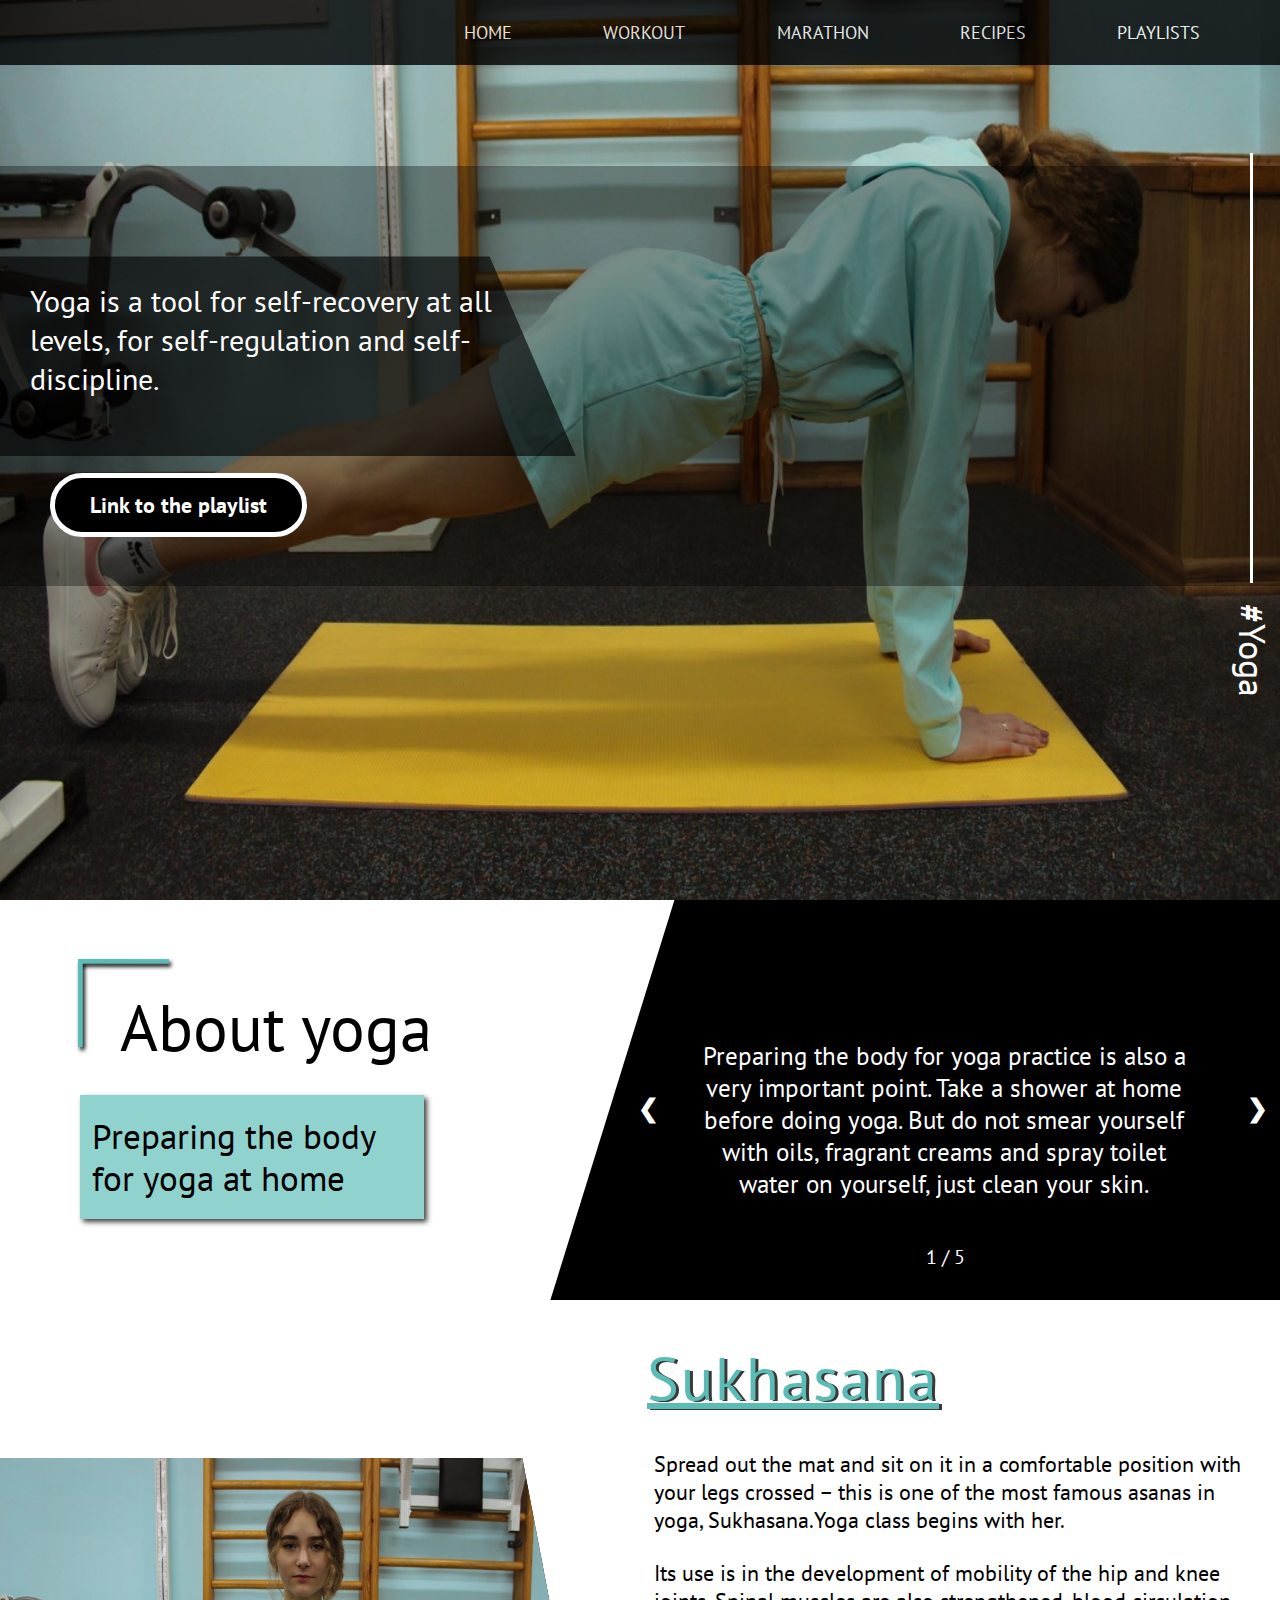
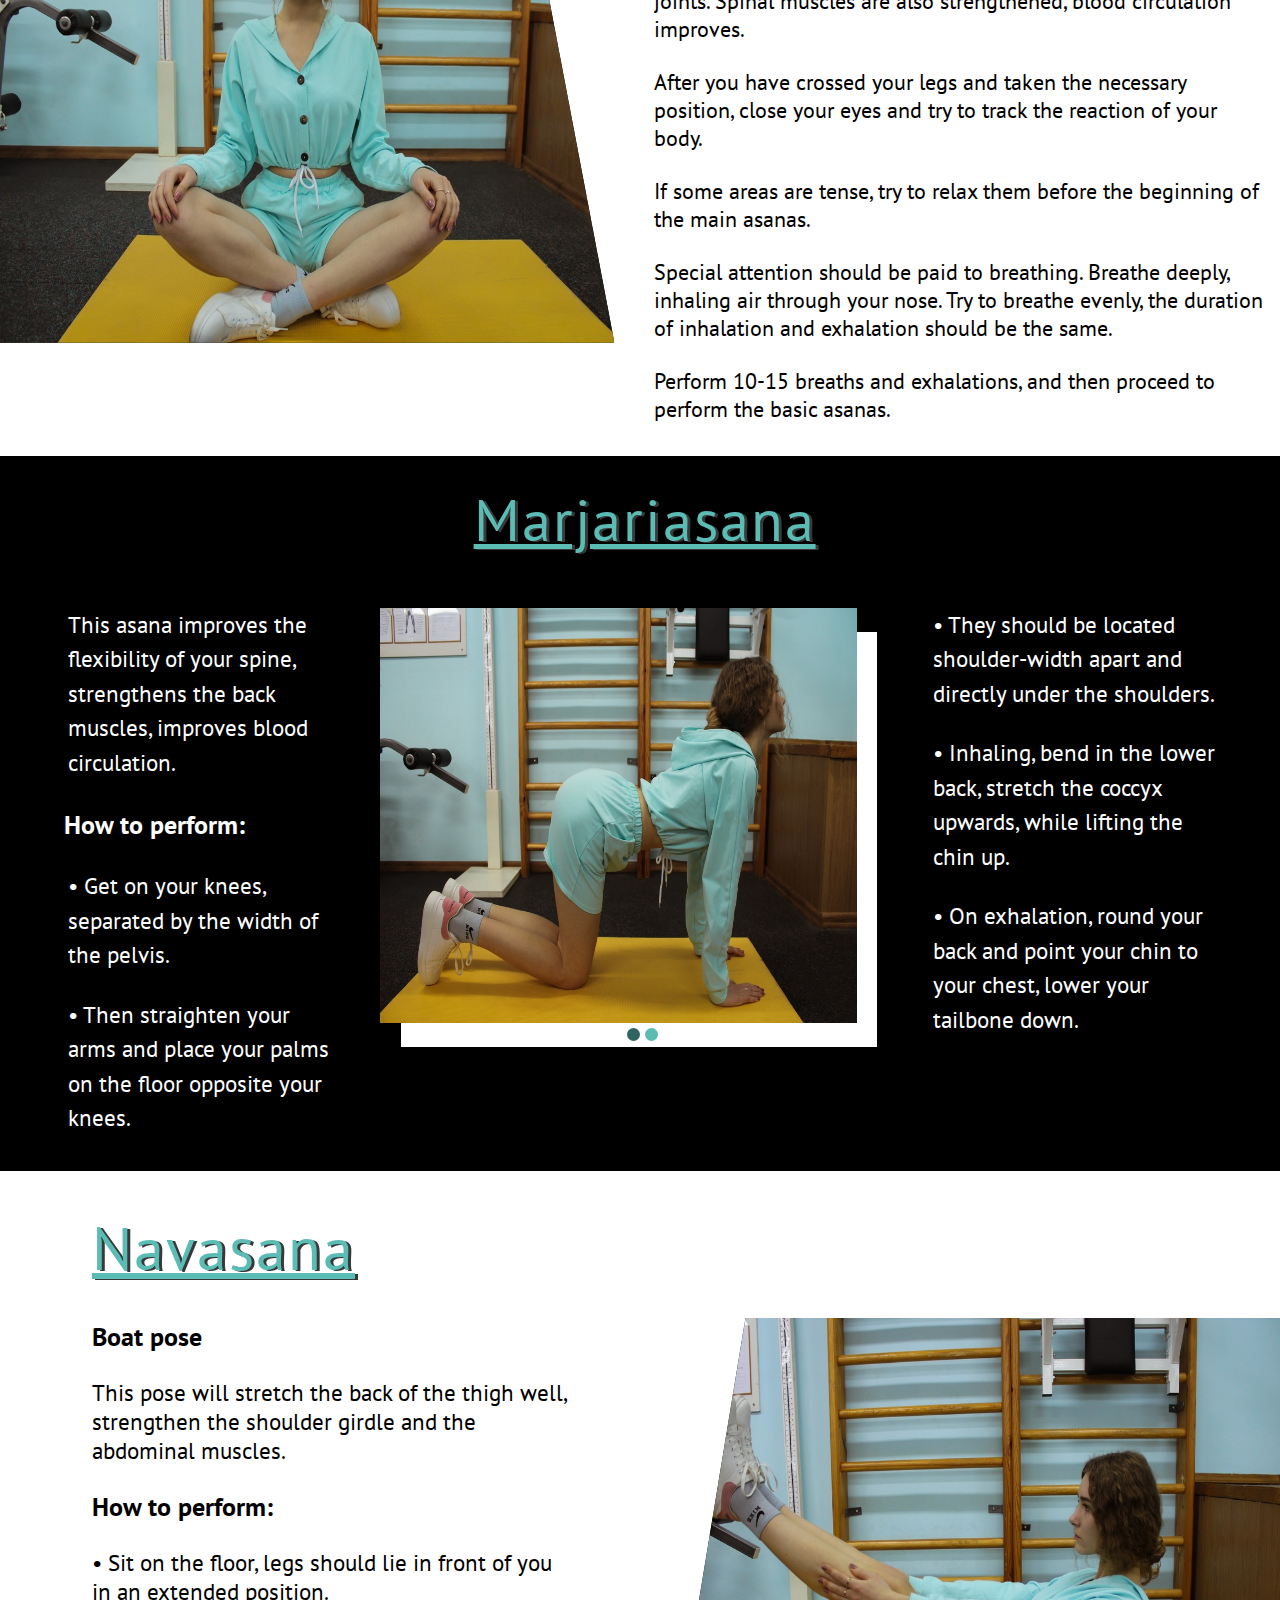
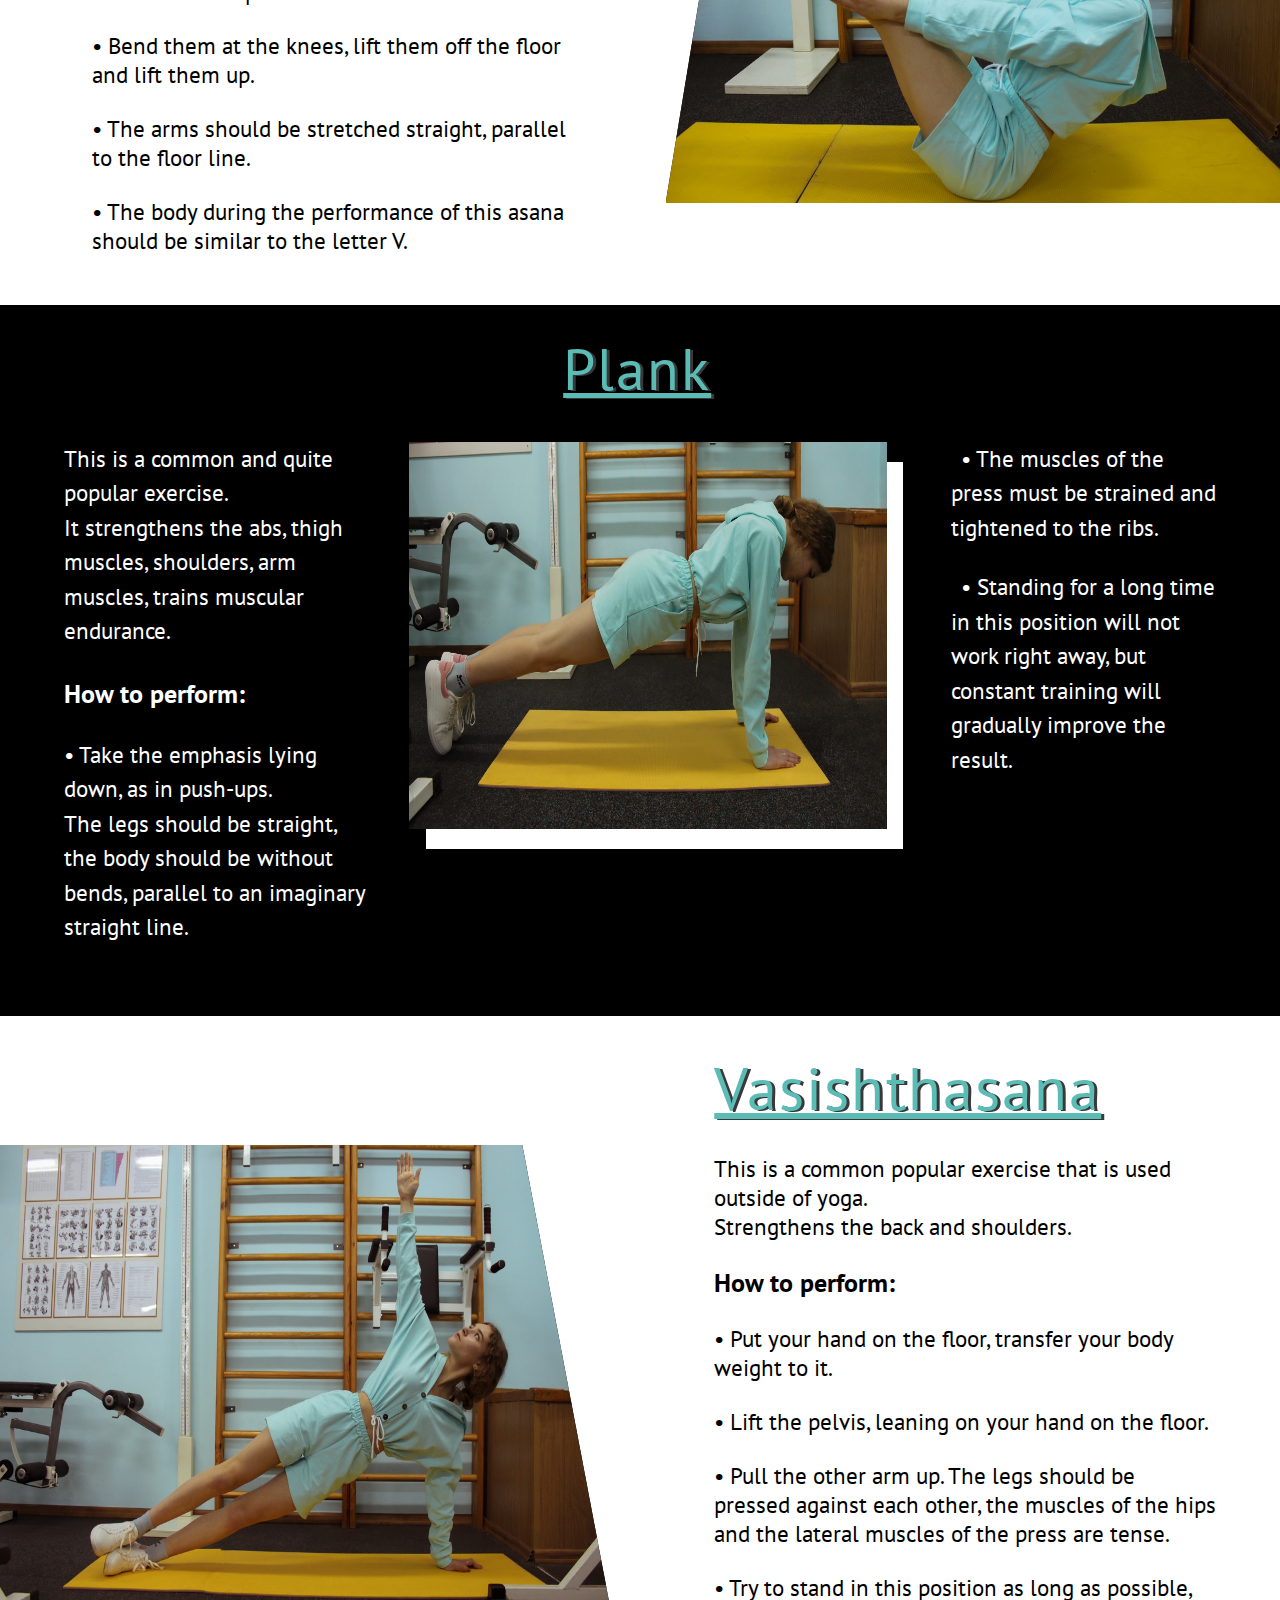
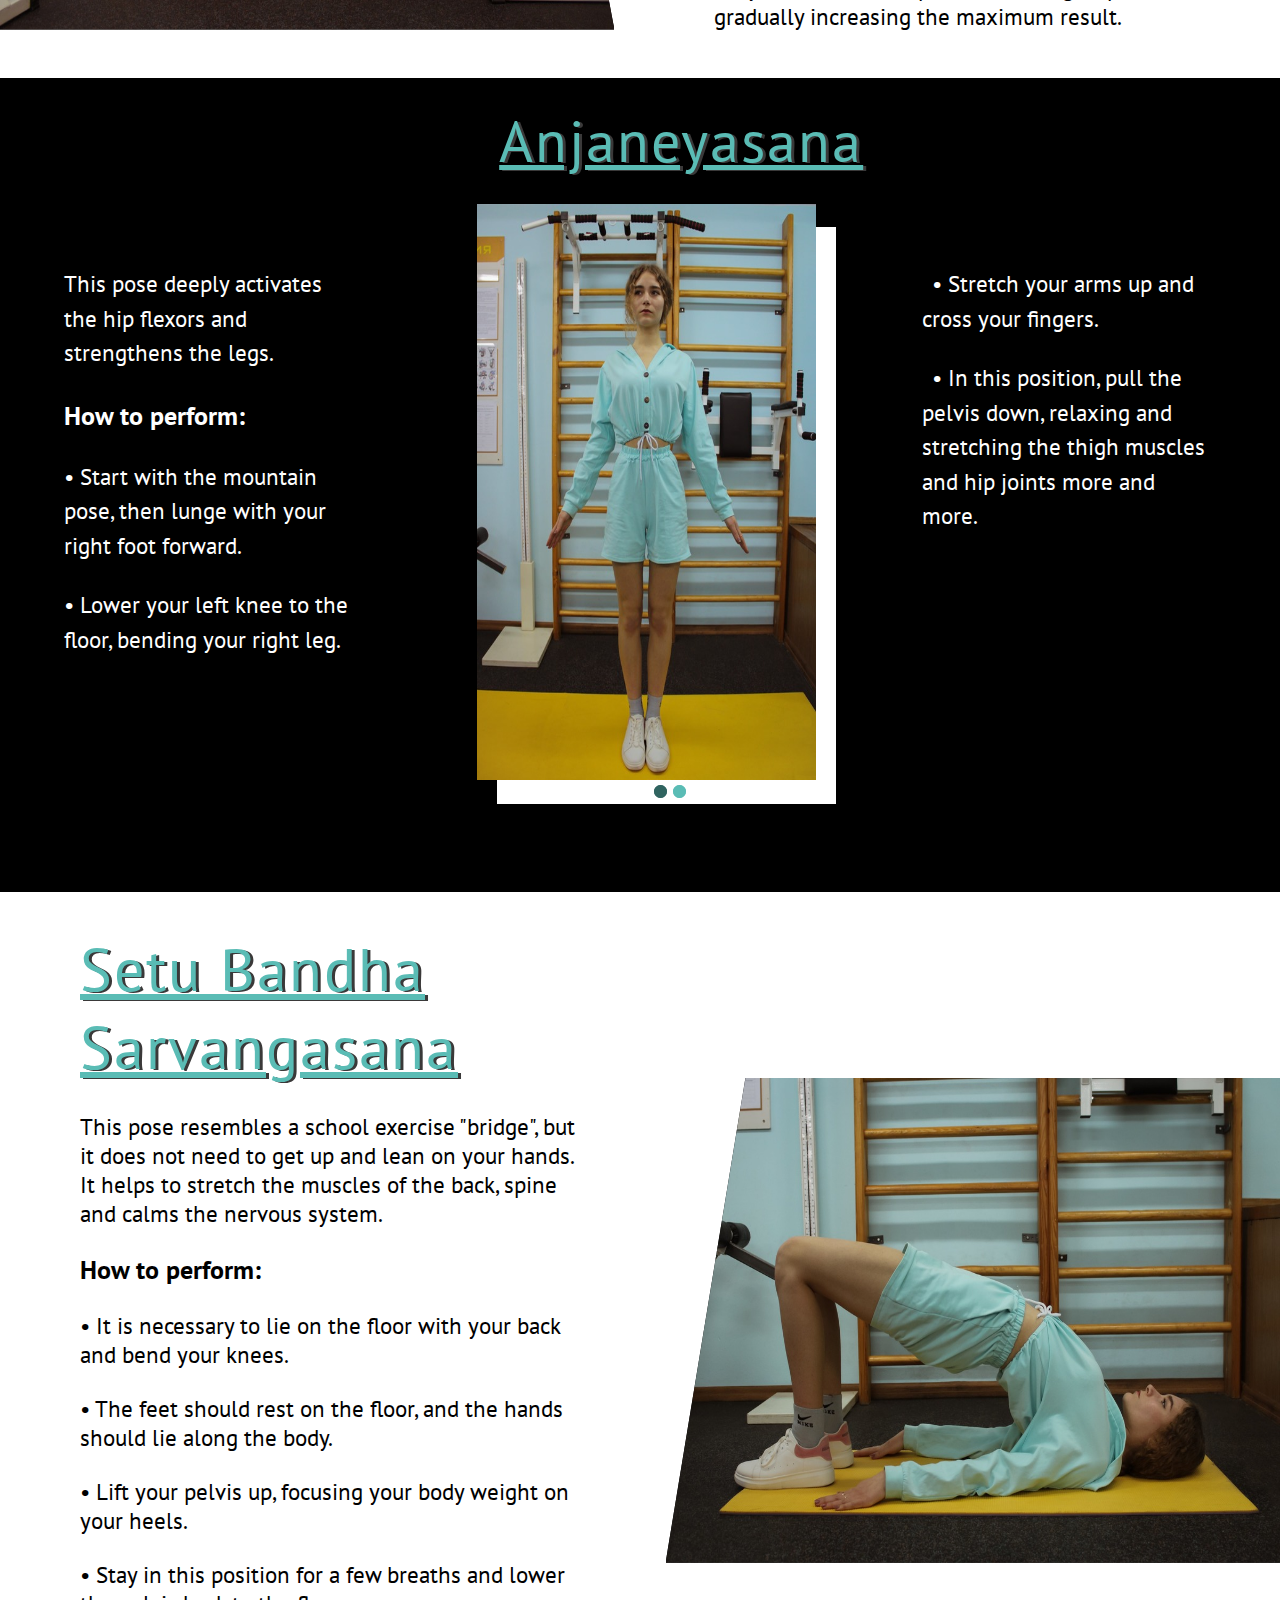
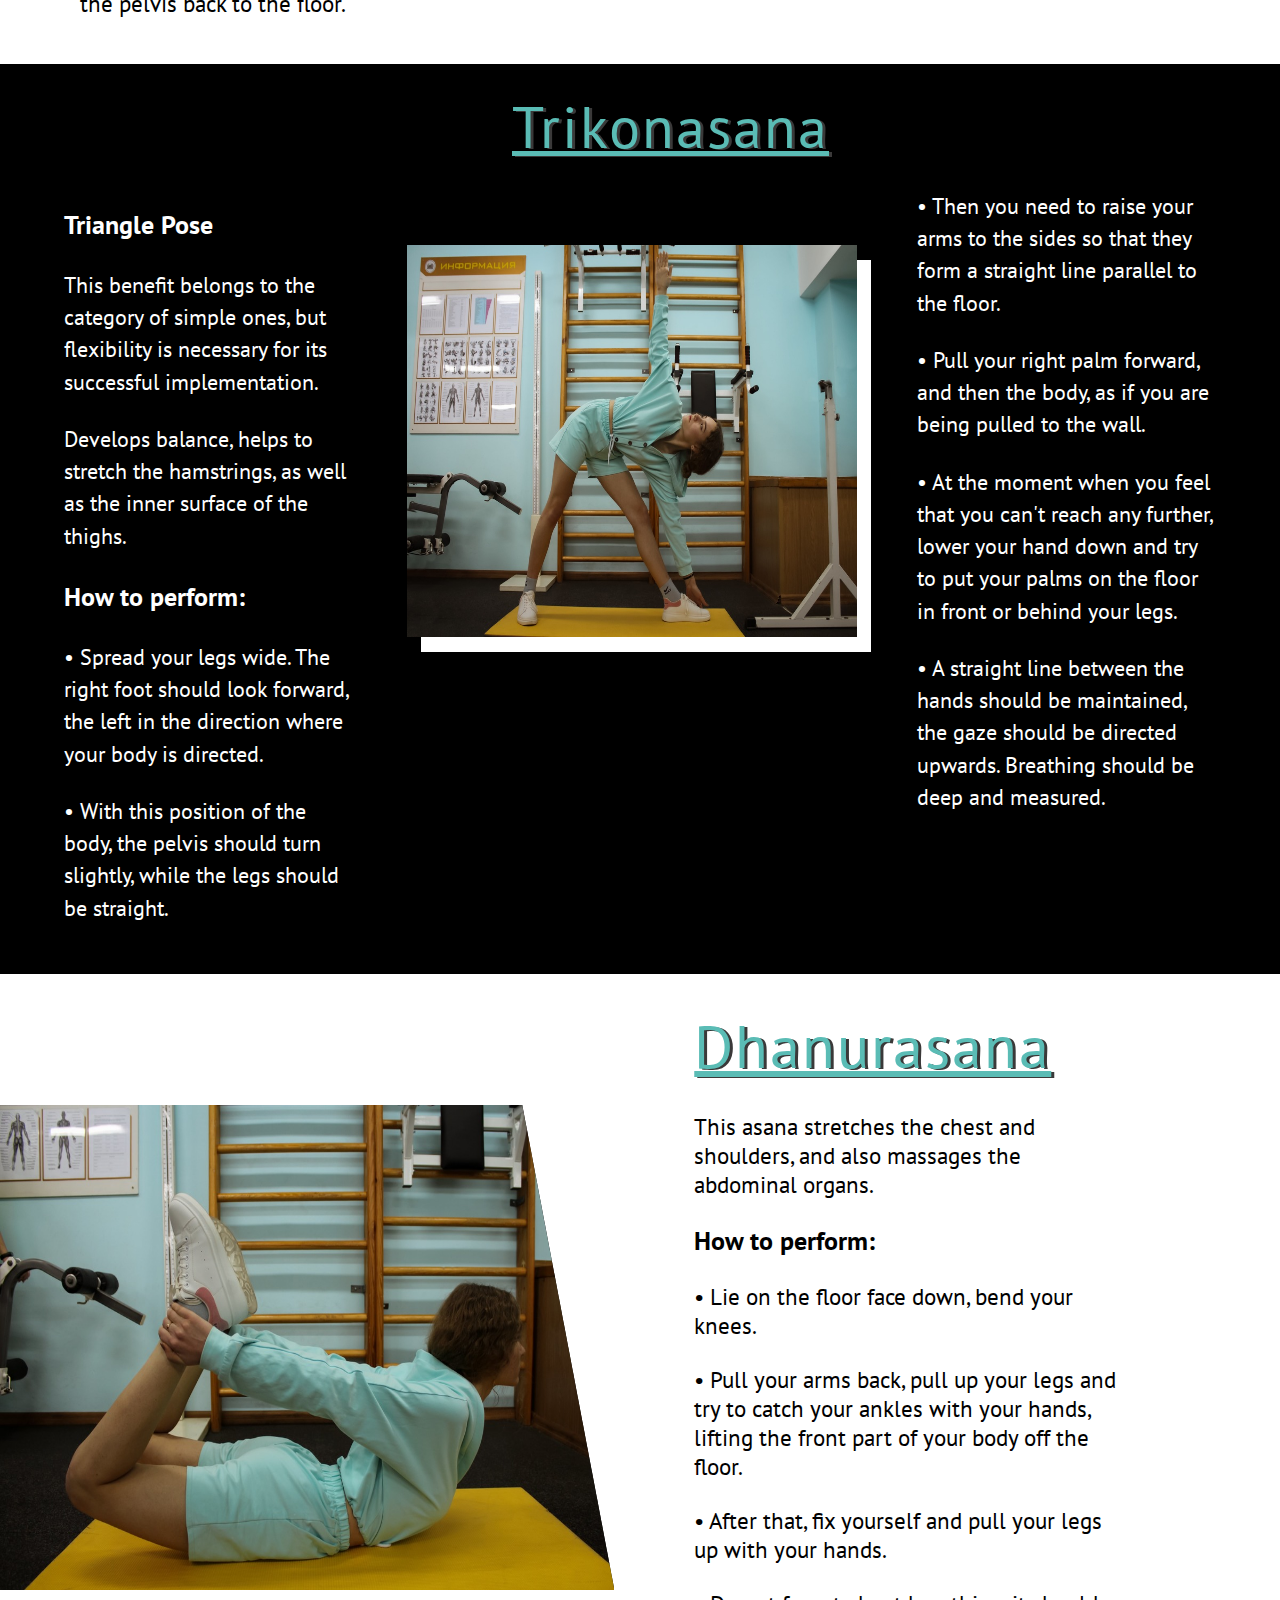
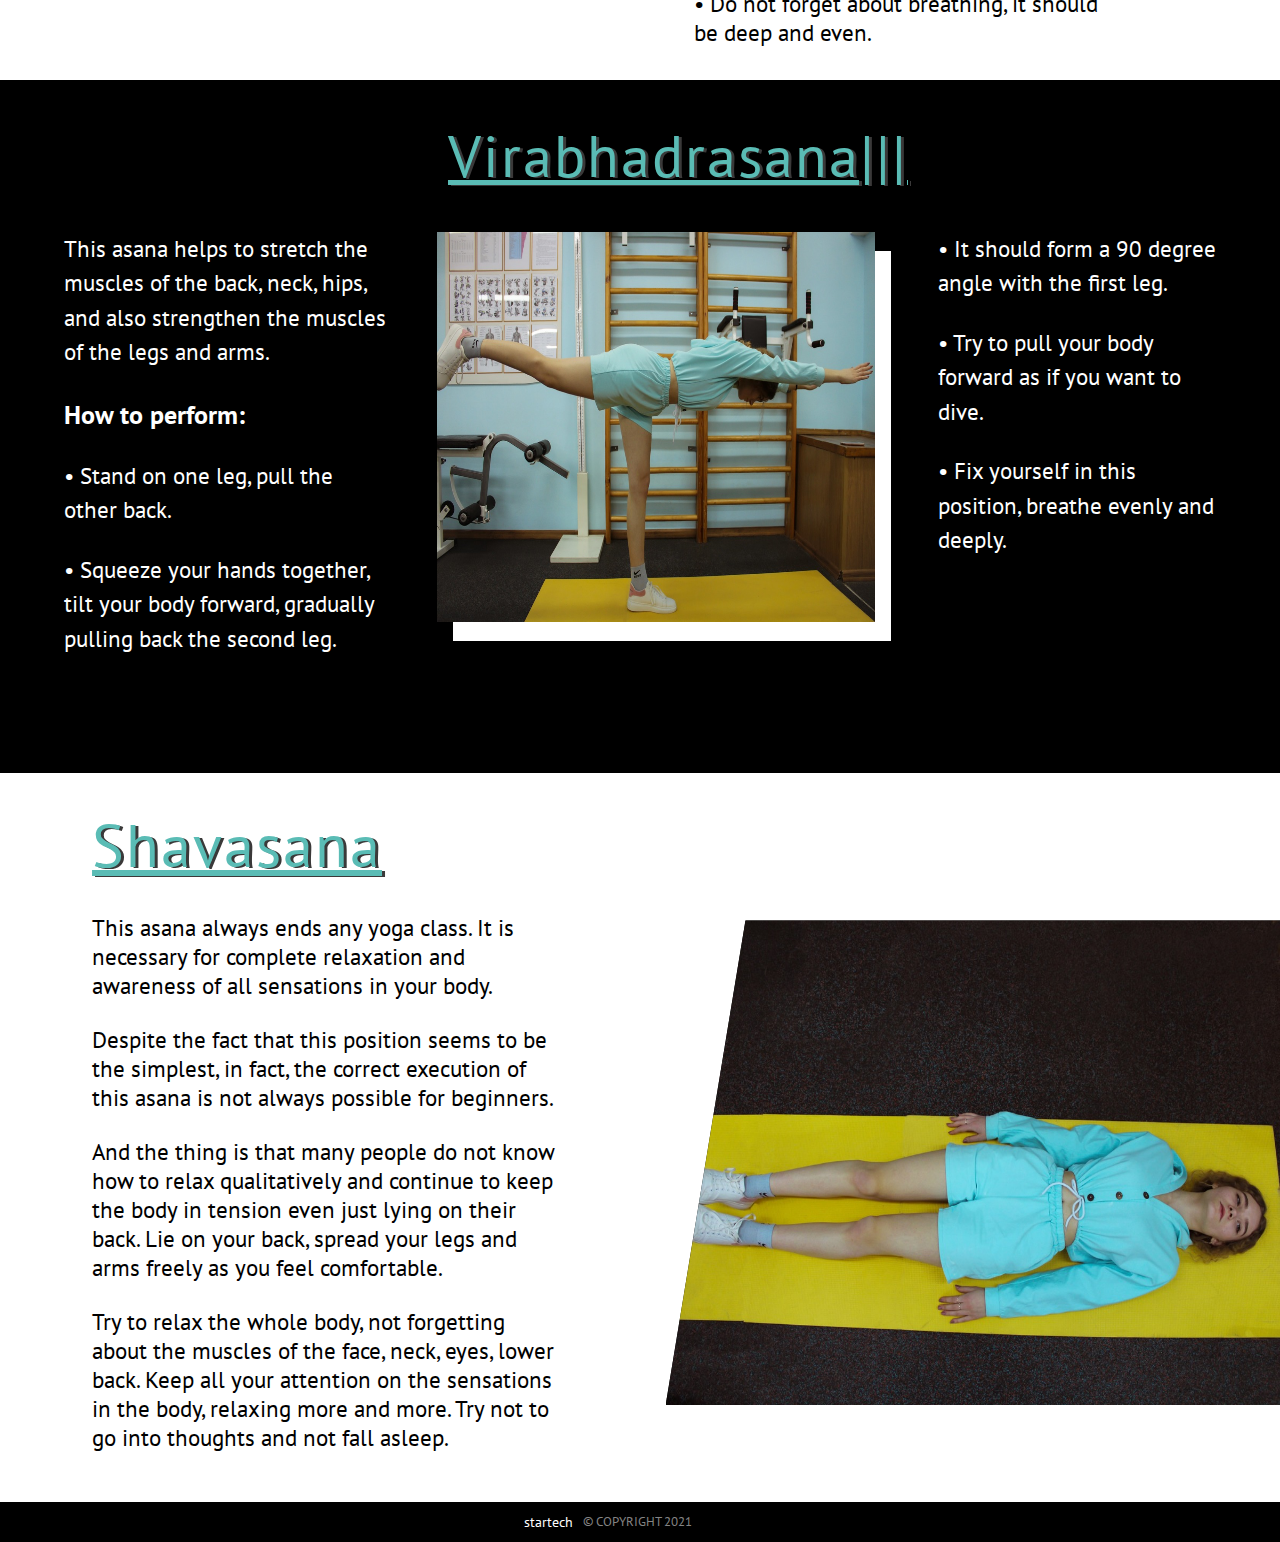
<file: Йога/index2.html>
<!DOCTYPE html>
<html lang="en">

<head>
  <meta charset="utf-8">
  <link rel="stylesheet" href="css/style.css">
  <link rel="preconnect" href="https://fonts.gstatic.com">
  <link href="https://fonts.googleapis.com/css2?family=PT+Sans&display=swap" rel="stylesheet">
  <link rel="shortcut icon" href="img/гиря.jpg">
  <title>Yoga</title>
</head>

<body>
  <header class="header">
    <div class="header__row">
      <div class="header__menu">
        <div class="menu-burger__header">
          <span></span>
        </div>
        <nav class="nav">
          <ul class="header__row_links">
            <li class="headerlist_link_"><a href="../index.html" class="headerlink main">Home </a> </li>
            <div class="checklist">
              <li class="dropdown "><a href="javascript:void(0)" class="dropbtn">Workout </a>
                <!-- выпадающий список -->

                <div class="dropdown_content">
                  <a class="nav__link2 rar" href="../Силовые упр/index9.html">strength training</a>
                  <a class="nav__link2" href="../Йога/index2.html">yoga</a>
                  <a class="nav__link2" href="../Степ/index10.html">step</a>

                </div>
                <ol class="aaoo">
                  <li><a class="nav__link2 rar" href="../Силовые упр/index9.html">strength training</a></li>
                  <li><a class="nav__link2" href="../Йога/index2.html">yoga</a></li>
                  <li><a class="nav__link2" href="../Степ/index10.html">step</a></li>
                </ol>

              </li>
            </div>

            <li class="headerlist_link"> <a href="../Марафон/index3.html" class="headerlink"> Marathon </a> </li>
            <li class="headerlist_link"><a href="../Питание/index4.html" class="headerlink">Recipes </a> </li>
            <li class="headerlist_link"><a href="../Плейлисты/index8.html" class="headerlink">Playlists </a> </li>
          </ul>
        </nav>
      </div>
    </div>
  </header>

  <div class="main_container">
    <div class="container">
      <div class="main_text">
        <div class="l"></div>
        <div class="nadpis">#Yoga</div>
      </div>
      <div class="polosa_otst">

        <div class="polosa">
          <div class="block">
            <div class="text">
              Yoga is a tool for self-recovery at all levels, for self-regulation and self-discipline.

            </div>
          </div>
          <div class="button">
            <a href="#" class="button_link">Link to the playlist</a>
          </div>
        </div>

      </div>
    </div>



    <div class="container2">

      <div class="container2_row1">
        <div class="right">
          <div class="o_yoge">
            <img class="ygol" src="img/ugol.png" alt="">
            <div class="text_o_yoge">About yoga</div>
          </div>
          <div class="prepare_body">
            <h3 class="text_prepare">Preparing the body for yoga at home</h3>
          </div>
        </div>

        <div class="left">
          <div class="mySlides fade">
            <div class="numbertext">1 / 5</div>
            Preparing the body for yoga practice is also a very important point. Take a shower at home before doing
            yoga. But do not smear yourself with oils, fragrant creams and spray toilet water on yourself, just clean
            your skin.


          </div>

          <div class="mySlides fade second">
            <div class="numbertext secondd">2 / 5</div>
            In principle, it is advisable to carry out all water procedures before your yoga classes, and not after.
            This is due to the fact that yoga causes long-term changes in blood circulation, on which its therapeutic
            effect is partially based. That is also why intensive physical activity is not recommended after yoga
            classes

          </div>

          <div class="mySlides fade third">
            <div class="numbertext thirdd">3 / 5</div>
            Determine for yourself in what period you will devote yourself to yoga – it is best to do it in the morning,
            but many are unlikely to succeed.



          </div>

          <div class="mySlides fade fourth">
            <div class="numbertext fourthh">4 / 5</div>
            The exercises, which are called asanas in yoga, should be performed on an empty stomach. If you have chosen
            the morning time for training, then it is better to start them before breakfast. If you study during the day
            or in the evening, then wait 2-3 hours after eating.

          </div>

          <div class="mySlides fade fifth">
            <div class="numbertext fifthh">5 / 5</div>
            Remember, the main thing in yoga is the regularity of classes. No matter how many minutes you devote to one
            workout, it is important that these workouts are constant.


          </div>

          <!-- Next and previous buttons -->
          <a class="prev" onclick="plusSlides(-1)">&#10094;</a>
          <a class="next" onclick="plusSlides(1)">&#10095;</a>

        </div>

      </div>

      <div class="container2_row2">

        <div class="right2">
          <div class="right2_after_sukha">
            <a href="#openModal" class="disabled"><img class="sukhasana" src="img/sukhasana.jpg" alt="">
              <div class="text_inside5">Zoom</div>
              <img class="loupe5" src="img/loupe.png" alt="">
            </a>
          </div>
        </div>
        <div id="openModal" class="modal1">
          <div class="modal-dialog">
            <div class="modal-content">
              <div class="modal-header">
                <a href="#close" title="Close" class="close"></a>
              </div>
              <div class="modal-body">
                <img class="modal_kartinka" src="img/sukhasana.jpg" alt="">
              </div>
            </div>
          </div>
        </div>

        <div class="left2">
          <div class="left2_content">
            <h2 class="sukhasana_title">Sukhasana</h2>
            <div class="sukhasana_text">
              <p>Spread out the mat and sit on it in a comfortable position with your legs crossed – this is one of the
                most famous asanas in yoga, Sukhasana.Yoga class begins with her.
              </p>
              <p>Its use is in the development of mobility of the hip and knee joints. Spinal muscles are also
                strengthened, blood circulation improves.
              </p>
              <p>After you have crossed your legs and taken the necessary position, close your eyes and try to track the
                reaction of your body.
              </p>
              <p>If some areas are tense, try to relax them before the beginning of the main asanas.</p>
              <p>Special attention should be paid to breathing. Breathe deeply, inhaling air through your nose. Try to
                breathe evenly, the duration of inhalation and exhalation should be the same.
              </p>
              <p>Perform 10-15 breaths and exhalations, and then proceed to perform the basic asanas.
              </p>
            </div>
          </div>
        </div>
      </div>
    </div>

    <div class="container3">
      <div class="background_cont3">
        <h2 class="marjariasana_title">Marjariasana</h2>
        <div class="wrapper3">
          <div class="tripple_text1">
            <p>This asana improves the flexibility of your spine, strengthens the back muscles, improves blood
              circulation.</p>
            <h4>How to perform:</h4>
            <p>• Get on your knees, separated by the width of the pelvis.

            </p>
            <p>• Then straighten your arms and place your palms on the floor opposite your knees.
            </p>
          </div>

          <div class="tripple_foto">

            <div class="white_block"></div>


            <div class="slider2">
              <div class="MySlides2 fade">
                <a href="#openModal2" class="disabled"><img class="foto1_itself" id="foto1_itself"
                    src="img/marjariasana.jpg" alt="">
                  <div class="text_inside_marj">Zoom</div>
                  <img class="loupe_marj" src="img/loupe.png" alt="">
                </a>
              </div>
              <div class="MySlides22 fade">
                <a href="#openModal3" class="disabled"><img class="foto2_itself" id="foto2_itself"
                    src="img/marjariasana2.jpg" alt="">
                  <div class="text_inside_marj">Zoom</div>
                  <img class="loupe_marj" src="img/loupe.png" alt="">
                </a>
              </div>
            </div>

            <div class="krugi">
              <div class="krugiii">
                <a class="krug1"></a>
                <a class="krug2"></a>
              </div>
            </div>
          </div>
          <div id="openModal2" class="modal2">
            <div class="modal-dialog">
              <div class="modal-content">
                <div class="modal-header">
                  <a href="#close" title="Close" class="close"></a>
                </div>
                <div class="modal-body2">
                  <img class="modal_kartinka" src="img/marjariasana.jpg" alt="">
                </div>
              </div>
            </div>
          </div>
          <div id="openModal3" class="modal3">
            <div class="modal-dialog">
              <div class="modal-content">
                <div class="modal-header">
                  <a href="#close" title="Close" class="close"></a>
                </div>
                <div class="modal-body3">
                  <img class="modal_kartinka" src="img/marjariasana2.jpg" alt="">
                </div>
              </div>
            </div>
          </div>

          <div class="tripple_text2">
            <p>• They should be located shoulder-width apart and directly under the shoulders.
            </p>
            <p>• Inhaling, bend in the lower back, stretch the coccyx upwards, while lifting the chin up.
            </p>
            <p>• On exhalation, round your back and point your chin to your chest, lower your tailbone down.
            </p>
          </div>
        </div>
      </div>
    </div>

    <div class="container4">

      <div class="right4">
        <div class="right4_content">
          <h2 class="navasana_title">Navasana</h2>
          <div class="navasana_text">
            <h4> Boat pose </h4>
            <p>This pose will stretch the back of the thigh well, strengthen the shoulder girdle and the abdominal
              muscles.</p>
            <h4>How to perform:</h4>
            <p>• Sit on the floor, legs should lie in front of you in an extended position.
            </p>
            <p>• Bend them at the knees, lift them off the floor and lift them up.
            </p>
            <p>• The arms should be stretched straight, parallel to the floor line.
            </p>
            <p>• The body during the performance of this asana should be similar to the letter V.
            </p>
          </div>
        </div>
      </div>


      <div class="left4">
        <div class="left4_after">
          <a href="#openModal4" class="disabled"> <img class="navasana" src="img/navasana.jpg" alt="">
            <div class="text_inside">Zoom</div>
            <img class="loupe" src="img/loupe.png" alt="">
          </a>
        </div>
      </div>
      <div id="openModal4" class="modal4">
        <div class="modal-dialog">
          <div class="modal-content">
            <div class="modal-header">
              <a href="#close" title="Close" class="close"></a>
            </div>
            <div class="modal-body">
              <img class="modal_kartinka" src="img/navasana.jpg" alt="">
            </div>
          </div>
        </div>
      </div>
    </div>


    <div class="container5">
      <div class="background_cont5">
        <h2 class="planka_title">Plank</h2>
        <div class="wrapper5">
          <div class="planka_text1">
            <p>This is a common and quite popular exercise.
              <br> It strengthens the abs, thigh muscles, shoulders, arm muscles, trains muscular endurance.

            </p>
            <h4>How to perform:</h4>
            <p>• Take the emphasis lying down, as in push-ups.
              <br> The legs should be straight, the body should be without bends, parallel to an imaginary straight
              line.

            </p>
          </div>
          <div class="planka_foto">

            <div class="white_block_planka"> </div>
            <div class="planka_photo">
              <div class="planka_photo_after">
                <a href="#openModal5" class="disabled"><img class="foto8_itself" src="img/planka2.jpg" alt="">
                  <div class="text_inside2">Zoom</div>
                  <img class="loupe2" src="img/loupe.png" alt="">
                </a>
              </div>
            </div>
          </div>
          <div id="openModal5" class="modal5">
            <div class="modal-dialog">
              <div class="modal-content">
                <div class="modal-header">
                  <a href="#close" title="Close" class="close"></a>
                </div>
                <div class="modal-body5">
                  <img class="modal_kartinka" src="img/planka2.jpg" alt="">
                </div>
              </div>
            </div>
          </div>
          <div class="planka_text2">
            <p>• The muscles of the press must be strained and tightened to the ribs.
            </p>
            <p>• Standing for a long time in this position will not work right away, but constant training will
              gradually improve the result.
            </p>
          </div>
        </div>

      </div>
    </div>


    <div class="container6">
      <div class="right2_vasi">
        <div class="right2_after">
          <a href="#openModal6" class="disabled"> <img class="sukhasana" src="img/vasishthasana.jpg" alt="">
            <div class="text_inside5_vasi">Zoom</div>
            <img class="loupe5_vasi" src="img/loupe.png" alt="">
          </a>
        </div>
      </div>
      <div id="openModal6" class="modal6">
        <div class="modal-dialog">
          <div class="modal-content">
            <div class="modal-header">
              <a href="#close" title="Close" class="close"></a>
            </div>
            <div class="modal-body6">
              <img class="modal_kartinka" src="img/vasishthasana.jpg" alt="">
            </div>
          </div>
        </div>
      </div>



      <div class="left2">
        <div class="left2_content_vasishthasana">
          <h2 class="vasishthasana_title">Vasishthasana</h2>
          <div class="vasishthasana_text">
            <p>This is a common popular exercise that is used outside of yoga.
              <br> Strengthens the back and shoulders.

            </p>
            <h4>How to perform:</h4>
            <p>• Put your hand on the floor, transfer your body weight to it.
            </p>
            <p>• Lift the pelvis, leaning on your hand on the floor.
            </p>
            <p>• Pull the other arm up. The legs should be pressed against each other, the muscles of the hips and the
              lateral muscles of the press are tense.
            </p>
            <p>• Try to stand in this position as long as possible, gradually increasing the maximum result.
            </p>
          </div>
        </div>
      </div>
    </div>

    <div class="container3">
      <div class="background_cont3">
        <h2 class="anjaneyasana_title">Anjaneyasana</h2>
        <div class="wrapper_anja">
          <div class="tripple_text1_1">
            <p>This pose deeply activates the hip flexors and strengthens the legs.
            </p>
            <h4>How to perform:</h4>
            <p>• Start with the mountain pose, then lunge with your right foot forward.
            </p>
            <p>• Lower your left knee to the floor, bending your right leg.</p>
          </div>
          <div class="tripple_foto_anj">

            <div class="white_block3 fade"> </div>
            <div class="slider3">
              <div class="MySlides3 fade">
                <a href="#openModal7" class="disabled"><img class="foto3_itself" src="img/anjaneyasana.jpg" alt="">
                  <div class="text_inside_anja">Zoom</div>
                  <img class="loupe_anja" src="img/loupe.png" alt="">
                </a>
              </div>
            </div>
            <div class="krugi_33">
              <div class="krugiii">
                <a class="krug3"></a>
                <a class="krug4"></a>
              </div>
            </div>

            <div class="white_block3_3"> </div>
            <div class="slider3_3">
              <div class="MySlides33 fade">
                <a href="#openModal8" class="disabled"><img class="foto4_itself" src="img/anjaneyasana2.jpg" alt="">
                  <div class="text_inside_anja2">Zoom</div>
                  <img class="loupe_anja2" src="img/loupe.png" alt="">
                </a>

              </div>
            </div>
            <div class="krugi_33">
              <div class="krugiii">
                <a class="krug3"></a>
                <a class="krug4"></a>
              </div>
            </div>

          </div>
          <div id="openModal7" class="modal7">
            <div class="modal-dialog">
              <div class="modal-content">
                <div class="modal-header">
                  <a href="#close" title="Close" class="close"></a>
                </div>
                <div class="modal-body7">
                  <img class="modal_kartinka_anja" src="img/anjaneyasana.jpg" alt="">
                </div>
              </div>
            </div>
          </div>
          <div id="openModal8" class="modal8">
            <div class="modal-dialog">
              <div class="modal-content">
                <div class="modal-header">
                  <a href="#close" title="Close" class="close"></a>
                </div>
                <div class="modal-body8">
                  <img class="modal_kartinka" src="img/anjaneyasana2.jpg" alt="">
                </div>
              </div>
            </div>

          </div>
          <div class="tripple_text1_2">
            <p>• Stretch your arms up and cross your fingers.
            </p>
            <p>• In this position, pull the pelvis down, relaxing and stretching the thigh muscles and hip joints more
              and more.
            </p>
          </div>
        </div>
      </div>
    </div>

    <div class="container_setu">

      <div class="right4_setu">
        <div class="right4_content_setu">
          <h2 class="setu_bandha_title">Setu Bandha</h2>
          <h2 class="setu_bandha_title2">Sarvangasana</h2>
          <div class="setu_bandha_text">
            <p> This pose resembles a school exercise "bridge", but it does not need to get up and lean on your hands.
              It helps to stretch the muscles of the back, spine and calms the nervous system.

            </p>
            <h4>How to perform:</h4>
            <p>• It is necessary to lie on the floor with your back and bend your knees.
            </p>
            <p>• The feet should rest on the floor, and the hands should lie along the body.
            </p>
            <p>• Lift your pelvis up, focusing your body weight on your heels.
            </p>
            <p>• Stay in this position for a few breaths and lower the pelvis back to the floor.
            </p>
          </div>
        </div>
      </div>
      <div class="left4_setu">
        <div class="left4_after">
          <a href="#openModal9" class="disabled"> <img class="navasana" src="img/Setu Bandha Sarvangasana.jpg" alt="">
            <div class="text_inside">Zoom</div>
            <img class="loupe" src="img/loupe.png" alt="">
          </a>
        </div>
      </div>
      <div id="openModal9" class="modal9">
        <div class="modal-dialog">
          <div class="modal-content">
            <div class="modal-header">
              <a href="#close" title="Close" class="close"></a>
            </div>
            <div class="modal-body">
              <img class="modal_kartinka" src="img/Setu Bandha Sarvangasana.jpg" alt="">
            </div>
          </div>
        </div>
      </div>
    </div>

    <div class="container_trikonasana">
      <div class="background_cont5">
        <h2 class="trikonasana_title">Trikonasana</h2>
        <div class="wrapper5">
          <div class="trikonasana_text1">
            <h4> Triangle Pose
            </h4>
            <p>This benefit belongs to the category of simple ones, but flexibility is necessary for its successful
              implementation.
            </p>
            <p>Develops balance, helps to stretch the hamstrings, as well as the inner surface of the thighs.
            </p>
            <h4>How to perform:</h4>
            <p>• Spread your legs wide. The right foot should look forward, the left in the direction where your body is
              directed.
            </p>
            <p>• With this position of the body, the pelvis should turn slightly, while the legs should be straight.
            </p>
          </div>
          <div class="trikonasana_foto">

            <div class="white_block2"> </div>
            <div class="trikonasana_photo">
              <div class="trikonasana_photo_after">
                <a href="#openModal10" class="disabled"><img class="foto9_itself" src="img/trikonasana.jpg" alt="">
                  <div class="text_inside_triko">Zoom</div>
                  <img class="loupe_triko" src="img/loupe.png" alt="">
                </a>

              </div>
            </div>

          </div>
          <div id="openModal10" class="modal10">
            <div class="modal-dialog">
              <div class="modal-content">
                <div class="modal-header">
                  <a href="#close" title="Close" class="close"></a>
                </div>
                <div class="modal-body10">
                  <img class="modal_kartinka" src="img/trikonasana.jpg" alt="">
                </div>
              </div>
            </div>
          </div>
          <div class="trikonasana_text2">

            <p>• Then you need to raise your arms to the sides so that they form a straight line parallel to the floor.
            </p>
            <p>• Pull your right palm forward, and then the body, as if you are being pulled to the wall.
            </p>
            <p>• At the moment when you feel that you can't reach any further, lower your hand down and try to put your
              palms on the floor in front or behind your legs.
            </p>
            <p>• A straight line between the hands should be maintained, the gaze should be directed upwards. Breathing
              should be deep and measured.</p>
          </div>
        </div>
      </div>
    </div>

    <div class="container6">
      <div class="right2_dhanura">
        <div class="right2_after">
          <a href="#openModal11" class="disabled"> <img class="sukhasana" src="img/dhanurasana.jpg" alt="">
            <div class="text_inside5_dhanura">Zoom</div>
            <img class="loupe5_dhanura" src="img/loupe.png" alt="">
          </a>
        </div>
      </div>
      <div id="openModal11" class="modal11">
        <div class="modal-dialog">
          <div class="modal-content">
            <div class="modal-header">
              <a href="#close" title="Close" class="close"></a>
            </div>
            <div class="modal-body11">
              <img class="modal_kartinka" src="img/dhanurasana.jpg" alt="">
            </div>
          </div>
        </div>
      </div>



      <div class="left2">
        <div class="left2_content_dhanura">
          <h2 class="dhanurasana_title">Dhanurasana</h2>
          <div class="dhanurasana_text">
            <p> This asana stretches the chest and shoulders, and also massages the abdominal organs.
            </p>
            <h4>How to perform:</h4>
            <p>• Lie on the floor face down, bend your knees.
            </p>
            <p>• Pull your arms back, pull up your legs and try to catch your ankles with your hands, lifting the front
              part of your body off the floor.
            </p>
            <p>• After that, fix yourself and pull your legs up with your hands.
              </pi>
            <p>• Do not forget about breathing, it should be deep and even.

            </p>
          </div>
        </div>
      </div>
    </div>


    <div class="container5_vira">
      <div class="background_cont5">
        <h2 class="virabhadrasana_title">Virabhadrasana|||</h2>
        <div class="wrapper5">
          <div class="vira_text1">
            <p>This asana helps to stretch the muscles of the back, neck, hips, and also strengthen the muscles of the
              legs and arms.
            </p>
            <h4>How to perform:</h4>
            <p>• Stand on one leg, pull the other back.
            </p>
            <p>• Squeeze your hands together, tilt your body forward, gradually pulling back the second leg.
            </p>
          </div>
          <div class="virabhadrasana_foto">

            <div class="white_block_vira"> </div>
            <div class="vira_photo">
              <div class="vira_photo_after">
                <a href="#openModal12" class="disabled"> <img class="foto8_itself" src="img/virabhadrasana3.jpg" alt="">
                  <div class="text_inside_vira">Zoom</div>
                  <img class="loupe_vira" src="img/loupe.png" alt="">
                </a>
              </div>

            </div>
          </div>
          <div id="openModal12" class="modal12">
            <div class="modal-dialog">
              <div class="modal-content">
                <div class="modal-header">
                  <a href="#close" title="Close" class="close"></a>
                </div>
                <div class="modal-body12">
                  <img class="modal_kartinka" src="img/virabhadrasana3.jpg" alt="">
                </div>
              </div>
            </div>
          </div>
          <div class="vira_text2">
            <p>• It should form a 90 degree angle with the first leg.
            </p>
            <p>• Try to pull your body forward as if you want to dive.
            </p>
            <p>• Fix yourself in this position, breathe evenly and deeply.

            </p>
          </div>
        </div>
      </div>
    </div>

    <div class="container4">

      <div class="right4">
        <div class="right4_content">
          <h2 class="shavasana_title">Shavasana</h2>
          <div class="shavasana_text">
            <p>This asana always ends any yoga class. It is necessary for complete relaxation and awareness of all
              sensations in your body.

            </p>
            <p>Despite the fact that this position seems to be the simplest, in fact, the correct execution of this
              asana is not always possible for beginners.
            </p>
            <p>And the thing is that many people do not know how to relax qualitatively and continue to keep the body in
              tension even just lying on their back. Lie on your back, spread your legs and arms freely as you feel
              comfortable.

            </p>
            <p>Try to relax the whole body, not forgetting about the muscles of the face, neck, eyes, lower back. Keep
              all your attention on the sensations in the body, relaxing more and more. Try not to go into thoughts and
              not fall asleep.
            </p>
          </div>
        </div>
      </div>

      <div class="left4">
        <div class="left4_after">
          <a href="#openModal13" class="disabled"><img class="navasana" src="img/shavasana.jpg" alt="">
            <div class="text_inside">Zoom</div>
            <img class="loupe" src="img/loupe.png" alt="">
          </a>
        </div>
      </div>
      <div id="openModal13" class="modal13">
        <div class="modal-dialog">
          <div class="modal-content">
            <div class="modal-header">
              <a href="#close" title="Close" class="close"></a>
            </div>
            <div class="modal-body">
              <img class="modal_kartinka" src="img/shavasana.jpg" alt="">
            </div>
          </div>
        </div>
      </div>
    </div>

  </div>
  </div>
  <footer class="footer">
    <div class="bottom_text">
      <div class="startech2">startech</div>
      <div class="startech">© COPYRIGHT 2021</div>
    </div>
  </footer>




  <script src="https://code.jquery.com/jquery-3.5.1.slim.min.js"></script>
  <script src="js/menu.js"></script>
</body>

</html>
</file>
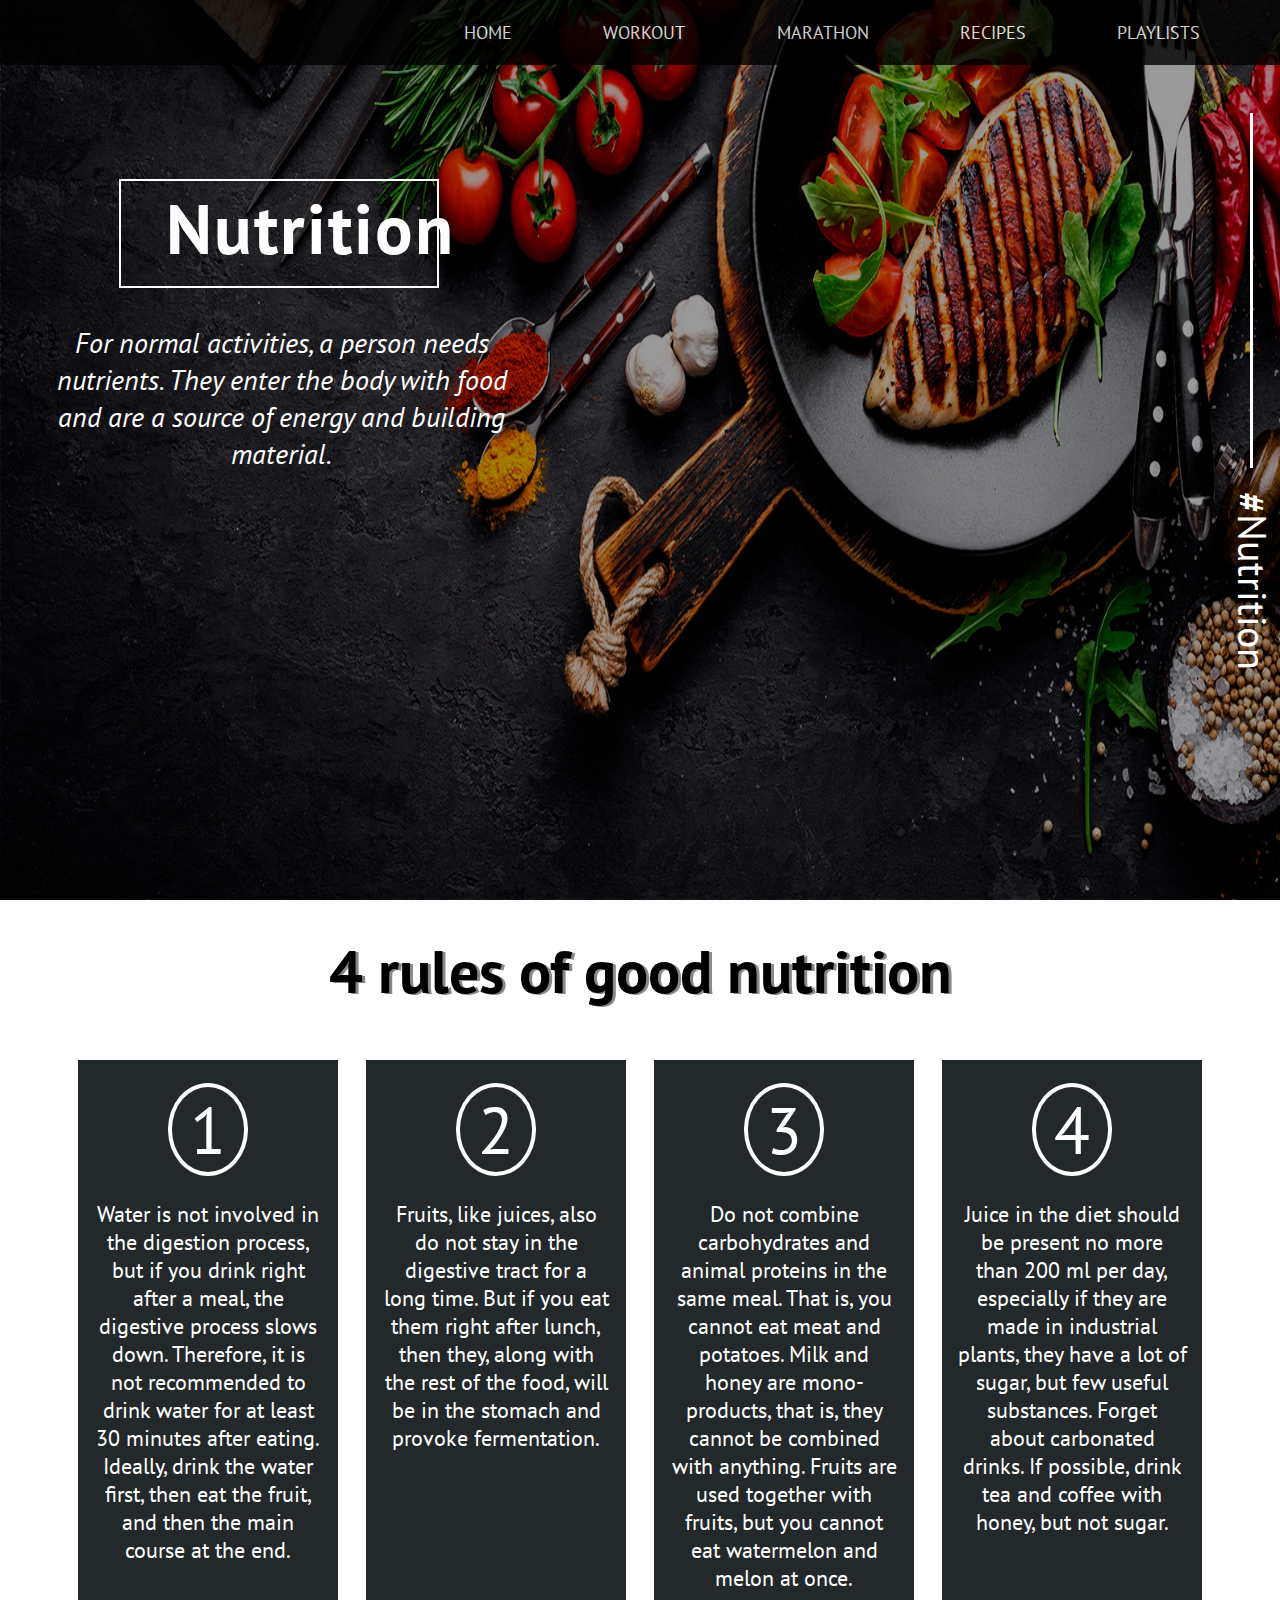
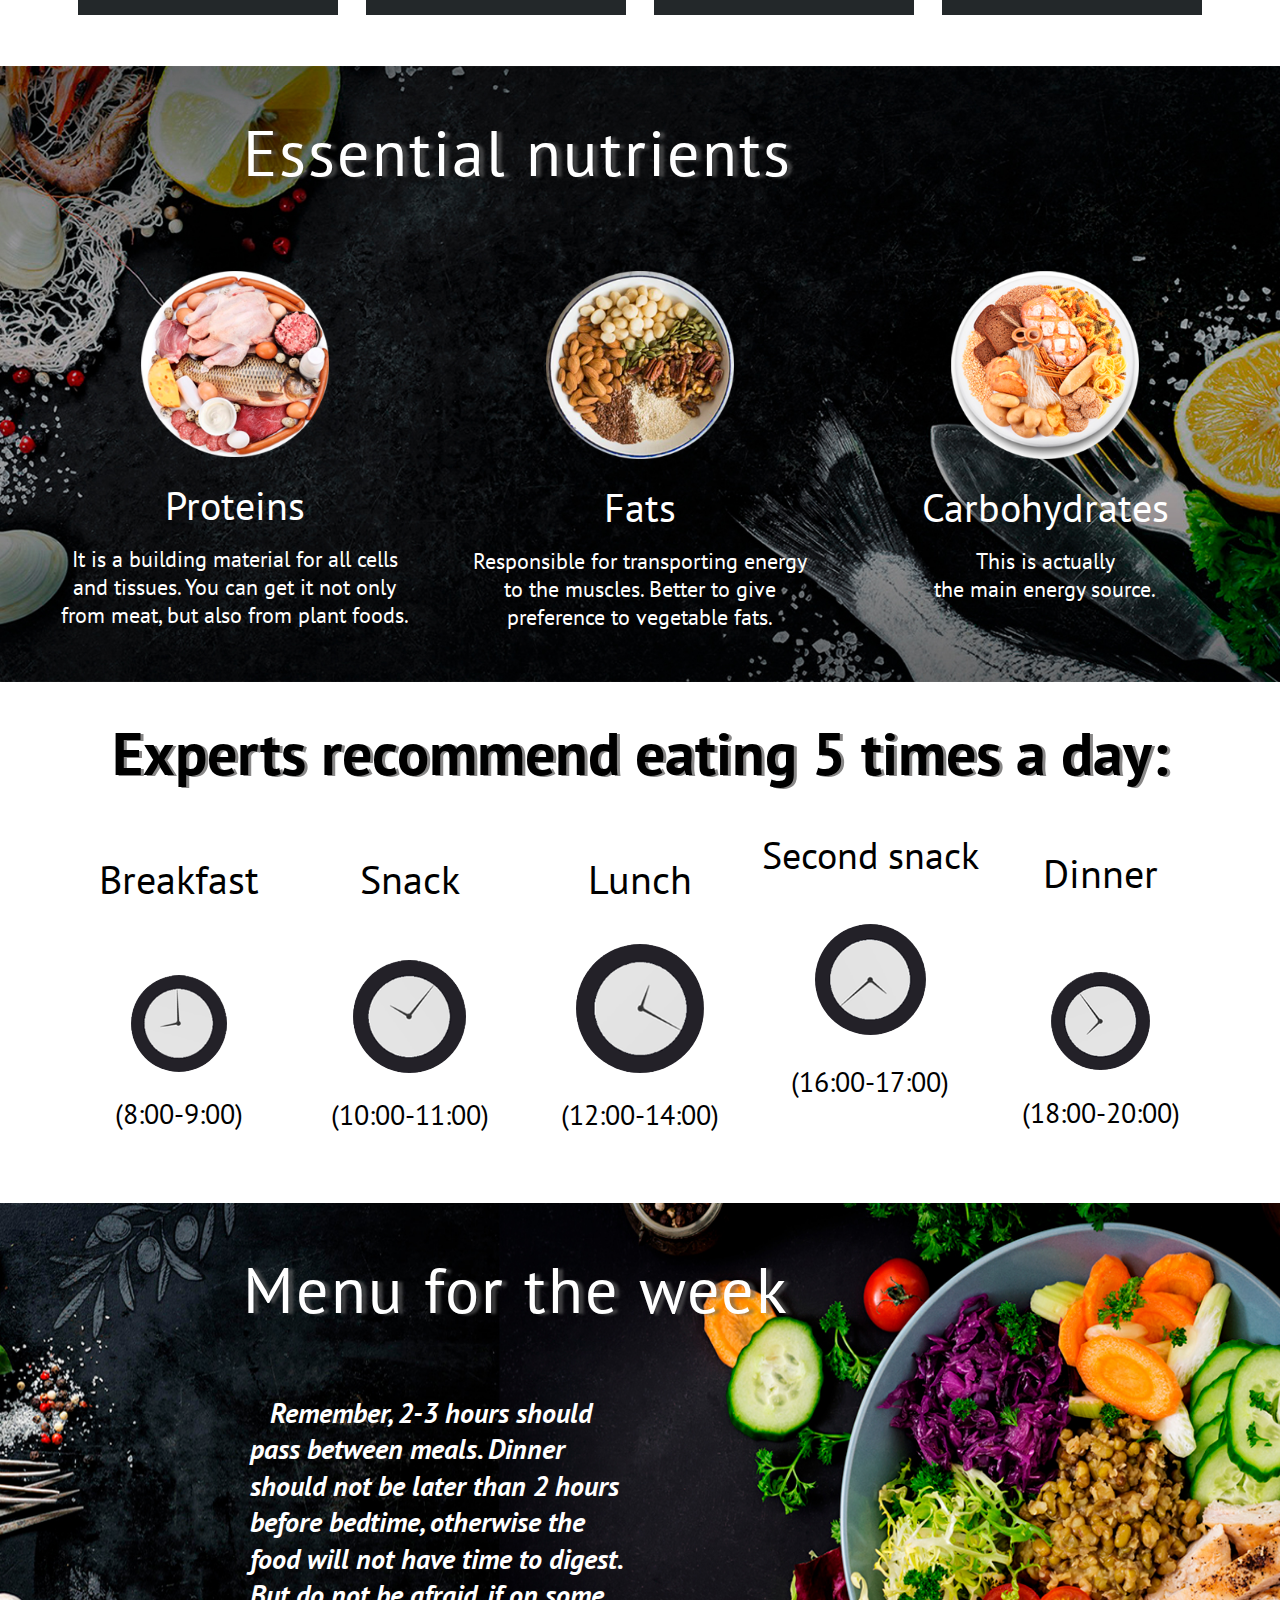
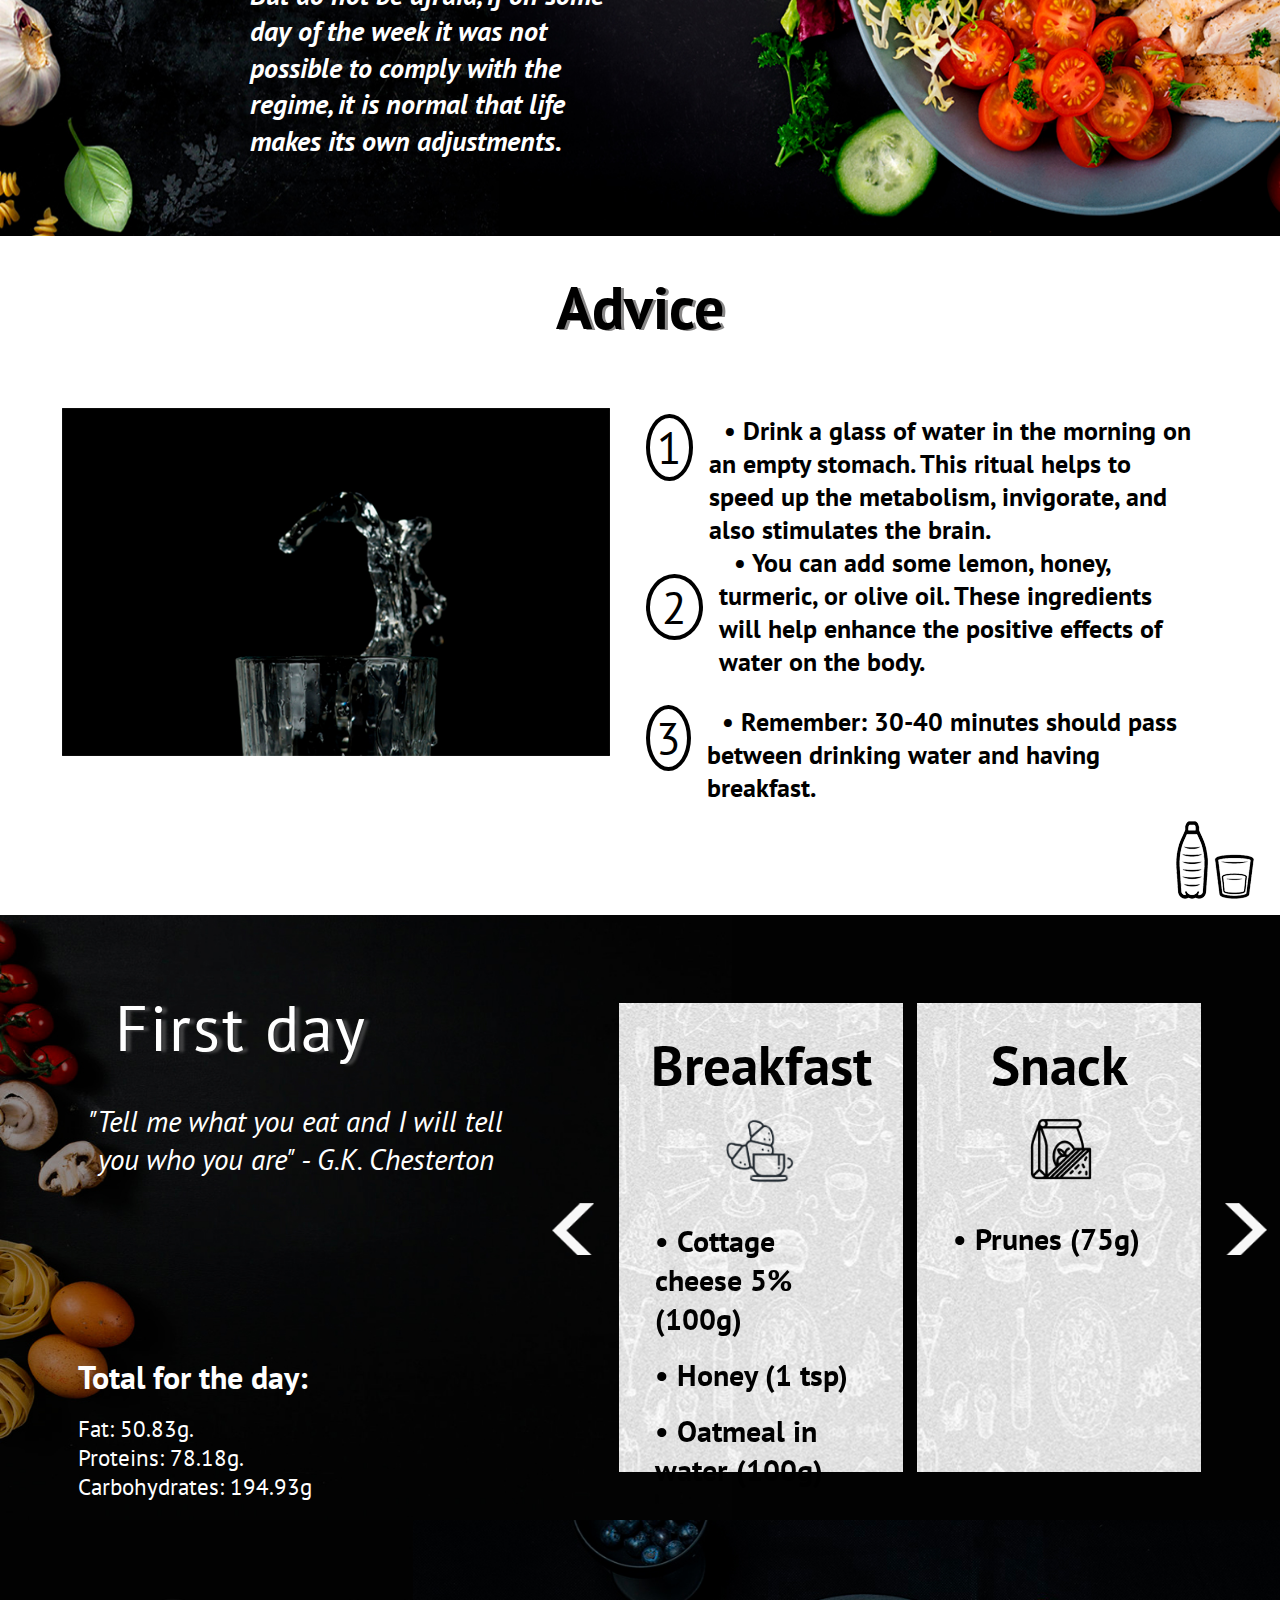
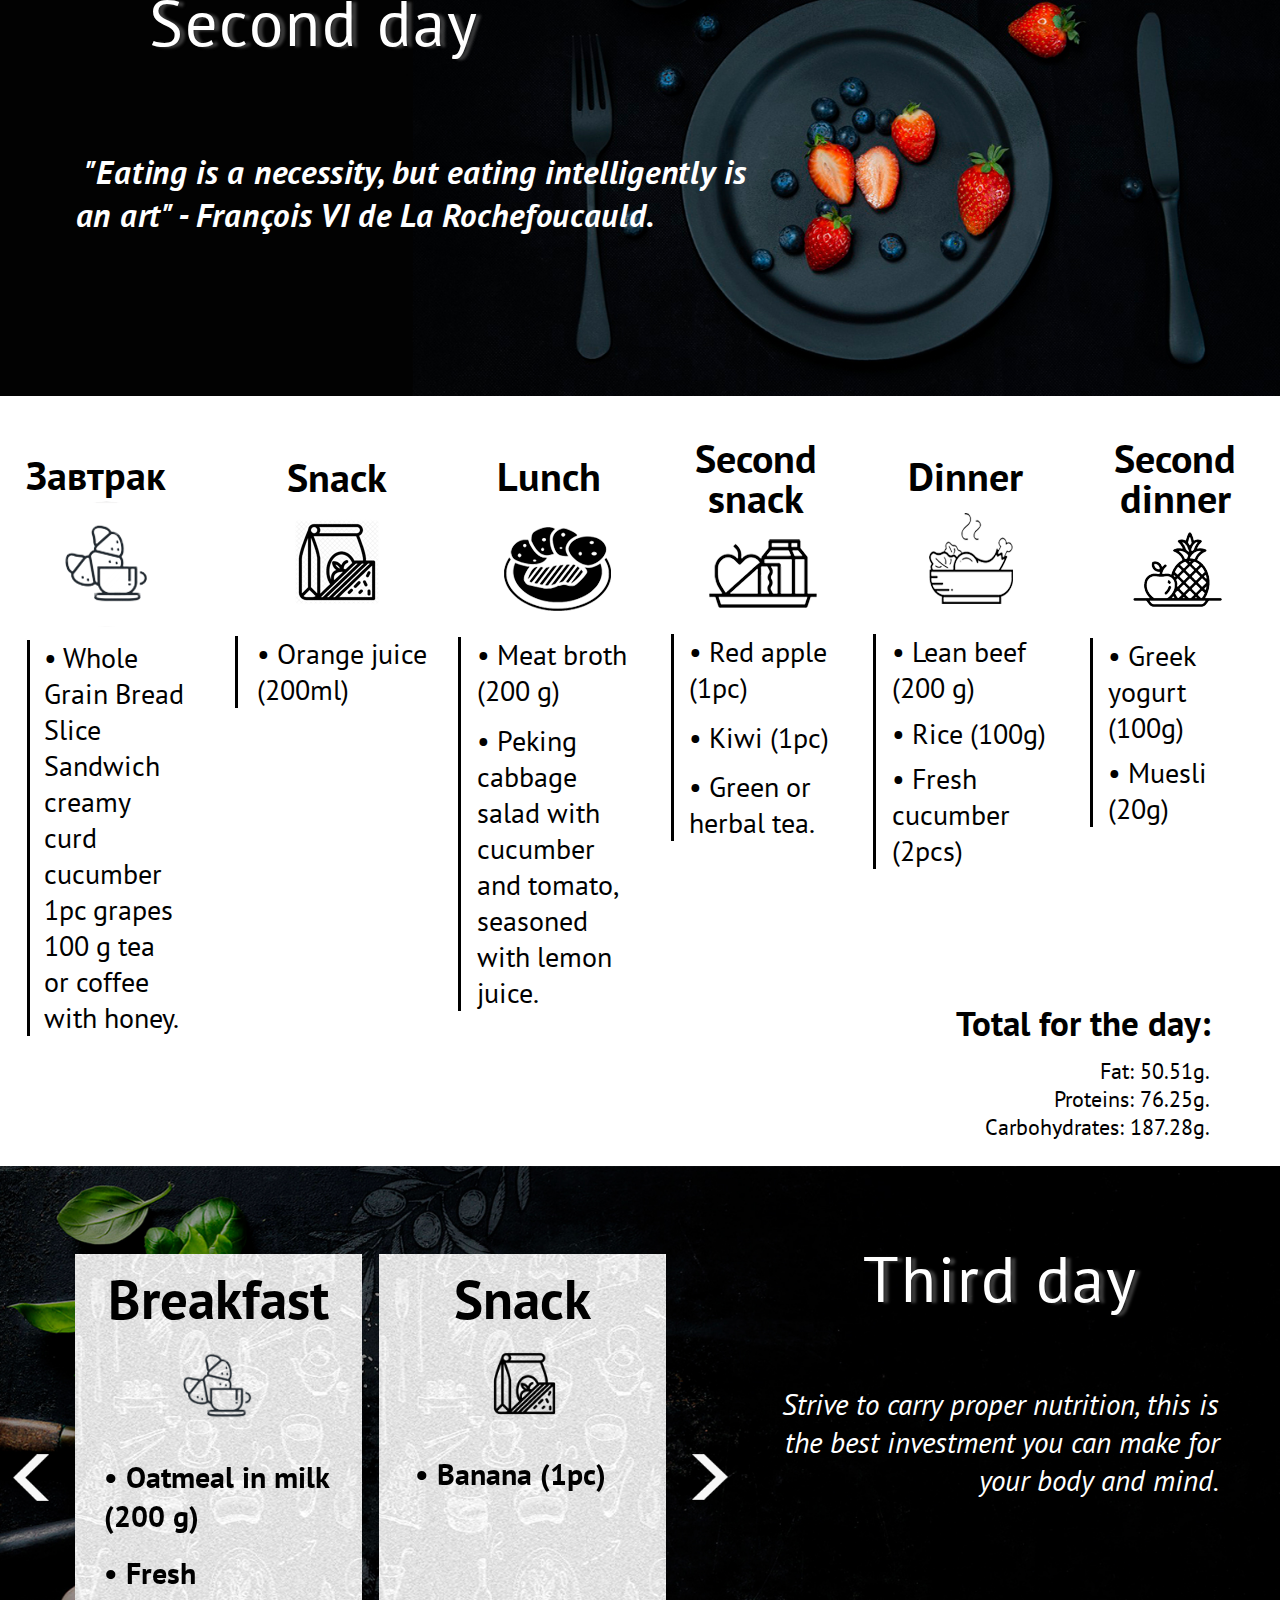
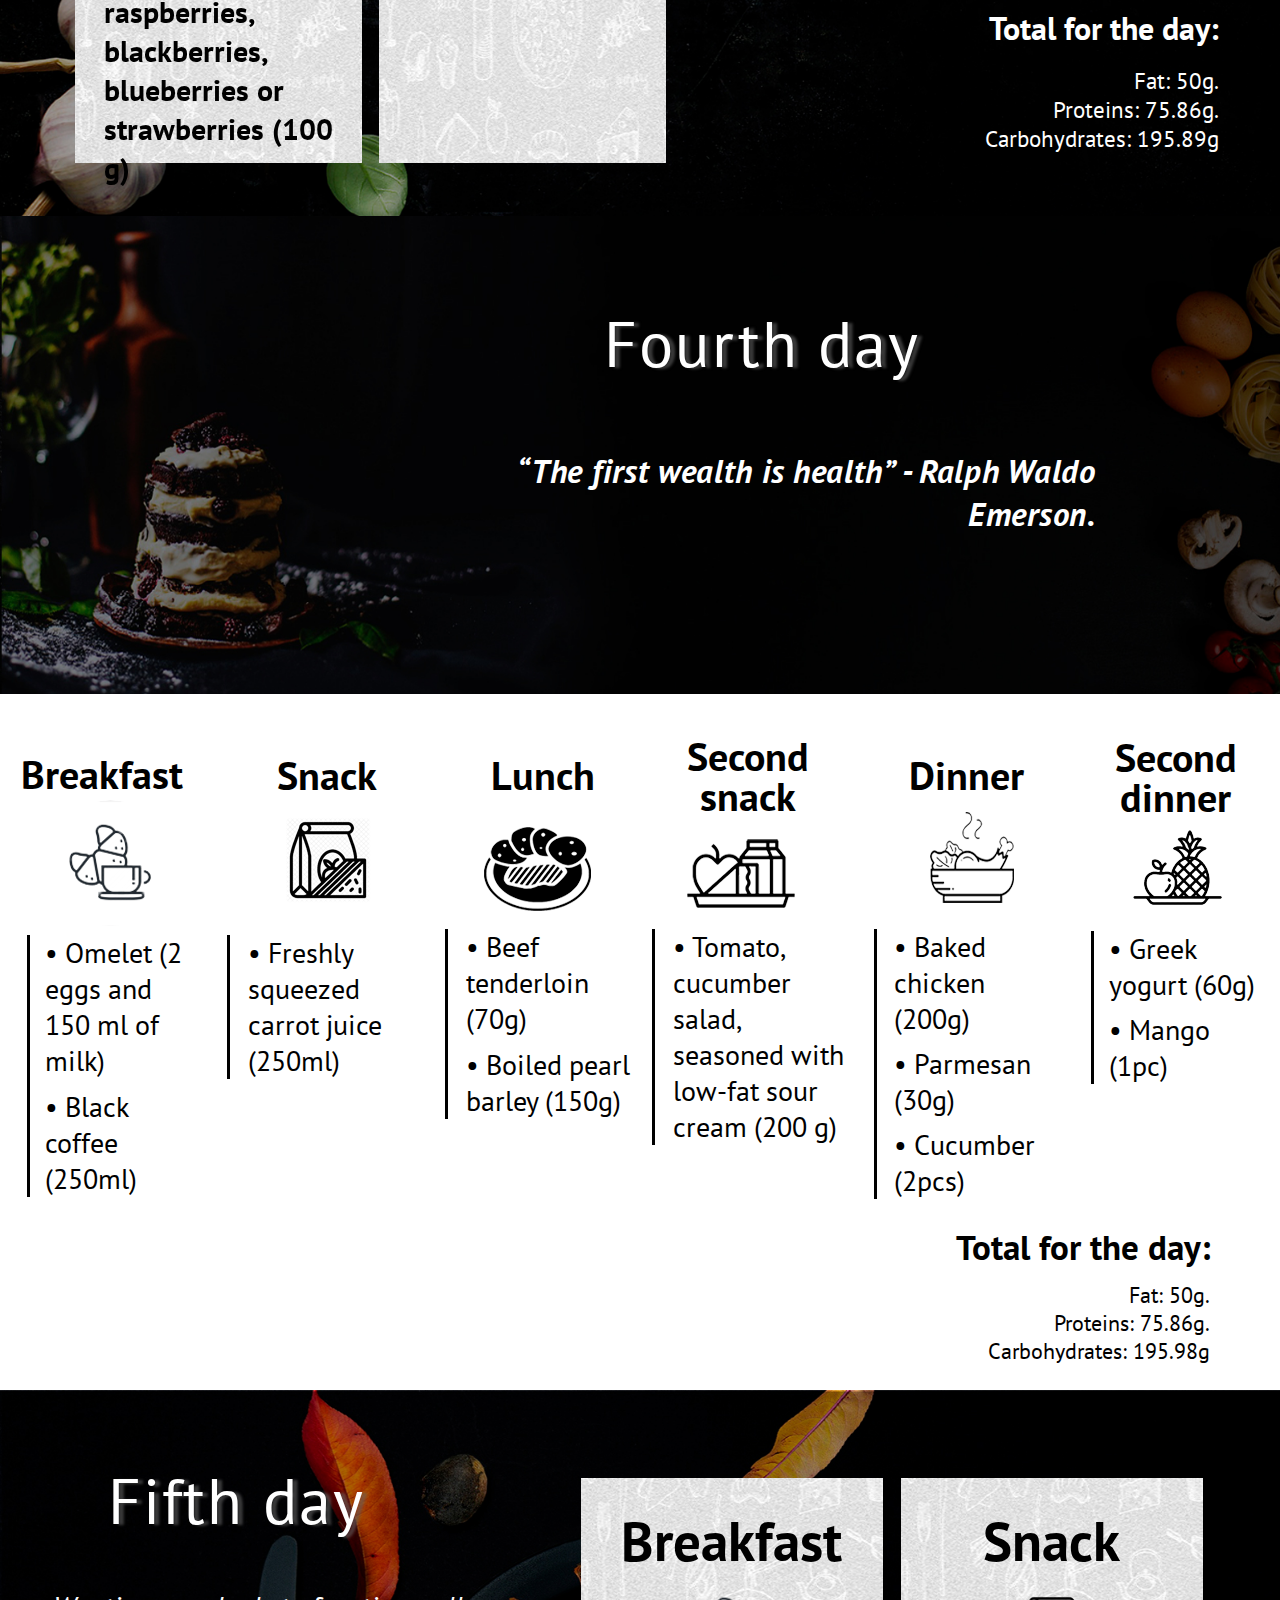
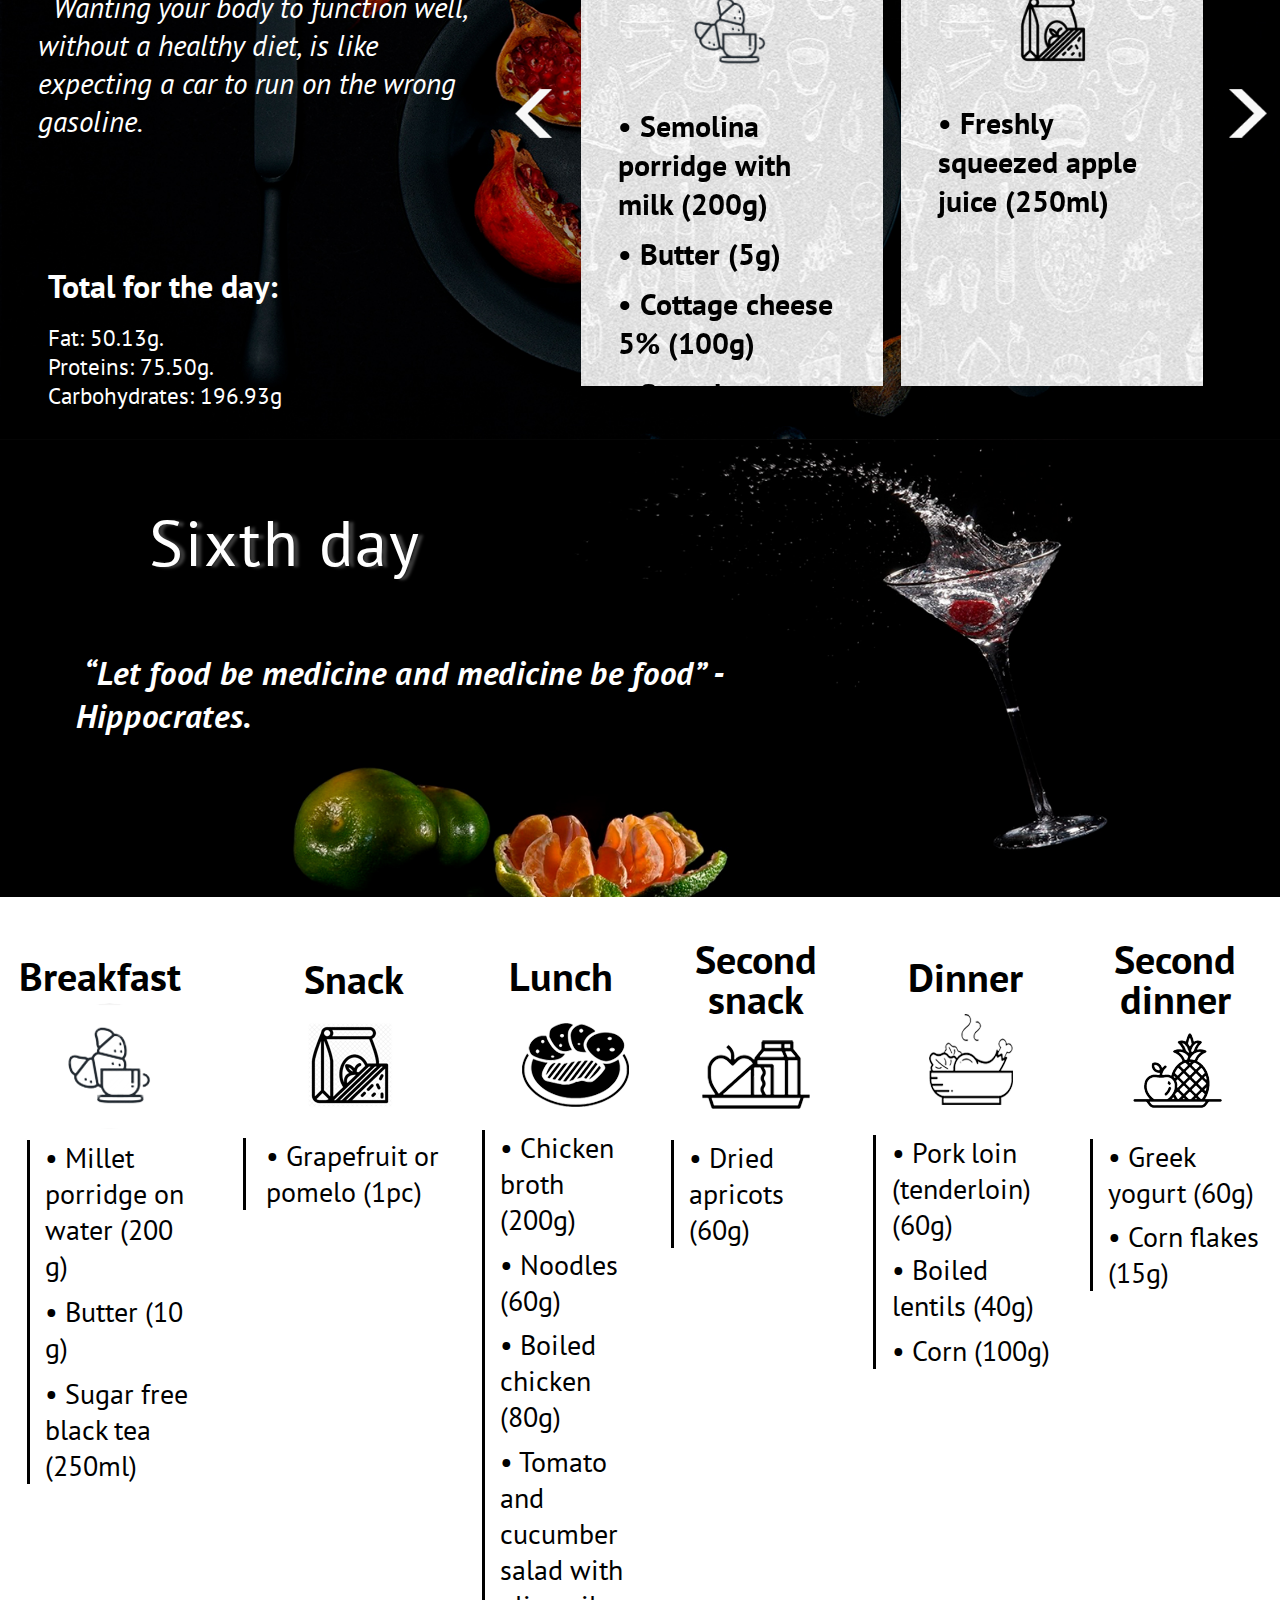
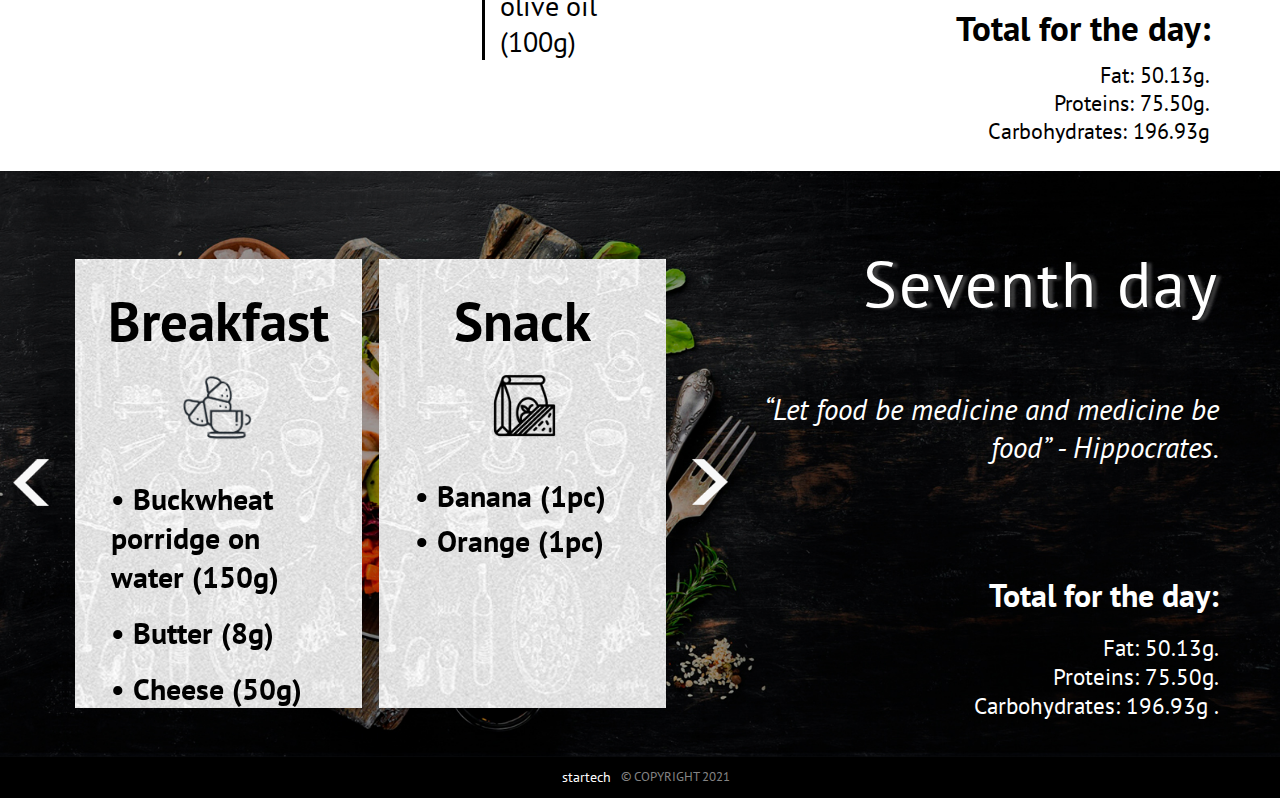
<file: Питание/index4.html>
<!DOCTYPE html>
<html lang="en">

<head>
  <meta charset="utf-8">
  <meta name="viewport" content="width=device-width">
  <link rel="stylesheet" href="css/style.css">
  <link rel="preconnect" href="https://fonts.gstatic.com">
  <link href="https://fonts.googleapis.com/css2?family=PT+Sans&display=swap" rel="stylesheet">
  <link rel="shortcut icon" href="img/гиря.jpg">
  <title>Recipes</title>
</head>

<body>

  <header class="header">
    <div class="header__row">
      <div class="header__menu">
        <div class="menu-burger__header">
          <span></span>
        </div>
        <nav class="nav">
          <ul class="header__row_links">
            <li class="headerlist_link_"><a href="../index.html" class="headerlink main">Home </a> </li>
            <div class="checklist">
              <li class="dropdown "><a href="javascript:void(0)" class="dropbtn">Workout </a>
                <!-- выпадающий список -->

                <div class="dropdown_content">
                  <a class="nav__link2 rar" href="../Силовые упр/index9.html">strength training</a>
                  <a class="nav__link2" href="../Йога/index2.html">joga</a>
                  <a class="nav__link2" href="../Степ/index10.html">step</a>

                </div>
                <ol class="aaoo">
                  <li><a class="nav__link2 rar" href="../Силовые упр/index9.html">strength training</a></li>
                  <li><a class="nav__link2" href="../Йога/index2.html">joga</a></li>
                  <li><a class="nav__link2" href="../Степ/index10.html">step</a></li>
                </ol>

              </li>
            </div>

            <li class="headerlist_link"> <a href="../Марафон/index3.html" class="headerlink"> Marathon </a> </li>
            <li class="headerlist_link"><a href="../Питание/index4.html" class="headerlink">Recipes </a> </li>
            <li class="headerlist_link"><a href="../Плейлисты/index8.html" class="headerlink"> Playlists </a> </li>
          </ul>
        </nav>
      </div>
    </div>
  </header>

  <div class="container_main">

    <div class="container1">
      <div class="main_text">
        <div class="l"></div>
        <div class="nadpis">#Nutrition</div>
      </div>
      <div class="rectangle">Nutrition
      </div>
      <div class="container1_text">
        For normal activities, a person needs nutrients. They enter the body with food and are a source of energy and
        building material.

      </div>
    </div>

    <div class="container2">
      <h2>4 rules of good nutrition
      </h2>
      <div class="wrapper2">
        <div class="column2">
          <div class="column2_item">
            <div class="circle">
              <div class="circle_number">1</div>
            </div>
            <div class="container2_text">
              Water is not involved in the digestion process, but if you drink right after a meal, the digestive process
              slows down. Therefore, it is not recommended to drink water for at least 30 minutes after eating. Ideally,
              drink the water first, then eat the fruit, and then the main course at the end.
            </div>
          </div>
        </div>
        <div class="column2">
          <div class="column2_item">
            <div class="circle">
              <div class="circle_number">2</div>
            </div>
            <div class="container2_text">
              Fruits, like juices, also do not stay in the digestive tract for a long time. But if you eat them right
              after lunch, then they, along with the rest of the food, will be in the stomach and provoke fermentation.
            </div>
          </div>
        </div>
        <div class="column2">
          <div class="column2_item">
            <div class="circle">
              <div class="circle_number">3</div>
            </div>
            <div class="container2_text">
              Do not combine carbohydrates and animal proteins in the same meal. That is, you cannot eat meat and
              potatoes. Milk and honey are mono-products, that is, they cannot be combined with anything. Fruits are
              used together with fruits, but you cannot eat watermelon and melon at once.
            </div>
          </div>
        </div>
        <div class="column2">
          <div class="column2_item">
            <div class="circle">
              <div class="circle_number">4</div>
            </div>
            <div class="container2_text">
              Juice in the diet should be present no more than 200 ml per day, especially if they are made in industrial
              plants, they have a lot of sugar, but few useful substances. Forget about carbonated drinks. If possible,
              drink tea and coffee with honey, but not sugar.
            </div>
          </div>
        </div>
      </div>
    </div>

    <div class="container3">
      <h3>Essential nutrients</h3>
      <div class="wrapper3">
        <div class="column3">
          <div class="column3_item">
            <div class="nutrients">
              <img class="nutrients_img" src="img/Белки фото.png" alt="">
            </div>
            <div class="container3_text">
              <h4>Proteins</h4>
              It is a building material for all cells and tissues. You can get it not only from meat, but also from
              plant foods.

            </div>
          </div>
        </div>
        <div class="column3">
          <div class="column3_item">
            <div class="nutrients">
              <img class="nutrients_img" src="img/Жиры фото.png" alt="">
            </div>
            <div class="container3_text">
              <h4>Fats</h4>
              Responsible for transporting energy to the muscles. Better to give preference to vegetable fats.

            </div>
          </div>
        </div>
        <div class="column3">
          <div class="column3_item">
            <div class="nutrients">
              <img class="nutrients_img" src="img/Углеводы фото.png" alt="">
            </div>
            <div class="container3_text">
              <h4>Carbohydrates</h4>
              This is actually <br> the main energy source.
            </div>
          </div>
        </div>
      </div>

    </div>

    <div class="container4">
      <h2>Experts recommend eating 5 times a day:
      </h2>
      <div class="wrapper4">
        <div class="part1">
          <div class="column4">
            <div class="column4_item">
              <h5>Breakfast</h5>
              <div class="clock">
                <img class="clock_img" src="img\1 часы.png" alt="">
              </div>
              <div class="container4_text">(8:00-9:00)</div>
            </div>
          </div>
          <div class="column4">
            <div class="column4_item">
              <p>Snack</p>
              <div class="clock2">
                <img class="clock_img" src="img\2 часы.png" alt="">
              </div>
              <div class="container4_text"> (10:00-11:00)</div>
            </div>
          </div>
          <div class="column4">
            <div class="column4_item">
              <h5>Lunch</h5>
              <div class="clock3">
                <img class="clock_img" src="img\3 часы.png" alt="">
              </div>
              <div class="container4_text"> (12:00-14:00)</div>
            </div>
          </div>
        </div>
        <div class="part2">
          <div class="column4 column4_2">
            <div class="column4_item">
              <h6>Second snack
              </h6>
              <div class="clock2 _2">
                <img class="clock_img" src="img\4 часы.png" alt="">
              </div>
              <div class="container4_text text2"> (16:00-17:00)</div>
            </div>
          </div>
          <div class="column4 column4_2">
            <div class="column4_item">
              <h5>Dinner</h5>
              <div class="clock _3">
                <img class="clock_img" src="img\5 часы.png" alt="">
              </div>
              <div class="container4_text"> (18:00-20:00)</div>
            </div>
          </div>
        </div>


      </div>
    </div>

    <div class="container5">
      <h3>Menu for the week
      </h3>
      <div class="container5_text">
        Remember, 2-3 hours should pass between meals. Dinner should not be later than 2 hours before bedtime, otherwise
        the food will not have time to digest. But do not be afraid, if on some day of the week it was not possible to
        comply with the regime, it is normal that life makes its own adjustments.

      </div>
    </div>

    <div class="container6">
      <h2>Advice</h2>
      <div class="wrapper6">
        <div class="picture_water">
          <img class="water_img" src="img\вода.jpg" alt="">
        </div>
        <div class="row6">
          <div class="row6_body">
            <div class="circle6">
              <div class="circle6_number">1</div>
            </div>
            <div class="row6_text1">
              • Drink a glass of water in the morning on an empty stomach. This ritual helps to speed up the metabolism,
              invigorate, and also stimulates the brain.

            </div>
          </div>
          <div class="row6_body">
            <div class="circle6_1">
              <div class="circle6_number">2</div>
            </div>
            <div class="row6_text2">
              • You can add some lemon, honey, turmeric, or olive oil. These ingredients will help enhance the positive
              effects of water on the body.

            </div>
          </div>
          <div class="row6_body">
            <div class="circle6_2">
              <div class="circle6_number">3</div>
            </div>
            <div class="row6_text3">
              • Remember: 30-40 minutes should pass between drinking water and having breakfast.

            </div>
          </div>
        </div>
      </div>
      <div class="bottle">
        <img class="bottle_img" src="img\water.png" alt="">
      </div>
    </div>

    <div class="container7">
      <div class="wrapper7">
        <div class="row7_1">
          <h3>First day
          </h3>
          <div class="container7_quote">"Tell me what you eat and I will tell you who you are" - G.K. Chesterton
          </div>
          <div class="total">
            <h4>Total for the day:
            </h4>
            <p>
              Fat: 50.83g.
              <br>
              Proteins: 78.18g. <br>
              Carbohydrates: 194.93g
              <br>
            </p>
          </div>
        </div>
        <div class="row7_2">
          <div class="slider">
            <div class="slider_item">
              <div class="slider_background">
                <h4>Breakfast</h4>
                <div class="slider_breakfast_picture">
                  <img class="slider_img" src="img\Завтрак иконка.png" alt="">
                </div>
                <div class="slider_breakfast_text">
                  <p>• Cottage cheese 5% (100g)
                  </p>
                  <p>• Honey (1 tsp)
                  </p>
                  <p>• Oatmeal in water (100g)
                  </p>
                </div>
              </div>
            </div>
            <div class="slider_item">
              <div class="slider_background">
                <h4>Snack</h4>
                <div class="slider_snack_picture">
                  <img class="slider_img" src="img\Перекус.png" alt="">
                </div>
                <div class="slider_snack_text">
                  <p>• Prunes (75g)</p>
                </div>
              </div>
            </div>
            <div class="slider_item">
              <div class="slider_background">
                <h4>Lunch</h4>
                <div class="slider_lunch_picture">
                  <img class="slider_img" src="img\Обед.png" alt="">
                </div>
                <div class="slider_lunch_text">
                  <p>• Boiled chicken breast (100g)
                  </p>
                  <p>• Boiled pasta (150g)
                  </p>
                  <p>• Red tomato (1pc)
                  </p>
                </div>
              </div>
            </div>
            <div class="slider_item pook">
              <div class="slider_background">
                <h4>Second <br> snack</h4>
                <div class="slider_snack2_picture">
                  <img class="slider_img" src="img\Второй перекус.png" alt="">
                </div>
                <div class="slider_snack2_text">
                  <p>• Red beet (50g)
                  </p>
                  <p>• Walnuts (30g)
                  </p>
                </div>
              </div>
            </div>
            <div class="slider_item">
              <div class="slider_background">
                <h4>Dinner</h4>
                <div class="slider_dinner_picture">
                  <img class="slider_img" src="img\Ужин.png" alt="">
                </div>
                <div class="slider_dinner_text">
                  <p>• Tuna in water (canned) (60g)
                  </p>
                  <p>• Buckwheat (200g)
                  </p>
                </div>
              </div>
            </div>
          </div>
        </div>
      </div>
    </div>

    <div class="container8">
      <div class="container8_text">
        <h3>Second day
        </h3>
        <p> "Eating is a necessity, but eating intelligently is an art" - François VI de La Rochefoucauld.
        </p>
      </div>
    </div>

    <div class="container8_1">
      <div class="wrapper8_1">
        <div class="row8_1">
          <div class="breakfast">
            <h4>Завтрак</h4>
            <div class="breakfast_picture8">
              <img class="img_breakfast" src="img\Завтрак иконка.png" alt="">
            </div>
            <div class="breakfast_text">
              <p>• Whole Grain Bread Slice Sandwich
                creamy curd
                cucumber 1pc
                grapes 100 g
                tea or coffee with honey.
              </p>
            </div>
          </div>
          <div class="snack">
            <h4>Snack</h4>
            <div class="snack_picture8">
              <img class="img_breakfast" src="img\Перекус.png" alt="">
            </div>
            <div class="snack_text">
              <p>• Orange juice (200ml)
              </p>
            </div>
          </div>
          <div class="lunch">
            <h4>Lunch</h4>
            <div class="lunch_picture8">
              <img class="img_breakfast" src="img\Обед.png" alt="">
            </div>
            <div class="lunch_text">
              <p>• Meat broth (200 g)
              </p>
              <p>• Peking cabbage salad with cucumber and tomato, seasoned with lemon juice.
              </p>

            </div>
          </div>
        </div>

        <div class="row8_1">
          <div class="snack2">
            <h4>Second snack
            </h4>
            <div class="snack2_picture8">
              <img class="img_breakfast" src="img\Второй перекус.png" alt="">
            </div>
            <div class="snack2_text">
              <p>• Red apple (1pc)
              </p>
              <p>• Kiwi (1pc)
              </p>
              <p>• Green or herbal tea.
              </p>
            </div>
          </div>
          <div class="dinner">
            <h4>Dinner</h4>
            <div class="dinner_picture8">
              <img class="img_breakfast" src="img\Ужин.png" alt="">
            </div>
            <div class="dinner_text">
              <p>• Lean beef (200 g)
              </p>
              <p>• Rice (100g)
              </p>
              <p>• Fresh cucumber (2pcs)
              </p>
            </div>
          </div>
          <div class="dinner2">
            <h4>Second dinner
            </h4>
            <div class="dinner2_picture8">
              <img class="img_breakfast" src="img\Второй ужин.png" alt="">
            </div>
            <div class="dinner_text">
              <p>• Greek yogurt (100g)
              </p>
              <p>• Muesli (20g)
              </p>
            </div>
          </div>
        </div>
      </div>
      <div class="total8_1">
        <div class="h4">Total for the day:
        </div>
        <p>
          Fat: 50.51g. <br>
          Proteins: 76.25g.
          <br>
          Carbohydrates: 187.28g.
        </p>
      </div>
    </div>

    <div class="container9">
      <div class="wrapper9">
        <div class="row9_1">
          <div class="slider">
            <div class="slider_item2">
              <div class="slider_background">
                <h4>Breakfast</h4>
                <div class="slider_breakfast_picture">
                  <img class="slider_img" src="img\Завтрак иконка.png" alt="">
                </div>
                <div class="slider2_breakfast_text">
                  <p>• Oatmeal in milk (200 g)
                  </p>
                  <p>• Fresh raspberries, blackberries, blueberries or strawberries (100 g)
                  </p>

                </div>
              </div>
            </div>
            <div class="slider_item2">
              <div class="slider_background">
                <h4>Snack</h4>
                <div class="slider_snack_picture">
                  <img class="slider_img" src="img\Перекус.png" alt="">
                </div>
                <div class="slider_snack_text">
                  <p>• Banana (1pc)
                  </p>
                </div>
              </div>
            </div>
            <div class="slider_item2">
              <div class="slider_background">
                <h4>Lunch</h4>
                <div class="slider_lunch_picture">
                  <img class="slider_img" src="img\Обед.png" alt="">
                </div>
                <div class="slider2_lunch_text">
                  <p>• Shrimps (boiled or steamed) (100g)
                  </p>
                  <p>• Funchoza (50g)
                  </p>
                  <p>• Bell pepper, carrot, green beans salad with sesame oil (100g)
                  </p>
                </div>
              </div>
            </div>
            <div class="slider_item pook2">
              <div class="slider_background">
                <h4>Second <br> snack</h4>
                <div class="slider2_snack2_picture">
                  <img class="slider_img" src="img\Второй перекус.png" alt="">
                </div>
                <div class="slider_snack2_text">
                  <p>• Dried apricots (70g)
                  </p>
                </div>
              </div>
            </div>
            <div class="slider_item2">
              <div class="slider_background">
                <h4>Dinner</h4>
                <div class="slider_dinner_picture">
                  <img class="slider_img" src="img\Ужин.png" alt="">
                </div>
                <div class="slider_dinner_text">
                  <p>• Atlantic cod (100g)
                  </p>
                  <p>• Baked potatoes (120g)
                  </p>
                </div>
              </div>
            </div>
            <div class="slider_item2 pook2">
              <div class="slider_background">
                <h4>Second <br> dinner</h4>
                <div class="slider2_dinner2_picture">
                  <img class="slider_img" src="img\Второй ужин.png" alt="">
                </div>
                <div class="slider_dinner2_text">
                  <p>• Kefir 2.5% (200ml)
                  </p>
                  <p>• Pear (1pc)
                  </p>
                </div>
              </div>
            </div>
          </div>
        </div>

        <div class="row9_2">
          <h3>Third day
          </h3>
          <div class="container9_quote">Strive to carry proper nutrition, this is the best investment you can make for
            your body and mind.
          </div>
          <div class="total9">
            <h4>Total for the day:
            </h4>
            <p>
              Fat: 50g.
              <br>
              Proteins: 75.86g.
              <br>
              Carbohydrates: 195.89g
              <br>
            </p>
          </div>
        </div>
      </div>
    </div>

    <div class="container10">
      <div class="container10_text">
        <h3>Fourth day
        </h3>
        <p> “The first wealth is health” - Ralph Waldo Emerson.
        </p>
      </div>
    </div>

    <div class="container10_1">
      <div class="wrapper10_1">
        <div class="row10_1">
          <div class="breakfast_2">
            <h4>Breakfast</h4>
            <div class="breakfast_picture10">
              <img class="img_breakfast" src="img\Завтрак иконка.png" alt="">
            </div>
            <div class="breakfast_text_2">
              <p>• Omelet (2 eggs and 150 ml of milk)
              </p>
              <p>• Black coffee (250ml)
              </p>
            </div>
          </div>
          <div class="snack_2">
            <h4>Snack</h4>
            <div class="snack_picture10">
              <img class="img_breakfast" src="img\Перекус.png" alt="">
            </div>
            <div class="snack_text_2">
              <p>• Freshly squeezed carrot juice (250ml)
              </p>
            </div>
          </div>
          <div class="lunch_2">
            <h4>Lunch</h4>
            <div class="lunch_picture10">
              <img class="img_breakfast" src="img\Обед.png" alt="">
            </div>
            <div class="lunch_text_2">
              <p>• Beef tenderloin (70g)
              </p>
              <p>• Boiled pearl barley (150g)
              </p>
            </div>
          </div>
        </div>

        <div class="row10_1">
          <div class="snack2_2">
            <h4>Second snack
            </h4>
            <div class="snack2_picture10">
              <img class="img_breakfast" src="img\Второй перекус.png" alt="">
            </div>
            <div class="snack2_text_2">
              <p>• Tomato, cucumber salad, seasoned with low-fat sour cream (200 g)
              </p>
            </div>
          </div>
          <div class="dinner_2">
            <h4>Dinner</h4>
            <div class="dinner_picture10">
              <img class="img_breakfast" src="img\Ужин.png" alt="">
            </div>
            <div class="dinner_text_2">
              <p>• Baked chicken (200g)
              </p>
              <p>• Parmesan (30g)
              </p>
              <p>• Cucumber (2pcs)
              </p>
            </div>
          </div>
          <div class="dinner2_2">
            <h4>Second dinner
            </h4>
            <div class="dinner2_picture10">
              <img class="img_breakfast" src="img\Второй ужин.png" alt="">
            </div>
            <div class="dinner_text_2">
              <p>• Greek yogurt (60g)
              </p>
              <p>• Mango (1pc)
              </p>
            </div>
          </div>
        </div>
      </div>
      <div class="total10_1">
        <div class="h4">Total for the day:
        </div>
        <p>
          Fat: 50g.
          <br>
          Proteins: 75.86g.
          <br>
          Carbohydrates: 195.98g

        </p>
      </div>
    </div>

    <div class="container11">
      <div class="wrapper11">
        <div class="row11_1">
          <h3>Fifth day
          </h3>
          <div class="container11_quote"> Wanting your body to function well, without a healthy diet, is like expecting
            a car to run on the wrong gasoline.
          </div>
          <div class="total11">
            <h4>Total for the day:
            </h4>
            <p>
              Fat: 50.13g.
              <br>
              Proteins: 75.50g.
              <br>
              Carbohydrates: 196.93g
              <br>
            </p>
          </div>
        </div>
        <div class="row11_2">
          <div class="slider">
            <div class="slider_item">
              <div class="slider_background">
                <h4>Breakfast
                </h4>
                <div class="slider_breakfast_picture">
                  <img class="slider_img" src="img\Завтрак иконка.png" alt="">
                </div>
                <div class="slider3_breakfast_text">
                  <p>• Semolina porridge with milk (200g)
                  </p>
                  <p>• Butter (5g)
                  </p>
                  <p>• Cottage cheese 5% (100g)
                  </p>
                  <p>• Strawberry </p>
                </div>
              </div>
            </div>
            <div class="slider_item">
              <div class="slider_background">
                <h4>Snack</h4>
                <div class="slider_snack_picture">
                  <img class="slider_img" src="img\Перекус.png" alt="">
                </div>
                <div class="slider_snack_text">
                  <p>• Freshly squeezed apple juice (250ml)
                  </p>
                </div>
              </div>
            </div>
            <div class="slider_item">
              <div class="slider_background">
                <h4>Lunch</h4>
                <div class="slider_lunch_picture">
                  <img class="slider_img" src="img\Обед.png" alt="">
                </div>
                <div class="slider3_lunch_text">
                  <p>• Mushroom soup with barley (260g)
                  </p>
                  <p>• A piece of bread
                  </p>
                  <p>• Cheese (10g)
                  </p>
                </div>
              </div>
            </div>
            <div class="slider_item pook">
              <div class="slider_background11">
                <h4>Second <br> snack</h4>
                <div class="slider_snack2_picture">
                  <img class="slider_img" src="img\Второй перекус.png" alt="">
                </div>
                <div class="slider3_snack2_text">
                  <p>• Casserole with cottage cheese and raisins (150 g)
                  </p>
                </div>
              </div>
            </div>
            <div class="slider_item">
              <div class="slider_background">
                <h4>Dinner</h4>
                <div class="slider_dinner_picture">
                  <img class="slider_img" src="img\Ужин.png" alt="">
                </div>
                <div class="slider3_dinner_text">
                  <p>• Salad with beets, potatoes, carrots, green peas and onions (100g)
                  </p>
                  <p>• Steamed fish cutlet (100g)
                  </p>
                </div>
              </div>
            </div>
            <div class="slider_item pook">
              <div class="slider_background">
                <h4>Second <br> dinner</h4>
                <div class="slider_dinner2_picture">
                  <img class="slider_img" src="img\Второй ужин.png" alt="">
                </div>
                <div class="slider_dinner2_text">
                  <p>• Kefir 2.5% (200ml)
                  </p>
                  <p>• Muesli (30g)</p>
                </div>
              </div>
            </div>
          </div>
        </div>
      </div>
    </div>

    <div class="container12">
      <div class="container12_text">
        <h3>Sixth day
        </h3>
        <p> “Let food be medicine and medicine be food” - Hippocrates.
        </p>
      </div>
    </div>

    <div class="container12_1">
      <div class="wrapper12_1">
        <div class="row12_1">
          <div class="breakfast">
            <h4>Breakfast</h4>
            <div class="breakfast_picture8">
              <img class="img_breakfast" src="img\Завтрак иконка.png" alt="">
            </div>
            <div class="breakfast_text_3 ">
              <p>• Millet porridge on water (200 g)
              </p>
              <p>• Butter (10 g)
              </p>
              <p>• Sugar free black tea (250ml)
              </p>
            </div>
          </div>
          <div class="snack">
            <h4>Snack</h4>
            <div class="snack_picture8">
              <img class="img_breakfast" src="img\Перекус.png" alt="">
            </div>
            <div class="snack_text">
              <p>• Grapefruit or pomelo (1pc)
              </p>
            </div>
          </div>
          <div class="lunch">
            <h4>Lunch</h4>
            <div class="lunch_picture8">
              <img class="img_breakfast" src="img\Обед.png" alt="">
            </div>
            <div class="lunch_text_3">
              <p>• Chicken broth (200g)
              </p>
              <p>• Noodles (60g)
              </p>
              <p>• Boiled chicken (80g)
              </p>
              <p>• Tomato and cucumber salad with olive oil (100g)
              </p>

            </div>
          </div>
        </div>

        <div class="row12_1">
          <div class="snack2">
            <h4>Second snack</h4>
            <div class="snack2_picture12">
              <img class="img_breakfast" src="img\Второй перекус.png" alt="">
            </div>
            <div class="snack2_text_3">
              <p>• Dried apricots (60g)
              </p>
            </div>
          </div>
          <div class="dinner">
            <h4>Dinner</h4>
            <div class="dinner_picture8">
              <img class="img_breakfast" src="img\Ужин.png" alt="">
            </div>
            <div class="dinner_text">
              <p>• Pork loin (tenderloin) (60g)
              </p>
              <p>• Boiled lentils (40g)
              </p>
              <p>• Corn (100g)
              </p>
            </div>
          </div>
          <div class="dinner2">
            <h4>Second dinner</h4>
            <div class="dinner2_picture8">
              <img class="img_breakfast" src="img\Второй ужин.png" alt="">
            </div>
            <div class="dinner_text">
              <p>• Greek yogurt (60g)
              </p>
              <p>• Corn flakes (15g)
              </p>
            </div>
          </div>
        </div>
      </div>
      <div class="total12_1">
        <div class="h4">Total for the day:
        </div>
        <p>
          Fat: 50.13g.
          <br>
          Proteins: 75.50g.
          <br>
          Carbohydrates: 196.93g

        </p>
      </div>
    </div>

    <div class="container13">
      <div class="wrapper13">
        <div class="row13_1">
          <div class="slider">
            <div class="slider_item">
              <div class="slider_background">
                <h4>Breakfast</h4>
                <div class="slider_breakfast_picture">
                  <img class="slider_img" src="img\Завтрак иконка.png" alt="">
                </div>
                <div class="slider_breakfast_text">
                  <p>• Buckwheat porridge on water (150g)
                  </p>
                  <p>• Butter (8g)
                  </p>
                  <p>• Cheese (50g)
                  </p>
                </div>
              </div>
            </div>
            <div class="slider_item">
              <div class="slider_background">
                <h4>Snack</h4>
                <div class="slider_snack_picture">
                  <img class="slider_img" src="img\Перекус.png" alt="">
                </div>
                <div class="slider_snack_text">
                  <p>• Banana (1pc)
                  </p>
                  <p>• Orange (1pc)</p>
                </div>
              </div>
            </div>
            <div class="slider_item">
              <div class="slider_background">
                <h4>Lunch</h4>
                <div class="slider_lunch_picture">
                  <img class="slider_img" src="img\Обед.png" alt="">
                </div>
                <div class="slider_lunch_text">
                  <p>• Lamb shashlik (80g)
                  </p>
                  <p>• Vegetable casserole with cheese (100g)
                  </p>
                </div>
              </div>
            </div>
            <div class="slider_item pook">
              <div class="slider_background">
                <h4>Second <br> snack</h4>
                <div class="slider_snack2_picture">
                  <img class="slider_img" src="img\Второй перекус.png" alt="">
                </div>
                <div class="slider_snack2_text">
                  <p>• Dried apples (60g)
                  </p>
                </div>
              </div>
            </div>
            <div class="slider_item">
              <div class="slider_background">
                <h4>Dinner</h4>
                <div class="slider_dinner_picture">
                  <img class="slider_img" src="img\Ужин.png" alt="">
                </div>
                <div class="slider_dinner_text">
                  <p>• Boiled fish (pollock) (100g)
                  </p>
                  <p>• Boiled white rice (100g)
                  </p>
                  <p>• Tomato (1pc)
                  </p>
                </div>
              </div>
            </div>
            <div class="slider_item pook">
              <div class="slider_background">
                <h4>Second <br> dinner</h4>
                <div class="slider2_dinner2_picture">
                  <img class="slider_img" src="img\Второй ужин.png" alt="">
                </div>
                <div class="slider_dinner2_text">
                  <p>• Kefir 2.5% (200ml)
                  </p>
                  <p>• Muesli (12g)
                  </p>
                </div>
              </div>
            </div>
          </div>
        </div>

        <div class="row13_2">
          <h3>Seventh day
          </h3>
          <div class="container13_quote">“Let food be medicine and medicine be food” - Hippocrates.</div>
          <div class="total13">
            <h4>Total for the day:
            </h4>
            <p>
              Fat: 50.13g.
              <br>
              Proteins: 75.50g.
              <br>
              Carbohydrates: 196.93g
              . <br>
            </p>
          </div>
        </div>
      </div>
    </div>
  </div>

  <footer class="footer">
    <div class="bottom_text">
      <div class="startech2">startech</div>
      <div class="startech">© COPYRIGHT 2021</div>
    </div>
  </footer>


  <script src="https://code.jquery.com/jquery-3.6.0.min.js"></script>
  <script type="text/javascript" src="js/slick.min.js"></script>
  <script type="text/javascript" src="js/main.js"></script>
</body>

</html>
</file>
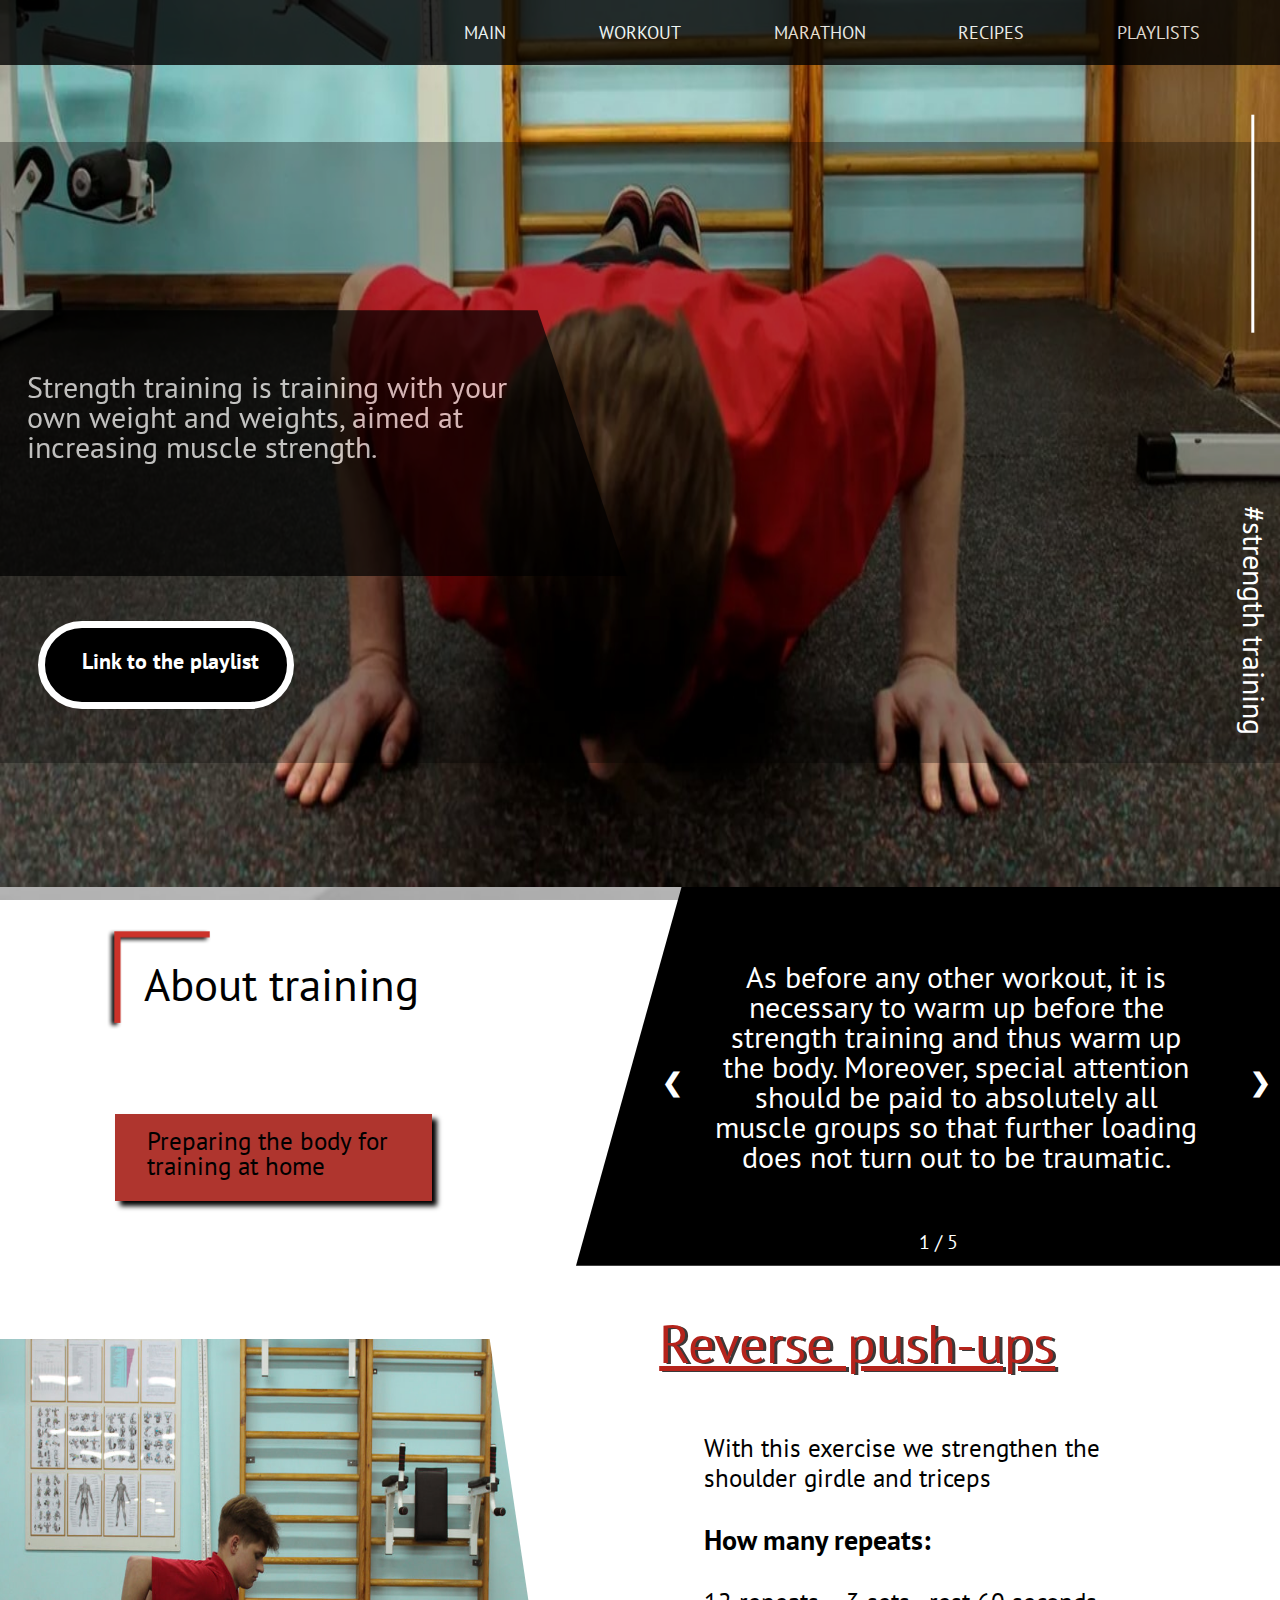
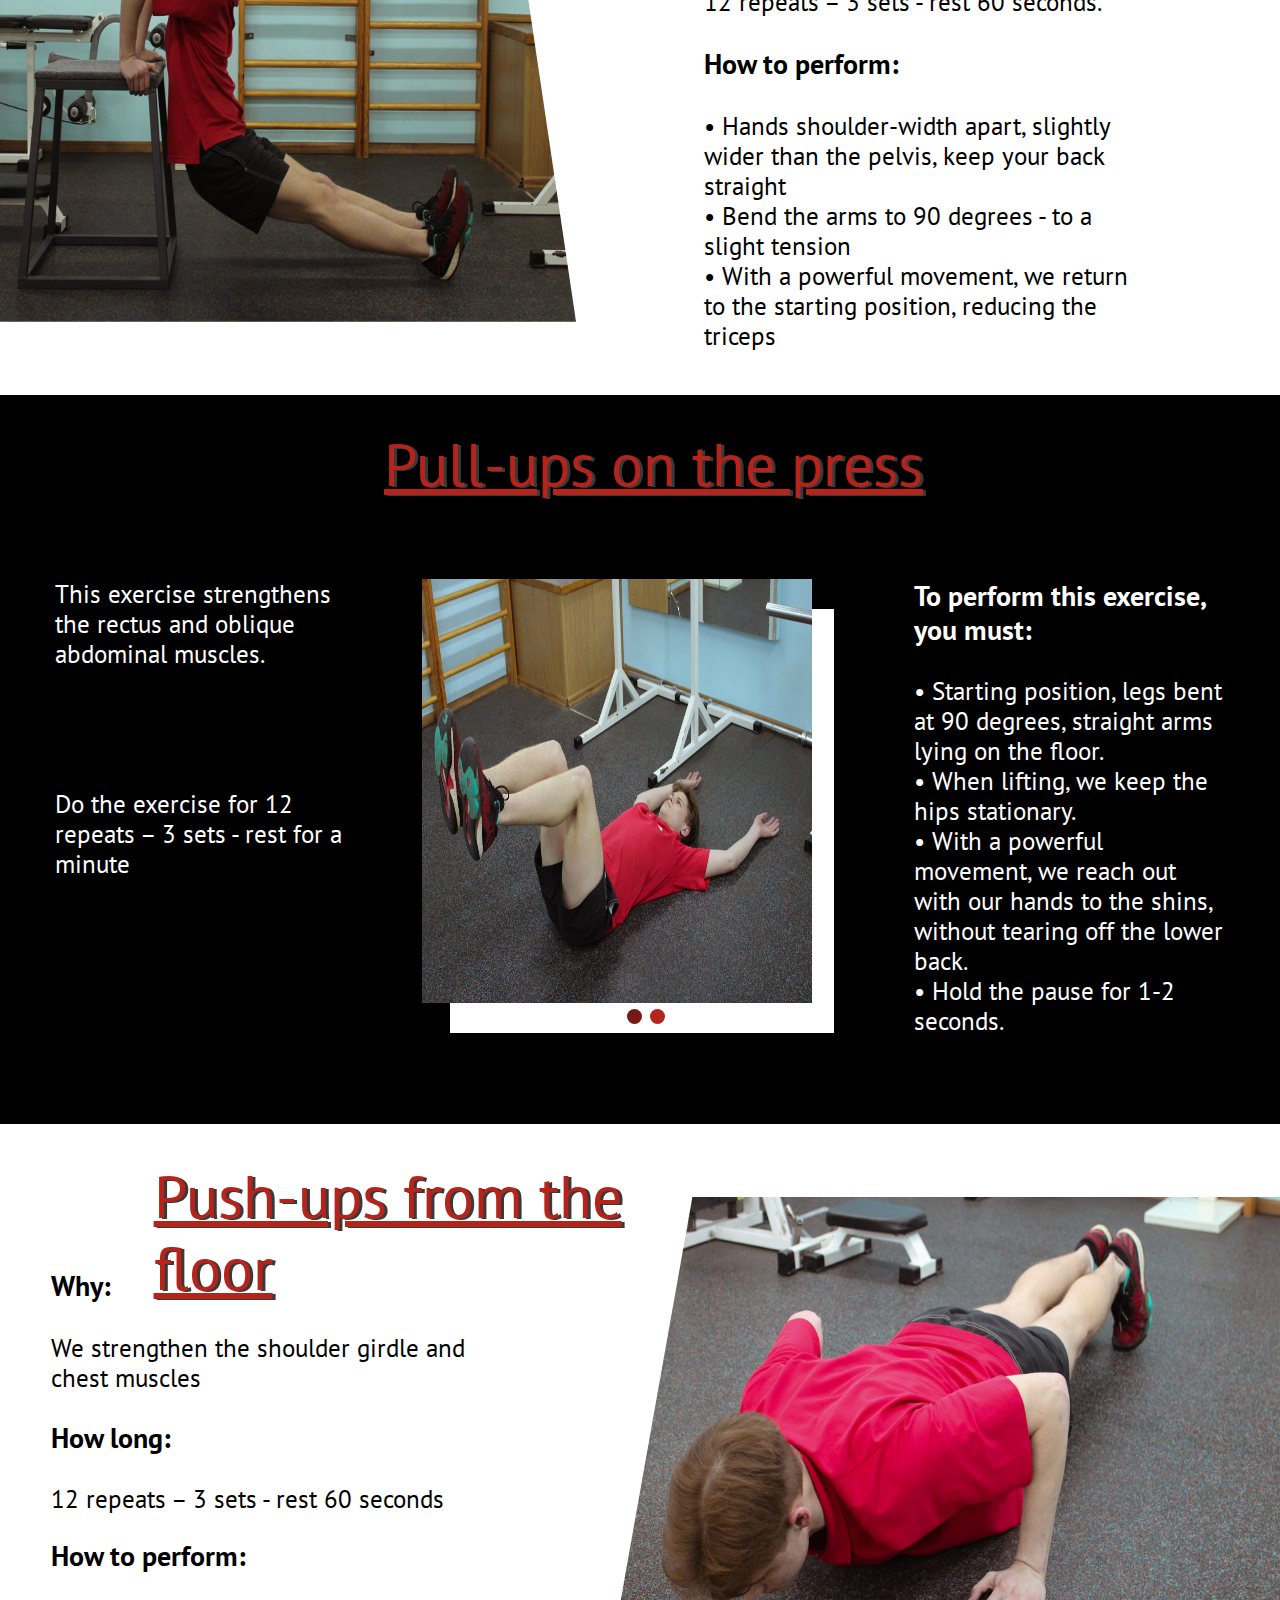
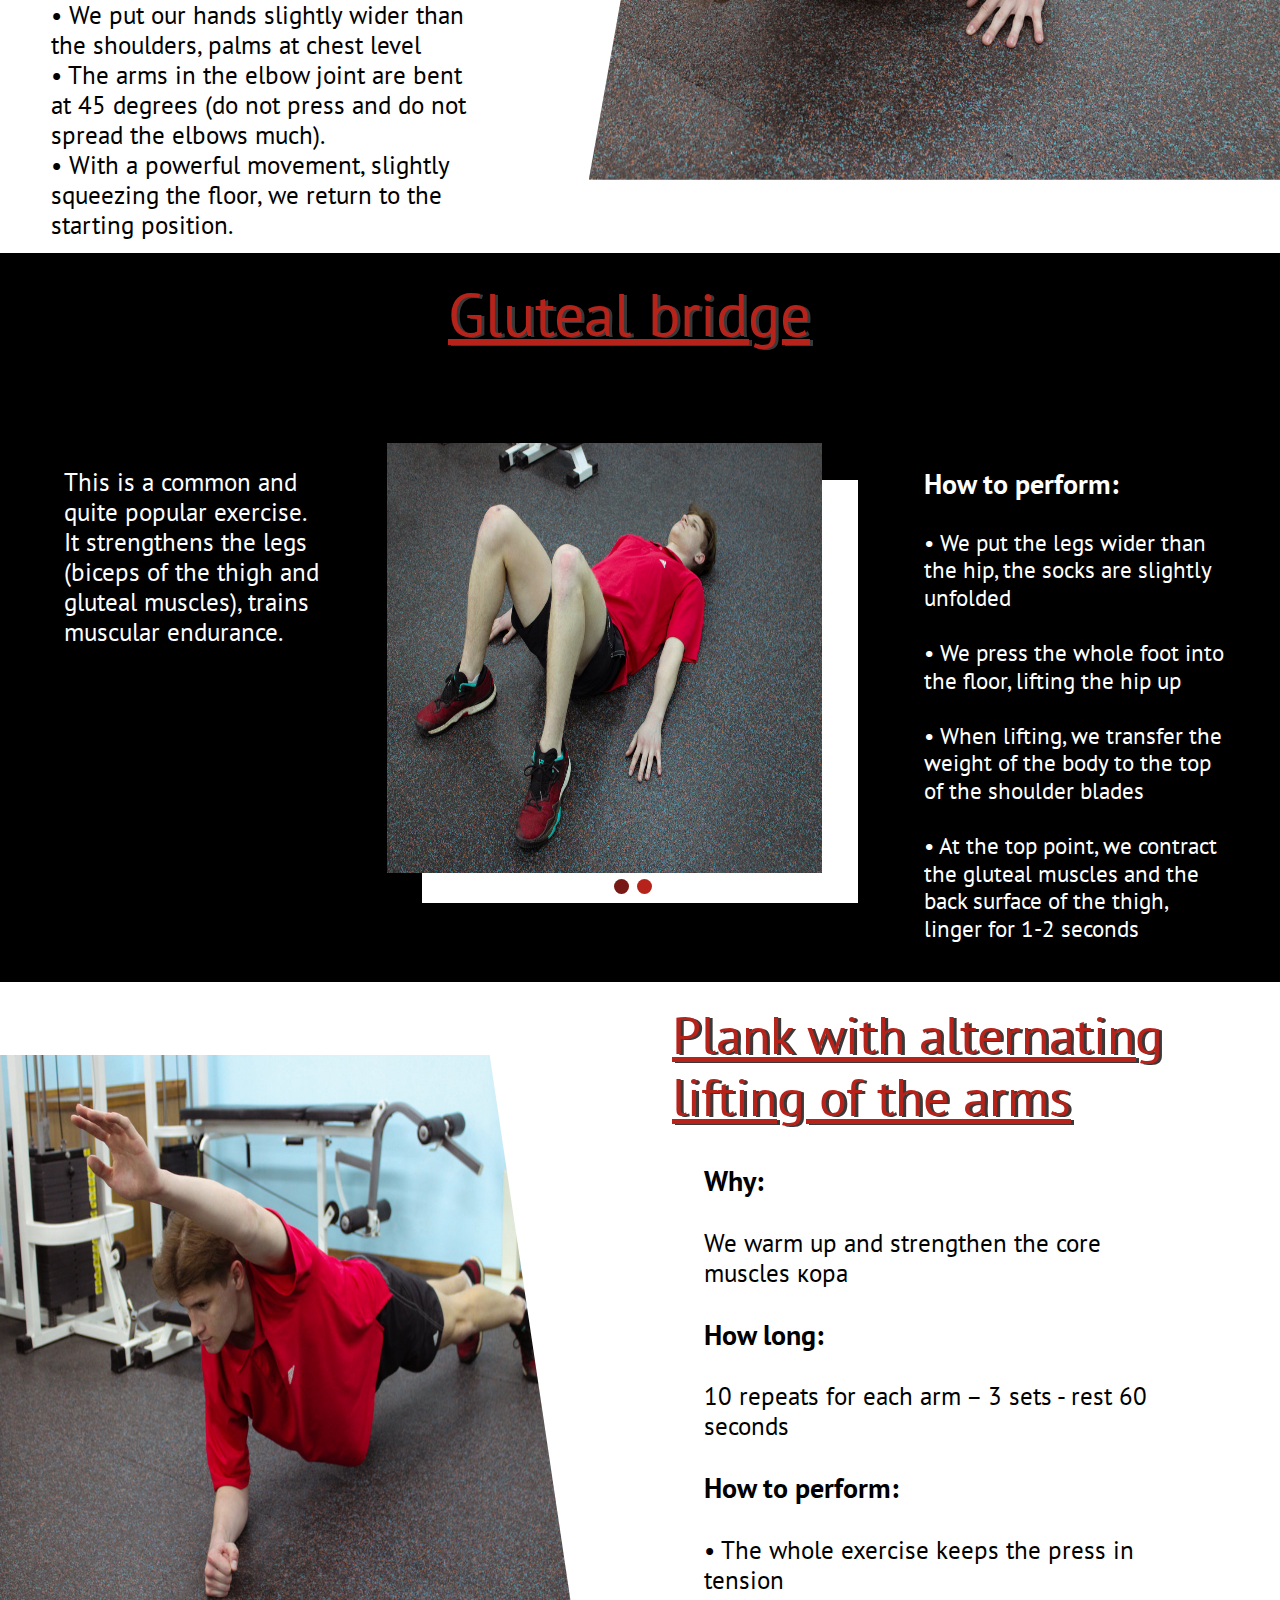
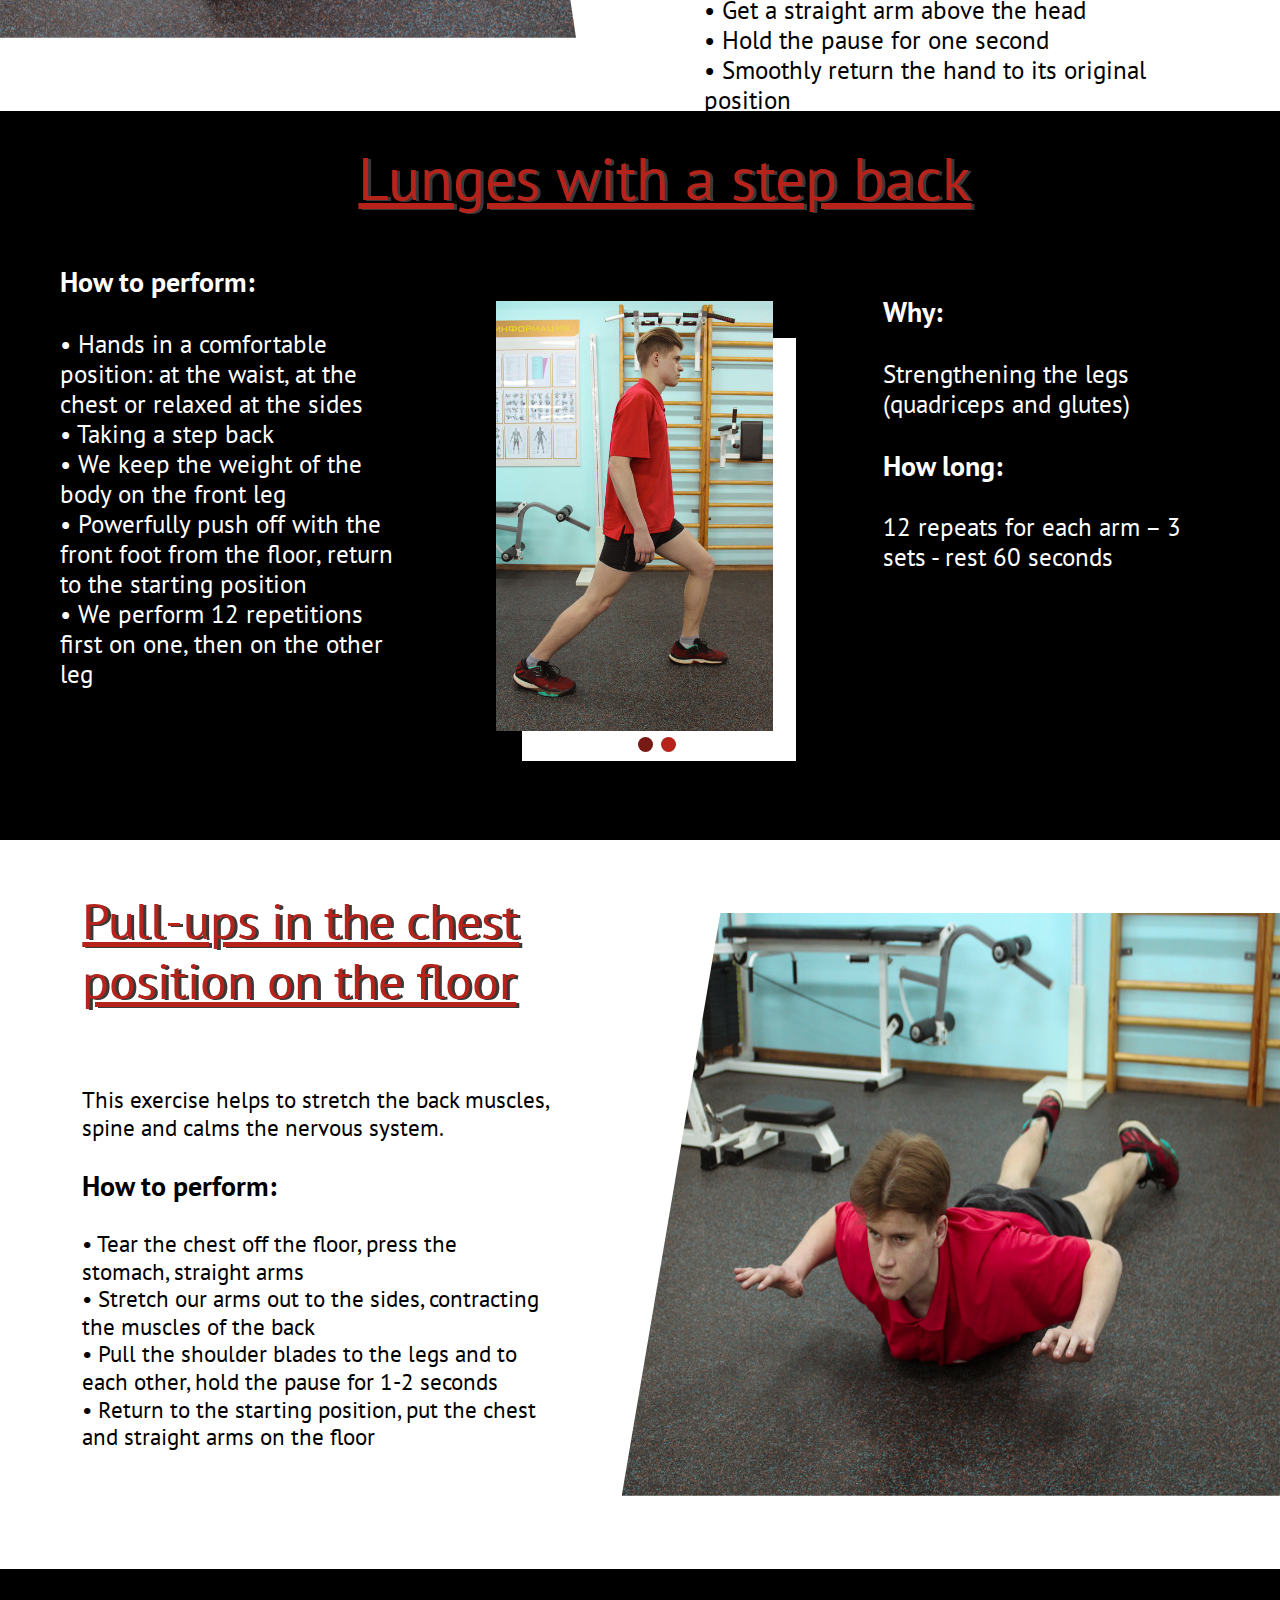
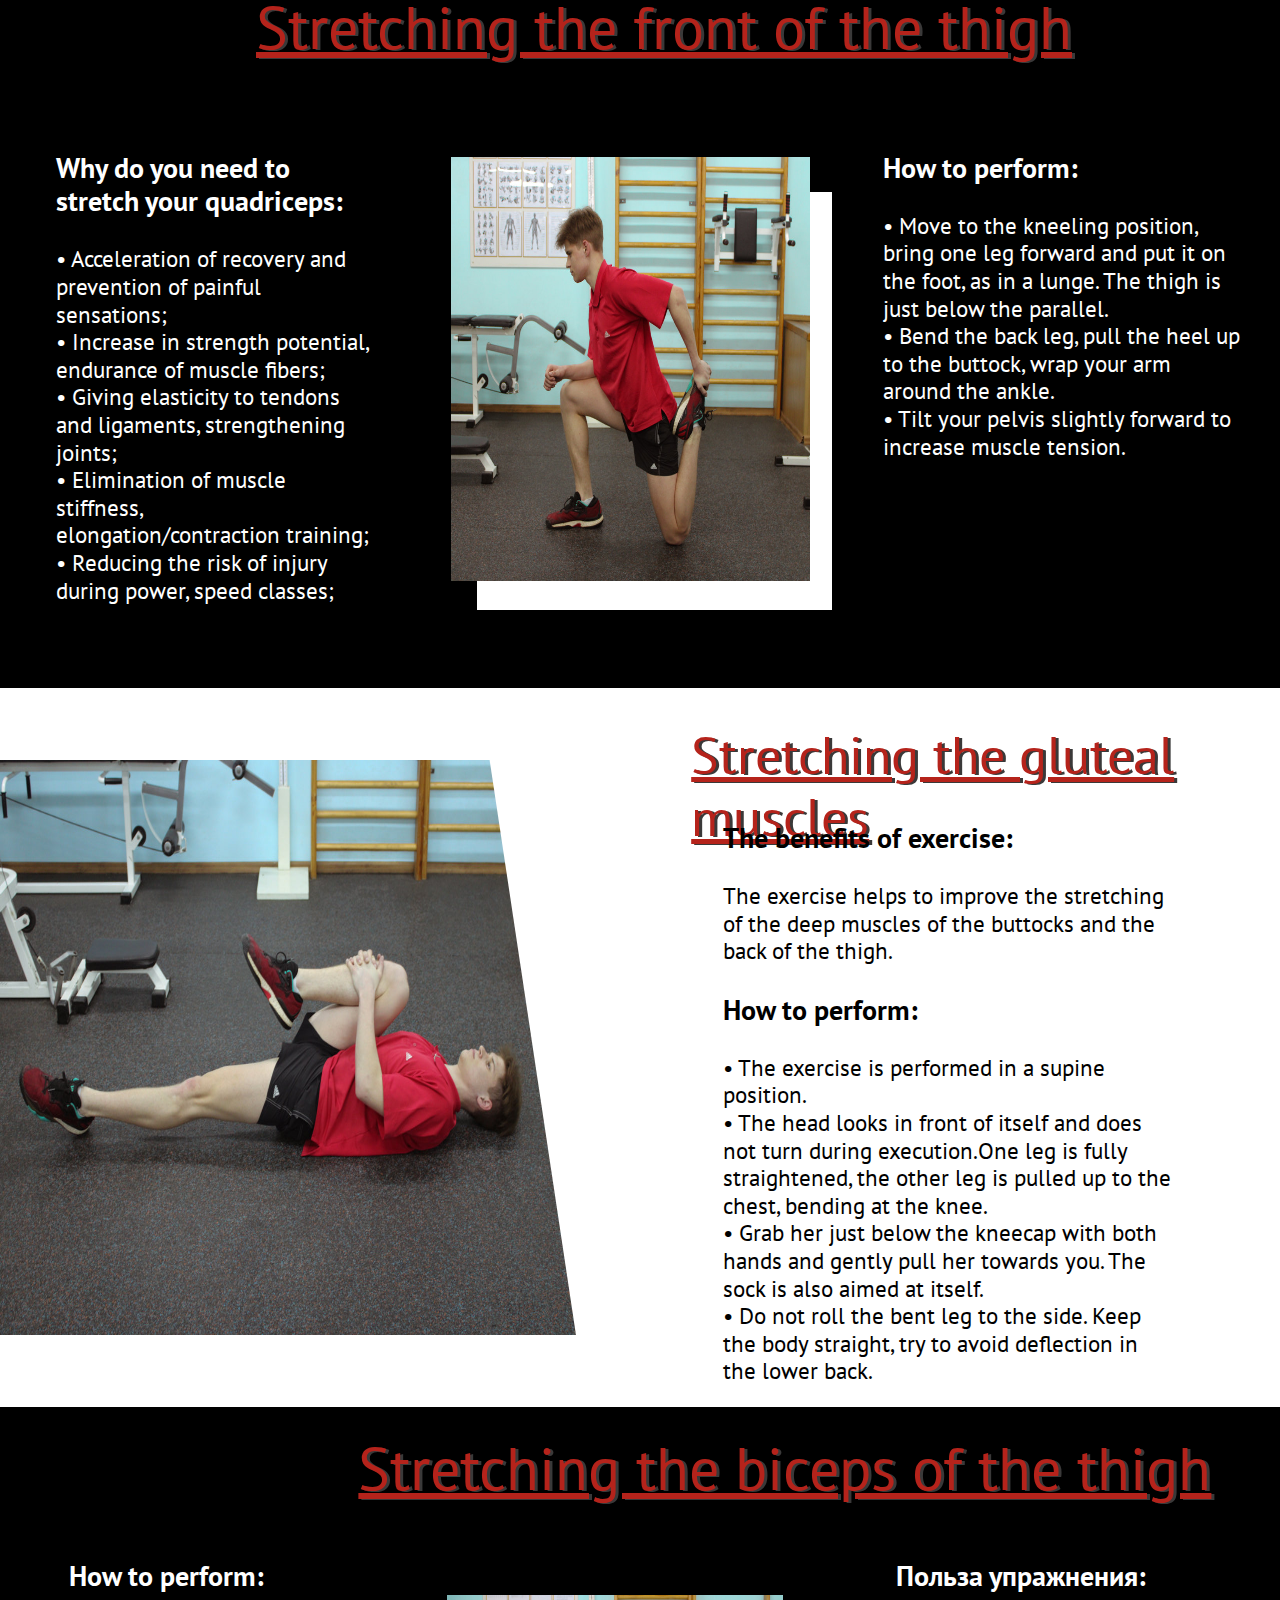
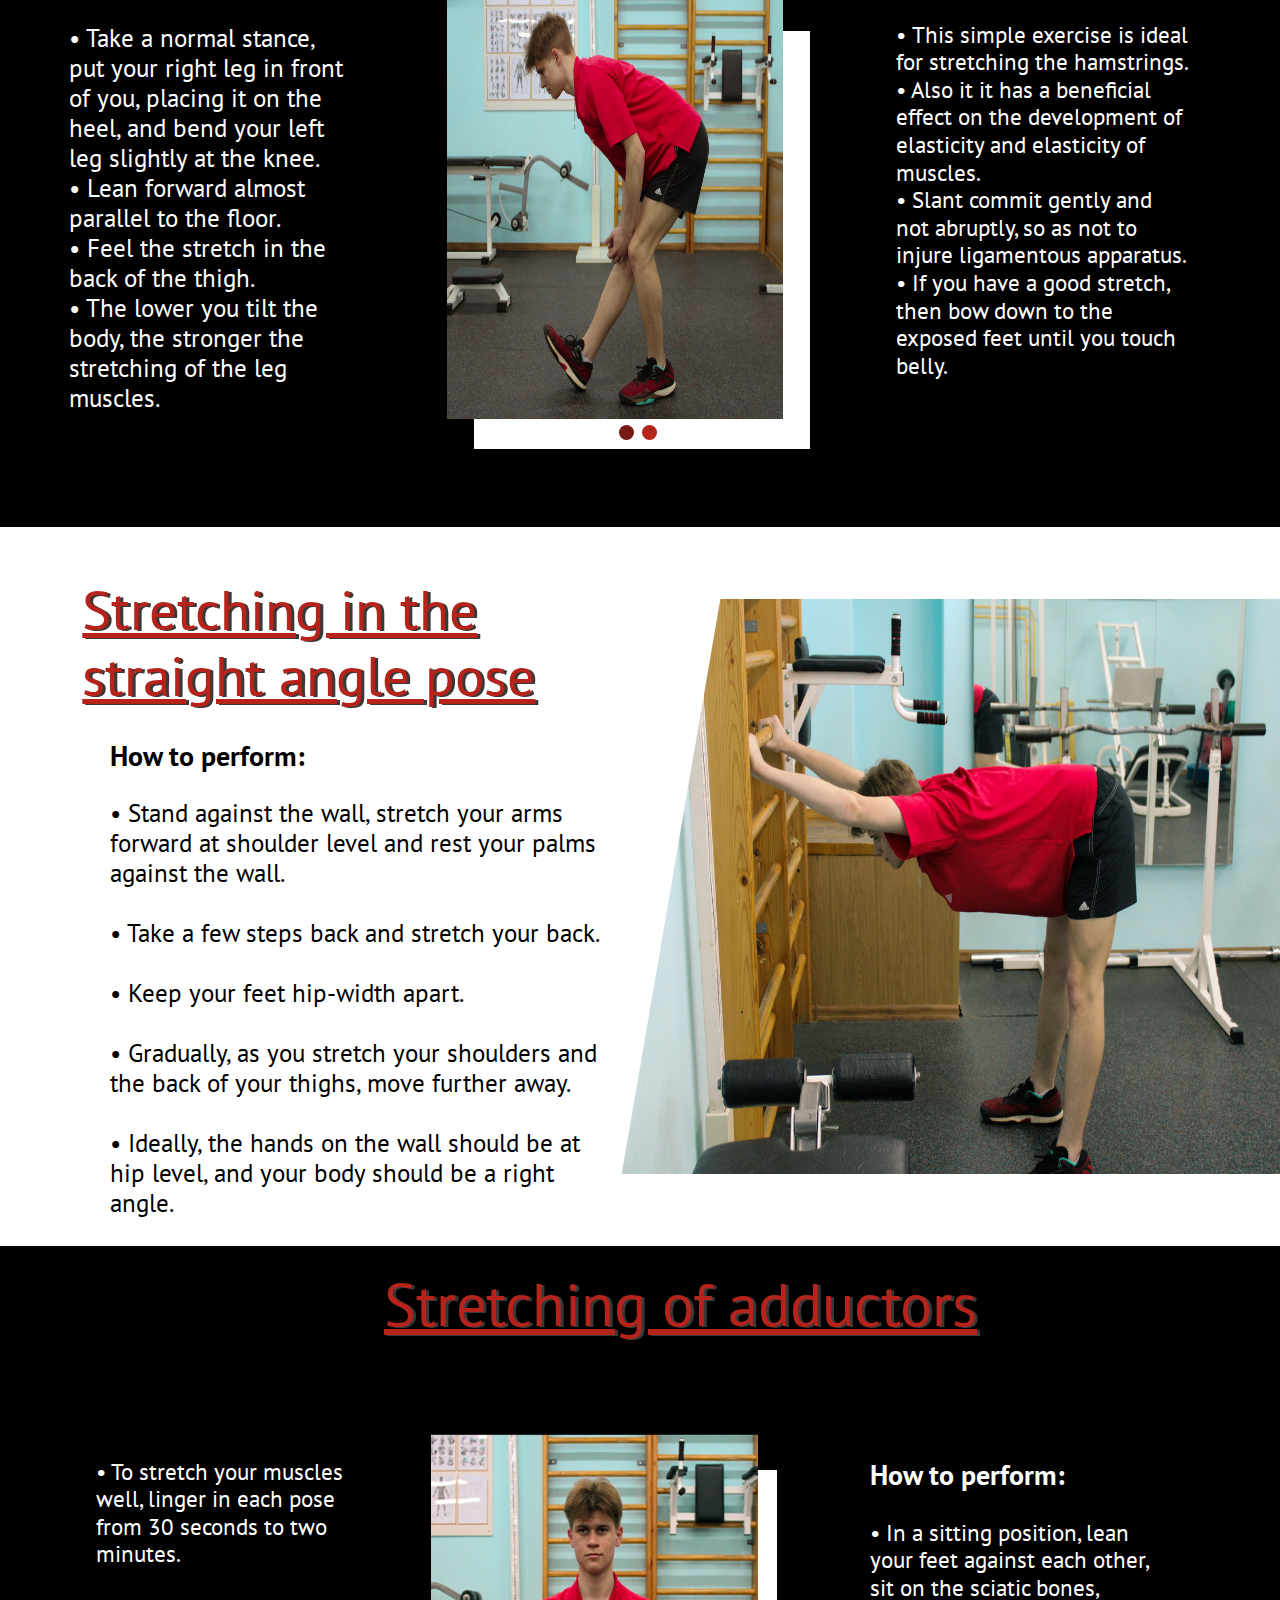
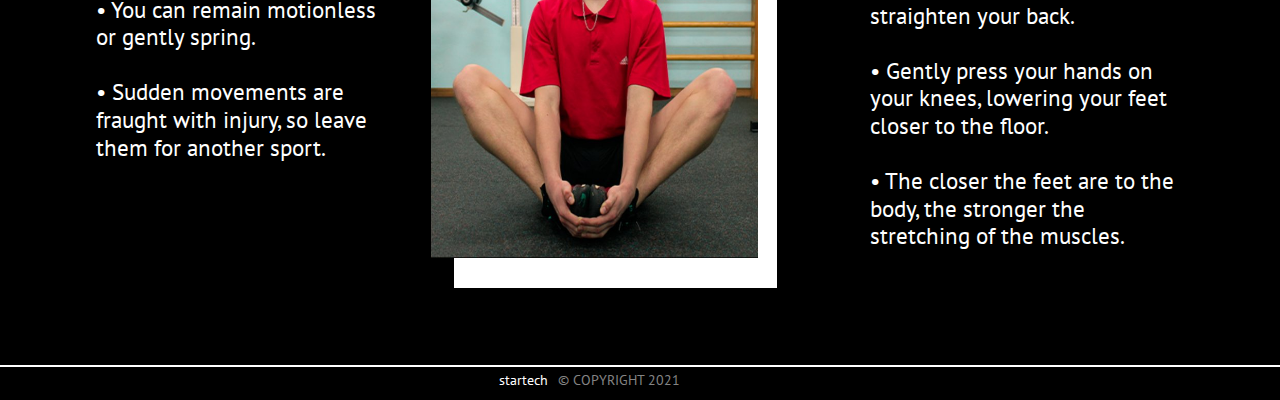
<file: Силовые упр/index9.html>
<!DOCTYPE html>
<html lang="en">

<head>
    <link rel="stylesheet" type="text/css" href="css/style.css">
    <meta charset="UTF-8">
    <meta http-equiv="X-UA-Compatible" content="IE=edge">
    <meta name="viewport" content="width=device-width">
    <link rel="preconnect" href="https://fonts.gstatic.com">
    <link href="https://fonts.googleapis.com/css2?family=PT+Sans&display=swap" rel="stylesheet">
    <link rel="preconnect" href="https://fonts.gstatic.com">
    <link rel="shortcut icon" href="img/гиря.jpg">
    <title>Strength training</title>

<body>
    <div class="wrapper">
        <header class="header">
            <div class="header__row">
                <div class="header__menu">
                    <div class="menu-burger__header">
                        <span></span>
                    </div>
                    <nav class="nav">
                        <ul class="header__row_links">
                            <li class="headerlist_link_"><a href="../index.html" class="headerlink main">Main </a>
                            </li>
                            <div class="checklist">
                                <li class="dropdown "><a href="javascript:void(0)" class="dropbtn">Workout </a>
                                    <!-- выпадающий список -->

                                    <div class="dropdown_content">
                                        <a class="nav__link2 rar" href="../Силовые упр/index9.html">strength
                                            training</a>
                                        <a class="nav__link2" href="../Йога/index2.html">Joga</a>
                                        <a class="nav__link2" href="../Степ/index10.html">Step</a>

                                    </div>
                                    <ol class="aaoo">
                                        <li><a class="nav__link2 rar" href="../Силовые упр/index9.html">strength
                                                training</a></li>
                                        <li><a class="nav__link2" href="../Йога/index2.html">joga</a></li>
                                        <li><a class="nav__link2" href="../Степ/index10.html">step</a></li>
                                    </ol>

                                </li>
                            </div>

                            <li class="headerlist_link"> <a href="../Марафон/index3.html" class="headerlink"> Marathon
                                </a> </li>
                            <li class="headerlist_link"><a href="../Питание/index4.html" class="headerlink">Recipes </a>
                            </li>
                            <li class="headerlist_link"><a href="../Плейлисты/index8.html" class="headerlink"> Playlists
                                </a> </li>
                        </ul>
                    </nav>
                </div>
            </div>
        </header>

        <div class="content">
            <div class="block1">
                <div class="text1">
                    <span class="text11">
                        Strength training is training with your own weight and weights, aimed at increasing muscle
                        strength.
                    </span>
                </div>
                <div class="line">

                </div>
                <div class="verticaltext">
                    #strength training
                </div>
                <a class="buttonmain" href="../Плейлист сил/index6.html">
                    <div class="button">
                        <span>Link to the playlist</span>
                    </div>
                </a>
                <div class="dark">

                </div>
            </div>
            <div class="block2">
                <!-- Slideshow container -->
                <div class="about">
                    <div class="huynya">

                    </div>
                    <div class="abouttrain">
                        About training
                    </div>
                    <div class="text_about">
                        <span>Preparing the body for training at home
                        </span>
                    </div>
                </div>
                <div class="slideshow-container">

                    <!-- Full-width images with number and caption text -->

                    <div class="mySlides fade first">
                        <div class="numbertext firstt">1 / 5</div>
                        As before any other workout, it is necessary to warm up before the strength training and thus
                        warm up the body. Moreover, special attention should be paid to absolutely all muscle groups so
                        that further loading does not turn out to be traumatic.

                    </div>

                    <div class="mySlides fade second">
                        <div class="numbertext secondd">2 / 5</div>
                        The training pace and the rest schedule are the two most important components of the training.
                        Exercises should be performed at the same pace as the instructor advises, and do not turn a
                        blind eye to recommendations for rest. If you practice slower or faster and without pauses, it
                        will be a gross mistake and a potential obstacle to progress.

                    </div>

                    <div class="mySlides fade third">
                        <div class="numbertext thirdd">3 / 5</div>
                        Strength training can be done with your own weight, but sometimes you may need a kettlebell or
                        dumbbell. If you don't have inventory at home, a backpack full of books or water bottles will
                        serve as a good alternative.

                    </div>

                    <div class="mySlides fade fourth">
                        <div class="numbertext fourthh">4 / 5</div>
                        As soon as your muscles get used to the load, it is worth complicating the task so as not to
                        stand in one place without visible results.

                    </div>

                    <div class="mySlides fade fifth">
                        <div class="numbertext fifthh">5 / 5</div>
                        After a power load, recovery is extremely important. So, after completing the main set of
                        exercises, it is recommended to perform a hitch, as well as observe the diet and sleep regime.

                    </div>

                    <!-- Next and previous buttons -->
                    <a class="prev" onclick="plusSlides(-1)">&#10094;</a>
                    <a class="next" onclick="plusSlides(1)">&#10095;</a>
                </div>
                <br>
            </div>
            <div class="block3">
                <div class="block3_row1">
                    <div class="training3_trap ">
                        <img class="training3_photo" src="img/обратныеотжим.jpg" alt="">

                        <button id="idbutton3" class="js-button-campaign3">Zoom</button>
                    </div>
                </div>
                <div class="block3_row2">
                    <div class="block3_text">
                        <div class="block3_title">Reverse push-ups</div>
                        <div class="block3_content">With this exercise we strengthen the shoulder girdle and triceps
                            <br> <br>

                            <span class="bold">How many repeats:</span> <br> <br> 12 repeats – 3 sets - rest 60 seconds.
                            <br>
                            <br>
                            <span class="bold">How to perform:</span>
                            <br>
                            <br>
                            • Hands shoulder-width apart, slightly wider than the pelvis, keep your back straight <br>
                            • Bend the arms to 90 degrees - to a slight tension
                            <br>
                            • With a powerful movement, we return to the starting position, reducing the triceps

                        </div>
                    </div>
                </div>
                <div class="overlay3 js-overlay-campaign3">
                    <div class="popup3 js-popup-campaign3">
                        <div class="left3">
                            <img class="image3" src="img/обратныеотжим.jpg">
                        </div>
                        <div class="close-popup3 js-close-campaign3"></div>
                    </div>
                </div>
            </div>
            <div class="block4">
                <div class="block4_title">
                    <div class="title_block4">Pull-ups on the press</div>
                </div>
                <div class="block4_content">
                    <div class="block4_left">
                        <div class="left_text">
                            <p>This exercise strengthens the rectus and oblique abdominal muscles.
                            </p> <br class="remove"><br class="remove"> <br class="remove"> <br>
                            <p>Do the exercise for 12 repeats – 3 sets - rest for a minute
                            </p>
                        </div>
                    </div>
                    <div class="block4_center">
                        <div class="white_block">

                        </div>
                        <div class="slideshow-container2">

                            <div class="mySlides2 fade">
                                <div class="training41_trap ">
                                    <img class="training41_photo" src="img/дотягивания1.jpg" alt="">

                                    <button id="idbutton41" class="js-button-campaign41">Zoom</button>
                                </div>
                            </div>

                            <div class="mySlides2 fade">
                                <div class="training42_trap ">
                                    <img class="training42_photo" src="img/дотягивания2.jpg" alt="">

                                    <button id="idbutton42" class="js-button-campaign42">Zoom</button>
                                </div>
                            </div>

                        </div>
                        <br>

                        <div class="dotss" style="text-align:center">
                            <span class="dot2" onclick="currentSlide2(1)"></span>
                            <span class="dot2" onclick="currentSlide2(2)"></span>
                        </div>
                    </div>
                    <div class="block4_right">
                        <div class="right_text">
                            <span class="bold">To perform this exercise, you must:
                            </span><br> <br>
                            • Starting position, legs bent at 90 degrees, straight arms lying on the floor. <br>
                            • When lifting, we keep the hips stationary.
                            <br>
                            • With a powerful movement, we reach out with our hands to the shins, without tearing off
                            the lower back.
                            <br>
                            • Hold the pause for 1-2 seconds.
                        </div>
                    </div>
                </div>
                <div class="overlay41 js-overlay-campaign41">
                    <div class="popup41 js-popup-campaign41">
                        <div class="left41">
                            <img class="image41" src="img/дотягивания1.jpg">
                        </div>
                        <div class="close-popup41 js-close-campaign41"></div>
                    </div>
                </div>
                <div class="overlay42 js-overlay-campaign42">
                    <div class="popup42 js-popup-campaign42">
                        <div class="left42">
                            <img class="image42" src="img/дотягивания2.jpg">
                        </div>
                        <div class="close-popup42 js-close-campaign42"></div>
                    </div>
                </div>
            </div>
            <div class="block5">
                <div class="block5_raw1">
                    <div class="block5_title">
                        <span>Push-ups from the floor</span>
                    </div>
                    <div class="block5_text">
                        <br>
                        <p><span class="bold">Why:</span> <br> <br> We strengthen the shoulder girdle and chest muscles

                        </p>
                        <br>
                        <br>
                        <p>
                            <span class="bold">How long:</span> <br> <br> 12 repeats – 3 sets - rest 60 seconds
                        </p>
                        <br>
                        <br>
                        <p></p><span class="bold">How to perform:</span>
                        <p>
                            <br>
                            • We put our hands slightly wider than the shoulders, palms at chest level<br>
                            • The arms in the elbow joint are bent at 45 degrees (do not press and do not spread the
                            elbows much).
                            <br>
                            • With a powerful movement, slightly squeezing the floor, we return to the starting
                            position.

                    </div>
                </div>
                <div class="block5_raw2">
                    <div class="training5_trap">
                        <img class="training5_photo" src="img/отжимотпола.jpg" alt="">

                        <button id="idbutton5" class="js-button-campaign5">Zoom</button>
                    </div>
                </div>
                <div class="overlay5 js-overlay-campaign5">
                    <div class="popup5 js-popup-campaign5">
                        <div class="left5">
                            <img class="image5" src="img/отжимотпола.jpg">
                        </div>
                        <div class="close-popup5 js-close-campaign5"></div>
                    </div>
                </div>
            </div>
            <div class="block6">
                <div class="block6_title">
                    <div class="title_block6">Gluteal bridge</div>
                </div>
                <div class="block6_content">
                    <div class="block6_left">
                        <div class="left6_text">
                            <p>This is a common and quite popular exercise. It strengthens the legs (biceps of the thigh
                                and gluteal muscles), trains muscular endurance.
                            </p>
                        </div>
                    </div>
                    <div class="block6_center">
                        <div class="slideshow-container3">

                            <div class="mySlides3 fade">
                                <div class="training61_trap ">
                                    <img class="training61_photo" src="img/ягодичнмост1.jpg" alt="">

                                    <button id="idbutton61" class="js-button-campaign61">Zoom</button>
                                </div>
                            </div>

                            <div class="mySlides3 fade">
                                <div class="training62_trap ">
                                    <img class="training62_photo" src="img/ягодичнмост2.jpg" alt="">

                                    <button id="idbutton62" class="js-button-campaign62">Zoom</button>
                                </div>
                            </div>

                        </div>
                        <br>

                        <div class="dotsss" style="text-align:center">
                            <span class="dot3" onclick="currentSlide3(1)"></span>
                            <span class="dot3" onclick="currentSlide3(2)"></span>
                        </div>
                        <div class="white6_block"></div>
                        <div class="block6_photo"></div>

                    </div>
                    <div class="block6_right">
                        <div class="right6_text">
                            <span class="bold">How to perform:</span> <br> <br>
                            • We put the legs wider than the hip, the socks are slightly unfolded
                            <br><br>
                            • We press the whole foot into the floor, lifting the hip up

                            <br><br>
                            • When lifting, we transfer the weight of the body to the top of the shoulder blades
                            <br> <br>
                            • At the top point, we contract the gluteal muscles and the back surface of the thigh,
                            linger for 1-2 seconds
                        </div>
                    </div>
                </div>
                <div class="overlay61 js-overlay-campaign61">
                    <div class="popup61 js-popup-campaign61">
                        <div class="left61">
                            <img class="image61" src="img/ягодичнмост1.jpg">
                        </div>
                        <div class="close-popup61 js-close-campaign61"></div>
                    </div>
                </div>
                <div class="overlay62 js-overlay-campaign62">
                    <div class="popup62 js-popup-campaign62">
                        <div class="left62">
                            <img class="image62" src="img/ягодичнмост2.jpg">
                        </div>
                        <div class="close-popup62 js-close-campaign62"></div>
                    </div>
                </div>
            </div>
            <div class="block7">
                <div class="block7_row1">
                    <div class="training7_trap ">
                        <img class="training7_photo" src="img/планка.jpg" alt="">

                        <button id="idbutton7" class="js-button-campaign7">Zoom</button>
                    </div>
                </div>
                <div class="block7_row2">
                    <div class="block7_text">
                        <div class="block7_title">Plank with alternating lifting of the arms </div>
                        <div class="block7_content"><span class="bold">Why:</span> <br> <br> We warm up and strengthen
                            the core muscles
                            кора<br> <br>
                            <span class="bold">How long:</span> <br> <br> 10 repeats for each arm – 3 sets - rest 60
                            seconds
                            <br> <br>
                            <span class="bold">How to perform:</span> <br> <br>
                            • The whole exercise keeps the press in tension
                            <br>
                            • Get a straight arm above the head<br>
                            • Hold the pause for one second<br>
                            • Smoothly return the hand to its original position

                            <br>
                            • Repeat the same thing on the other hand
                        </div>
                    </div>
                </div>
                <div class="overlay7 js-overlay-campaign7">
                    <div class="popup7 js-popup-campaign7">
                        <div class="left7">
                            <img class="image7" src="img/планка.jpg">
                        </div>
                        <div class="close-popup7 js-close-campaign7"></div>
                    </div>
                </div>
            </div>
            <div class="block8">
                <div class="block8_title">
                    <div class="title_block8">Lunges with a step back</div>
                </div>
                <div class="block8_content">
                    <div class="block8_left">
                        <div class="left8_text">
                            <span class="bold">How to perform:</span> <br> <br>
                            • Hands in a comfortable position: at the waist, at the chest or relaxed at the sides <br>
                            • Taking a step back<br>
                            • We keep the weight of the body on the front leg
                            <br>
                            • Powerfully push off with the front foot from the floor, return to the starting position
                            <br>
                            • We perform 12 repetitions first on one, then on the other leg

                        </div>
                    </div>
                    <div class="block8_center">
                        <div class="slideshow-container4">

                            <div class="mySlides4 fade">
                                <div class="training81_trap ">
                                    <img class="training81_photo" src="img/выпады1.jpg" alt="">

                                    <button id="idbutton81" class="js-button-campaign81">Zoom</button>
                                </div>
                            </div>

                            <div class="mySlides4 fade">
                                <div class="training82_trap ">
                                    <img class="training82_photo" src="img/выпады2.jpg" alt="">

                                    <button id="idbutton82" class="js-button-campaign82">Zoom</button>
                                </div>
                            </div>

                        </div>
                        <br>

                        <div class="dotssss" style="text-align:center">
                            <span class="dot4" onclick="currentSlide4(1)"></span>
                            <span class="dot4" onclick="currentSlide4(2)"></span>
                        </div>
                        <div class="white8_block"></div>
                        <div class="block8_photo"></div>

                    </div>
                    <div class="block8_right">
                        <div class="right8_text">
                            <span class="bold">Why:</span> <br> <br> Strengthening the legs (quadriceps and glutes)
                            <br><br>
                            <span class="bold">How long:</span> <br> <br> 12 repeats for each arm – 3 sets - rest 60
                            seconds
                            <br><br>
                        </div>
                    </div>
                </div>
                <div class="overlay81 js-overlay-campaign81">
                    <div class="popup81 js-popup-campaign81">
                        <div class="left81">
                            <img class="image81" src="img/выпады1.jpg">
                        </div>
                        <div class="close-popup81 js-close-campaign81"></div>
                    </div>
                </div>
                <div class="overlay82 js-overlay-campaign82">
                    <div class="popup82 js-popup-campaign82">
                        <div class="left82">
                            <img class="image82" src="img/выпады2.jpg">
                        </div>
                        <div class="close-popup82 js-close-campaign82"></div>
                    </div>
                </div>
            </div>
            <div class="block9">
                <div class="block9_raw1">
                    <div class="block9_title">
                        <span>Pull-ups in the chest position on the floor</span>
                    </div>
                    <div class="block9_text">
                        <br>
                        <p>This exercise helps to stretch the back muscles, spine and calms the nervous system.

                        </p>
                        <br>
                        <span class="bold">How to perform:</span>
                        <br>
                        <br>
                        • Tear the chest off the floor, press the stomach, straight arms <br>
                        • Stretch our arms out to the sides, contracting the muscles of the back <br>
                        • Pull the shoulder blades to the legs and to each other, hold the pause for 1-2 seconds
                        <br>
                        • Return to the starting position, put the chest and straight arms on the floor

                    </div>
                </div>
                <div class="block9_raw2">
                    <div class="training9_trap">
                        <img class="training9_photo" src="img/подтягивания.jpg" alt="">

                        <button id="idbutton9" class="js-button-campaign9">Zoom</button>
                    </div>
                </div>
                <div class="overlay9 js-overlay-campaign9">
                    <div class="popup9 js-popup-campaign9">
                        <div class="left9">
                            <img class="image9" src="img/подтягивания.jpg">
                        </div>
                        <div class="close-popup9 js-close-campaign9"></div>
                    </div>
                </div>
            </div>
            <div class="block10">
                <div class="block10_title">
                    <div class="title_block10">Stretching the front of the thigh</div>
                </div>
                <div class="block10_content">
                    <div class="block10_left">
                        <div class="left10_text">
                            <span class="bold">Why do you need to stretch your quadriceps:</span> <br> <br>
                            • Acceleration of recovery and prevention of painful sensations;
                            <br>
                            • Increase in strength potential, endurance of muscle fibers;
                            <br>
                            • Giving elasticity to tendons and ligaments, strengthening joints;
                            <br>
                            • Elimination of muscle stiffness, elongation/contraction training;
                            <br>
                            • Reducing the risk of injury during power, speed classes;

                        </div>
                    </div>
                    <div class="block10_center">
                        <div class="slideshow-container5">

                            <div class="mySlides5">
                                <div class="training10_trap ">
                                    <img class="training10_photo" src="img/растяжпередн.jpg" alt="">

                                    <button id="idbutton10" class="js-button-campaign10">Zoom</button>
                                </div>
                            </div>

                        </div>
                        <div class="white10_block"></div>
                        <div class="block10_photo"></div>

                    </div>
                    <div class="block10_right">
                        <div class="right10_text">
                            <span class="bold">How to perform:</span> <br> <br>
                            • Move to the kneeling position, bring one leg forward and put it on the foot, as in a
                            lunge. The thigh is just below the parallel.
                            <br>
                            • Bend the back leg, pull the heel up to the buttock, wrap your arm around the ankle.
                            <br>
                            • Tilt your pelvis slightly forward to increase muscle tension.

                        </div>
                    </div>
                </div>
                <div class="overlay10 js-overlay-campaign10">
                    <div class="popup10 js-popup-campaign10">
                        <div class="left10">
                            <img class="image10" src="img/растяжпередн.jpg">
                        </div>
                        <div class="close-popup10 js-close-campaign10"></div>
                    </div>
                </div>
            </div>
            <div class="block11">
                <div class="block11_row1">
                    <div class="training11_trap ">
                        <img class="training11_photo" src="img/растяжягодичн.jpg" alt="">

                        <button id="idbutton11" class="js-button-campaign11">Zoom</button>
                    </div>
                </div>
                <div class="block11_row2">
                    <div class="block11_text">
                        <div class="block11_title">Stretching the gluteal muscles</div>
                        <div class="block11_content">
                            <span class="bold">The benefits of exercise:</span> <br> <br>
                            The exercise helps to improve the stretching of the deep muscles of the buttocks and the
                            back of the thigh.
                            <br> <br>
                            <span class="bold">How to perform:</span><br> <br>
                            • The exercise is performed in a supine position.
                            <br>
                            • The head looks in front of itself and does not turn during execution.One leg is fully
                            straightened, the other leg is pulled up to the chest, bending at the knee.
                            <br>
                            • Grab her just below the kneecap with both hands and gently pull her towards you. The sock
                            is also aimed at itself.
                            <br>
                            • Do not roll the bent leg to the side. Keep the body straight, try to avoid deflection in
                            the lower back.

                        </div>
                    </div>
                </div>
                <div class="overlay11 js-overlay-campaign11">
                    <div class="popup11 js-popup-campaign11">
                        <div class="left11">
                            <img class="image11" src="img/растяжягодичн.jpg">
                        </div>
                        <div class="close-popup11 js-close-campaign11"></div>
                    </div>
                </div>
            </div>
            <div class="block12">
                <div class="block12_title">
                    <div class="title_block12">Stretching the biceps of the thigh</div>
                </div>
                <div class="block12_content">
                    <div class="block12_left">
                        <div class="left12_text">
                            <span class="bold">How to perform:</span> <br> <br>
                            • Take a normal stance, put your right leg in front of you, placing it on the heel, and bend
                            your left leg slightly at the knee.
                            <br>
                            • Lean forward almost parallel to the floor.
                            <br>
                            • Feel the stretch in the back of the thigh.
                            <br>
                            • The lower you tilt the body, the stronger the stretching of the leg muscles. <br>
                        </div>
                    </div>
                    <div class="block12_center">
                        <div class="slideshow-container6">

                            <div class="mySlides6 fade">
                                <div class="training121_trap ">
                                    <img class="training121_photo" src="img/растяжбицепса1.jpg" alt="">

                                    <button id="idbutton121" class="js-button-campaign121">Zoom</button>
                                </div>
                            </div>

                            <div class="mySlides6 fade">
                                <div class="training122_trap ">
                                    <img class="training122_photo" src="img/растяжбицепса2.jpg" alt="">

                                    <button id="idbutton122" class="js-button-campaign122">Zoom</button>
                                </div>
                            </div>

                        </div>
                        <br>

                        <div class="dotssssss" style="text-align:center">
                            <span class="dot6" onclick="currentSlide6(1)"></span>
                            <span class="dot6" onclick="currentSlide6(2)"></span>
                        </div>
                        <div class="white12_block"></div>
                        <div class="block6_photo"></div>

                    </div>
                    <div class="block12_right">
                        <div class="right12_text">
                            <span class="bold">Польза упражнения:</span> <br> <br>
                            • This simple exercise is ideal for stretching the hamstrings. <br>
                            • Also it
                            it has a beneficial effect on the
                            development of elasticity and
                            elasticity of muscles. <br>
                            • Slant
                            commit gently and not abruptly,
                            so as not to injure
                            ligamentous apparatus. <br>
                            • If you have
                            a good stretch, then
                            bow down to the exposed
                            feet until you touch
                            belly.
                        </div>
                    </div>
                </div>
                <div class="overlay121 js-overlay-campaign121">
                    <div class="popup121 js-popup-campaign121">
                        <div class="left121">
                            <img class="image121" src="img/растяжбицепса1.jpg">
                        </div>
                        <div class="close-popup121 js-close-campaign121"></div>
                    </div>
                </div>
                <div class="overlay122 js-overlay-campaign122">
                    <div class="popup122 js-popup-campaign122">
                        <div class="left122">
                            <img class="image122" src="img/растяжбицепса2.jpg">
                        </div>
                        <div class="close-popup122 js-close-campaign122"></div>
                    </div>
                </div>
            </div>
            <div class="block13">
                <div class="block13_raw1">
                    <div class="block13_title">
                        <span>Stretching in the straight angle pose</span>
                    </div>
                    <div class="block13_text">
                        <span class="bold">How to perform:</span> <br> <br> <br>
                        <p>• Stand against the wall, stretch your arms forward at shoulder level and rest your palms
                            against the wall.
                            <br> <br>
                            • Take a few steps back and stretch your back.
                            <br> <br>
                        </p>
                        <p>
                            • Keep your feet hip-width apart.
                            <br> <br>
                            • Gradually, as you stretch your shoulders and the back of your thighs, move further away.
                            <br> <br>
                            • Ideally, the hands on the wall should be at hip level, and your body should be a right
                            angle.

                        </p>
                    </div>
                </div>
                <div class="block13_raw2">
                    <div class="training13_trap">
                        <img class="training13_photo" src="img/растяжпрям.jpg" alt="">

                        <button id="idbutton13" class="js-button-campaign13">Zoom</button>
                    </div>
                </div>
                <div class="overlay13 js-overlay-campaign13">
                    <div class="popup13 js-popup-campaign13">
                        <div class="left13">
                            <img class="image13" src="img/растяжпрям.jpg">
                        </div>
                        <div class="close-popup13 js-close-campaign13"></div>
                    </div>
                </div>
            </div>
            <div class="block14">
                <div class="block14_title">
                    <div class="title_block14">Stretching of adductors</div>
                </div>
                <div class="block14_content">
                    <div class="block14_left">
                        <div class="left14_text">
                            • To stretch your muscles well, linger in each pose from 30 seconds to two minutes.
                            <br> <br>
                            • You can remain motionless or gently spring.
                            <br> <br>

                            • Sudden movements are fraught with injury, so leave them for another sport.

                        </div>
                    </div>
                    <div class="block14_center">
                        <div class="slideshow-container7">

                            <div class="mySlides7">
                                <div class="training14_trap ">
                                    <img class="training14_photo" src="img/растяжадук.jpg" alt="">

                                    <button id="idbutton14" class="js-button-campaign14">Zoom</button>
                                </div>
                            </div>
                        </div>
                        <div class="white14_block"></div>
                        <div class="block14_photo"></div>

                    </div>
                    <div class="block14_right">
                        <div class="right14_text">
                            <span class="bold">How to perform:</span> <br> <br>
                            • In a sitting position, lean your feet against each other, sit on the sciatic bones,
                            straighten your back.
                            <br> <br>
                            • Gently press your hands on your knees, lowering your feet closer to the floor.
                            <br> <br>
                            • The closer the feet are to the body, the stronger the stretching of the muscles.

                        </div>
                    </div>
                </div>
                <div class="overlay14 js-overlay-campaign14">
                    <div class="popup14 js-popup-campaign14">
                        <div class="left14">
                            <img class="image14" src="img/растяжадук.jpg">
                        </div>
                        <div class="close-popup14 js-close-campaign14"></div>
                    </div>
                </div>
            </div>
        </div>
        <div class="bottom">
            <div class="bottom_text">
                <div class="startech2">startech</div>
                <div class="startech">© COPYRIGHT 2021</div>
            </div>
        </div>
    </div>
    <script src="https://code.jquery.com/jquery-3.5.1.slim.min.js"></script>
    <script type="text/javascript" src="https://code.jquery.com/jquery-3.5.0.min.js"></script>
    <script src="js/everything.js"></script>
</body>
</head>

</html>
</file>
<file: Йога/css/style.css>
body{
  width: 100%;
  margin: 0;
  font-family: 'PT Sans', sans-serif;
  overflow-x: hidden;
}
h2{
  margin: 0;
}
/* header */
.header{
display: flex;
height: 7.2%;
background-color:black;
opacity: 80%;
position: fixed;
z-index: 10;
width: 100%;
}
.header__row{
display: flex;
align-items: center;
width: 60%;
margin-left: 35%;
}
.header__menu{
display: flex;
width: 100%;
}
.menu-burger__header span, .menu-burger__header:after, .menu-burger__header:before{
height: 2px;
width: 80%;
position: absolute;
background: #ffffff;
margin: 0 auto;
display: none;
}
.menu-burger__header span{
top: 15px;
height: 3px;
}
.menu-burger__header:after, .menu-burger__header:before{
content: '';
height: 3px;
}
.menu-burger__header:after{
bottom: 7px;
height: 3px;
}
.menu-burger__header:before{
top: 5px;
height: 3px;
}

/* nav */
.nav{
width: 100%;
}
.header__row_links{
display: flex;
width: 100%;
justify-content: space-between;
}
.headerlink{
color: white;
text-decoration: none;
font-size: 18px;
margin-right: 30%;;
text-transform: uppercase;
line-height: 1.2;
text-align: center;
}
.headerlink:hover{
color: rgb(182, 182, 182);
transition: 0.5s;
}
.headerlist_link_{
color: white;
font-size: 13px;
text-decoration: none;
text-transform: uppercase;
line-height: 1.2;
text-align: center;
}
.aaoo{
display: none;
}
/* выпадающий список */
.dropbtn{
color: white;
font-size: 18px;
text-decoration: none;
color: rgb(255, 255, 255);
text-transform: uppercase;
line-height: 1.2;
text-align: center;
}
ul {
list-style-type: none;
margin: 0;
padding: 0;
overflow: hidden;
}
li {
float: left;
}
li a, .dropbtn {
display: inline-block;
color: white;
text-align: center;
padding: 14px 16px;
text-decoration: none;
}
.dropdown {
display: inline-block;
}
.dropdown_content {
display: none;
position: absolute;
min-width: 160px;
box-shadow: 0px 8px 16px 0px rgba(0,0,0,0.2);
z-index: 1;
border-radius: 0 0 15px 15px;
}
.dropdown_content a {
color: white;
padding: 12px 16px;
text-decoration: none;
display: block;
text-align: left;
}
.dropdown_content a:hover {
text-decoration: underline;
font-size: 15px;
}
.dropdown:hover .dropdown_content {
display: block;
background-color: #554f3e;
}
.nav__link2{
color: white;
font-size: 13px;
text-decoration: none;
text-transform: uppercase;
line-height: 1.2;
text-align: center;
}


.main_container{
  display: flex;
  flex-direction: column;
  background: url('../img/new.png');
  background-size: 100%;
  background-attachment: fixed;
}
.container{
  position: relative;
    height: 100vh;
    background-image: url('../img/planka2.jpg');
    background-size: 100% 100%;
    background-repeat: no-repeat;
    background-position: center center;
}

.main_text {
	width: 30px;
	height: 570px;
	flex: 0 1 auto;
right: 0;
position: absolute;
top:17%;
}
.l {
	border-left: 3px solid white;
	height: 430px;
  margin-right: 20px;
}
.nadpis {
	color: white;
	font-size: 36px;
  transform: rotate(90deg);
  margin-right: 25px;
}
.polosa_otst{
  padding-top: 13%;
  height: 420px;
  width: 100%;
  display: flex;
  flex-direction: column;
  justify-content: space-between;
}
.polosa{
  background-color:rgba(0, 0, 0, 0.33);
  height: 100%;
  width: 100%;
padding-top: 90px;
}
.block{
  width: 45%;
  height: 200px;
  background-color: rgba(0, 0, 0, 0.62);
  clip-path: polygon(0 0, 85% 0, 100% 100%, 0 100%);
  margin-bottom: 35px;
  display: flex;
  flex: 0 1
}
.text{
width: 85%;
color: white;
font-size: 30px;
padding-top: 25px;
margin-left: 30px;

}
.button{
  margin-left: 50px;
}
.button_link{
  font-size: 22px;
  color: white;
  text-decoration: none;
  border-radius: 40px;
  background-color: black;
  border: 5px  solid white;
  padding: 13px 35px;
  font-weight: 700;
}
.button_link:hover{
  background-color: white;
  border: 5px  solid black;
  transition: 0.7s;
  color: black;
}



.container2{
  width: 100%;
  height: auto;
}

.container2_row1{
  display: flex;
  justify-content: space-between;
}
.right{
width: 43%;
}
.o_yoge{
margin-top: 45px;
margin-left: 65px;
}
.text_o_yoge{
  font-size: 65px;
  position: absolute;
  margin-top: -75px;
  margin-left: 55px;
}
.prepare_body{
  width: 62.5%;
  height:120px;
  margin-left: 80px;

}
.text_prepare{
  font-size: 35px;
  padding: 20px 20px 20px 12px;
  font-weight: 500;
  line-height: 1.2;
  background-color: rgba(90, 188, 181, 0.67);
  box-shadow: 3px 3px 5px rgba(26, 26, 26, 0.83);
}
.left{
  width: 57%;
  height: 400px;
  background-color: black;
clip-path:polygon(17% 0, 100% 0, 100% 100%, 0% 100%);
position: relative;

}
.numbertext {
    color: #ffffff;
    font-size: 20px;
    font-weight: 300;
    padding: 8px 12px;
    position: absolute;
    left: 44%;
    bottom: 1%;
  }
  .secondd{
      position: absolute;
      top: 110%;
  }
  .mySlides {
      position: absolute;
      font-size: 25px;
      text-align: center;
      top: 35%;
      left: 19%;
      color: rgb(255, 255, 255);
      width: 70%;
      height: 60%;
  }
  .second{
      top: 18%;
      font-size: 27px;
  }
.third{
    top: 40%;
}
.thirdd{
    position: absolute;
    top: 73.2%;
}
.fourth{
    top: 30%;
}
.fourthh{
    top: 90%;
}
.fifth{
    top: 36%;
}
.fifthh{
    top: 80.1%;
}
  .next {
    cursor: pointer;
    position: absolute;
    top: 50%;
    left: 93.5%;
    width: auto;
    margin-top: -22px;
    padding: 14.3px;
    color: white;
    font-weight: bold;
    font-size: 25px;
    transition: 0.6s ease;
    border-radius: 3px 3px 3px 3px;
  }
  .prev{
    cursor: pointer;
    position: absolute;
    top: 50%;
    left: 10%;
    width: auto;
    margin-top: -22px;
    padding: 14.3px;
    color: white;
    font-weight: bold;
    font-size: 25px;
    transition: 0.6s ease;
    border-radius: 3px 3px 3px 3px;
  }
  .prev:hover, .next:hover {
    background-color: rgba(110, 110, 110, 0.8);
    }

.fade {
animation: fade 1s linear;
}
@keyframes fade {
from {opacity: 0.6}
to {opacity: 1}
}
.container2_row2{
  display: flex;
  justify-content: space-between;
  position: relative;

}
.modal1, .modal2, .modal3, .modal4, .modal5, .modal6, .modal7, .modal8, .modal9, .modal10, .modal11, .modal12, .modal13 {
    position: absolute; /* фиксированное положение */
    top: 0;
    right: 0;
    bottom: 0;
    left: 0;
    background: rgba(0,0,0, 0.8); /* цвет фона */
    z-index: 1050;
    opacity: 0; /* по умолчанию модальное окно прозрачно */
    transition: opacity 200ms ease-in; /* анимация перехода */
    pointer-events: none; /* элемент невидим для событий мыши */
    margin: 0;
    padding: 0;
}
/* при отображении модального окно */
.modal1:target, .modal2:target, .modal3:target, .modal4:target, .modal5:target, .modal6:target, .modal7:target, .modal8:target, .modal9:target, .modal10:target, .modal11:target, .modal12:target, .modal13:target {
    opacity: 1; /* делаем окно видимым */
	  pointer-events: auto; /* элемент видим для событий мыши */
    overflow-y: auto; /* добавляем прокрутку по y, когда элемент не помещается на страницу */
}
/* ширина модального окна и его отступы от экрана */
.modal-dialog {
width: 100%;
}

/* свойства для блока, содержащего контент модального окна */
.modal-content {
    display: flex;
    flex-direction: column;
    outline: 0;
    width: 100%;

}
.modal-header{
  width: 100%;
  height: auto;
  top:0;
}
a .close{
  width: 100vw;
  height: 100vh;
}
/* свойства для кнопки "Закрыть" */
.close::before {
  left: 0;
  top: 0;
  width: 100%;
  height: 100%;
  position: absolute;
  background-color: rgba(0,0,0,.7);
  content: "";
  cursor: default;
}

.close::after{
  content: url('../img/cross.png');
  display: block;
  width: 24px;
  height: 24px;
  position: absolute;
  top: 3.5%;
  right: 2%;
}

/* свойства для блока, содержащего основное содержимое окна */
.modal-body {
  position: relative;
    flex: 1 1 auto;
    overflow: auto;
    height: 50%;
    width: 55%;
    left: 23%;
    margin-top: 5.5%;
}
.modal-body6 {
  position: relative;
    flex: 1 1 auto;
    overflow: auto;
    height: 50%;
    width: 55%;
    left: 23%;
    margin-top: 5.5%;
}
.modal-body11 {
  position: relative;
    flex: 1 1 auto;
    overflow: auto;
    height: 50%;
    width: 55%;
    left: 23%;
    margin-top: 5.5%;
}
.modal-body2 {
  position: relative;
    flex: 1 1 auto;
    overflow: auto;
    height: 20%;
    width: 50%;
    left: 26.5%;
    margin-top: 5.5%;
}
.modal-body3 {
  position: relative;
    flex: 1 1 auto;
    overflow: auto;
    height: 20%;
    width: 50%;
    left: 26.5%;
    margin-top: 5.5%;
}
.modal-body5 {
  position: relative;
    flex: 1 1 auto;
    overflow: auto;
    height: 50%;
    width: 55%;
    left: 24%;
    margin-top: 7%;
}
.modal-body7 {
  position: relative;
    flex: 1 1 auto;
    overflow: auto;
    height: 30%;
    width: 30%;
    left: 39%;
    margin-top: 5%;
}
.modal-body8 {
  position: relative;
    flex: 1 1 auto;
    overflow: auto;
    height: 50%;
    width: 55%;
    left: 24%;
    margin-top: 9.5%;
}
.modal-body10 {
  position: relative;
    flex: 1 1 auto;
    overflow: auto;
    height: 50%;
    width: 55%;
    left: 24%;
    margin-top: 10.5%;
}
.modal-body12 {
  position: relative;
    flex: 1 1 auto;
    overflow: auto;
    width: 50%;
    left: 27%;
    margin-top: 4%;
    margin-bottom: 2%;
}
.modal_kartinka{
  width: 100%;
  height: 100%;
  margin: 0 auto;
}
.modal_kartinka_anja{
  width: 97%;
  height: 100%;
  margin: 0 auto;
}
.right2 {
    width: 48%;
    height: 485px;
    margin-bottom: 10%;
    position: relative;
    margin-top: 2%;
}

.sukhasana{
width: 100%;
height: 100%;
transition: 0.32s linear;
}
.right2_after{
  width: 100%;
  height: 485px;
  clip-path:polygon(0 0, 85% 0, 100% 100%, 0% 100%);
  background-color: rgba(0, 0, 0);
  z-index: 5;
  transition: 0.2s;
  margin-top: 80px;
  position: absolute;

}
.right2_after_sukha{
  width: 100%;
  height: 485px;
  clip-path:polygon(0 0, 85% 0, 100% 100%, 0% 100%);
  background-color: rgba(0, 0, 0);
  z-index: 5;
  margin-top: 21.5%;
  position: absolute;
}
.right2_after:hover .text_inside5,
.right2_after:hover .loupe5{
  position: absolute;
  opacity: 1;

}
.right2_after:hover img{
  opacity: 0.3;

}
.right2_after_sukha:hover .text_inside5,
.right2_after_sukha:hover .loupe5{
  position: absolute;
  opacity: 1;

}
.right2_after:hover .text_inside5_vasi,
.right2_after:hover .loupe5_vasi{
  position: absolute;
  opacity: 1;

}
.right2_dhanura:hover .text_inside5_dhanura,
.right2_dhanura:hover .loupe5_dhanura{
  position: absolute;
  opacity: 1;

}
.right2_after_sukha:hover img{
  opacity: 0.3;
}

.text_inside{
  font-size: 28px;
  color: white;
position: absolute;
  top: 50.5%;
  left: 44%;;
  opacity: 0;
transition: 0.32s linear;
}
.loupe{
  width: 20px;
  height: 20px;
  color: white;
  padding-top: 3.5px;
position: absolute;
  top: 52%;
  left: 62%;
  opacity: 0;
transition: 0.32s linear;
}
.text_inside5{
  font-size: 28px;
  color: white;
position: absolute;
  top: 50.5%;
  left: 34%;
  opacity: 0;
  transition: 0.32s linear;
}
.loupe5{
  width: 20px;
  height: 20px;
  color: white;
  padding-top: 3.5px;
position: absolute;
  top: 51.5%;
  left: 51.5%;
  opacity: 0;
  transition: 0.32s linear;
}
.text_inside5_vasi{
  font-size: 28px;
  color: white;
position: absolute;
  top: 50.5%;
  left: 34%;
  opacity: 0;
  transition: 0.32s linear;
}
.loupe5_vasi{
  width: 20px;
  height: 20px;
  color: white;
  padding-top: 3.5px;
position: absolute;
  top: 51.5%;
  left: 51.5%;
  opacity: 0;
  transition: 0.32s linear;
}
.text_inside5_dhanura{
  font-size: 28px;
  color: white;
position: absolute;
  top: 50.5%;
  left: 34%;
  opacity: 0;
  transition: 0.32s linear;
}
.loupe5_dhanura{
  width: 20px;
  height: 20px;
  color: white;
  padding-top: 3.5px;
position: absolute;
  top: 51.5%;
  left: 51.5%;
  opacity: 0;
  transition: 0.32s linear;
}
.text_inside_anja{
  font-size: 28px;
  color: white;
position: absolute;
  top: 50.5%;
  left: 31.5%;
  opacity: 0;
  transition: 0.32s linear;
}
.loupe_anja{
  width: 20px;
  height: 20px;
  color: white;
  padding-top: 3.5px;
position: absolute;
  top: 51.5%;
  left: 63.1%;
  opacity: 0;
  transition: 0.32s linear;
}
.MySlides3:hover .text_inside_anja,
.MySlides3:hover .loupe_anja{
  position: absolute;
  opacity: 1;
}
.text_inside_anja2{
  font-size: 28px;
  color: white;
position: absolute;
  top: 50.5%;
  left: 38%;
  opacity: 0;
  transition: 0.32s linear;
}
.loupe_anja2{
  width: 20px;
  height: 20px;
  color: white;
  padding-top: 3.5px;
position: absolute;
  top: 52%;
  left: 62.5%;
  opacity: 0;
  transition: 0.32s linear;
}
.MySlides33:hover .text_inside_anja2,
.MySlides33:hover .loupe_anja2{
  position: absolute;
  opacity: 1;
}
.left2{
  width: 52%;
}
.left2_content{
  width: 98%;
  margin-bottom: 5%;
}

.sukhasana_title{
  font-size: 60px;
  color: rgb(90,188,181);
  text-shadow: 3px 1px rgb(58 57 57);
  margin: 0;
  letter-spacing: 2px;
  font-weight: 400;
  text-decoration: underline;
  margin-top: 6%;
  margin-left: 5%;
  margin-bottom: 1%;
}

.sukhasana_text{
  font-size: 22px;
  font-weight: 500;
margin-bottom: 20px;
margin-top: 5%;
margin-left: 6%;
}
.sukhasana_text p{
  margin-bottom: 25px;
}

.container3{
  width: 100%;
  height: auto;
  background-color: black;
  position: relative;
}
.background_cont3{
  width: 100%;
  height: 100%;
  background-color: black;
}
.marjariasana_title{
  font-size: 58px;
  color: rgb(90,188,181);
  text-shadow: 3px 1px rgb(58 57 57);
  letter-spacing: 2px;
  font-weight: 400;
  text-decoration: underline;
  margin-top: 2%;
  margin-left: 37%;
}

.wrapper3{
  width: 90%;
  height: 100%;
  display: flex;
  flex-direction: row;
  margin: 4% auto;
  margin-bottom: 10px;
}
.tripple_text1{
  font-size: 23px;
  color: white;
  width: 24.2%;
  line-height: 1.5;

}
.tripple_text1 p{
    margin-bottom: 25px;
    margin-left: 1.5%;
}

h4{font-size: 26px;
  font-weight: 600;
  margin-top: 15px;
  margin-bottom: 25px;
}
.tripple_text2{
  font-size: 23px;
  color: white;
  width: 25.5%;
  line-height: 1.5;
  margin-bottom: 50px;
  margin-left: 3.5%;
}
.tripple_text2 p{
    margin-bottom: 25px;
}
p{
margin: 0;
}
.tripple_foto{
width: 50.5%;
position: relative;
left: 4%;
}
.white_block{
  background-color: white;
  height: 75%;
  width: 85%;
  top: 4.35%;
  right: 11%;
position: absolute;
}
.slider2{
  width: 85%;
  height: 75%;
  position: absolute;
  top: 0;
  right: 14.7%;

}

.slider2:hover{
opacity: 1;
}
.slider2:hover img{
  opacity: 0.3;
}
.slider2:hover .text_inside_marj,
.slider2:hover .loupe_marj{
  position: absolute;
  opacity: 1;

}
.text_inside_marj{
  font-size: 28px;
  color: white;
  top: 47.5%;
  left: 40%;
  position: absolute;
opacity: 0;
transition: 0.32s linear;
}
.loupe_marj{
  width: 20px;
  height: 20px;
  color: white;
  padding-top: 3.5px;
  top: 49%;
  left: 63%;
  position: absolute;
opacity: 0;
transition: 0.32s linear;
}
.foto1_itself, .foto3_itself, .foto2_itself, .foto4_itself{
width: 100%;
height: 100%;
position: absolute;
transition: 0.32s linear;
}

.MySlides2, .MySlides22{
position: absolute;
width: 100%;
height: 100%;
background-color: black;
}
.krugi{
  width: 100%;
  height: 15%;
  position: absolute;
  bottom: 9%;
}
.krugiii{
  width: 6.5%;
  margin-top: 0;
  margin-left: 43.9%;
  display: flex;
  justify-content: space-around;
}
.krug1, .krug3, .krug2, .krug4{
  width: 13px;
  height: 13px;
    background-color: rgb(90,188,181);
  border-radius: 50%;
  transition: 0.6s ease;
}
.krug_active, .krug1:hover, .krug3:hover, .krug2:hover, .krug4:hover{
    background-color: rgb(48,100,96);
}

.container4{
  width: 100%;
  display: flex;
  justify-content: space-between;
  position: relative;
}
.right4{
  width: 46.9%;
  margin-left: 2.5%;
  margin-top: 4%;
}
.right4_content{
  width: 80%;
  margin: -18px auto 50px ;
}
.navasana_title{
  font-size: 60px;
  color: rgb(90,188,181);
  text-shadow: 3px 1px rgb(58 57 57);
  margin-bottom: 5%;
  letter-spacing: 2px;
  font-weight: 400;
  text-decoration: underline;
  margin-top: 1%;
}
.navasana_text{
  font-size: 23px;
  font-weight: 300;
margin-top: 7%;
margin-bottom: 20px;
width: 100%;
}
.navasana_text p{
  margin-bottom: 25px;
}
.left4 {
    width: 48%;
    height: 485px;
    margin-top: 11.5%;
    margin-bottom: 35px;
    position: relative;
}
.navasana{
width: 100%;
height: 100%;
transition: 0.32s linear;
}
.left4_after{
  width: 100%;
  height: 485px;
  clip-path: polygon(13% 0%, 100% 0, 100% 100%, 0% 100%);
  background-color: rgba(0, 0, 0);
  z-index: 5;
  transition: 0.1s;
  position: absolute;
}
.left4_after:hover .text_inside,
.left4_after:hover .loupe{
  position: absolute;
  opacity: 1;
}
.left4_after:hover img{
  opacity: 0.3;
}


.container5{
  width: 100%;
  height: auto;
  background-color: black;
  position: relative;
}

.background_cont5{
  width: 100%;
  height: 100%;
  background-color: black;
}
.planka_title{
  font-size: 58px;
  color: rgb(90,188,181);
  text-shadow: 3px 1px rgb(58 57 57);
  margin: 0;
  letter-spacing: 2px;
  font-weight: 400;
  text-decoration: underline;
  margin-top: 2%;
  margin-left: 44%;
  margin-bottom: 2.8%;
}

.wrapper5{
  width: 90%;
  height: 100%;
  display: flex;
  flex-direction: row;
  margin: 0 auto;
}
.planka_text1{
  font-size: 23px;
  color: white;
  width: 29%;
  line-height: 1.5;
  margin-bottom: 4%;
}
.planka_text1 p{
  margin-bottom: 25px;
}

.white_block_planka{
  background-color: white;
  height: 67.5%;
  width: 85%;
  top: 3.5%;
  right: 10.5%;
position: absolute;
}
.planka_photo{
  width: 85%;
  height: 67.5%;
  position: absolute;
  top: 0;
  right: 13.5%;

}
.foto8_itself{
width: 100%;
height: 100%;
position: absolute;
transition: 0.32s linear;
}

.planka_text2{
  font-size: 23px;
  color: white;
  width: 25%;
  line-height: 1.5;
  margin-bottom: 50px;
  margin-left: 1.5%;
}
.planka_text2 p{
  margin-bottom: 25px;
  text-indent: 10px;
}
.planka_photo_after{
  width: 100%;
  height: 100%;
  background-color: rgba(0, 0, 0);
  z-index: 5;
  transition: 0.1s;
}
.planka_foto{
width: 53%;
position: relative;
left: 2.5%;
}
.planka_photo_after:hover img{
  opacity: 0.3;
}
.planka_photo_after:hover .text_inside2,
.planka_photo_after:hover .loupe2{
  position: absolute;
  opacity: 1;
}
.text_inside2{
  font-size: 28px;
  color: white;
  top: 47.5%;
  left: 40%;
  position: absolute;
opacity: 0;
transition: 0.32s linear;
}
.loupe2{
  width: 20px;
  height: 20px;
  color: white;
  padding-top: 3.5px;
  top: 49%;
  left: 62.5%;
  position: absolute;
opacity: 0;
transition: 0.32s linear;
}

.container6{
  display: flex;
  justify-content: space-between;
  position: relative;
}
.right2_vasi {
    width: 48%;
    height: 485px;
    margin-bottom: 10%;
    position: relative;
    margin-top: 3.8%;
}
.left2_content_vasishthasana{
  width: 79.5%;
margin-top: 5%;
margin-left: 15%;

}
.vasishthasana_title{
  font-size: 60px;
  color: rgb(90,188,181);
  text-shadow: 3px 1px rgb(58 57 57);
  margin: 0;
  letter-spacing: 2px;
  font-weight: 400;
  text-decoration: underline;
}
.vasishthasana_text{
  font-size: 23px;
  font-weight: 300;
margin-top: 5%;
margin-bottom: 20px;
width: 95%;

}
.vasishthasana_text p{
  margin-bottom: 25px;
}
.text_inside_vasishthasana{
  font-size: 28px;
  color: white;
  position: absolute;
  top: 47.5%;
  left: 38%;
  transition: 0.32s linear;
}
.loupe_vasishithasana{
  width: 20px;
  height: 20px;
  color: white;
  padding-top: 3.5px;
  position: absolute;
  top: 47.5%;
  left: 53.4%;
  transition: 0.32s linear;
}
.right2_after:hover .text_inside_vasishthasana,
.right2_after:hover .loupe_vasishithasana{
  position: absolute;
  opacity: 1;
}

.anjaneyasana_title{
  font-size: 58px;
  color: rgb(90,188,181);
  text-shadow: 3px 1px rgb(58 57 57);
  margin: 0;
  letter-spacing: 2px;
  font-weight: 400;
  text-decoration: underline;
  margin-top: 2%;
  margin-left: 39%;
}
.wrapper_anja{
  width: 90%;
height: 100%;
display: flex;
flex-direction: row;
margin: 2% auto;
margin-bottom: 10px;}

.tripple_foto_anj{
width: 50%;
position: relative;
left: 4%;
}
.white_block3{
  background-color: white;
  height: 85%;
  width: 60%;
  top: 3.5%;
  right: 23.5%;
position: absolute;
}
.white_block3_3{
  background-color: white;
  height: 59%;
  width: 78%;
  top: 7%;
  left: 6.7%;
position: absolute;
display: none;
}
.slider3{
  width: 60%;
  height: 85%;
  position: absolute;
  top: 0;
  right: 27%;
}
.slider3_3{
  width: 78%;
  height: 59%;
  position: absolute;
  top: 4%;
  left: 3.5%;

}
.slider3:hover img, .slider3_3:hover img{
  opacity: 0.3;
}
.MySlides3, .MySlides33{
  position: absolute;
  width: 100%;
  height: 100%;
  background-color: black;
}
.krugi_33{
  width: 100%;
  height: 4%;
  position: absolute;
  bottom: 10.3%;
}
.krugi_33_active{
  bottom: 32.4%;
}

.tripple_text1_1{
  font-size: 23px;
  color: white;
  width: 26%;
  line-height: 1.5;
  margin-bottom: 200px;
  margin-top: 5.5%;
}
.tripple_text1_1 p{
  margin-bottom: 25px;
}
.tripple_text1_2{
  font-size: 23px;
  color: white;
  width: 26%;
  line-height: 1.5;
  margin-bottom: 200px;
  margin-top: 5.5%;
}
.tripple_text1_2 p{
  margin-bottom: 25px;
  text-indent: 10px;
}


.container_setu{
  width: 100%;
  display: flex;
  justify-content: space-between;
  position: relative;
}
.right4_setu{
  width: 46.9%;
  margin-left: 2.5%;
  margin-top: 3%;
}
.right4_content_setu{
  width: 84.7%;
  margin-left: 8%;

}
.left4_setu {
    width: 48%;
    height: 485px;
    margin-top: 14.5%;
    margin-bottom: 3.5%;
    position: relative;
}


.setu_bandha_title{
  font-size: 60px;
  color: rgb(90,188,181);
  text-shadow: 3px 1px rgb(58 57 57);
  margin: 0;
  letter-spacing: 2px;
  font-weight: 400;
  text-decoration: underline;
}
.setu_bandha_text{
  width: 100%;
  font-size: 23px;
  font-weight: 300;
margin-top: 5%;
margin-bottom: 9%;
}
.setu_bandha_text p{
  margin-bottom: 25px;
}
.setu_bandha_title2{
  font-size: 60px;
  color: rgb(90,188,181);
  text-shadow: 3px 1px rgb(58 57 57);
  margin: 0;
  letter-spacing: 2px;
  font-weight: 400;
  text-decoration: underline;
}

.container_trikonasana{
  width: 100%;
  height: auto;
  background-color: black;
  position: relative;
}

.trikonasana_title{
  font-size: 58px;
  color: rgb(90,188,181);
  text-shadow: 3px 1px rgb(58 57 57);
  margin: 0;
  letter-spacing: 2px;
  font-weight: 400;
  text-decoration: underline;
  margin-top: 2%;
  margin-bottom: 2%;
  margin-left: 40%;
}
.trikonasana_text1{
  font-size: 21.5px;
  color: white;
  width: 26%;
  line-height: 1.5;
  margin-bottom: 25px;
}
.trikonasana_text1 p{
margin-bottom: 25px;
}
.trikonasana_foto{
width: 49%;
position: relative;
left: 1%;
}
.white_block2{
  background-color: white;
  height: 50%;
  width: 83%;
  top: 9%;
  right: 6.4%;
position: absolute;
}
.trikonasana_photo{
  width: 83%;
  height: 50%;
  position: absolute;
  top: 7%;
  right: 9%;

}
.foto9_itself{
width: 100%;
height: 100%;
position: absolute;
transition: 0.32s linear;
}

.trikonasana_text2{
  font-size: 21.5px;
  color: white;
  width: 27%;
  line-height: 1.5;
  margin-bottom: 50px;
  margin-left: 2%;
}
.trikonasana_text2 p{
margin-bottom: 25px;
}
.trikonasana_photo_after{
  width: 100%;
  height: 100%;
  background-color: rgba(0, 0, 0);
  z-index: 10;
  transition: 0.1s;
}

.trikonasana_photo_after:hover img{
  opacity: 0.3;
}
.trikonasana_photo_after:hover .text_inside_triko,
.trikonasana_photo_after:hover .loupe_triko{
  position: absolute;
  opacity: 1;
}
.text_inside_triko{
  font-size: 28px;
  color: white;
  top: 47.5%;
  left: 40%;
  position: absolute;
opacity: 0;
transition: 0.32s linear;
}
.loupe_triko{
  width: 20px;
  height: 20px;
  color: white;
  padding-top: 3.5px;
  top: 49%;
  left: 64%;
  position: absolute;
opacity: 0;
transition: 0.32s linear;
}
.right2_dhanura {
    width: 48%;
    height: 485px;
    margin-bottom: 10%;
    position: relative;
    margin-top: 4%;
}
.left2_content_dhanura{
  width: 79.5%;
  margin-top: 5%;
  margin-bottom: 5%;
  margin-left: 12%;
}
.dhanurasana_title{
  font-size: 60px;
  color: rgb(90,188,181);
  text-shadow: 3px 1px rgb(58 57 57);
  margin: 0;
  letter-spacing: 2px;
  font-weight: 400;
  text-decoration: underline;
  margin-top: 3%;
  margin-bottom: 5%;
}

.dhanurasana_text{
  font-size: 23px;
margin-top: 5%;
width: 80.3%;

}
.dhanurasana_text p{
  margin-bottom: 25px;
}
.container5_vira{
  width: 100%;
  height: auto;
  background-color: black;
  position: relative;
}
.virabhadrasana_title{
  font-size: 58px;
  color: rgb(90,188,181);
  text-shadow: 3px 1px rgb(58 57 57);
  margin: 0;
  letter-spacing: 2px;
  font-weight: 400;
  margin-top: 3%;
  margin-left: 35%;
  margin-bottom: 3%;
  text-decoration: underline;
}
.vira_text1{
  font-size: 23px;
  color: white;
  width: 29%;
  line-height: 1.5;
  margin-bottom: 8%;
}
.vira_text1 p{
  margin-bottom: 25px;
}
.vira_text2{
  font-size: 23px;
  color: white;
  width: 25%;
  line-height: 1.5;
  margin-bottom: 50px;
  margin-left: 1.5%;
}
.vira_text2 p{
  margin-bottom: 25px;
}
.white_block_vira{
  background-color: white;
  height: 72%;
  width: 82%;
  top: 3.5%;
  right: 11%;
position: absolute;
}
.vira_photo{
  width: 82%;
  height: 72%;
  position: absolute;
  top: 0;
  right: 14%;

}
.vira_photo_after{
  width: 100%;
  height: 100%;
  background-color: rgba(0, 0, 0);
  z-index: 5;
  transition: 0.1s;
}
.virabhadrasana_foto{
width: 48%;
position: relative;
left: 2.5%;
bottom: 9%;
}
.vira_photo_after:hover img{
  opacity: 0.3;
}
.vira_photo_after:hover .text_inside_vira,
.vira_photo_after:hover .loupe_vira{
  position: absolute;
  opacity: 1;
}
.text_inside_vira{
  font-size: 28px;
  color: white;
  top: 47.5%;
  left: 40%;
  position: absolute;
opacity: 0;
transition: 0.32s linear;
}
.loupe_vira{
  width: 20px;
  height: 20px;
  color: white;
  padding-top: 3.5px;
  top: 49%;
  left: 64.6%;
  position: absolute;
opacity: 0;
transition: 0.32s linear;
}
.shavasana_title{
  font-size: 60px;
  color: rgb(90,188,181);
  text-shadow: 3px 1px rgb(58 57 57);
margin:0;
  letter-spacing: 2px;
  font-weight: 400;
  text-decoration: underline;
}
.shavasana_text{
  font-size: 23px;
  font-weight: 300;
margin-top: 6%;
margin-bottom: 20px;
width: 97%;
}
.shavasana_text p{
  margin-bottom: 25px;
}
.footer{
  width: 100%;
  background-color: black;

}
.bottom_text {
margin-left: 40%;
display: flex;
padding: 12px;
}
.startech2{
color: white;
font-size: 13.5px;
line-height: 1.2;
margin-right: 10px;
}
.startech{
color: #848484;
font-size: 13px;
line-height: 1.2;
font-weight: 100;
}


@media(min-width: 2000px) {
  .headerlink{
    font-size: 28px;
  }
  .dropbtn{
    font-size: 28px;
  }
  .dropdown_content{
    min-width: 220px;
  }
  .nav__link2{
    font-size: 20px;
  }
  .polosa_otst{
    height: 590px;
  }
  .block{
    height: 360px;
    width: 48%;
  }
  .text{
    margin-top: 4%;
    font-size: 45px;
  }
  .button_link{
    padding: 20px 55px;
    font-size: 30px;
  }
  .dropdown_content a:hover {
  font-size: 22px;
  }
  .main_text{
    width: 40px;
    height: 920px;
    top:15%;
  }
  .l {
  border-left: 5px solid white;
  height: 620px;
  margin-right: 20px;
  }
  .nadpis {
      color: white;
      font-size: 54px;
      transform: rotate(90deg);
      margin-right: 90%;
  }
  .left{
    height: 460px;
  }
  .o_yoge{
    margin-left: 105px;
  }
  .prepare_body{
    width: 50.5%;
    margin-left: 120px;
  }
  .text_prepare{
    font-size: 40px;
  }
  .mySlides{
    font-size: 38px;
    top: 26%;
  }
  .numbertext{
  font-size: 26px;
  top: 100%;
  }
  .second{
    font-size: 35px;
    top: 15%;
  }
  .secondd{
    top: 118.5%;
  }
  .third{
    top:35%;
  }
  .thirdd{
    top: 85%;
  }
  .fourth{
    top: 20%;
  }
  .fourthh{
    top: 110%;
  }
  .fifth{
    top:32%;
  }
  .fifthh{
    top:90%;
  }
  .right2{
    height: 655px;
  }
  .right2_after_sukha {
    height: 655px;
      margin-top: 20%;
}
.sukhasana_title{
  font-size: 85px;
}
.sukhasana_text {
    font-size: 29px;
}
.text_inside5 {
    font-size: 42px;
}
.loupe5 {
    width: 32px;
    height: 32px;
    top: 51.5%;
    left: 54%;
}

.marjariasana_title {
    font-size: 85px;
    margin-left: 37%;
}
.tripple_foto{
  left: 4.5%;
}
.tripple_text1 {
    font-size: 30px;
    width: 25.2%;
}
.tripple_text2 {
    font-size: 30px;
    width: 25.5%;
    margin-left: 3.5%;
}
.text_inside_marj {
    font-size: 42px;
    top: 47.5%;
    left: 34%;
}
.loupe_marj {
    width: 32px;
    height: 32px;
    top: 48.9%;
    left: 60%;
}
.krug1, .krug3, .krug2, .krug4 {
    width: 18px;
    height: 18px;
}
.krugiii{
  width: 7.2%;
  margin-left: 42.9%
}
.krugi{
  bottom: 9.2%;
}
.left4{
  height: 620px;
  margin-bottom: 3.5%;
}
.navasana_title{
  font-size: 85px;
}
.navasana_text {
    font-size: 30px;
}
h4{
  font-size: 36px;
}
.left4_after{
  height: 620px;
}
.text_inside {
    font-size: 42px;
    top: 50.5%;
    left: 39%;
}
.loupe {
    width: 32px;
    height: 32px;
    left: 59.5%;
    top: 51.6%;
}
.planka_title{
  font-size: 85px;
}
.planka_text1{
  font-size: 30px;
}
.planka_photo{
  height: 72%;
}
.white_block_planka{
  height: 72%;
}
.planka_text2{
  font-size: 30px;
}
.text_inside2 {
    font-size: 42px;
    top: 46%;
    left: 33%;
}
.loupe2 {
    width: 32px;
    height: 32px;
    top: 47.8%;
    left: 59%;
}
.right2_vasi{
  height: 600px;
  margin-top: 9.5%;
  margin-bottom: 3.5%;
}
.vasishthasana_title{
  font-size: 85px;
}
.vasishthasana_text {
    font-size: 30px;
    margin-bottom: 9%;
}
.right2_after {
    height: 600px;
    margin-top: 0;
}
.text_inside5_vasi {
    font-size: 42px;
    top: 48.5%;
    left: 30%;
}
.loupe5_vasi {
    width: 32px;
    height: 32px;
    top: 49.5%;
    left: 50.3%;
}
.anjaneyasana_title {
    font-size: 85px;
    margin-left: 38%;
}
.wrapper_anja{
  margin: 2.5% auto 0;
}
.tripple_text1_1{
  font-size: 30px;
}
.tripple_text1_2{
  font-size: 30px;
}
.krugi_33_active {
    bottom: 32.5%;
}
.text_inside_anja {
    font-size: 42px;
    top: 50.5%;
    left: 26.5%;
}
.loupe_anja {
    width: 32px;
    height: 32px;
    top: 51.6%;
}
.text_inside_anja2 {
    font-size: 42px;
    top: 50.5%;
    left: 32%;
}
.loupe_anja2 {
    width: 32px;
    height: 32px;
    top: 52%;
    left: 62.5%;
}
.setu_bandha_title {
    font-size: 85px;
}
.setu_bandha_title2 {
    font-size: 85px;
}
.setu_bandha_text {
font-size: 30px;
}
.trikonasana_title {
    font-size: 85px;
    margin-left: 38%;
}
.trikonasana_text1 {
    font-size: 30px;
}
.trikonasana_photo {
    width: 88%;
    right: 8%;
}
.white_block2 {
    width: 88%;
    right: 5%;
}
.text_inside_triko {
    font-size: 42px;
    left: 33%;
}
.loupe_triko {
    width: 32px;
    height: 32px;
    top: 49.1%;
    left: 59%;
}
.trikonasana_text2 {
    font-size: 30px;
}
.dhanurasana_title {
    font-size: 85px;
}
.right2_dhanura {
    height: 600px;
    margin-top: 9.5%;
    margin-bottom: 3.5%;
}
.dhanurasana_text {
    font-size: 30px;
    width: 82%;
}
.text_inside5_dhanura {
    font-size: 42px;
    left: 32%;
}
.loupe5_dhanura {
    width: 32px;
    height: 32px;
    top: 52%;
    left: 52.2%;
}
.virabhadrasana_title {
    font-size: 85px;
}
.vira_text1 {
    font-size: 30px;
}
.vira_photo {
    height: 78%;
}
.white_block_vira {
    height: 78%;
}
.text_inside_vira {
    font-size: 42px;
    top: 47.5%;
    left: 32.5%;
}
.loupe_vira {
    width: 32px;
    height: 32px;
    left: 60.6%;
}
.shavasana_title {
    font-size: 85px;
}
.shavasana_text {
    font-size: 30px;
}
.right4_content{
  width: 82%;
}
}
@media (min-width: 2400px) {

  .block {
    height: 370px;
    width: 44%;
}
  .polosa_otst {
    height: 615px;
}
  .main_text{
    height: 1020px;
  }
  .l {
    border-left: 6px solid white;
      height: 820px;
}
.nadpis{
  font-size: 60px;
}
.left {
    height: 590px;
}
.text_prepare{
  font-size: 45px;
}
.mySlides {
    font-size: 47px;
    width: 73%;
    left: 18%;
}
.numbertext {
    font-size: 32px;
}
.second {
  font-size: 46px;
}
.prev, .next {
    font-size: 40px;
}



  .sukhasana_title {
      font-size: 97px;
  }
  .sukhasana_text {
      font-size: 36px;
  }
  .right2 {
      height: 735px;
      margin-top: 14.5%;
      margin-bottom: 5%;
  }
  .right2_after_sukha {
    height: 735px;
    margin-top: 0;
}
.text_inside5 {
    font-size: 48px;
}
.loupe5 {
    width: 37px;
    height: 37px;
    top: 51.9%;
    left: 52.3%;
}
.marjariasana_title {
    font-size: 97px;
    margin-left: 39%;
}
.tripple_text1 {
    font-size: 40px;
}
h4 {
    font-size: 46px;
}
.tripple_text2 {
    font-size: 40px;
}
.krug1, .krug3, .krug2, .krug4 {
    width: 23px;
    height: 23px;
}
.text_inside_marj {
    font-size: 48px;
}
.loupe_marj {
    width: 37px;
    height: 37px;
    top: 48.9%;
    left: 58%;
}
.navasana_title {
    font-size: 97px;
}
.navasana_text {
    font-size: 40px;
}
.left4{
  height: 750px;
}
.left4_after {
    height: 750px;
}
.text_inside {
    font-size: 48px;
    top: 50.5%;
    left: 42%;
}
.loupe {
    width: 37px;
    height: 37px;
    left: 60.5%;
    top: 51.6%;
}
.planka_title {
    font-size: 97px;
    margin-left: 47%;
}
.planka_text1 {
    font-size: 40px;
}
.planka_text2 {
    font-size: 40px;
}
.text_inside2 {
    font-size: 48px;
    top: 47%;
    left: 33%;
}
.loupe2 {
    width: 37px;
    height: 37px;
    top: 48.8%;
    left: 57%;
}
.vasishthasana_title {
    font-size: 97px;
}
.vasishthasana_text {
    font-size: 40px;
    margin-bottom: 9%;
}
.right2_vasi {
    height: 720px;
}
.right2_after {
    height: 720px;
}
.text_inside5_vasi {
    font-size: 48px;
    top: 49.5%;
    left: 30%;
}
.loupe5_vasi {
    width: 37px;
    height: 37px;
    top: 50.8%;
    left: 48.5%;
}
.modal-body6 {
    margin-top: 3.5%;
}
.anjaneyasana_title {
    font-size: 97px;
    margin-left: 40%;
}
.tripple_text1_1 {
    font-size: 40px;
}
.tripple_text1_2 {
    font-size: 40px;
}
.text_inside_anja {
    font-size: 48px;
    top: 49.5%;
    left: 26.5%;
}
.loupe_anja {
    width: 37px;
    height: 37px;
    top: 50.5%;
    left: 60.5%;
}
.text_inside_anja2 {
    font-size: 48px;
    top: 46.5%;
}
.loupe_anja2 {
    width: 37px;
    height: 37px;
    top: 48%;
    left: 57.5%;
}
.setu_bandha_title {
    font-size: 97px;
}
.setu_bandha_title2 {
    font-size: 97px;
}
.setu_bandha_text {
    font-size: 40px;
}
.left4_setu {
    height: 750px;
    margin-top: 14.5%;
}
.trikonasana_title {
    font-size: 97px;
    margin-left: 41%;
}
.trikonasana_text1 {
    font-size: 38px;
}
.text_inside_triko {
    font-size: 48px;
    left: 34%;
}
.loupe_triko {
    width: 37px;
    height: 37px;
    top: 48.8%;
    left: 58%;
}
.trikonasana_text2 {
    font-size: 38px;
}
.right2_dhanura {
    height: 720px;
    margin-bottom: 4.5%;
}
.dhanurasana_text {
    font-size: 40px;
    width: 83%;
}
.text_inside5_dhanura {
    font-size: 48px;
    left: 32%;
}
.modal-body11 {
    margin-top: 3.5%;
}
.loupe5_dhanura {
    width: 37px;
    height: 37px;
    top: 51.8%;
    left: 50.2%;
}
.loupe_vira {
    width: 37px;
    height: 37px;
    left: 60.6%;
}
.vira_text1 {
    font-size: 40px;
}
.text_inside_vira {
    font-size: 48px;
    top: 47.5%;
    left: 34.5%;
}
.loupe_vira {
    width: 37px;
    height: 37px;
    left: 60.6%;
}
.shavasana_title {
    font-size: 97px;
}
.shavasana_text {
    font-size: 40px;
}
.shavasana_text {
    font-size: 40px;
    width: 100%;
}
.bottom {

  width: 100%;
  height: 9%;
  position: relative;
  flex-direction: row;
}

}

@media (min-width: 1900px) {
  .headerlink{
  font-size:33px;
}
.dropbtn {
    font-size:33px;
}
.nav__link2 {
    font-size: 20px;
}
.dropdown_content a:hover {
    font-size: 22px;
}
  .block {
height: 300px;
    width: 44%;
}
.text {
    width: 95%;
    font-size: 35px;
    padding-top: 7%;
}
.button_link {
  font-size: 28px;
  padding: 15px 37px;
}
  .polosa_otst {
    height: 615px;
}
  .main_text{
    height: 820px;
    right: 2px;
    top: 15%;
  }
  .l {
    border-left: 4px solid white;
height: 580px;
}
.nadpis{
  font-size: 50px;
      margin-right: 30px;
}
.prepare_body {
    width: 58.5%;
  }
.left {
    height: 510px;
}
.text_prepare{
  font-size: 45px;
}
.mySlides {
    font-size: 39px;
    width: 73%;
    left: 18%;
    top:26.5%;
}
.numbertext {
    font-size: 32px;
    top: 95%;
}
.second {
font-size: 35px;
top: 18%;
}
.secondd{
  top: 109.2%;

}
.third {
    top: 34%;
}
.thirdd{
top: 82.8%;
}
.fourth{
  top: 20.5%;
}
.fourthh{
  top: 105.4%;
}
.fifth{
  top:31%;
}
.fifthh{
  top:87.4%;
}
.prev, .next {
    font-size: 40px;
}



  .sukhasana_title {
      font-size: 97px;
  }
  .sukhasana_text {
      font-size: 33px;
      margin-left: 6.5%;
    width: 100%;
  }
  .right2 {
      height: 645px;
      margin-top: 14.5%;
      margin-bottom: 5%;
      width: 49%;
  }
  .right2_after_sukha {
    height: 645px;
    margin-top: 0;
}
.text_inside5 {
    font-size: 44px;
    top: 49.5%;
left: 30%;

}
.loupe5 {
    width: 37px;
    height: 37px;
    top: 50.2%;
    left: 52.3%;
}
.modal-body{
  width: 62%;
  left: 22.5%;
  margin-top: 6.5%;
}
.left2_content{
  width: 94%;
}
.marjariasana_title {
    font-size: 97px;
margin-left: 34.5%;
margin-top: 2.5%;
}
.wrapper3 {
    width: 92%;
  }
.tripple_text1 {
    font-size: 33px;
}
h4 {
    font-size: 42px;
}
.slider2 {
    width: 87%;
    height: 78%;
}
.white_block {
height: 78%;
width: 87%;
}
.tripple_text2 {
    font-size: 33px;
}
.krugi{
  bottom: 6.2%;
}
.krugiii {
    width: 7.5%;
}
.krug1, .krug3, .krug2, .krug4 {
    width: 22px;
    height: 22px;
}
.text_inside_marj {
    font-size: 44px;
    top: 46.2%;
    left: 31%;
}
.loupe_marj {
    width: 37px;
    height: 37px;
    top: 46.8%;
    left: 58%;
}
.navasana_title {
    font-size: 97px;
}
.navasana_text {
    font-size: 33px;
}
.left4{
  height: 670px;
  margin-top: 13%;
}
.left4_after {
    height: 670px;
}
.text_inside {
      font-size: 44px;
      top: 48.5%;
      left: 38%;
}
.loupe {
    width: 37px;
    height: 37px;
    left: 60.5%;
    top: 49%;
}
.planka_title {
    font-size: 97px;
    margin-left: 44.5%;
    margin-top: 2.5%;
    margin-bottom: 3.4%;
}
.wrapper5 {
    width: 92%;
}
.planka_text1 {
    font-size: 33px;
}
.planka_photo {
    width: 90%;
    right: 11%;
}
.white_block_planka {
    right: 7.7%;
}
.planka_text2 {
    font-size: 33px;
}

.text_inside2 {
    font-size: 44px;
    top: 45%;
    left: 33%;
}
.loupe2 {
    width: 37px;
    height: 37px;
    top: 46%;
    left: 59.2%;
}
.modal-body5 {
    width: 60%;
    left: 22%;
    margin-top: 10%;
}
.vasishthasana_title {
    font-size: 97px;
}
.vasishthasana_text {
    font-size: 33px;
    margin-bottom: 9%;
    margin-top: 7%;
}
.right2_vasi {
    height: 660px;
    width: 52%;
    margin-top: 13%;
    margin-bottom: 0;
}
.right2_after {
    height: 660px;
    margin-top: 0;
}
.left2_content_vasishthasana {
    margin-top: 5%;
    margin-left: 12%;
}
.text_inside5_vasi {
    font-size: 44px;
    top: 49.5%;
    left: 30%;
}
.loupe5_vasi {
    width: 37px;
    height: 37px;
    top: 50%;
    left: 51%;
}
.modal-body6 {
    margin-top: 6.5%;
    width: 60%;
}
.anjaneyasana_title {
    font-size: 97px;
    margin-left: 35.5%;
    margin-top: 2.5%;
}
.wrapper_anja {
    width: 92%;
    margin: 3% auto;
}
.tripple_text1_1 {
    font-size: 33px;
}
.slider3 {
    width: 66%;
    height: 89%;
    right: 22%;
}
.white_block3 {
    height: 89%;
    width: 66%;
    right: 18.5%;
    top: 3.55%;
}
.krugi_33 {
    bottom: 6.4%;
}
.tripple_text1_2 {
    font-size: 33px;
}
.text_inside_anja {
    font-size: 44px;
    top: 49.5%;
    left: 27.5%;
}
.loupe_anja {
    width: 37px;
    height: 37px;
    top: 50%;
    left: 62%;
}
.text_inside_anja2 {
    font-size: 44px;
    top: 46.5%;
    left: 33%;
}
.krugi_33_active {
    bottom: 25.5%;
}
.modal-body7 {
    width: 35%;
    left: 37%;
}
.modal-body8 {
    width: 60%;
    left: 23%;
    margin-top: 10.5%;
}
.modal-body10{
  width: 65%;
    left: 19%;
  }
.slider3_3 {
    width: 85%;
    height: 66%;
    position: absolute;
    top: 4%;
    left: 0;
}
.white_block3_3 {
    height: 66%;
    width: 85%;
    left: 3.5%;
    top: 7.5%;
}
.loupe_anja2 {
    width: 37px;
    height: 37px;
    top: 47.4%;
    left: 60%;
}
.tripple_foto_anj {
    left: 2.5%;
}
.setu_bandha_title {
    font-size: 97px;
}
.setu_bandha_title2 {
    font-size: 97px;
}
.setu_bandha_text {
    font-size: 33px;
}
.left4_setu {
    height: 620px;
    margin-top: 18.5%;
    margin-bottom: 6%;
}
.left4_after_setu{
  height: 620px;
}
.trikonasana_title {
    font-size: 97px;
    margin-left: 38%;
}
.trikonasana_text1 {
    font-size: 33px;
}
.white_block2 {
  width: 95%;
  top: 9.5%;
  right: 2%;
}
.trikonasana_photo {
    width: 95%;
    right: 5%;
  }
.text_inside_triko {
    font-size: 44px;
    left: 34%;
}
.loupe_triko {
    width: 37px;
    height: 37px;
    top: 48.4%;
    left: 58%;
}
.trikonasana_text2 {
    font-size: 33px;
    width: 22.5%;
    margin-left: 2%;
}
.dhanurasana_title {
  font-size: 97px;
}
.right2_dhanura {
    height: 660px;
    margin-bottom: 4.5%;
    margin-top: 12%;
    width: 52%;
}
.dhanurasana_text {
    font-size: 33px;
    width: 83%;
}
.text_inside5_dhanura {
    font-size: 44px;
    left: 32%;
}
.modal-body11 {
    margin-top: 5.5%;
    width: 60%;
}
.loupe5_dhanura {
    width: 37px;
    height: 37px;
    top: 51.5%;
    left: 53.5%;
}
.virabhadrasana_title {
    font-size: 97px;
    margin-left: 32%;
    margin-bottom: 4.5%;
  }
.vira_text1 {
    font-size: 33px;
margin-bottom: 9%;
margin-top: 3%;
}
.vira_text1 p{
  margin-bottom: 25px;
}
.vira_photo {
    width: 95%;
    height: 75%;
    right: 9%;
  }
  .vira_text2 {
      font-size: 33px;
          margin-top: 3%;
      width: 24%;
      margin-left: 2%;
  }

  .white_block_vira {
      height: 75%;
      width: 95%;
      right: 6%;
}
.text_inside_vira {
    font-size: 44px;
    top: 47.5%;
    left: 35.5%;
}
.loupe_vira {
    width: 37px;
    height: 37px;
    left: 60.6%;
    top: 48.3%;
}
.modal-body12{
  width: 60%;
    left: 20%;
    margin-top: 8%;
}
.shavasana_title {
    font-size: 97px;
}
.shavasana_text {
    font-size: 33px;
    width: 100%;
}
.bottom {
  margin-left: 10%;
  width: 90%;
  height: 9%;
  position: relative;
  flex-direction: row;
}
.bottom_text{
  left: 40%;
  margin-top: 4px;
}
.startech {
  font-size:30px;
}
.startech2{
  font-size:30px;
}
}
@media (min-width: 2500px) {
  .text {
  padding-top: 1.5%;
}
  .modal-body {
      width: 50%;
      left: 27.5%;
      margin-top: 3%;
  }
  .modal-body2 {
    position: relative;
    flex: 1 1 auto;
    overflow: auto;
    height: 20%;
    width: 46%;
    left: 30.5%;
    margin-top: 4.5%;
}
.modal-body3 {
    position: relative;
    flex: 1 1 auto;
    overflow: auto;
    height: 20%;
    width: 46%;
    left: 30.5%;
    margin-top: 4.5%;
}
.modal-body5 {
    width: 55%;
    left: 25.5%;
    margin-top: 5%;
}
.modal-body6 {
    margin-top: 3%;
    width: 48%;
    left: 27%;
}
.modal-body7 {
    width: 28%;
    left: 40%;
    margin-top: 2%;
}
.modal-body8 {
    width: 55%;
    left: 26%;
    margin-top: 4%;
}
.modal-body10 {
    width: 55%;
    left: 26%;
    margin-top: 4.5%;
}
.modal-body11 {
      margin-top: 3.5%;
    width: 52%;
    left: 27%;
}
.modal-body12 {
    width: 55%;
    left: 26%;
    margin-top: 5%;
}
.right2 {
    margin-top: 10.5%;
}
.marjariasana_title {
    margin-left: 38.5%;
}
.anjaneyasana_title {
    margin-left: 40.5%;
}
.planka_photo {
    height: 84%;
}
.white_block_planka {
    height: 84%;
}
.left4 {
    margin-top: 8%;
}
.slider2 {
    height: 88%;
}
.white_block {
    height: 88%;
}
.krugi {
    bottom: -3.5%;
}
.right2_vasi {
    margin-top: 8%;
}
.left4_setu {
    height: 620px;
    margin-top: 10.5%;
}
.wrapper_anja {
    margin: 3% auto 5%;
}
.slider3 {
    height: 102%;
}
.white_block3 {
    height: 102%;
}
.krugi_33 {
    bottom: -6.4%;
}
.slider3_3 {
    height: 75%;
}
.white_block3_3 {
    height: 75%;
  }
.krugi_33_active {
    bottom: 16.5%;
}
.trikonasana_photo {
    height: 61%;
}
.white_block2 {
    height: 61%;
  }
  .right2_dhanura {

    margin-top: 10%;
}

}
@media(max-width: 1199px ){
.wrapper{
min-width: 960px;
}
.sukhasana_title_underline{
  width:65.5%;
  flex: 1 1 auto;
}
}
@media(max-width: 991px){
.header__row{
width: 70%;
margin-left: 25%;
}
.header{
height:7%;
}
li a, .dropbtn {
padding: 13px 16px;
font-size: 18px;
}
.headerlink{
font-size: 18px;
}
li a, .dropbtn {
padding: 16px 16px;
font-size: 13px;
}
.menu-burger__header {
position: relative; /* задаем относительное позиционирование */
width: 40px; /* определяем размеры блока */
height: 35px;
display: block;
left: 90%;
top: 2px;
z-index: 11;
}
.menu-burger__header span, .menu-burger__header:after, .menu-burger__header:before{
display: block;
}
.menu-burger__header.open-menu span {
opacity:0;
transition: 0.5s;
}
.menu-burger__header.open-menu:before {
transform: rotate(38deg);
top: 16px;
transition: 0.4s;
}
.menu-burger__header.open-menu:after {
transform: rotate(-38deg);
bottom: 16px;
transition: 0.4s;
}
.header__row_links{
display: flex;
flex-direction: column;
height: 100%;
width: 80%;
justify-content:end;
margin-top: 10px;
margin-left: 15px;
}
.nav{
position: absolute;
top: 90%;
left: 100%;
background: rgb(0, 0, 0);
box-shadow: #ccc;
width: 40%;
height: 550px;
box-shadow: 0 4px 2px -2px rgba(36, 36, 36, 0.17);
transition: all 0.4s ease;
}
.nav.open-menu {
left: 60%;
}
.dropdown_content{
visibility: hidden;
}
.nav__link2{
font-size: 20.4px;
text-decoration: none;
color: rgb(131, 131, 131);
text-transform: uppercase;
line-height: 1.2;
text-align: center;
padding:0px;
padding-left: 0px;
padding-top: 10px;
}
.nav__link2:hover{
color: #fff;
text-decoration: underline;
}
.rar{
width: 81.3%;
}
.headerlink{
margin: 0px;
font-size:40px;
padding: 0px;
padding-left: 7px;
padding-bottom: 25px;
}
.headerlink:hover{
color: rgb(133, 133, 133);
}
.main{
padding-right: 142px;
}
.dropbtn{
font-size: 40px;
padding: 0px;
padding-left: 7px;
pointer-events: none;
}
.aaoo{
display: flex;
flex-direction: column;
padding: 0px;
padding-bottom: 30px;
height: 100%;
width: 100%;
}
.header{
height: 3.1556%;
}
ol {
list-style-type: none;
margin: 0 0 0 60px;
padding: 15px 0 5px 0;
font-size: 16px;
position: relative;
}
ol li {
position: relative;
margin: 0 0 0 0;
padding: 0 0 10px 0;
line-height: 1;
}
ol li:before {
content: '';
display: inline-block;
position: absolute;
top: 18px;
left: -55px;
width: 10px;
height: 10px;
background: #fff;
color: #000;
text-align: center;
line-height: 28px;
font-size: 18px;
border-radius: 50%;
border: 1px solid #ffffff;
}
/* Вертикальная линия */
ol:before {
content: '';
position: absolute;
top: 5px;
bottom: 15px;
left: -25px;
width: 1px;
height: 130px;
border-left: 1px solid #b9b9b9;
}

.modal1, .modal2, .modal3, .modal4, .modal5, .modal6, .modal7, .modal8, .modal9, .modal10, .modal11, .modal12, .modal13 {
display: none;
}
a .disabled{
  pointer-events: none;
}
.button_link{
  font-size: 15px;
  padding: 12px 23px;
}
.right2_after:hover .text_inside5,
.right2_after:hover .loupe5{
  position: static;
  opacity: 0;

}
.right2_after:hover img{
  opacity: 1;

}
.container{
  height: 655px;
}
.polosa_otst{
  padding-top: 200px;
  height: 300px;
}
.polosa{
  padding-top: 40px;
}
.main_text {
top:150px;
}
.l{
  height: 350px;
}
.block{
  width: 55%;
  height: 180px;
  margin-bottom: 3%;
}
.text{
font-size: 25px;
}
.container2_row1{
  display: flex;
  flex-direction: column;

}
.right{ width: 60%;
  margin: 0 auto 40px;
}
.o_yoge{
  margin-top: 40px;
  margin-left: 18%;
  width: 50%;
}
.text_o_yoge{
  margin-top: -90px;
}
.prepare_body{
  width: 80%;
  margin-left: 10%;
}
.text_prepare{
  padding: 20px 10px 20px 20px;
}
.left{
  clip-path:polygon(0 0, 100% 0, 100% 100%, 0% 100%);
  margin-top: 40px;
  width: 100%;
}
.mySlides{
  width: 80%;
  left: 10.5%;
  top: 30%;
  font-size: 30px;
}
.second{
  top:17.5%;
}
.third{
  top: 37%;
}
.fifth{
  top: 38%;

}
.fourth{
  top: 26%;
}
.prev{
left: 2%
}
.numbertext{
  color: #ffffff;
  font-size: 25px;
  font-weight: 300;
  padding: 8px 12px;
  position: absolute;
  top: 85%;
  left: 43%;
}
.secondd{
  top:106%;
}
.thirdd{
  top: 73.5%;
}
.fourthh{
  top: 92%;
}
.fifthh{
  top: 72%;
}
.container2_row2{
  display: flex;
  flex-direction: column-reverse;
  margin: 25px auto;
}
.right2{
margin-bottom: 50px;
margin: 2% auto 2.5%;
width: 88%;
height: 550px;

}
.right2_after_sukha{
    clip-path:polygon(0 0, 100% 0, 100% 100%, 0% 100%);
  margin-top: 0;
  height: 100%;

}
.left2{
  width: 100%;

}
.left2_content{
  margin: 0 auto;
  width: 90%;
}
.sukhasana_title{
  font-size: 80px;
  margin-top: 0;
  margin-left: 28.5%;
  text-shadow: 5px 1px rgb(58 57 57);
  margin-bottom: 4.5%;
}
.sukhasana_text{
  margin-top: 2%;
  margin-right: 5%;
  margin-left: 2%;
  text-align: justify;
  width: 97%;
  font-size: 15px;
}
.right2_after:hover .text_inside5,
.right2_after:hover .loupe5{
position: absolute;
opacity: 0;

}
.right2_after:hover .text_inside5_vasi,
.right2_after:hover .loupe5_vasi{
position: absolute;
opacity: 0;

}
.right2_after:hover .text_inside5_dhanura,
.right2_after:hover .loupe5_dhanura{
position: absolute;
opacity: 0;

}
.right2_after:hover img{
opacity: 1;

}
.right2_after_sukha:hover .text_inside5,
.right2_after_sukha:hover .loupe5{
position: absolute;
opacity: 0;

}
.right2_after_sukha:hover img{
opacity: 1;
}
.slider2:hover img{
opacity: 1;
}
.slider2:hover .text_inside_marj,
.slider2:hover .loupe_marj{
position: absolute;
opacity: 0;
}
.left4_after:hover .text_inside,
.left4_after:hover .loupe{
position: absolute;
opacity: 0;
}
.left4_after:hover img{
opacity: 1;
}
.planka_photo_after:hover img{
opacity: 1;
}
.planka_photo_after:hover .text_inside2,
.planka_photo_after:hover .loupe2{
position: absolute;
opacity: 0;
}
.slider3:hover img, .slider3_3:hover img{
opacity: 1;
}
.MySlides3:hover .text_inside_anja,
.MySlides3:hover .loupe_anja{
  position: absolute;
  opacity: 0;
}
.MySlides33:hover .text_inside_anja2,
.MySlides33:hover .loupe_anja2{
  position: absolute;
  opacity: 0;
}
.trikonasana_photo_after:hover img{
opacity: 1;
}
.trikonasana_photo_after:hover .text_inside_triko,
.trikonasana_photo_after:hover .loupe_triko{
position: absolute;
opacity: 0;
}
.vira_photo_after:hover img{
opacity: 1;
}
.vira_photo_after:hover .text_inside_vira,
.vira_photo_after:hover .loupe_vira{
position: absolute;
opacity: 0;
}
.container3{
  width: 100%;
  height: auto;
}
.marjariasana_title{
  font-size: 80px;
  margin-top: 2%;
  margin-left: 20.5%;
  text-shadow: 5px 1px rgb(58 57 57);
}
h4{font-size: 42px;
  font-weight: 600;
  margin-top: 15px;
  margin-bottom: 25px;
}
.wrapper3{
flex-direction: column;
width: 100%;

}
.tripple_text1{
  font-size: 33px;
      margin-left: 7%;
      text-align: justify;
      width: 85%;
}
.tripple_foto{
  margin-bottom: 50px;
  margin: 0 auto 7%;
  width: 89%;
  height: 500px;
  order: 3;

}
.slider2{
  height: 100%;
}
.white_block{
  margin-bottom: 2%;
      margin: 2% auto 2.5%;
      width: 88%;
      right: 9.5%;
      top: 3%;
        height: 100%;
}
.tripple_text2{
  font-size: 33px;
      margin-top: 2%;
      margin-left: 7%;
      text-align: justify;
width: 85%;
margin-bottom: 3%;
}
.krugi{
  height: 0.1%;
  bottom: -1.5%;
}
.krugiii{
  width: 8%;
}
.krug1, .krug2{
  width: 19px;
  height: 19px;
}
.container4{
  display: flex;
  flex-direction: column;
  margin: 0.2% auto;
}
.left4{
  width: 88%;
  height: 550px;
  margin: 2% auto 5%;
}
.left4_after{
clip-path:polygon(0 0, 100% 0, 100% 100%, 0% 100%);

width: 100%;
height: 100%;
}
.right4{
  width: 100%;
  margin: 15px auto;
}
.right4_content{
  width: 90%;
  margin: 0;
  margin-left: 6%;
}
.navasana_title{
font-size: 80px;
text-shadow: 5px 1px rgb(58 57 57);
margin-left: 28.5%;
margin-bottom: 4%;
}
.navasana_text{
  margin-right: 0;
  margin-top: 3%;
  text-align: justify;
  width: 97%;
  font-size: 15px;
}
.navasana_text h4{
font-size: 18px;
}
.container5{
  width: 100%;
  height: auto;
}
.planka_title{
  font-size: 80px;
  margin-top: 2%;
  margin-left: 36.5%;
  text-shadow: 5px 1px rgb(58 57 57);
  margin-bottom: 4%;
}

.wrapper5{
flex-direction: column;
width: 100%;

}
.planka_text1{
  font-size: 33px;
      margin-left: 7%;
      text-align: justify;
      width: 85%;
    margin-bottom: 0;
}
.planka_foto{
  margin-bottom: 50px;
      margin: 2% auto 9%;
      width: 89%;
      height: 510px;
      order: 3;
}
.planka_photo{
  height: 100%;
}
.white_block_planka{
  margin-bottom: 50px;
      margin: 0 auto 2.5%;
      width: 84%;
      right: 9.8%;
      top: 5.5%;
      height: 100%;
}
.planka_text2{
  font-size: 33px;
      margin-left: 7%;
      text-align: justify;
width: 85%;
margin-bottom: 2.5%;
}




.container6{
  display: flex;
  flex-direction: column-reverse;;
  margin-top: 0.2%;
}
.right2_vasi{
  margin-bottom: 50px;
      margin: 2% auto 6%;
      width: 88%;
      height: 550px;

}
.right2_after{
  clip-path: polygon(0 0, 100% 0, 100% 100%, 0% 100%);
    width: 100%;
    height: 100%;
    margin-top: 0;
}
.left2_content_vasishthasana{
  width: 90%;
  margin: 0;
  margin-left: 6%;
}
.vasishthasana_title{
  font-size: 80px;
  text-shadow: 5px 1px rgb(58 57 57);
  margin-left: 20%;
  margin-bottom: 4%;
  margin-top: 3%;
}
.vasishthasana_text{
  width: 97%;
  margin-right: 0;
  text-align: justify;
  font-size: 15px;
}
.vasishthasana_text h4{
font-size: 18px;
}
.wrapper_anja{
flex-direction: column;
width: 100%;
margin: 0 auto;
}
.anjaneyasana_title{
  font-size: 80px;
  text-shadow: 5px 1px rgb(58 57 57);
  margin-left: 24%;
  margin-bottom: 0;
  margin-top: 4%;
}
.tripple_text1_1{
  font-size: 33px;
      margin-left: 7%;
      text-align: justify;
      width: 85%;
    margin-bottom: 0;
}
.tripple_foto_anj{
      margin: 4% auto 0;
      width: 90%;
      height: 875px;
      order: 3;
      margin-left: 6%;
}
.foto3_itself{
 width: 100%;
}
.white_block3{
      margin: 2% auto 2.5%;
      right: 22.5%;
      top: 2%;
}
.slider3_3{
height: 660px;
  width: 82%;
}
.foto4_itself{
  height: 100%;
}
.white_block3_3{
  margin: 2% auto 2.5%;
      right: 5.5%;
      top: 6.2%;
      height: 75%;
}

.tripple_text1_2{
  font-size: 33px;
      margin-left: 7%;
      text-align: justify;
width: 85%;
margin-bottom: 0;
margin-top: 0;
}
.krugiii{
  width: 8%;
}
.krug1, .krug2, .krug3, .krug4{
  width: 19px;
  height: 19px;
}
.krugi_33_active{
bottom: 15.8%;
}
.container_setu{
  display: flex;
  flex-direction: column;
  margin: 0.2% auto;
}
.right4_setu{
  width: 100%;
  margin: 15px auto 0;
}
.right4_content_setu{
  width: 90%;
  margin: 0;
  margin-left: 6%;
}
.setu_bandha_title{ font-size: 80px;
text-shadow: 5px 1px rgb(58 57 57);
margin-left: 21%;
}
.setu_bandha_title2{ font-size: 80px;
text-shadow: 5px 1px rgb(58 57 57);
margin-left: 21%;
margin-bottom: 4%;
margin-top: -2%;
}
.setu_bandha_text{
  margin-right: 0;
  margin-top: 3%;
  margin-bottom: 3%;
  text-align: justify;
  width: 97%;
  font-size: 15px;
}
.setu_bandha_text h4{
font-size: 18px;
}
.left4_setu{
  width: 88%;
  height: 550px;
  margin: 1% auto 5%;
}
.left4_after_setu{
clip-path:polygon(0 0, 100% 0, 100% 100%, 0% 100%);
width: 100%;
height: 100%;
}

.trikonasana_title{
  font-size: 80px;
  text-shadow: 5px 1px rgb(58 57 57);
  margin-left: 28%;
  margin-bottom: 4.5%;
  margin-top: 4%;
}
.trikonasana_text1{
  font-size: 33px;
      margin-left: 7%;
      text-align: justify;
      width: 85%;
    margin-bottom: 0;
}
.trikonasana_foto{
      margin: 1% auto 14%;
      width: 89%;
      height: 640px;
      order: 3;
}
.trikonasana_photo{
  height: 100%;
  width: 89%;
}
.white_block2{
      margin: 2% auto 8%;
      width: 89%;
      right: 5%;
      height: 100%;
}
.trikonasana_text2{
  font-size: 33px;
      margin-left: 7%;
      text-align: justify;
width: 85%;
margin-bottom: 0;
margin-top: 0;
}
.right2_dhanura{
margin-bottom: 50px;
margin: 2% auto 5%;
width: 88%;
height: 550px;

}
.right2_after_dhanura{
    clip-path:polygon(0 0, 100% 0, 100% 100%, 0% 100%);
  margin-top: 0;
  height: 100%;

}
.left2{
  width: 100%;
  margin: 15px auto 0;
}
.left2_content_dhanura{
  width: 90%;
  margin: 0;
  margin-left: 6%;
}
.dhanurasana_title{
  font-size: 80px;
  margin-top: 3%;
  margin-left: 22.5%;
  text-shadow: 5px 1px rgb(58 57 57);
}
.dhanurasana_text{
  margin-right: 0;
  margin-top: 3%;
  margin-bottom: 3%;
  width: 97%;
  text-align: justify;
  font-size: 15px;
}
.dhanurasana_text h4{
font-size: 18px;
}
.virabhadrasana_title{
  font-size: 80px;
  text-shadow: 5px 1px rgb(58 57 57);
  margin-left: 18%;
  margin-bottom: 4%;
  margin-top: 4%;
}

.virabhadrasana_foto{
  margin-bottom: 50px;
      margin: 0 auto 9%;
      width: 89%;
      height: 510px;
      order: 3;
}
.vira_photo{
  height: 100%;
}
.white_block_vira{
  margin-bottom: 50px;
      margin: 2% auto 2.5%;
      width: 84%;
      right: 10%;
      top: 2.5%;
      height: 100%;
}
.vira_text1{
  font-size: 33px;
    margin-left: 7%;
    text-align: justify;
    width: 85%;
    margin-bottom: 2.5%;
}
.vira_text2{
font-size: 33px;
    margin-left: 7%;
    text-align: justify;
width: 85%;
margin-bottom: 2.5%;
}
.shavasana_title{
  font-size: 80px;
  margin-top: 3%;
  margin-left: 27.5%;
  text-shadow: 5px 1px rgb(58 57 57);
}
.shavasana_text{
 text-align: justify;
 font-size: 15px;
}

}
@media(max-width: 575px){
.header{
height: 4%;
}
.menu-burger__header {
position: relative; /* задаем относительное позиционирование */
width: 9%; /* определяем размеры блока */
height: 35px;
display: block;
left: 90%;
}
.headerlink{
font-size: 15px;
}
.bottom_text{
left: 42%;
}
li a, .dropbtn {
padding: 15px 16px;
font-size: 13px;
}
.nav__link2{
font-size: 22px;
text-decoration: none;
color: rgb(131, 131, 131);
text-transform: uppercase;
line-height: 1.2;
text-align: center;
padding:0px;
padding-left: 0px;
padding-top: 10px;
}
.rar{
width: 81.3%;
}
.headerlink{
margin: 0px;
font-size:40px;
padding: 0px;
padding-left: 7px;
padding-bottom: 25px;
}
.dropbtn{
font-size: 40px;
padding: 0px;
padding-left: 7px;
padding-bottom: 25px;
pointer-events: none;
}
.aaoo{
display: flex;
flex-direction: column;
padding-bottom: 20px;
height: 100%;
width: 100%;
}
.header{
height: 5%;
}
ol {
list-style-type: none;
margin: 0 0 0 60px;
padding:

15px 0 5px 0;
font-size: 16px;
position: relative;
}
ol li {

position: relative;
margin: 0 0 0 0;
padding: 0 0 10px 0;
line-height: 1;
}
ol li:before {
content: '';
display: inline-block;
position: absolute;
top: 18px;
left: -55px;
width: 10px;
height: 10px;
background: #fff;
color: #000;
text-align: center;
line-height: 28px;
font-size: 18px;
border-radius: 50%;
border: 1px solid #ffffff;
}
/* Вертикальная линия */
ol:before {
content: '';
position: absolute;
top: 5px;
bottom: 15px;
left: -25px;
width: 1px;
height: 130px;
border-left: 1px solid #b9b9b9;
}
.headerlink:hover{
color: rgb(133, 133, 133);
}
.nav__link2:hover{
color: white;
text-decoration: underline;
}
}
</file>
<file: Питание/css/style.css>
body{
  width: 100%;
  margin: 0;
  font-family: 'PT Sans', sans-serif;
  overflow-x: hidden;
}
/* header */
.header{
display: flex;
height: 7.2%;
background-color:black;
opacity: 80%;
position: fixed;
z-index: 10;
width: 100%;
}
.header__row{
display: flex;
align-items: center;
width: 60%;
margin-left: 35%;
}
.header__menu{
display: flex;
width: 100%;
}
.menu-burger__header span, .menu-burger__header:after, .menu-burger__header:before{
height: 2px;
width: 80%;
position: absolute;
background: #ffffff;
margin: 0 auto;
display: none;
}
.menu-burger__header span{
top: 15px;
height: 3px;
}
.menu-burger__header:after, .menu-burger__header:before{
content: '';
height: 3px;
}
.menu-burger__header:after{
bottom: 7px;
height: 3px;
}
.menu-burger__header:before{
top: 5px;
height: 3px;
}
/* nav */
.nav{
width: 100%;
}
.header__row_links{
display: flex;
width: 100%;
justify-content: space-between;
}
.headerlink{
color: white;
text-decoration: none;
font-size: 18px;
margin-right: 30%;;
text-transform: uppercase;
line-height: 1.2;
text-align: center;
}
.headerlink:hover{
color: rgb(182, 182, 182);
transition: 0.5s;
}
.headerlist_link_{
color: white;
font-size: 13px;
text-decoration: none;
text-transform: uppercase;
line-height: 1.2;
text-align: center;
}
.aaoo{
display: none;
}
/* выпадающий список */
.dropbtn{
color: white;
font-size: 18px;
text-decoration: none;
color: rgb(255, 255, 255);
text-transform: uppercase;
line-height: 1.2;
text-align: center;
}
ul {
list-style-type: none;
margin: 0;
padding: 0;
overflow: hidden;
}
li {
float: left;
}
li a, .dropbtn {
display: inline-block;
color: white;
text-align: center;
padding: 14px 16px;
text-decoration: none;
}
.dropdown {
display: inline-block;
}
.dropdown_content {
display: none;
position: absolute;
min-width: 160px;
box-shadow: 0px 8px 16px 0px rgba(0,0,0,0.2);
z-index: 1;
border-radius: 0 0 15px 15px;
}
.dropdown_content a {
color: white;
padding: 12px 16px;
text-decoration: none;
display: block;
text-align: left;
}
.dropdown_content a:hover {
text-decoration: underline;
font-size: 15px;
}
.dropdown:hover .dropdown_content {
display: block;
background-color: #554f3e;
}
.nav__link2{
color: white;
font-size: 13px;
text-decoration: none;
text-transform: uppercase;
line-height: 1.2;
text-align: center;
}

.container_main{
  display: flex;
  flex-direction: column;
  background: url('../img/new.png');
  background-size: 100%;
  background-attachment: fixed;
}
.container1{
    height: 100vh;
    background-image: url('../img/фон главной.jpg');
    background-size: 100% 100%;
    background-repeat: no-repeat;
    background-position: center center;
}
.main_text {
	width: 30px;
	height: 500px;
	flex: 0 1 auto;
right: 0;
position: absolute;
top:12.5%;
}
.l {
	border-left: 3px solid white;
	height: 355px;
  margin-right: 20px;
}
.nadpis {
	color: white;
	font-size: 40px;
  transform: rotate(90deg);
  margin-right: 25px;
}
.rectangle{
border: 2px  solid white;
width: 21%;
margin-left: 9.3%;
margin-top: 14%;
font-size: 70px;
color: white;
font-weight: 900;
letter-spacing: 2px;
padding: 2px 2px 13px 45px;
}
.container1_text{
  width: 36%;
  font-size: 28px;
  color: white;
  font-style: italic;
  text-align: center;
  margin-top: 2.8%;
  margin-left: 4%;
}

.container2{
  height: auto;
  width: 100%;
}
h2{
  width: 100%;
  font-size: 60px;
  margin-top: 2.5%;
  text-shadow: 3px 1px rgba(58, 57, 57, 0.6);
  text-align: center;
}
.wrapper2{
  width: 90%;
    display: flex;
    margin: 0 auto;
    margin-bottom: 4%;
}
.column2{
  background-color: #23282a;
  flex: 0 1 25%;
  margin-right: 1.2%;
  margin-left: 1.2%;
}
.column2_item{
  width: 100%;
}
.circle{
  border: 4px solid white;
  border-radius: 50%;
  width: 28%;
  margin: 9% auto;
}
.circle_number{
  text-align: center;
  font-size: 66px;
  color: white;
}
.container2_text{
  color: white;
  margin-top: 9%;
  width: 88%;
  text-align: center;
  font-size: 22px;
  margin: 0 auto;
  margin-bottom: 9%;
}

.container3{
  height: auto;
  background-image: url('../img/фон (1).jpg');
  background-size: 100% 100%;
  background-repeat: no-repeat;
  background-position: center center;
}
h3{
  font-size: 64px;
  margin-top: 3.5%;
  font-weight: 500;
  text-shadow: 5px 1px 3px rgba(99, 99, 99, 0.6);
  margin-left: 19%;
  color: white;
  letter-spacing: 2px;
}
.wrapper3{
  width: 95%;
    display: flex;
    margin: 0 auto;
    margin-bottom: 4%;
    margin-top: 6%;
}
.column3{
  flex: 0 1 33.333%;
  margin-right: 1.2%;
  margin-left: 1.2%;
}
.column3_item{
  width: 100%;
}
.nutrients{
  width: 50%;
  margin: 0 auto;
}
.nutrients_img{
  width:100%;
  height: 100%;
}
h4{
  width: 100%;
  font-size: 40px;
  font-weight: 500;
  margin-top: 5%;
  margin-bottom: 4%;
  color: white;
  text-align: center;
}
.container3_text{
  color: white;
  width: 95%;
  text-align: center;
  font-size: 22px;
  margin: 0 auto;
}

.container4{
  height: auto;
  width: 100%;
}
h5{
  width: 100%;
  font-size: 40px;
  font-weight: 500;
  margin-top: 5%;
  margin-bottom: 15%;
  text-align: center;
}
h6{
  width: 100%;
  font-size: 38px;
  font-weight: 500;
  margin-top: 1%;
  margin-bottom: 4%;
  text-align: center;
  line-height: 0.9;
}
.column4_item p{
  width: 100%;
  font-size: 40px;
  font-weight: 500;
  margin-top: 5%;
  margin-bottom: 26%;
  text-align: center;
}
.wrapper4{
  width: 90%;
  display: flex;
  margin: 0 auto;
  margin-bottom: 4%;
}
.part1{
  width: 60%;
  display: flex;
}
.part2{
  width: 40%;
  display: flex;
  margin-top: -0.5%;
}
.column4{
  width: 100%;
  margin-right: 1.2%;
  margin-left: 1.2%;
}
.column4_item{
  width: 100%;
}
.clock{
  width: 45%;
  height: 45%;
  margin: 0 auto;
  margin-bottom: 9%;
  margin-top: 33%;
}
.clock2{
  width: 52.5%;
  height: 52.5%;
  margin: 0 auto;
  margin-bottom: 9%;
  margin-top: 23.2%;
}
._2{
  width: 50.8%;
  height: 50.8%;
  margin-bottom: 11%;
}
.clock3{
  width: 60%;
  height: 60%;
  margin: 0 auto;
  margin-bottom: 9%;
  margin-top: 18.5%;
}
.clock_img{
  width: 100%;
  height: 100%;
  border-radius: 50%;
}
.container4_text{
  width: 88%;
  text-align: center;
  font-size: 28px;
  margin: 0 auto;
  margin-bottom: 9%;
}

.container5{
  height: auto;
  background-image: url('../img/Без имени-1.jpg');
  background-size: 100% 100%;
  background-repeat: no-repeat;
  background-position: center center;
}
.container5_text{
  width: 30%;
  color: white;
  font-style: italic;
  font-size: 28px;
  letter-spacing: 0;
  margin-left: 19.5%;
  margin-bottom: 6%;
  text-indent: 20px;
  font-weight: 600;
  line-height: 1.3;
}
.container6{
  height: auto;
  width: 100%;
}
.wrapper6{
  width: 95%;
  display: flex;
  justify-content: space-between;
  margin: 0 auto;
}
.picture_water{
  width: 45%;
  height: 20%;
  margin-left: 2.5%;
  margin-top: 1%;
}
.water_img{
  height: 100%;
  width: 100%;
}
.row6{
  width: 50%;
  margin-top: -2.5%;
  margin-right: 2%;
}
.row6_body{
display: flex;
margin: 0 auto;
width: 90%;
}
.circle6{
  border: 4px solid black;
  border-radius: 50%;
  width: 24.2%;
  margin: 9% auto 12%;
  margin-right: 1%;
}
.circle6_1{
  border: 4px solid black;
  border-radius: 50%;
  width: 28%;
  margin: 5% auto 12%;
  margin-right: 1%;
}
.circle6_2{
  border: 4px solid black;
  border-radius: 50%;
  width: 13.6%;
  margin: 0% auto 9%;
  margin-right: 1%;
}
.circle6_number{
  text-align: center;
  font-size: 45px;
}
.row6_text1{
  margin-left: 2%;
  margin-top: 9%;
  font-size: 26px;
  font-weight: 600;
  text-indent: 15px;
}
.row6_text2{
  margin-left: 2%;
  font-size: 26px;
  font-weight: 600;
  text-indent: 15px;
}
.row6_text3{
  margin-left: 2%;
  font-size: 26px;
  font-weight: 600;
  text-indent: 15px;
}
.bottle{
  float: right;
  margin-right: 2%;
  margin-bottom: 1%;
}

.container7{
  height: auto;
  background-image: url('../img/1.jpg');
  background-size: 100% 100%;
  background-repeat: no-repeat;
  background-position: center center;
}
.wrapper7{
  display: flex;
  justify-content: space-between;
  width: 98%;
  margin: 0 auto;
}
.row7_1{
  width: 43%;
  margin-top: 3.5%;
}
.row7_1 h3{
  margin-top: 5%;
  margin-bottom: 6%;
}
.container7_quote{
  color: white;
  font-size: 29px;
  font-style: italic;
  width: 85%;
margin-left: 10%;
  text-align: center;
}
.total{
  margin-top: 33%;
  margin-left: 12%;
  margin-bottom: 3%;
}
.total p{
  color: white;
  font-size: 22.5px;
  margin-top: 3%;
}
.total h4{
  margin-left: 0;
text-align: left;
margin-bottom: 3.5%;
font-size: 32px;
font-weight: 600;
}
.row7_2{
  width: 57%;
  margin: 7% 0 0;
}
/* Слайдер */
.slider{
  width: 100%;
height: 100%;
display: flex;
  position: relative;
}
/* Слайдер запущен */
.slick-slider.slick-initialized{}
/* Слайдер с точками */
.slick-slider.slick-dotted{}
/* Ограничивающая оболочка */
.slick-list {
  overflow: hidden;
}
/* Лента слайдов */
.slick-track{
  display: flex;
  align-items: flex-start;
height: 90%;
}
/* Слайд */
.slick-slide{

}
/* Слайд активный (показывается) */
.slick-slide.slick-active{}
/* Слайд основной */
.slick-slide.slick-current{}
/* Слайд по центру */
.slick-slide.slick-center{}
/* Клонированный слайд */
.slick-slide.slick-cloned{}
/* Стрелка */
.slider .slick-arrow{
  border: none;
  padding: 0;
  font-size: 0;
}
/* Стрелка влево */
.slider .slick-arrow.slick-prev {
  left: 0;
  background: url('../img/стрелка 1.png') 0 0 / 100% no-repeat;
  width: 35.2%;
  height: 10%;
  margin-right: 2.55%;
  margin-top: 28%;
}
/* Стрелка вправо */
.slider .slick-arrow.slick-next {
  right: 0;
  background: url('../img/стрелка 2.png') 0 0 / 100% no-repeat;
  width: 35.2%;
  margin-right: 0%;
  height: 10%;
  margin-top: 28%;
  margin-left: 2.5%;
}
/* Стрелка не активная */
.slick-arrow.slick-disabled{}
/* Точки (булиты) */
.slick-dots{
  background-color: white;
  width: 3%;
  height: 3%;
  border-radius: 10%;
}
.slick-dots li{}
/* Активная точка */
.slick-dots li.slick-active{}
/* Элемент точки */
.slick-dots li button{}
.slider_item{
  width: 45%;
  margin: 0 0.2%;
  display: flex;
  background-image: url('../img/фон.jpg');
  height: 100%;
}
.slider_background{
  width: 100%;
}
.slider_item h4{
  color: black;
  font-size: 55px;
  font-weight: 600;
  padding-top: 4%;
  margin-bottom: 0;
}
.slider_breakfast_picture{
  margin: 0 auto;
  margin-left: 37.5%;
  width: 24%;
}
.slider_img{
  width: 100%;
  height: 100%;
}
.slider_breakfast_text{
  width: 75%;
  margin: 0 auto;
  font-size: 30px;
  font-weight: 600;
  padding: 5%;
}
.slider_breakfast_text p{
  margin-bottom: 8%;
  margin-top: 0;
}
.slider_snack_picture{
  margin: 5.5% auto 0;
  margin-left: 38.5%;
  width: 24%;
}
.slider_snack_text{
  width: 75%;
  margin: 0 auto;
  font-size: 30px;
  font-weight: 600;
  padding-top: 11%;
}
.slider_snack_text p{
  margin-bottom: 3%;
  margin-top: 0;
}
.slider_lunch_picture{
  margin: 8.5% auto 0;
  margin-left: 38%;
  width: 24%;
}
.slider_lunch_text{
  width: 80%;
  margin: 0 auto;
  font-size: 30px;
  font-weight: 600;
  padding-bottom: 0.005%;
  padding-top: 8.9%;
}
.slider_lunch_text p{
  margin-bottom: 6.5%;
  margin-top: 0;
}
.pook h4{
  color: black;
  font-size: 55px;
  font-weight: 600;
  padding-top: 2%;
  margin-bottom: 0;
  line-height: 50px;
}
.slider_snack2_picture{
  margin: 7.5% auto 0;
  margin-left: 38%;
  width: 24%;
}
.slider_snack2_text{
  width: 80%;
  margin: 0 auto;
  font-size: 30px;
  font-weight: 600;
  padding-top: 7.5%;
}
.slider_snack2_text p{
  margin-bottom: 6.5%;
  margin-top: 0;
}
.slider_dinner_picture{
  margin: 3% auto 3.5%;
  margin-left: 38%;
  width: 24%;
}
.slider_dinner_text{
  width: 75%;
  margin: 0 auto;
  font-size: 30px;
  font-weight: 600;
  padding: 6%;
}
.slider_dinner_text p{
  margin-bottom: 6.5%;
  margin-top: 0;
}
.slider_dinner2_picture{
  margin: 2.5% auto 0;
  margin-left: 37%;
  width: 26%;
}
.slider_dinner2_text{
  width: 85%;
  margin: 0 auto;
  font-size: 30px;
  font-weight: 600;
  padding-top: 10%;
}
.slider_dinner2_text p{
  margin-bottom: 6.5%;
  margin-top: 0;
}

.container8{
  height: auto;
  background-image: url('../img/2.jpg');
  background-size: 100% 100%;
  background-repeat: no-repeat;
  background-position: center center;
  margin-top: -0.3%;
}
.container8_text{
  margin-left: 4%;
}
.container8_text h3{
  margin-left: 8%;
  margin-top: 5%;
}
.container8_text p{
  font-size: 33px;
  font-weight: 600;
  color: white;
  font-style: italic;
  width: 55.5%;
  margin-top: 7%;
  margin-bottom: 13%;
  letter-spacing: 0.7px;
  text-indent: 8px;
  margin-left: 2%;
}

.container8_1{
  height: auto;
  width: 100%;
}
.container8_1 h4{
  color: black;
  font-weight: 600;
  margin-bottom: 0.5%;
}
.wrapper8_1{
  width: 97%;
  display: flex;
  flex: 0 1 50%;
  margin: 0 auto;
  margin-top: 3.5%;
}
.row8_1{
  display: flex;
  width: 100%;
}
.breakfast{
  margin-right: 5%;
  width: 33%;
}
.breakfast_picture8{
  margin-left: 30%;
  margin-bottom: 0;
}
.breakfast_text{
  border-left: 3.5px solid black;
  margin-left: 5%;
  margin-top: -12.1%;
  width: 100%;
}
.breakfast_text p{
  margin-left: 9%;
  font-size: 27.5px;
}
.snack{
  margin-left: 5%;
  margin-right: 2%;
}
.snack_picture8{
  margin-top: 8%;
  margin-left: 29%;
  margin-bottom: 0;
}
.snack_text{
  border-left: 3.5px solid black;
  margin-top: -0.6%;
  width: 100%;
}
.snack_text p{
  margin-left: 9%;
  font-size: 27.5px;
}
.lunch{
  margin-left: 1%;
  width: 39%;
}
.lunch_picture8{
  margin-top: 13.5%;
  margin-left:25%;
  margin-bottom: 12.2%;
}
.lunch_text{
  border-left: 3.5px solid black;
  width: 100%;
}
.lunch_text p{
  margin-left: 9%;
  font-size: 27.5px;
  margin-bottom: 8%;
  margin-top: 0;
}
.row8_2{
  display: flex;
  width: 100%;
}
.snack2{
  margin-left: 5%;
  width: 33%;
}
.snack2 h4{
  margin-top: -1.5%;
  line-height: 1;
}
.snack2_picture8{
  margin-top: 12%;
  margin-left: 22%;
  margin-bottom: 13%;
}
.snack2_text{
  border-left: 3.5px solid black;
  width: 100%;
}
.snack2_text p{
  margin-left: 9%;
  font-size: 27.5px;
  margin-bottom: 8%;
  margin-top: 0;
}
.dinner{
  margin-left: 5%;
  width: 36%;
}
.dinner_picture8{
  margin-top: 6%;
  margin-left: 30%;
  margin-bottom: 14%;
}
.dinner_text{
  border-left: 3.5px solid black;
}
.dinner_text p{
  margin-left: 9%;
  font-size: 27.5px;
  margin-bottom: 5%;
  margin-top: 0;
}
.dinner2{
  width: 33%;
  margin-left: 5%;
}
.dinner2 h4{
  margin-top: -1.5%;
  line-height: 1;
}
.dinner2_picture8{
margin-top: 8%;
margin-left: 25%;
margin-bottom: 16%;
}
.dinner2_text{
  border-left: 3.5px solid black;
  width: 100%;
}
.dinner2_text p{
  margin-left: 3%;
}
.total8_1{
text-align: right;
margin-right: 5.5%;
font-size: 22px;
font-weight: 500;
margin-top: -5%;
margin-bottom: 2%;
}
.h4{
  color: black;
  font-size: 35px;
  font-weight: 600;
  margin-bottom: 0;
margin-top: -4%;
}
.total8_1 p{
  margin-top: 0.9%;
}

.container9{
  height: auto;
  background-image: url('../img/3.jpg');
  background-size: 100% 100%;
  background-repeat: no-repeat;
  background-position: center center;
}
.wrapper9{
  display: flex;
  justify-content: space-between;
  width: 98%;
  margin: 0 auto;
}
.row9_1{
    width: 57%;
    margin: 7% 0 0;
}
.slider_item2{
  width: 45%;
  margin: 0 0.2%;
  display: flex;
  background-image: url('../img/фон.jpg');
  height: 100%;
}
.slider_item2 h4{
  color: black;
  font-size: 55px;
  font-weight: 600;
  padding-top: 3%;
  margin-top: 0;
  margin-bottom: 0;
}
.pook2 h4{
  color: black;
  font-size: 55px;
  font-weight: 600;
  padding-top: 5%;
  margin-top: 0;
  margin-bottom: 0;
  line-height: 45px;
}
.slider2_breakfast_text{
  width: 80%;
  margin: 0 auto;
  font-size: 30px;
  font-weight: 600;
  padding: 5%;
}
.slider2_breakfast_text p{
  margin-bottom: 8%;
  margin-top: 0;
}

.slider2_lunch_text{
  width: 80%;
  margin: 0 auto;
  font-size: 28px;
  font-weight: 600;
  padding-bottom: 0.005%;
  padding-top: 4.2%;
}

.slider2_lunch_text p{
  margin-bottom: 2%;
  margin-top: 0;
}
.slider2_snack2_picture{
  margin: 8% auto 0;
  margin-left: 38%;
  width: 24%;
}
.slider2_dinner2_picture {
    margin: 2.5% auto 0;
    margin-left: 37%;
    width: 26%;
}
.row9_2{
  width: 43%;
  margin-top: 3.5%;
}
.row9_2 h3{
  margin-top: 5%;
  margin-bottom: 12%;
  margin-left: 25%;
}
.container9_quote{
  color: white;
  font-size: 29px;
  font-style: italic;
  width: 85%;
  margin-left: 6%;
  text-align: right;
}
.total9{
  margin-top: 20%;
  text-align: right;
  margin-bottom: 7%;
  margin-right: 9%;
}
.total9 p{
  color: white;
  font-size: 22.5px;
  margin-top: 3%;
}
.total9 h4{
  margin-left: 0;
text-align: right;
margin-bottom: 3.5%;
font-size: 32px;
font-weight: 600;
}

.container10{
  height: auto;
  background-image: url('../img/4.jpg');
  background-size: 100% 100%;
  background-repeat: no-repeat;
  background-position: center center;
  margin-top: -0.3%;
}
.container10_text{
  margin-left: 4%;
}
.container10_text h3{
  margin-top: 7%;
  margin-left: 45%;
}
.container10_text p{
  font-size: 33px;
  font-weight: 600;
  color: white;
  font-style: italic;
  width: 50%;
  margin-top: 3%;
  margin-bottom: 13%;
  letter-spacing: 0.7px;
  text-indent: 8px;
  text-align: right;
  margin-left: 35%;
}
.container10_1{
  height: auto;
  width: 100%;
}
.container10_1 h4{
  color: black;
  font-weight: 600;
  margin-bottom: 0.5%;
}
.wrapper10_1{
  width: 97%;
  display: flex;
  flex: 0 1 50%;
  margin: 0 auto;
  margin-top: 3.5%;
}
.row10_1{
  display: flex;
  width: 100%;
}
.breakfast_2{
  margin-right: 5%;
  width: 33%;
}
.breakfast_picture10{
  margin-left: 30%;
  margin-bottom: 0;
}
.breakfast_text_2{
  border-left: 3.5px solid black;
  margin-left: 5%;
  margin-top:3.1%;
  width: 100%;
}
.breakfast_text_2 p{
  margin-left: 9%;
  font-size: 27.5px;
  margin-top: 0;
  margin-bottom: 6%;
}
.snack_2{
  width: 40%;
  margin-left: 2%;
  margin-right: 2%;
}
.snack_picture10{
  margin-top: 8%;
  margin-left: 29%;
  margin-bottom: 0;
}
.snack_text_2{
  border-left: 3.5px solid black;
  margin-top: 0%;
  width: 100%;
}
.snack_text_2 p{
  margin-left: 9%;
  font-size: 27.5px;
}
.lunch_2{
  margin-left: 1%;
  width: 39%;
}
.lunch_picture10{
  margin-top: 13.5%;
  margin-left:20%;
  margin-bottom: 7.2%;
}
.lunch_text_2{
  border-left: 3.5px solid black;
  width: 100%;
}
.lunch_text_2 p{
  margin-left: 9%;
  font-size: 27.5px;
  margin-bottom: 5%;
  margin-top: 0;
}
.row10_2{
  display: flex;
  width: 100%;
}
.snack2_2{
  margin-left: 2%;
  width: 37%;
}
.snack2_2 h4{
  margin-top: -1.5%;
  line-height: 1;
}
.snack2_picture10{
  margin-top: 12%;
  margin-left: 18%;
  margin-bottom: 9%;
}
.snack2_text_2{
  border-left: 3.5px solid black;
  width: 100%;
}
.snack2_text_2 p{
  margin-left: 9%;
  font-size: 27.5px;
  margin-bottom: 8%;
  margin-top: 0;
}
.dinner_2{
  margin-left: 5%;
  width: 36%;
}
.dinner_picture10{
  margin-top: 6%;
  margin-left: 30%;
  margin-bottom: 12%;
}
.dinner_text_2{
  border-left: 3.5px solid black;
}
.dinner_text_2 p{
  margin-left: 9%;
  font-size: 27.5px;
  margin-bottom: 5%;
  margin-top: 0;
}
.dinner2_2{
  width: 33%;
  margin-left: 5%;
}
.dinner2_2 h4{
  margin-top: -1.5%;
  line-height: 1;
}
.dinner2_picture10{
margin-top: 8%;
margin-left: 25%;
margin-bottom: 13%;
}
.dinner2_text_2{
  border-left: 3.5px solid black;
  width: 100%;
}
.dinner2_text_2 p{
  margin-left: 3%;
}
.total10_1{
text-align: right;
margin-right: 5.5%;
font-size: 22px;
font-weight: 500;
margin-top: 5%;
margin-bottom: 2%;
}
.h4{
  color: black;
  font-size: 35px;
  font-weight: 600;
  margin-bottom: 0;
margin-top: -4%;
}
.total10_1 p{
  margin-top: 0.9%;
}

.container11{
  height: auto;
  background-image: url('../img/5.jpg');
  background-size: 100% 100%;
  background-repeat: no-repeat;
  background-position: center center;
}
.wrapper11{
  display: flex;
  justify-content: space-between;
  width: 98%;
  margin: 0 auto;
}
.row11_1{
  width: 40%;
  margin-top: 3.5%;
}
.row11_1 h3{
  margin-top: 5%;
  margin-bottom: 9%;
}
.container11_quote{
  color: white;
  font-size: 29px;
  font-style: italic;
  width: 90%;
margin-left: 5%;
  text-align: left;
  text-indent: 15px;
}
.total11{
  margin-top: 25%;
  margin-left: 7%;
  margin-bottom: 6.5%;
}
.total11 p{
  color: white;
  font-size: 22.5px;
  margin-top: 3%;
}
.total11 h4{
  margin-left: 0;
text-align: left;
margin-bottom: 3.5%;
font-size: 32px;
font-weight: 600;
}
.row11_2{
  width: 60%;
  margin: 7% 0 0;
}
.slider3_breakfast_text{
  width: 75%;
  margin: 0 auto;
  font-size: 30px;
  font-weight: 600;
  padding: 5%;
}
.slider3_breakfast_text p{
  margin-bottom: 5%;
  margin-top: 0;
}
.slider3_lunch_text{
  width: 80%;
  margin: 0 auto;
  font-size: 30px;
  font-weight: 600;
  padding-bottom: 0.005%;
  padding-top: 12.5%;
}
.slider3_lunch_text p{
  margin-bottom: 6.5%;
  margin-top: 0;
}
.slider3_snack2_text{
  width: 70%;
  margin: 0 auto;
  font-size: 30px;
  font-weight: 600;
  padding-top: 12%;
}
.slider3_snack2_text p{
  margin-bottom: 6.5%;
  margin-top: 0;
}
.slider3_dinner_text{
  width: 75%;
  margin: 0 auto;
  font-size: 30px;
  font-weight: 600;
  padding-top: 7%;
}
.slider3_dinner_text p{
  margin-bottom: 6.5%;
  margin-top: 0;
}

.container12{
  height: auto;
  background-image: url('../img/6.jpg');
  background-size: 100% 100%;
  background-repeat: no-repeat;
  background-position: center center;
  margin-top: -0.3%;
}
.container12_text{
  margin-left: 4%;
}
.container12_text h3{
  margin-left: 8%;
  margin-top: 5%;
}
.container12_text p{
  font-size: 33px;
  font-weight: 600;
  color: white;
  font-style: italic;
  width: 55.5%;
  margin-top: 5.5%;
  margin-bottom: 13%;
  letter-spacing: 0.7px;
  text-indent: 8px;
  margin-left: 2%;
}

.container12_1{
  height: auto;
  width: 100%;
}
.container12_1 h4{
  color: black;
  font-weight: 600;
  margin-bottom: 0.5%;
}
.wrapper12_1{
  width: 97%;
  display: flex;
  flex: 0 1 50%;
  margin: 0 auto;
  margin-top: 3.5%;
}
.row12_1{
  display: flex;
  width: 100%;
}
.breakfast_text_3{
  border-left: 3.5px solid black;
  margin-left: 5%;
  margin-top: 4.8%;
  width: 100%;
}
.breakfast_text_3 p{
  margin-left: 9%;
  font-size: 27.5px;
  margin-top: 0;
  margin-bottom: 6%;
}
.lunch_text_3{
  border-left: 3.5px solid black;
  width: 100%;
}
.lunch_text_3 p{
  margin-left: 9%;
  font-size: 27.5px;
  margin-bottom: 5.5%;
  margin-top: 0;
}
.row12_2{
  display: flex;
  width: 100%;
}
.snack2_picture12{
  margin-top: 12%;
  margin-left: 18%;
  margin-bottom: 15.5%;
}
.snack2_text_3{
  border-left: 3.5px solid black;
  width: 100%;
}
.snack2_text_3 p{
  margin-left: 9%;
  font-size: 27.5px;
}
.total12_1{
text-align: right;
margin-right: 5.5%;
font-size: 22px;
font-weight: 500;
margin-top: -5%;
margin-bottom: 2%;
}
.h4{
  color: black;
  font-size: 35px;
  font-weight: 600;
  margin-bottom: 0;
margin-top: -4%;
}
.total12_1 p{
  margin-top: 0.9%;
}

.container13{
  height: auto;
  background-image: url('../img/7.jpg');
  background-size: 100% 100%;
  background-repeat: no-repeat;
  background-position: center center;
}
.wrapper13{
  display: flex;
  justify-content: space-between;
  width: 98%;
  margin: 0 auto;
}
.row13_1{
    width: 57%;
    margin: 7% 0 0;
}
.slider_item2{
  width: 45%;
  margin: 0 0.2%;
  display: flex;
  background-image: url('../img/фон.jpg');
  height: 100%;
}
.slider_item2 h4{
  color: black;
  font-size: 55px;
  font-weight: 600;
  padding-top: 3%;
  margin-top: 0;
  margin-bottom: 0;
}
.pook2 h4{
  color: black;
  font-size: 55px;
  font-weight: 600;
  padding-top: 5%;
  margin-top: 0;
  margin-bottom: 0;
  line-height: 45px;
}
.slider2_breakfast_text{
  width: 80%;
  margin: 0 auto;
  font-size: 30px;
  font-weight: 600;
  padding: 5%;
}
.slider2_breakfast_text p{
  margin-bottom: 8%;
  margin-top: 0;
}
.slider2_lunch_text{
  width: 80%;
  margin: 0 auto;
  font-size: 28px;
  font-weight: 600;
  padding-bottom: 0.005%;
  padding-top: 4.2%;
}
.slider2_lunch_text p{
  margin-bottom: 2%;
  margin-top: 0;
}
.row13_2{
  width: 43%;
  margin-top: 3.5%;
}
.row13_2 h3{
  margin-top: 5%;
  margin-bottom: 12%;
  margin-left: 25%;
}
.container13_quote{
  color: white;
  font-size: 29px;
  font-style: italic;
  width: 85%;
  margin-left: 6%;
  text-align: right;
}
.total13{
  margin-top: 20%;
  text-align: right;
  margin-bottom: 7%;
  margin-right: 9%;
}
.total13 p{
  color: white;
  font-size: 22.5px;
  margin-top: 3%;
}
.total13 h4{
  margin-left: 0;
text-align: right;
margin-bottom: 3.5%;
font-size: 32px;
font-weight: 600;
}

.footer{
  width: 100%;
  background-color: black;
}
.bottom_text {
  margin-left: 43%;
display: flex;
padding: 12px;
}
.startech2{
color: white;
font-size: 13.5px;
line-height: 1.2;
margin-right: 10px;
}
.startech{
color: #848484;
font-size: 13px;
line-height: 1.2;
font-weight: 100;
}

@media (min-width: 1824px) {
.headerlink {
font-size: 33px;
}
.dropbtn {
font-size: 33px;
}
.nav__link2 {
font-size: 20px;
}
.dropdown_content a:hover {
font-size: 22px;
}
.rectangle {
    font-size: 105px;
    padding: 2px 25px 13px 27px;
    margin-left: 14.3%;
}
.container1_text {
    width: 45%;
    font-size: 43px;
}
.main_text{
  margin-right: 1%;
}
.l {
    border-left: 5px solid white;
    height: 600px;
}
.nadpis {
color: white;
font-size: 45px;
}
.container2_text {
    font-size: 31px;
}
.circle_number {
font-size: 80px;
}
h2 {
font-size: 80px;
}
h3 {
    font-size: 80px;
    margin-left: 20.5%;
}
h4 {
font-size: 60px;
}
.container3_text {
font-size: 27px;
}
h5 {
font-size: 60px;
}
.column4_item p {
font-size: 60px;
}
h6 {
width: 93.9%;
/* text-align: center; */
margin-left: 5%;
font-size: 60px;
}
.container4_text {
    font-size: 45px;
        line-height: 1.5;
}
.container5 h3{
      margin-left: 19%;
}
.container5_text {
font-size: 40px;
width: 39%;
margin-left: 16.5%;
}
.picture_water {
width: 43%;
margin-left: 4.5%;
}
.row6 {
  margin-top: -1%;
}
.row6_text1 {
    font-size: 30px;
margin-top: 7%;
}
.circle6 {
width: 20.3%;
    margin: 7% auto 12%;
}
.circle6_number {
text-align: center;
font-size: 50px;
}
.row6_text2 {
font-size: 30px;
}
.circle6_1 {
    width: 22.75%;
margin: 0.15% auto 12%;
}
.row6_text3 {
    font-size: 30px;
    margin-top: 4.5%;
}
.circle6_2 {
    width: 11.18%;
    margin-top: 3.7%;
}
._2 {
    margin-bottom: 9%;
}
.container7_quote {
font-size: 45px;
    width: 80%;
}
.total{
      margin-bottom: 6%;
          margin-top: 39%;
}
.total h4 {
font-size: 47px;
}
.total p {
font-size: 38px;
}
.slider{
      height: 90%;
}
.slider_item h4 {
    font-size: 75px;
    padding-top: 2.5%;
}
.slider_breakfast_text {
    font-size: 37px;
}
.slider_snack_text {
    font-size: 37px;
    padding-top: 12%;
}
.slider .slick-arrow.slick-prev {
    height: 11%;
    margin-top: 30%;
}
.slider .slick-arrow.slick-next {
  height: 11%;
  margin-top: 30%;
}
.slider_lunch_picture {
    margin: 8.5% auto 5%;
}
.slider_lunch_text {
    font-size: 37px;
}
.slider_snack2_picture {
    margin: 10.5% auto 4.5%;
}
.slider_snack2_text {
    font-size: 37px;
}
.slider_dinner_picture {
margin: 3% auto 7.5%;
}
.slider_dinner_text {
    font-size: 37px;
}
.slider_dinner2_picture {
margin: 7% auto 2.5%;
}
.slider_dinner2_text {
    font-size: 37px;
    padding-top: 5.5%;
    width: 75%;
}
.container8_text h3 {
    margin-left: 5%;
        margin-top: 6%;
  }
.container8_1 h4 {
    font-size: 64px;
}
.container8_text p {
    font-size: 45px;
        width: 45%;
}
.breakfast_text p {
font-size: 35.5px;
}
.breakfast_picture8 {
    width: 47%;
    height: 25%;
}
.breakfast_text {
    margin-top: -10.1%;
}
.img_breakfast{
width: 100%;
    height: 100%;
}
.snack_picture8 {
    height: 16%;
    width: 37%;
    margin-top: 12%;
    margin-left: 30.5%;
}
.snack_text {
    margin-top: 12%;
}
.snack_text p {
font-size: 35.5px;
}
.lunch_picture8 {
    height: 15%;
    margin-bottom: 16.2%;
    margin-left: 24%;
    width: 53%;
    margin-top: 19.5%;
}
.lunch {
    margin-left: 1%;
    width: 40%;
}
.lunch_text p {
font-size: 35.5px;
}
.snack2_text p {
font-size: 35.5px;
}
.snack2_picture8 {
    height: 11.5%;
    margin-bottom: 18%;
    width: 49.5%;
    margin-top: 14.5%;
    margin-left: 24%;
}
.dinner_picture8 {
    margin-top: 17%;
    width: 40%;
        margin-bottom: 13%;
}
.dinner_text p {
font-size: 35.5px;
}
.dinner2 {
    width: 33%;
    margin-left: 3%;
}
.dinner2_picture8 {
    height: 15%;
    margin-top: 10%;
    margin-bottom: 18.5%;
    width: 45%;
}
.h4 {
    font-size: 47px;
}
.total8_1 p{
  font-size: 38px;
}
.slider_item2 h4 {
      padding-top: 5%;
    font-size: 75px;
}
.pook2 h4 {
    font-size: 75px;
    font-weight: 600;
    padding-top: 3%;
    margin-top: 0;
    margin-bottom: 0;
    line-height: 65px;
}
.slider2_breakfast_text {
    font-size: 37px;
}
.slider2_lunch_text {
    font-size: 37px;
}
.slider2_snack2_picture {
  margin: 7% auto 6.5%;
      margin-left: 37%;
      width: 26%;
}
.slider2_dinner2_picture {
    margin: 4% auto 6%;
    margin-left: 37%;
    width: 26%;
}
.row9_2 h3 {
margin-left: 36%;
    margin-bottom: 10%;
}
.container9_quote {
    font-size: 45px;
}
.total9{
  margin-bottom: 7%;
margin-top: 22%;
}
.total9 h4 {
    font-size: 47px;
}
.total9 p {
    font-size: 38px;
}
.container10_text h3 {
    margin-top: 7%;
    margin-left: 55%;
}
.container10_1 h4 {
    color: black;
    font-weight: 600;
    margin-bottom: 0.5%;
    font-size: 64px;
}
.container10_text p {
    font-size: 45px;
    width: 40%;
    margin-left: 42%;
        margin-left: 47%;
  }
  .total10_1 p {
    font-size: 38px;
}
.breakfast_picture10{
  width: 48%;
  height: 32%;
}
.breakfast_text_2 {
    margin-top: 5.1%;
}
.breakfast_text_2 p {
font-size: 35.5px;
}
.snack_picture10{
  height: 21%;
    width: 37%;
    margin-left: 33%;
    margin-top: 10%;
}
.snack_text_2 {
    margin-top: 17%;
}
.snack_text_2 p {
font-size: 35.5px;
}
.lunch_picture10{
  height: 20%;
  width: 42%;
  margin-left: 30%;
      margin-bottom: 16%;
}
.lunch_text_2 p {
font-size: 35.5px;
}
.snack2_2 {
    margin-left: 4%;
}
.snack2_picture10 {
height: 14.8%;
    width: 45.5%;
    margin-left: 26%;
    margin-bottom: 21%;
}
.snack2_text_2 p {
font-size: 35.5px;
}
.dinner_picture10{
  width: 41%;
  height: 21%;
  margin-top: 7%;
margin-left: 29%;
    margin-bottom: 22%;
}
.dinner_text_2 p {
    margin-left: 9%;
font-size: 35.5px;
}
.dinner2_2 {
    width: 33%;
    margin-left: 3%;
}
.dinner2_picture10{
      height: 17%;
  width: 47%;
  margin-top: 6%;
      margin-bottom: 24%;
}
.row11_1 h3 {
    margin-bottom: 7%;
    margin-left: 10%;
}
.container11_quote {
    font-size: 45px;
}
.total11 {
    margin-top: 21%;
margin-bottom: 6.5%;
}
.total11 h4 {
    font-size: 47px;
}
.total11 p {
    font-size: 38px;
}
.slider3_breakfast_text {
    font-size: 37px;
}
.slider3_lunch_text {
    font-size: 37px;
    width: 81%;
  }
.slider_background11{
  width: 100%;
}
  .pook h4 {
      font-size: 75px;
      font-weight: 600;
      padding-top: 2%;
      margin-bottom: 0;
      line-height: 65px;
  }
.container11 .slider_lunch_picture {
    margin: 8.5% auto 0;
    margin-left: 38%;
    width: 24%;
}
.slider3_snack2_text {
    width: 77%;
    margin: 0 auto;
    font-size: 37px;
}
.container11 .slider_snack2_picture {
margin: 6.5% auto -2.5%;
}
.container11 .slider_dinner_picture {
    margin: 4% auto 6%;
}
.slider3_dinner_text {
    font-size: 37px;
    padding-top: 4%;
}
.container11 .slider_dinner2_picture {
    margin: 4% auto 5.5%;
}
.container12_1 .breakfast_picture8 {
    width: 51%;
    height: 23%;
    margin-top: 6%;
}
.container12_text p {
    font-size: 45px;
    width: 42%;
    margin-top: 4.5%;
}
.container12_1 h4 {
    font-size: 64px;
}

.breakfast_text_3 p {
font-size: 35.5px;
}
.snack2_picture12 {
  height: 12.2%;
      width: 53%;
    margin-top: 16%;
    margin-left: 25%;
    margin-bottom: 17%;
}
.lunch_text_3 p {
    margin-left: 9%;
font-size: 35.5px;
}
.snack2 {
    margin-top: 0.5%;
}
.snack2_text_3 p {
        margin-left: 9%;
font-size: 35.5px;
}
.total12_1 {
    font-size: 38px;
}

.container13_quote {
    font-size: 45px;
}
.total13 h4 {
    font-size: 47px;
}
  .bottom_text {
margin-left: 40%;
  }
.total13 p {
      font-size: 38px;
}
.row13_2 h3 {
    margin-left: 33%;
}
.bottom {
  width: 100%;
  height: 9%;
  position: relative;
  flex-direction: row;
}
.bottom_text{
  left: 40%;
  margin-top: 4px;
}
.startech {
  font-size:30px;
}
.startech2{
  font-size:30px;
}
}

@media(max-width: 1199px ){
.wrapper{
min-width: 960px;
}
.sukhasana_title_underline{
  width:65.5%;
  flex: 1 1 auto;
}
}
@media(max-width: 991px){
  .header__row{
  width: 70%;
  margin-left: 25%;
  }
  .header{
  height:7%;
  }
  li a, .dropbtn {
  padding: 13px 16px;
  font-size: 18px;
  }
  .headerlink{
  font-size: 18px;
  }
  li a, .dropbtn {
  padding: 16px 16px;
  font-size: 13px;
  }
  .menu-burger__header {
  position: relative; /* задаем относительное позиционирование */
  width: 40px; /* определяем размеры блока */
  height: 35px;
  display: block;
  left: 90%;
  top: 2px;
  z-index: 11;
  }
  .menu-burger__header:before{
  top: 8px;
height: 1.5px;
}
.menu-burger__header span {
    top: 12px;
    height: 1.5px;
}
.menu-burger__header:after {
    bottom: 12.5px;
    height: 1.2px;
}
  .menu-burger__header span, .menu-burger__header:after, .menu-burger__header:before{
  display: block;
  }
  .menu-burger__header.open-menu span {
  opacity:0;
  transition: 0.5s;
  }
  .menu-burger__header.open-menu:before {
  transform: rotate(38deg);
  top: 16px;
  transition: 0.4s;
  }
  .menu-burger__header.open-menu:after {
  transform: rotate(-38deg);
  bottom: 12.5px;
  transition: 0.4s;
  }
  .header__row_links{
  display: flex;
  flex-direction: column;
  height: 100%;
  width: 80%;
  justify-content:end;
  margin-top: 10px;
  margin-left: 8px;
  }
  .nav{
  position: absolute;
  top: 100%;
  left: 100%;
  background: rgb(0, 0, 0);
  box-shadow: #ccc;
  width: 40%;
  height: 208px;
  box-shadow: 0 4px 2px -2px rgba(36, 36, 36, 0.17);
  transition: all 0.4s ease;
  }
  .nav.open-menu {
  left: 60%;
  }
  .dropdown_content{
  visibility: hidden;
  }
  .nav__link2{
  font-size: 22px;
  text-decoration: none;
  color: rgb(131, 131, 131);
  text-transform: uppercase;
  line-height: 1.2;
  text-align: center;
  font-family: 'PT Sans', sans-serif;
  padding:0px;
  padding-left: 0px;
  padding-top: 10px;
  }
  .nav__link2:hover{
  color: #fff;
  text-decoration: underline;
  }
  .rar{
  width: 81.3%;
  }
  .headerlink{
  margin: 0px;
  font-size:40px;
  padding: 0px;
  padding-left: 7px;
  padding-bottom: 25px;
  }
  .headerlink:hover{
  color: rgb(133, 133, 133);
  }
  .main{
  padding-right: 142px;
  }
  .dropbtn{
  font-size: 40px;
  padding: 0px;
  padding-left: 7px;
  pointer-events: none;
  }
  .aaoo{
  display: flex;
  flex-direction: column;
  padding: 0px;
  padding-bottom: 30px;
  height: 100%;
  width: 100%;
  }
  .header{
  height: 6.5%;
  }
  ol {
  list-style-type: none;
  margin: 0 0 0 60px;
  padding: 15px 0 5px 0;
  font-size: 16px;
  position: relative;
  }
  ol li {
  position: relative;
  margin: 0 0 0 0;
  padding: 0 0 10px 0;
  line-height: 1;
  }
  ol li:before {
  content: '';
  display: inline-block;
  position: absolute;
  top: 18px;
  left: -55px;
  width: 10px;
  height: 10px;
  background: #fff;
  color: #000;
  text-align: center;
  line-height: 28px;
  font-size: 18px;
  border-radius: 50%;
  border: 1px solid #ffffff;
  }
  /* Вертикальная линия */
  ol:before {
  content: '';
  position: absolute;
  top: 5px;
  bottom: 15px;
  left: -25px;
  width: 1px;
  height: 130px;
  border-left: 1px solid #b9b9b9;
  }
  .bottom{
  height: 4%;
  top: 0%;
  }

  .container1 {
      height: 100%;
      width: 100%;
      background-size: 154vw 100%;
}
.rectangle {
    font-size: 24px;
    padding: 4px 2px 6px 11px;
    width: 109.2px;
    margin-left: 18.3%;
    margin-top: 17%;
}
.main_text {
    width: 11px;
    height: 200px;
    top: 6.5%;
}
.l {
    border-left: 2px solid white;
    height: 136px;
}
.nadpis{
  font-size: 13px;
  margin-right: 7px;
}
.container1_text {
    width: 63%;
    font-size: 12px;
    margin-bottom: 13%;
    margin-top: 3.8%;
}
.container2_text {
    font-size: 11px;
}
h3 {
    font-size: 24px;
    margin-left: 0;
    text-align: center;
}
.wrapper2 {
width: 98%;
display: flex;
flex-wrap: wrap;
}
.column2 {
background-color: #23282a;
flex: 0 1 47%;
    margin-bottom: 2%;
}
.circle {
    border: 2.5px solid white;
    width: 22%;
}
.circle_number {
    font-size: 25px;
}
h2 {
    width: 100%;
    font-size: 24px;
}
h5 {
    font-size: 20px;
    margin-bottom: 11%;
}
.nutrients {
    width: 40%;
}
h4 {
    font-size: 23px;
}
.container3{
  height: auto;
  background-image: url('../img/фон(1_1).jpg');
  background-size: 100% 100%;
  background-repeat: no-repeat;
  background-position: center center;
}
.wrapper3 {
width: 95%;
display: flex;
flex-direction: column;
}
.container3_text {
    width: 77%;
    font-size: 12px;
    margin-bottom: 9%;
}
.container5 {
    background-size: auto 100%;
}
.container5 h3 {
    font-size: 24px;
    margin-left: -18px;
    text-align: center;
}
.container5_text {
    width: 53%;
    font-size: 12px;
    margin-left: 6.5%;
}
.wrapper4 {
width: 90%;
display: flex;
flex-direction: column;
}
.part1 {
width: 100%;
}
.column4 {
width: 33%;
}
.part2 {
    width: 86%;
    margin: 0 auto;
}
.column4_2{
width: 50%;
}
.column4_item p {
    font-size: 20px;
        margin-bottom: 14%;
}
.container4_text {
    font-size: 11px;
}
h6 {
    font-size: 20px;
}
.clock {
    width: 64%;
    margin-top: 11%;
        margin-bottom: 11%;
}
.clock2 {
    width: 64.5%;
        margin-top: -3%;
            margin-bottom: 12%;
}
.clock3 {
    width: 65%;
    margin-top: 8.5%;
    margin-bottom: 11%;
}
._2{
  width: 44.5%;
  margin-bottom: 6%;
  margin-top: 13%
}
._3{
  width: 46%;
  margin-bottom: 5%;
  margin-top: -0.5%;
}
.column4_2 h5{
  margin-bottom: 14.9%;
}
.column4_2 h6{
width: 90%;
    margin-left: 4%;
}
.container6 h2 {
    font-size: 24px;
    margin-top: 4%;
    margin-bottom: 4%;
}
.row6 {
    width: 100%;
}
.row6_text1 {
    font-size: 12px;
}
.picture_water {
    width: 95%;
}
.circle6 {
    border: 2.5px solid black;
    width: 77.2px;
}
.circle6_number {
    font-size: 24px;
}
.row6_body {
    width: 92%;
}
.circle6_1 {
    border: 2.5px solid black;
    width: 90.2px;
    margin: 0% auto 15%;

  }
  .row6_text2 {
    margin-left: 2%;
    font-size: 12px;
}
.row6_text3 {
    font-size: 12px;
}
.circle6_2 {
    border: 2.5px solid black;
width: 45.6px;
}
.wrapper6 {
    width: 95%;
    display: flex;
    flex-direction: column;
}
.bottle {
    height: 20%;
    width: 12%;
}
.bottle_img{
  height: 100%;
    width: 100%;
}
.container7 {
    height: auto;
    background-image: url(../img/1.jpg);
    background-size: 222% 100%;
    background-repeat: no-repeat;
    background-position: 1% center;
}
.wrapper7 {
    display: flex;
    flex-direction: column;
}
.row7_1 {
    width: 100%;
    margin-top: 3.5%;
}
.row7_1 {
    width: 100%;
    margin-top: 3.5%;
}
.container7_quote {
    font-size: 15px;
    margin-left: 14%;
        width: 70%;
}
.total{
  margin-bottom: -3%;
  position: absolute;
  margin-top: 65%;
  margin-left: 5%;
}
.total h4 {
    font-size: 15px;
}
.total p {
    font-size: 11.5px;
}
.row7_2 {
    width: 100%;
margin: 7% 0 26.5%;
}
.slider .slick-arrow.slick-prev {
    height: 60px;
    margin-top: 25%;
}
.slider .slick-arrow.slick-next{
    height: 60px;
    margin-top: 25%;
}
.slick-track {
    height: 100%;
}
.slider_item h4 {
    font-size: 21px;
}
.slider_breakfast_text {
    font-size: 11px;
}
.slider_snack_text {
    font-size: 11px;
}
.slider_lunch_text {
    font-size: 11px;
}
.slider_snack2_text {
    font-size: 11px;
}
.slider_dinner_text {
    font-size: 11px;
}
.slider_dinner2_text {
    font-size: 11px;
}
.pook h4 {
    line-height: 21px;
}
.container8 {
    height: auto;
    background-image: url(../img/2.jpg);
    background-size: 150% 100%;
    background-repeat: no-repeat;
    background-position: 1% center;
}
.container8_text h3 {
    margin-left: -3%;
}
.container8_text p {
    font-size: 12px;
    width: 90.5%;
    margin-top: -2%;
    letter-spacing: -0.3px;
    margin-left: 1%;
    text-align: center;
        margin-bottom: 17%;
}
.wrapper8_1 {
width: 100%;
display: flex;
flex-direction: column;
}
.row8_1 {
    margin-bottom: 8%;
}
.breakfast {
    margin-right: 0%;
    width: 33%;
}
.breakfast_picture8 {
    width: 42%;
    height: 24%;
    margin-left: 28%;
    margin-bottom: 14%;
}
.breakfast_text {
    border-left: 2px solid black;
}
.breakfast_text p {
    margin-left: 4%;
    font-size: 12px;
}
.container8_1 h4{
font-size: 20px;
}
.img_breakfast{
width: 100%;
height: 100%;
}
.snack_text {
    border-left: 2px solid black;
    margin-top: 0%;
}
.snack {
    width: 28%;
    margin-left: 3%;
    margin-right: 0%;
}
.snack_picture8 {
    height: 17%;
    width: 49%;
    margin-left: 27%;
}
.snack_text p {
    margin-left: 4%;
    font-size: 12px;
}
.lunch {
    margin-left: 3%;
    width: 31%;
}
.lunch_picture8 {
    width: 44%;
    height: 16%;
    margin-top: 7.5%;
    margin-left: 28%;
    margin-bottom: 12%;
}
.lunch_text {
    border-left: 2px solid black;
}
.lunch_text p {
    font-size: 12px;
    margin-left: 4%;
}
.snack2 {
    margin-left: 0%;
    width: 33%;
}
.snack2_picture8 {
    width: 47%;
    height: 15%;
    margin-left: 26%;
}

.snack2_text {
    border-left: 2px solid black;
    margin-left: 5%;
}
.snack2_text p {
    font-size: 12px;
    margin-left: 4%;
}
.dinner {
    margin-left: 3%;
    width: 29%;
}
.dinner_picture8 {
    height: 24%;
    width: 53%;
    margin-top: 2%;
    margin-left: 25%;
}
.dinner_text {
    border-left: 2px solid black;
}
.dinner_text p {
    font-size: 12px;
    margin-left: 4%;
}
.dinner2 {
    width: 27%;
    margin-left: 1%;
}
.dinner2_picture8 {
    width: 51%;
    height: 21%;
    margin-top: 1%;
        margin-left: 19%;
        margin-bottom: 17%;
}
.total8_1 {
    font-size: 11.5px;
}
.h4{
    font-size: 15px;
}
.container9 {
    height: auto;
    background-image: url(../img/3.jpg);
    background-size: 200% 100%;
    background-repeat: no-repeat;
    background-position: 0% center;
}
.wrapper9 {
    display: flex;
    flex-direction: column;
}
.row9_2 {
    width: 100%;
    margin-top: 2.5%;
}
.row9_2 h3 {
    margin-left: 0%;
    margin-bottom: 6%;
}
.row9_1 {
    order: 2;
    width: 100%;
        margin: 4% 0 24%;
}
.slider_item2 h4 {
    font-size: 21px;
}
.slider2_breakfast_text {
    font-size: 11px;
}
.slider2_lunch_text {
    font-size: 11px;
}
.pook2 h4 {
    line-height: 21px;
}
.container9_quote {
    font-size: 12px;
    width: 84%;
    text-align: center;
}
.total9{
  margin-top: 58.99%;
    text-align: left;
    margin-bottom: 7%;
    margin-left: 5%;
    position: absolute;
}
.total9 h4 {
    font-size: 15px;
}
.total9 p {
    color: white;
    font-size: 11.5px;
    margin-bottom: 0;
}
.container10_text {
    margin-left: 0%;
}
.container10_text h3 {
    margin-top: 7%;
    margin-left: 0%;
    width: 100%;
}
.container10_text p {
    font-size: 12px;
    width: 77%;
    margin-top: -2%;
    text-align: center;
    margin-left: 9%;
    margin-bottom: 17%;
}
.wrapper10_1 {
    width: 100%;
    display: flex;
    flex-direction: column;
}
.container10_1 h4 {
    font-size: 20px;
}
.row10_1{
  margin-bottom: 5%;
}
.breakfast_2 {
    margin-right: 0%;
    width: 33%;
}
.breakfast_text_2 {
    border-left: 2px solid black;
}
.breakfast_picture10 {
      width: 43%;
      height: 34%;
      margin-left: 28%;
}
.breakfast_text_2 p {
    margin-left: 4%;
    font-size: 12px;
}
.snack_2 {
    width: 29%;
    margin-left: 2.3%;
    margin-right: 0%;
}
.snack_picture10 {
      height: 25%;
      width: 48%;
      margin-left: 31%;
}
.snack_text_2 {
    border-left: 2px solid black;
}
.snack_text_2 p {
    font-size: 12px;
    margin-left: 4%;
}
.lunch_2 {
    margin-left: 3%;
    width: 31%;
}
.lunch_picture10 {
      width: 46%;
      height: 21%;
      margin-top: 10.5%;
    margin-left: 28%;
    margin-bottom: 13.2%;
}
.lunch_text_2 {
    border-left: 2px solid black;
}
.lunch_text_2 p {
    font-size: 12px;
    margin-left: 4%;
}
.snack2_2 {
    margin-left: 0%;
    width: 33%;
}
.snack2_picture10 {
    width: 50%;
    height: 16%;
    margin-left: 23%;
}
.snack2_text_2 {
    border-left: 2px solid black;
        margin-left: 5%;
}
.snack2_text_2 p {
    font-size: 12px;
        margin-left: 4%;
}
.dinner_2 {
    margin-left: 2.5%;
    width: 29%;
}
.dinner_text_2 {
    border-left: 2px solid black;
}
.dinner_picture10 {
  height: 24%;
      width: 50%;
      margin-top: 3%;
margin-left: 23%;
margin-bottom: 12%;
}
.dinner2_2 {
    width: 27%;
    margin-left: 2%;
}
.dinner2_picture10 {
  height: 21%;
      width: 56%;
      margin-top: 2%;
margin-left: 21%;
margin-bottom: 14%;
}
.dinner_text_2 p {
    font-size: 12px;
        margin-left: 4%;
}
.total10_1 {
    font-size: 11.5px;
}
.container11 {
    height: auto;
    background-image: url(../img/5.jpg);
    background-size: 230% 100%;
        background-position: 17% center;
}
.wrapper11 {
    display: flex;
    justify-content: space-between;
    flex-direction: column;
}
.row11_1 {
    width: 100%;
}
.row11_1 h3 {
    margin-bottom: 6%;
        margin-top: 2%;
}
.container11_quote {
    font-size: 12px;
    margin-left: 14%;
    width: 76%;
}
.total11 {
    margin-top: 65%;
    margin-left: 5%;
    position: absolute;
    margin-bottom: 6.5%;
}
.total11 h4 {
    font-size: 15px;
}
.total11 p {
    font-size: 11.5px;
}
.slider3_breakfast_text {
    font-size: 11px;
}
.slider3_lunch_text {
    font-size: 11px;
}
.slider3_snack2_text {
    font-size: 11px;
}
.slider3_dinner_text {
    font-size: 11px;
}
.row11_2 {
    width: 100%;
    margin: 7% 0 24%;
}
.container12_text {
    margin-left: 0%;
}
.container12_text h3 {
    margin-left: 0%;
}
.container12_text p {
    font-size: 12px;
    width: 90.5%;
    margin-top: -2.5%;
    text-align: center;
}
.wrapper12_1 {
    width: 97%;
    display: flex;
    flex-direction: column;
}
.container12_1 h4 {
    font-size: 20px;
}
.row12_1 {
    margin-bottom: 8%;
}
.container12_1 .dinner {
    margin-left: 3%;
    width: 29%;
}
.breakfast_text_3 {
    border-left: 2px solid black;
margin-top: -15.2%;
}
.breakfast_text_3 p {
    font-size: 12px;
    margin-left: 4%;
}
.snack2_text_3 {
    border-left: 2px solid black;
    margin-left: 4%;
  }
.snack2_text_3 p {
    font-size: 12px;
    margin-left: 4%;
}
.snack2_picture12 {
  width: 50%;
      height: 16%;
      margin-left: 23%;
      margin-bottom: -1.5%;
}
.lunch_text_3 {
    border-left: 2px solid black;
}
.lunch_text_3 p {
    font-size: 12px;
        margin-left: 4%;
}
.total12_1 {
    font-size: 11.5px;
}
.container13 {
    height: auto;
    background-image: url(../img/7_1.jpg);
    background-size: 100% 100%;
    background-repeat: no-repeat;
    background-position: center center;
}
.wrapper13 {
    display: flex;
    flex-direction: column;
  }
  .row13_1 {
      width: 57%;
margin: 7% 0 24%;
      order: 2;
  }
  .row13_2 {
      width: 100%;
}
.row13_2 h3 {
    margin-top: 5%;
    margin-bottom: 6%;
    margin-left: 0;
}
.container13_quote {
    font-size: 12px;
    width: 80%;
    margin-left: 9%;
    text-align: center;
}
.total13 {
    margin-top: 64%;
    text-align: left;
    margin-bottom: 7%;
    margin-left: 5%;
    position: absolute;
}
.total13 h4 {
    font-size: 15px;
}
.total13 p {
    font-size: 11.5px;
}
.row13_1 {
    width: 100%;
}
.startech2 {
    font-size: 7.5px;
}
.startech {
    font-size: 7.5px;
}
.bottom_text {
    margin-left: 35%;
    padding: 6px;
}
}
@media (max-width: 575px) {
  .header{
  height: 4%;
  }
  .menu-burger__header {
  position: relative; /* задаем относительное позиционирование */
  width: 7%;
  height: 30px;
  display: block;
  left: 90%;
  }
  .bottom_text{
  left: 42%;
  }
  li a, .dropbtn {
  padding: 15px 16px;
  font-size: 13px;
  }
  .nav__link2{
  font-size: 8.5px;
  text-decoration: none;
  color: rgb(131, 131, 131);
  text-transform: uppercase;
  line-height: 1.2;
  text-align: center;
  font-family: 'PT Sans', sans-serif;
  padding:0px;
  padding-left: 0px;
  padding-top: 0px;
  }
  .rar{
  width: 84.3%;
  }
  .headerlink{
  margin: 0px;
  font-size:14.8px;
  padding: 0px;
  padding-left: 0px;
  padding-bottom: 5.2px;
  }
  .dropbtn{
  font-size: 14.8px;
  padding: 0px;
  padding-left: 0px;
padding-bottom: 5.2px;
  pointer-events: none;
  }
  .main{
    margin-right: 150px;
  }
  .aaoo{
  display: flex;
  flex-direction: column;
  padding-bottom: 6px;
  height: 100%;
  width: 100%;
  }
  .header{
  height: 5%;
  }
  ol {
  list-style-type: none;
  margin: 0 0 0 18px;
  padding: 15px 0 5px 0;
  font-size: 16px;
  position: relative;
  }
  ol li {
  position: relative;
  margin: 0;
  padding: 0;
  line-height: 0.9;
line-height: 1.9;
    margin-top: -10%;
  }
  ol li:before {
  content: '';
  display: inline-block;
  position: absolute;
  top: 15px;
  bottom: 24px;
  left: -18px;
  width: 2.5px;
  height: 2.5px;
  background: #fff;
  color: #000;
  text-align: center;
  line-height: 28px;
  font-size: 18px;
  border-radius: 50%;
  border: 1px solid #ffffff;
  }
  /* Вертикальная линия */
  ol:before {
      content: '';
      position: absolute;
      top: -1px;
      bottom: 15px;
      left: -8px;
      width: 1px;
      height: 51px;
      border-left: 1px solid #b9b9b9;
  }
  .headerlink:hover{
  color: rgb(133, 133, 133);
  }
  .nav__link2:hover{
  color: white;
  text-decoration: underline;
  }

}
</file>
<file: Силовые упр/css/style.css>
*{
padding: 0;
margin: 0;
border: 0;
}
*,*:before,*:after{
-moz-box-sizing: border-box;
-webkit-box-sizing: border-box;
box-sizing: border-box;
}
:focus,:active{outline: none;}
a:focus,a:active{outline: none;}
nav,footer,header,aside{display: block;}
html,body{
height: 10000px;
width: 100%;
font-size: 100%;
line-height: 1;
font-size: 14px;
-ms-text-size-adjust: 100%;
-moz-text-size-adjust: 100%;
-webkit-text-size-adjust: 100%;
}
input,button,textarea{font-family:inherit;}
input::-ms-clear{display: none;}
button{cursor: pointer;}
button::-moz-focus-inner {padding:0;border:0;}
a, a:visited{text-decoration: none;}
a:hover{text-decoration: none;}
ul li{list-style:none;}
img{vertical-align: top;}
h1,h2,h3,h4,h5,h6{font-size:inherit;font-weight: 400;}
body{
height: 100%;
}
.wrapper{
display: flex;
flex-direction: column;
width: 100%;
height: 100%;
overflow: hidden;
background-image: url(../img/background.jpg);
background-repeat: no-repeat;
background-size: cover;
background-attachment:fixed;
}

/* header */
.header{
display: flex;
height: 7.2%;
background-color:black;
opacity: 1;
position: fixed;
z-index: 10;
width: 100%;
opacity: 80%;
}
.header__row{
display: flex;
align-items: center;
width: 60%;
margin-left: 35%;
}
.header__menu{
display: flex;
width: 100%;
}
.menu-burger__header span, .menu-burger__header:after, .menu-burger__header:before{
height: 2px;
width: 80%;
position: absolute;
background: #ffffff;
margin: 0 auto;
display: none;
}
.menu-burger__header span{
top: 15px;
height: 3px;
}
.menu-burger__header:after, .menu-burger__header:before{
content: '';
height: 3px;
}
.menu-burger__header:after{
bottom: 7px;
height: 3px;
}
.menu-burger__header:before{
top: 5px;
height: 3px;
}




/* nav */
.nav{
width: 100%;
}
.header__row_links{
display: flex;
width: 100%;
justify-content: space-between;
}

.headerlink{
color: white;
text-decoration: none;
font-size: 18px;
margin-right: 30%;
color: rgb(255, 255, 255);
text-transform: uppercase;
line-height: 1.2;
text-align: center;
font-family: 'PT Sans', sans-serif;
}
.headerlink:hover{
color: rgb(182, 182, 182);
transition: 0.5s;
}
.headerlist_link_{
color: white;
font-size: 13px;
text-decoration: none;
color: rgb(255, 255, 255);
text-transform: uppercase;
line-height: 1.2;
text-align: center;
font-family: 'PT Sans', sans-serif;
}
.aaoo{
display: none;
}
/* выпадающий список */
.dropbtn{
color: white;
font-size: 18px;
text-decoration: none;
color: rgb(255, 255, 255);
text-transform: uppercase;
line-height: 1.2;
text-align: center;
font-family: 'PT Sans', sans-serif;
}
ul {
list-style-type: none;
margin: 0;
padding: 0;
overflow: hidden;
}

li {
float: left;
}

li a, .dropbtn {
display: inline-block;
color: white;
text-align: center;
padding: 14px 16px;
text-decoration: none;
}
li.dropdown {
display: inline-block;
}

.dropdown_content {
display: none;
position: absolute;
min-width: 160px;
box-shadow: 0px 8px 16px 0px rgba(0,0,0,0.2);
z-index: 1;
border-radius: 0 0 15px 15px;

}
.dropdown_content a {
color: #fff;
padding: 12px 16px;
text-decoration: none;
display: block;
text-align: left;
}

.dropdown_content a:hover { 
text-decoration: underline;
font-size: 15px;

}
.dropdown:hover .dropdown_content {
display: block;
background-color: #554f3e;
}
.nav__link2{
color: white;
font-size: 13px;
text-decoration: none;
color: rgb(255, 255, 255);
text-transform: uppercase;
line-height: 1.2;
text-align: center;
font-family: 'PT Sans', sans-serif;
}

.content{
display: flex;
flex-direction: column;
height: 100%;
position: relative;
}
.block1{
position: relative;
height: 101vh;
background-image: url(../img/обои.jpg);
background-repeat: no-repeat;
background-size: 100% 100%;
background-position: center;
}
.text1{
position: absolute;
top: 35%;
background-color: rgb(0, 0, 0);
opacity: 70%;
width: 70%;
clip-path: polygon(0 0, 60% 0%, 70% 100%, 0% 100%);
height: 30%;
z-index: 1;
}
.text11{
width: 54%;
position: absolute;
font-size: 30px;
top: 23%;
left: 3%;
color: rgb(255, 255, 255);
}
.verticaltext{
position: absolute;
width: 30%;
color: white;
font-size: 30px;
transform: rotate(90deg);
top: 77%;
left: 83%;
z-index: 1;
}
.dark{
position: absolute;
width: 100%;
height: 70%;
background-color: black;
opacity: 0.3;
top: 16%;
}
.line{
position: absolute;
width: 17%;
height: 3px;
background-color: #fff;
transform: rotate(90deg);
top: 25%;
left: 89.4%;
z-index: 1;
}
.buttonmain{
position: absolute;
top: 70%;
left: 3%;
width: 20%;
height: 10%;
color: white;
background-color: rgb(0, 0, 0);
border-radius: 70px;
border: 7px rgb(255, 255, 255) solid;
z-index: 1;
}
.buttonmain:hover{
background-color: #fff;
border: 7px black solid;
transition: 0.7s;
}
.buttonmain:hover .button span{
color: black;
transition: 0.7s;
}
.button span{
position: absolute;
top: 30%;
left: 15%;
color: white;
font-size: 22px;
font-weight: 700;
}
.block2{
display: flex;
position: relative;
width: 100%;
height: 3.9%;
}
.about{
position: absolute;
width: 45%;
height: 100%;
}
.abouttrain{
position: absolute;
font-size: 45px;
left: 25%;
top: 20%;
}
.huynya{
position: absolute;
left: 8%;
top: 8%;
width: 40%;
height: 30%;
background-image: url(../img/ugol.png);
background-repeat: no-repeat;
background-size: contain;
background-position: center;
}
.text_about{
position: absolute;
left: 20%;
top: 60%;
width: 55%;
height: 23%;
background-color: #af352e;
box-shadow: black 5px 5px 5px 0px;

}
.text_about span{
position:absolute;
width: 80%;
height: 80%;
font-size: 25px;
top: 17%;
left: 10%;
}
.slideshow-container {
position: absolute;
left: 45%;
width: 55vw;
height: 100%;
position: relative;
background-color: rgb(0, 0, 0);
clip-path: polygon(0% 100%, 100% 100%, 100% 0%, 15% 0%); 
}
.numbertext {
color: #ffffff;
font-size: 20px;
padding: 8px 12px;
position: absolute;
top: 115%;
left: 40%;
}
.secondd{
position: absolute;
top: 131%;
}
.mySlides {
position: absolute;
font-size: 30px;
text-align: center;
top: 20%;
left: 19%;
color: rgb(255, 255, 255);
width: 70%;
height: 60%;
}
.second{
top: 10%;
font-size: 29px;
}
.third{
top: 25%;
}
.thirdd{
position: absolute;
top: 107%;
}
.fourth{
top: 35%;
}
.fourthh{
top: 89%;
}
.fifth{
top: 30%;
}
.fifthh{
top: 97%;
}
.next {
cursor: pointer;
position: absolute;
top: 50%;
left: 93.5%;
width: auto;
margin-top: -22px;
padding: 16px;
color: white;
font-weight: bold;
font-size: 25px;
transition: 0.6s ease;
border-radius: 3px 3px 3px 3px;
}
.prev{
cursor: pointer;
position: absolute;
top: 50%;
left: 10%;
width: auto;
margin-top: -22px;
padding: 16px;
color: white;
font-weight: bold;
font-size: 25px;
transition: 0.6s ease;
border-radius: 3px 3px 3px 3px;
}
.prev:hover, .next:hover {
background-color: rgba(110, 110, 110, 0.8);
}
.bold{
font-weight: 700;
font-size: 28px;
}
.block3 {
display: flex;
flex-direction: row;
position: relative;
height: 7.5%;
width: 100%;
}
.overlay3 {
    position: absolute;
    width: 100%;
    height: 100%;
    z-index: 100;
    display: none;
    }
    .popup3 {
    position: absolute;
    width: 100%;
    height: 100%;
    background-color: rgba(3, 3, 3, .98);
    opacity: 1;
    }
    .close-popup3 {
    position: absolute;
    top: 25px;
    right: 50px;
    width: 23px;
    height: 23px;
    cursor: pointer;
    }
    .close-popup3:before {
    content: '';
    background-color: #fff;
    position: absolute;
    height: 3px;
    width: 31px;
    top: 11px;
    left: -4px;
    transform: rotate(-45deg);
    }
    .close-popup3:after {
    content: '';
    background-color: #fff;
    position: absolute;
    height: 3px;
    width: 31px;
    top: 11px;
    transform: rotate(45deg);
    left: -4px;
    }
    .left3 {
    width: 100%;
    height: 100%;
    position: absolute;
    display: flex;
    margin: auto;
    }
    .image3 {
    margin: auto;
    width: 60%;
    height: 80%;
    box-shadow: 0 0 11px black;
    }
.block3_row1 {
position: relative;
display: flex;
width: 50%;
height: 100%;
}
.training3_trap{    
position: absolute;
width: 90%;
height: 80%;
display: flex;   
z-index:5;
top: 10%;
clip-path:polygon(0 0, 85% 0, 100% 100%, 0% 100%);
}
#idbutton3{
font-size: 30px;
font-weight: 500;
text-align: center;
position: absolute;
top: 50%;
left: 30%;
z-index: 2;
transform: translate3d(0, -80%, 0);
background-color:rgba(58, 57, 57, 0);
opacity: 0;
color: white;
transition: opacity .2s linear;
}
#idbutton3:after{
content: "";
background: url(../img/loupe.png) right no-repeat;
background-size: 20px 20px;
width: 27px;
height: 25px;
display: inline-block;
position: absolute;
top: 25%;
}
.training3_trap:hover #idbutton3
{
opacity:1;
}
.training3_trap::before{
content: '';
position: absolute;
top: 0;
left: 0;
right: 0;
bottom: 0;
background:black;
opacity: 0;
z-index: 1;
}
.training3_trap:hover::before {
opacity: 0.7;
transition: 0.5s;
}
.training3_photo {  
position: absolute;
width: 115%;
height: 100%;
right: -3%;
}
.block3_row2 {
position: relative;
display: flex;
width: 50%;
height: 100%;
}
.block3_text {
width: 100%;
height: 100%;
position: absolute;
display: flex;
top: 10%;
}
.block3_title {
text-shadow: 3px 1px rgb(58, 57, 57);
top: -3%;
left: 3%;
font-size: 53px;
color: #b5231b;
text-decoration: underline;
position: absolute;
font-family: 'PT Sans', sans-serif;
}
.block3_content {
height: 75%;
width: 70%;
left: 10%;
top: 13%;
font-size: 25px;
color: rgb(0, 0, 0);
line-height: 1.2;
position: absolute;
font-family: 'PT Sans', sans-serif;
}

.block4{
flex-direction: column;
display: flex;
height: 7.5%;
width: 100%;
background-color: black;
position: relative;
}
.block4_title{
display: flex;
position: relative;
height: 17%;
width: 100%;
}
.title_block4{
position: absolute;
font-size: 60px;
color: #b5231b;
text-shadow: 3px 1px rgb(58, 57, 57);
text-decoration: underline;
line-height: 1.2;
left: 30%;
top: 27%;
}
.block4_content {
flex-direction:row;
display: flex;
height: 83%;
width: 100%;
}
.block4_left {
position: relative;
display: flex;
z-index: 3;
height: 100%;
width: 30%;
}
.left_text{
position: absolute;
color: #fff;
font-size: 25px;
left: 15%;
top: 10%;
line-height: 1.2;
}
.block4_center {
position: relative;
display: flex;
height: 100%;
width: 45%;
right: 2%;
}
.training41_trap{    
position: absolute;
width: 100%;
height: 100%;
display: flex;   
}
#idbutton41{
font-size: 30px;
font-weight: 500;
text-align: center;
position: absolute;
top: 50%;
left: 25%;
z-index: 99;
transform: translate3d(0, -80%, 0);
background-color:rgba(58, 57, 57, 0);
opacity: 0;
color: white;
transition: opacity .2s linear;
}
#idbutton41:after{
content: "";
background: url(../img/loupe.png) right no-repeat;
background-size: 20px 20px;
width: 27px;
height: 25px;
display: inline-block;
position: absolute;
top: 25%;
}
.training41_trap:hover #idbutton41
{
opacity:1;
}
.training41_trap::before{
content: '';
position: absolute;
top: 0;
left: 0;
right: 0;
bottom: 0;
background:black;
opacity: 0;
z-index: 1;
}
.training41_trap:hover::before {
opacity: 0.7;
transition: 0.5s;
}
.training41_photo {  
width: 100%;
height: 100%;
}
.overlay41 {
    position: absolute;
    width: 100%;
    height: 100%;
    z-index: 100;
    display: none;
    }
    .popup41 {
    position: absolute;
    width: 100%;
    height: 100%;
    background-color: rgba(3, 3, 3, .98);
    opacity: 1;
    }
    .close-popup41 {
    position: absolute;
    top: 25px;
    right: 50px;
    width: 23px;
    height: 23px;
    cursor: pointer;
    }
    .close-popup41:before {
    content: '';
    background-color: #fff;
    position: absolute;
    height: 3px;
    width: 31px;
    top: 11px;
    left: -4px;
    transform: rotate(-45deg);
    }
    .close-popup41:after {
    content: '';
    background-color: #fff;
    position: absolute;
    height: 3px;
    width: 31px;
    top: 11px;
    transform: rotate(45deg);
    left: -4px;
    }
    .left41 {
    width: 100%;
    height: 100%;
    position: absolute;
    display: flex;
    margin: auto;
    }
    .image41 {
    margin: auto;
    width: 55%;
    height: 80%;
    box-shadow: 0 0 11px black;
    }
.training42_trap{    
position: absolute;
width: 100%;
height: 100%;
display: flex;   
}
.training42_photo{
position: absolute;
width: 100%;
height: 100%;
}
#idbutton42{
font-size: 30px;
font-weight: 500;
text-align: center;
position: absolute;
top: 50%;
left: 25%;
z-index: 99;
transform: translate3d(0, -80%, 0);
background-color:rgba(58, 57, 57, 0);
opacity: 0;
color: white;
transition: opacity .2s linear;
}
#idbutton42:after{
content: "";
background: url(../img/loupe.png) right no-repeat;
background-size: 20px 20px;
width: 27px;
height: 25px;
display: inline-block;
position: absolute;
top: 25%;
}
.training42_trap:hover #idbutton42
{
opacity:1;
}
.training42_trap::before{
content: '';
position: absolute;
top: 0;
left: 0;
right: 0;
bottom: 0;
background:black;
opacity: 0;
z-index: 1;
}
.training42_trap:hover::before {
opacity: 0.7;
transition: 0.5s;
}
.training42_photo {  
position: absolute;
width: 100%;
height: 100%;
}
.overlay42 {
    position: absolute;
    width: 100%;
    height: 100%;
    z-index: 100;
    display: none;
    }
    .popup42 {
    position: absolute;
    width: 100%;
    height: 100%;
    background-color: rgba(3, 3, 3, .98);
    opacity: 1;
    }
    .close-popup42 {
    position: absolute;
    top: 25px;
    right: 50px;
    width: 23px;
    height: 23px;
    cursor: pointer;
    }
    .close-popup42:before {
    content: '';
    background-color: #fff;
    position: absolute;
    height: 3px;
    width: 31px;
    top: 11px;
    left: -4px;
    transform: rotate(-45deg);
    }
    .close-popup42:after {
    content: '';
    background-color: #fff;
    position: absolute;
    height: 3px;
    width: 31px;
    top: 11px;
    transform: rotate(45deg);
    left: -4px;
    }
    .left42 {
    width: 100%;
    height: 100%;
    position: absolute;
    display: flex;
    margin: auto;
    }
    .image42 {
    margin: auto;
    width: 55%;
    height: 80%;
    box-shadow: 0 0 11px black;
    }
.block4_right {
position: relative;
z-index: 3;
display: flex;
height: 100%;
width: 30%;
}
.right_text{
position: absolute;
color: #fff;
font-size: 25px;
right: 15%;
line-height: 1.2;
top: 10%;
}
.white_block{
position: absolute;
top: 15%;
left: 20%;
background-color: white;
height: 70%;
width: 70%;
}
.slideshow-container2 {
width: 71%;
position: relative;
height: 70%;
top: 10%;
left: 15%;
}
.mySlides2{
position: absolute;
width: 100%;
height: 100%;
}
.photo1 {
position: absolute;
width: 100%;
height: 100%;
background-image: url(../img/дотягивания1.jpg);
background-repeat: no-repeat;
background-size: cover;
background-position: center;
}
.photo2 {
position: absolute;
width: 100%;
height: 100%;
background-image: url(../img/дотягивания2.jpg);
background-repeat: no-repeat;
background-size: cover;
background-position: center;
}
.dot2 {
cursor: pointer;
height: 15px;
width: 15px;
margin: 0 2px;
background-color: #b5231b;
border-radius: 50%;
display: inline-block;
transition: 0.6s ease;
}
.dotss{
position: absolute;
left: 52%;
top: 81%;
}
.active, .dot2:hover {
background-color: #791813;
}
.block5 {
display: flex;
height: 7.5%;
width: 100%;
position: relative;
}
.block5_raw1{
position: relative;
width: 40%;
height: 100%;
}
.block5_title{
position: absolute;
width: 100%;
height: 13%;
font-size: 60px;
color: #b5231b;
text-shadow: 3px 1px rgb(58, 57, 57);
text-decoration: underline;
line-height: 1.2;
left: 30%;
top: 5%;
}
.block5_text{
position: absolute;
top: 18%;
left: 10%;
width: 85%;
height: 87%;
}
.block5_text p{
color: rgb(0, 0, 0);
font-size: 25px;
line-height: 1.2;
text-indent: 0px;
}
.block5_raw2{
position: relative;
width: 60%;
height: 100%;
}
.training5_trap{    
position: absolute;
width: 90%;
height: 80%;
display: flex;   
z-index:5;
clip-path: polygon(0% 100%, 100% 100%, 100% 0%, 15% 0%);
top: 10%;
left: 10%;
}
#idbutton5{
font-size: 30px;
font-weight: 500;
text-align: center;
position: absolute;
top: 50%;
left: 40%;
z-index: 2;
transform: translate3d(0, -80%, 0);
background-color:rgba(58, 57, 57, 0);
opacity: 0;
color: white;
transition: opacity .2s linear;
}
#idbutton5:after{
content: "";
background: url(../img/loupe.png) right no-repeat;
background-size: 20px 20px;
width: 27px;
height: 25px;
display: inline-block;
position: absolute;
top: 25%;
}
.training5_trap:hover #idbutton5
{
opacity:1;
}
.training5_trap::before{
content: '';
position: absolute;
top: 0;
left: 0;
right: 0;
bottom: 0;
background:black;
opacity: 0;
z-index: 1;
}
.training5_trap:hover::before {
opacity: 0.7;
transition: 0.5s;
}
.training5_photo {  
width: 100%;
height: 100%;
}
.overlay5 {
    position: absolute;
    width: 100%;
    height: 100%;
    z-index: 100;
    display: none;
    }
    .popup5 {
    position: absolute;
    width: 100%;
    height: 100%;
    background-color: rgba(3, 3, 3, .98);
    opacity: 1;
    }
    .close-popup5 {
    position: absolute;
    top: 25px;
    right: 50px;
    width: 23px;
    height: 23px;
    cursor: pointer;
    }
    .close-popup5:before {
    content: '';
    background-color: #fff;
    position: absolute;
    height: 3px;
    width: 31px;
    top: 11px;
    left: -4px;
    transform: rotate(-45deg);
    }
    .close-popup5:after {
    content: '';
    background-color: #fff;
    position: absolute;
    height: 3px;
    width: 31px;
    top: 11px;
    transform: rotate(45deg);
    left: -4px;
    }
    .left5 {
    width: 100%;
    height: 100%;
    position: absolute;
    display: flex;
    margin: auto;
    }
    .image5 {
    margin: auto;
    width: 55%;
    height: 80%;
    box-shadow: 0 0 11px black;
    }
.block6 {
flex-direction: column;
display: flex;
height: 7.5%;
width: 100%;
background-color: black;
position: relative;
}
.block6_title{
position: relative;
display: flex;
height: 17%;
width: 100%;
}
.title_block6{
font-size: 60px;
color: #b5231b;
text-shadow: 3px 1px rgb(58, 57, 57);
text-decoration: underline;
line-height: 1.2;
position: absolute;
left: 35%;
top: 20%;
}
.block6_content {
flex-direction:row;
display: flex;
height: 83%;
width: 100%;
}
.block6_left {
position: relative;
display: flex;
z-index: 3;
height: 100%;
width: 25%;
}
.left6_text{
position: absolute;
color: #fff;
font-size: 25px;
left: 20%;
top: 15%;
line-height: 1.2;
}
.block6_center {
position: relative;
display: flex;
height: 100%;
width: 40%;
left: 2%;
}
.training61_trap{    
position: absolute;
width: 100%;
height: 100%;
display: flex;   
}
.training61_photo{
position: absolute;
width: 100%;
height: 100%;
}
#idbutton61{
font-size: 30px;
font-weight: 500;
text-align: center;
position: absolute;
top: 50%;
left: 30%;
z-index: 99;
transform: translate3d(0, -80%, 0);
background-color:rgba(58, 57, 57, 0);
opacity: 0;
color: white;
transition: opacity .2s linear;
}
#idbutton61:after{
content: "";
background: url(../img/loupe.png) right no-repeat;
background-size: 20px 20px;
width: 27px;
height: 25px;
display: inline-block;
position: absolute;
top: 25%;
}
.training61_trap:hover #idbutton61
{
opacity:1;
}
.training61_trap::before{
content: '';
position: absolute;
top: 0;
left: 0;
right: 0;
bottom: 0;
background:black;
opacity: 0;
z-index: 1;
}
.training61_trap:hover::before {
opacity: 0.7;
transition: 0.5s;
}
.training61_photo {  
width: 100%;
height: 100%;
}
.overlay61 {
    position: absolute;
    width: 100%;
    height: 100%;
    z-index: 100;
    display: none;
    }
    .popup61 {
    position: absolute;
    width: 100%;
    height: 100%;
    background-color: rgba(3, 3, 3, .98);
    opacity: 1;
    }
    .close-popup61 {
    position: absolute;
    top: 25px;
    right: 50px;
    width: 23px;
    height: 23px;
    cursor: pointer;
    }
    .close-popup61:before {
    content: '';
    background-color: #fff;
    position: absolute;
    height: 3px;
    width: 31px;
    top: 11px;
    left: -4px;
    transform: rotate(-45deg);
    }
    .close-popup61:after {
    content: '';
    background-color: #fff;
    position: absolute;
    height: 3px;
    width: 31px;
    top: 11px;
    transform: rotate(45deg);
    left: -4px;
    }
    .left61 {
    width: 100%;
    height: 100%;
    position: absolute;
    display: flex;
    margin: auto;
    }
    .image61 {
    margin: auto;
    width: 55%;
    height: 80%;
    box-shadow: 0 0 11px black;
    }
.training62_trap{    
position: absolute;
width: 100%;
height: 100%;
display: flex;   
}
.training62_photo{
position: absolute;
width: 100%;
height: 100%;
}
#idbutton62{
font-size: 35px;
font-weight: 500;
text-align: center;
position: absolute;
top: 50%;
left: 30%;
z-index: 99;
transform: translate3d(0, -80%, 0);
background-color:rgba(58, 57, 57, 0);
opacity: 0;
color: white;
transition: opacity .2s linear;
}
#idbutton62:after{
content: "";
background: url(../img/loupe.png) right no-repeat;
background-size: 20px 20px;
width: 27px;
height: 25px;
display: inline-block;
position: absolute;
top: 25%;
}
.training62_trap:hover #idbutton62
{
opacity:1;
}
.training62_trap::before{
content: '';
position: absolute;
top: 0;
left: 0;
right: 0;
bottom: 0;
background:black;
opacity: 0;
z-index: 1;
}
.training62_trap:hover::before {
opacity: 0.7;
transition: 0.5s;
}
.training62_photo {  
position: absolute;
width: 100%;
height: 100%;
}
.overlay62 {
    position: absolute;
    width: 100%;
    height: 100%;
    z-index: 100;
    display: none;
    }
    .popup62 {
    position: absolute;
    width: 100%;
    height: 100%;
    background-color: rgba(3, 3, 3, .98);
    opacity: 1;
    }
    .close-popup62 {
    position: absolute;
    top: 25px;
    right: 50px;
    width: 23px;
    height: 23px;
    cursor: pointer;
    }
    .close-popup62:before {
    content: '';
    background-color: #fff;
    position: absolute;
    height: 3px;
    width: 31px;
    top: 11px;
    left: -4px;
    transform: rotate(-45deg);
    }
    .close-popup62:after {
    content: '';
    background-color: #fff;
    position: absolute;
    height: 3px;
    width: 31px;
    top: 11px;
    transform: rotate(45deg);
    left: -4px;
    }
    .left62 {
    width: 100%;
    height: 100%;
    position: absolute;
    display: flex;
    margin: auto;
    }
    .image62 {
    margin: auto;
    width: 55%;
    height: 80%;
    box-shadow: 0 0 11px black;
    }
.slideshow-container3 {
width: 85%;
position: absolute;
height: 71%;
bottom: 18%;
z-index: 1;
left: 8%;
}
.mySlides3{
position: absolute;
width: 100%;
height: 100%;
}
.photo21 {
position: absolute;
width: 100%;
height: 100%;
background-image: url(../img/ягодичнмост1.jpg);
background-repeat: no-repeat;
background-size: cover;
background-position: center;
}
.photo22 {
position: absolute;
width: 100%;
height: 100%;
background-image: url(../img/ягодичнмост2.jpg);
background-repeat: no-repeat;
background-size:cover;
background-position: center;
}
.dot3 {
cursor: pointer;
height: 15px;
width: 15px;
margin: 0 2px;
background-color: #b5231b;
border-radius: 50%;
display: inline-block;
transition: 0.6s ease;
}
.dotsss{
position: absolute;
left: 52%;
top: 83%;
z-index: 1;
}
.active, .dot3:hover {
background-color: #771914;
}
.block6_right {
position: relative;
z-index: 3;
display: flex;
height: 100%;
width: 28%;
left: 3%;
}
.right6_text{
position: absolute;
color: #fff;
font-size: 23px;
left: 15%;
top: 15%;
line-height: 1.2;
}
.white6_block{
position: absolute;
left: 15%;
top: 17%;
background-color: white;
height: 70%;
width: 85%;
}
.block7 {
flex-direction: row;
display: flex;
height: 7.5%;
width: 100%;
position: relative;
}
.block7_row1 {
position: relative;
display: flex;
width: 50%;
height: 100%;
}
.training7_trap{    
position: absolute;
width: 90%;
height: 80%;
display: flex;   
z-index:5;
top: 10%;
clip-path:polygon(0 0, 85% 0, 100% 100%, 0% 100%);
}
#idbutton7{
font-size: 30px;
font-weight: 500;
text-align: center;
position: absolute;
top: 50%;
left: 30%;
z-index: 2;
transform: translate3d(0, -80%, 0);
background-color:rgba(58, 57, 57, 0);
opacity: 0;
color: white;
transition: opacity .2s linear;
}
#idbutton7:after{
content: "";
background: url(../img/loupe.png) right no-repeat;
background-size: 20px 20px;
width: 27px;
height: 25px;
display: inline-block;
position: absolute;
top: 25%;
}
.training7_trap:hover #idbutton7
{
opacity:1;
}
.training7_trap::before{
content: '';
position: absolute;
top: 0;
left: 0;
right: 0;
bottom: 0;
background:black;
opacity: 0;
z-index: 1;
}
.training7_trap:hover::before {
opacity: 0.7;
transition: 0.5s;
}
.training7_photo {  
width: 100%;
height: 100%;
}
.block7_row2 {
position: relative;
display: flex;
width: 50%;
height: 100%;
}
.block7_text {
width: 100%;
height: 100%;
position: absolute;
display: flex;
top: 10%;
}
.block7_title {
text-shadow: 2px 2px rgb(58, 57, 57);
top: -7%;
left: 5%;
font-size: 52px;
color: #b5231b;
text-shadow: 3px 1px rgb(58, 57, 57);
text-decoration: underline;
line-height: 1.2;
position: absolute;
font-family: 'PT Sans', sans-serif;
}
.block7_content {
height: 60%;
width: 70%;
left: 10%;
top: 15%;
font-size: 25px;
color: rgb(0, 0, 0);
line-height: 1.2;
position: absolute;
font-family: 'PT Sans', sans-serif;
}
.overlay7 {
    position: absolute;
    width: 100%;
    height: 100%;
    z-index: 100;
    display: none;
    }
    .popup7 {
    position: absolute;
    width: 100%;
    height: 100%;
    background-color: rgba(3, 3, 3, .98);
    opacity: 1;
    }
    .close-popup7 {
    position: absolute;
    top: 25px;
    right: 50px;
    width: 23px;
    height: 23px;
    cursor: pointer;
    }
    .close-popup7:before {
    content: '';
    background-color: #fff;
    position: absolute;
    height: 3px;
    width: 31px;
    top: 11px;
    left: -4px;
    transform: rotate(-45deg);
    }
    .close-popup7:after {
    content: '';
    background-color: #fff;
    position: absolute;
    height: 3px;
    width: 31px;
    top: 11px;
    transform: rotate(45deg);
    left: -4px;
    }
    .left7 {
    width: 100%;
    height: 100%;
    position: absolute;
    display: flex;
    margin: auto;
    }
    .image7 {
    margin: auto;
    width: 55%;
    height: 80%;
    box-shadow: 0 0 11px black;
    }
.block8 {
flex-direction: column;
display: flex;
height: 7.5%;
width: 100%;
background-color: black;
position: relative;
}
.block8_title{
position: relative;
display: flex;
height: 17%;
width: 100%;
}
.title_block8{
font-size: 60px;
color: #b5231b;
text-shadow: 3px 1px rgb(58, 57, 57);
text-decoration: underline;
line-height: 1.2;
position: absolute;
left: 28%;
top: 25%;
}
.block8_content {
flex-direction:row;
display: flex;
height: 83%;
width: 100%;
}
.block8_left {
position: relative;
display: flex;
z-index: 3;
height: 100%;
width: 31.5%;
}
.left8_text{
position: absolute;
color: #fff;
font-size: 25px;
left: 15%;
top: 5%;
line-height: 1.2;
}
.block8_center {
position: relative;
display: flex;
height: 100%;
width: 33%;
left: 1%;
}
.training81_trap{    
position: absolute;
width: 77%;
height: 100%;
display: flex;  
left: 13%; 
}
.training81_photo{
position: absolute;
width: 100%;
height: 100%;
}
#idbutton81{
font-size: 30px;
font-weight: 500;
text-align: center;
position: absolute;
top: 50%;
left: 22%;
z-index: 99;
transform: translate3d(0, -80%, 0);
background-color:rgba(58, 57, 57, 0);
opacity: 0;
color: white;
transition: opacity .2s linear;
}
#idbutton81:after{
content: "";
background: url(../img/loupe.png) right no-repeat;
background-size: 20px 20px;
width: 27px;
height: 25px;
display: inline-block;
position: absolute;
top: 25%;
}
.training81_trap:hover #idbutton81
{
opacity:1;
}
.training81_trap::before{
content: '';
position: absolute;
top: 0;
left: 0;
right: 0;
bottom: 0;
background:black;
opacity: 0;
z-index: 1;
}
.training81_trap:hover::before {
opacity: 0.7;
transition: 0.5s;
}
.training81_photo {  
width: 100%;
height: 100%;
}
.overlay81 {
    position: absolute;
    width: 100%;
    height: 100%;
    z-index: 100;
    display: none;
    }
    .popup81 {
    position: absolute;
    width: 100%;
    height: 100%;
    background-color: rgba(3, 3, 3, .98);
    opacity: 1;
    }
    .close-popup81 {
    position: absolute;
    top: 25px;
    right: 50px;
    width: 23px;
    height: 23px;
    cursor: pointer;
    }
    .close-popup81:before {
    content: '';
    background-color: #fff;
    position: absolute;
    height: 3px;
    width: 31px;
    top: 11px;
    left: -4px;
    transform: rotate(-45deg);
    }
    .close-popup81:after {
    content: '';
    background-color: #fff;
    position: absolute;
    height: 3px;
    width: 31px;
    top: 11px;
    transform: rotate(45deg);
    left: -4px;
    }
    .left81 {
    width: 100%;
    height: 100%;
    position: absolute;
    display: flex;
    margin: auto;
    }
    .image81 {
    margin: auto;
    width: 30%;
    height: 80%;
    box-shadow: 0 0 11px black;
    }
.training82_trap{    
position: absolute;
width: 77%;
height: 100%;
display: flex;  
left: 13%;  
}
.training82_photo{
position: absolute;
width: 100%;
height: 100%;
}
#idbutton82{
font-size: 30px;
font-weight: 500;
text-align: center;
position: absolute;
top: 50%;
left: 22%;
z-index: 99;
transform: translate3d(0, -80%, 0);
background-color:rgba(58, 57, 57, 0);
opacity: 0;
color: white;
transition: opacity .2s linear;
}
#idbutton82:after{
content: "";
background: url(../img/loupe.png) right no-repeat;
background-size: 20px 20px;
width: 27px;
height: 25px;
display: inline-block;
position: absolute;
top: 25%;
}
.training82_trap:hover #idbutton82
{
opacity:1;
}
.training82_trap::before{
content: '';
position: absolute;
top: 0;
left: 0;
right: 0;
bottom: 0;
background:black;
opacity: 0;
z-index: 1;
}
.training82_trap:hover::before {
opacity: 0.7;
transition: 0.5s;
}
.training82_photo {  
position: absolute;
width: 100%;
height: 100%;
}
.overlay82 {
    position: absolute;
    width: 100%;
    height: 100%;
    z-index: 100;
    display: none;
    }
    .popup82 {
    position: absolute;
    width: 100%;
    height: 100%;
    background-color: rgba(3, 3, 3, .98);
    opacity: 1;
    }
    .close-popup82 {
    position: absolute;
    top: 25px;
    right: 50px;
    width: 23px;
    height: 23px;
    cursor: pointer;
    }
    .close-popup82:before {
    content: '';
    background-color: #fff;
    position: absolute;
    height: 3px;
    width: 31px;
    top: 11px;
    left: -4px;
    transform: rotate(-45deg);
    }
    .close-popup82:after {
    content: '';
    background-color: #fff;
    position: absolute;
    height: 3px;
    width: 31px;
    top: 11px;
    transform: rotate(45deg);
    left: -4px;
    }
    .left82 {
    width: 100%;
    height: 100%;
    position: absolute;
    display: flex;
    margin: auto;
    }
    .image82 {
    margin: auto;
    width: 30%;
    height: 80%;
    box-shadow: 0 0 11px black;
    }
.slideshow-container4 {
width: 85%;
position: absolute;
height: 71%;
bottom: 18%;
z-index: 1;
left: 8%;
}
.mySlides4{
position: absolute;
width: 100%;
height: 100%;
overflow: hidden;
}
.photo31 {
position: absolute;
width: 100%;
height: 100%;
background-image: url(../img/выпады1.jpg);
background-repeat: no-repeat;
background-size: 80% 110%;
background-position: center;
}
.photo32 {
position: absolute;
width: 100%;
height: 100%;
background-image: url(../img/выпады2.jpg);
background-repeat: no-repeat;
background-size: 80% 110%;
background-position: center;
}
.dot4 {
cursor: pointer;
height: 15px;
width: 15px;
margin: 0 2px;
background-color: #b5231b;
border-radius: 50%;
display: inline-block;
transition: 0.6s ease;
}
.dotssss{
position: absolute;
left: 52%;
top: 83%;
z-index: 1;
}
.active, .dot4:hover {
background-color: #6b1611;
}
.block8_right {
position: relative;
z-index: 3;
display: flex;
height: 100%;
width: 30%;
}
.right8_text{
position: absolute;
color: #fff;
font-size: 25px;
left: 15%;
top: 10%;
line-height: 1.2;
}
.white8_block{
position: absolute;
left: 25%;
top: 17%;
background-color: white;
height: 70%;
width: 65%;
}
.block9 {
display: flex;
height: 7.5%;
width: 100%;
position: relative;
}
.block9_raw1{
position: relative;
width: 45%;
height: 100%;
}
.block9_title{
position: absolute;
width: 100%;
height: 13%;
font-size: 50px;
color: #b5231b;
text-shadow: 3px 1px rgb(58, 57, 57);
text-decoration: underline;
line-height: 1.2;
left: 15%;
top: 7%;
}
.block9_text{
position: absolute;
top: 30%;
left: 15%;
width: 85%;
height: 60%;
color: rgb(0, 0, 0);
font-size: 23px;
line-height: 1.2;
}
.block9_raw2{
position: relative;
width: 60%;
height: 100%;
}
.training9_trap{    
position: absolute;
width: 90%;
height: 80%;
display: flex;   
z-index:5;
clip-path: polygon(0% 100%, 100% 100%, 100% 0%, 15% 0%);
top: 10%;
left: 10%;
}
#idbutton9{
font-size: 30px;
font-weight: 500;
text-align: center;
position: absolute;
top: 50%;
left: 43%;
z-index: 2;
transform: translate3d(0, -80%, 0);
background-color:rgba(58, 57, 57, 0);
opacity: 0;
color: white;
transition: opacity .2s linear;
}
#idbutton9:after{
content: "";
background: url(../img/loupe.png) right no-repeat;
background-size: 20px 20px;
width: 27px;
height: 25px;
display: inline-block;
position: absolute;
top: 25%;
}
.training9_trap:hover #idbutton9
{
opacity:1;
}
.training9_trap::before{
content: '';
position: absolute;
top: 0;
left: 0;
right: 0;
bottom: 0;
background:black;
opacity: 0;
z-index: 1;
}
.training9_trap:hover::before {
opacity: 0.7;
transition: 0.5s;
}
.training9_photo {  
width: 100%;
height: 100%;
}
.overlay9 {
    position: absolute;
    width: 100%;
    height: 100%;
    z-index: 100;
    display: none;
    }
    .popup9 {
    position: absolute;
    width: 100%;
    height: 100%;
    background-color: rgba(3, 3, 3, .98);
    opacity: 1;
    }
    .close-popup9 {
    position: absolute;
    top: 25px;
    right: 50px;
    width: 23px;
    height: 23px;
    cursor: pointer;
    }
    .close-popup9:before {
    content: '';
    background-color: #fff;
    position: absolute;
    height: 3px;
    width: 31px;
    top: 11px;
    left: -4px;
    transform: rotate(-45deg);
    }
    .close-popup9:after {
    content: '';
    background-color: #fff;
    position: absolute;
    height: 3px;
    width: 31px;
    top: 11px;
    transform: rotate(45deg);
    left: -4px;
    }
    .left9 {
    width: 100%;
    height: 100%;
    position: absolute;
    display: flex;
    margin: auto;
    }
    .image9 {
    margin: auto;
    width: 55%;
    height: 80%;
    box-shadow: 0 0 11px black;
    }
.block10 {
flex-direction: column;
display: flex;
height: 7.4%;
width: 100%;
background-color: black;
position: relative;
}
.block10_title{
position: relative;
display: flex;
height: 17%;
width: 100%;
}
.title_block10{
font-size: 60px;
color: #b5231b;
text-shadow: 3px 1px rgb(58, 57, 57);
text-decoration: underline;
line-height: 1.2;
position: absolute;
left: 20%;
top: 18%;
}
.block10_content {
flex-direction:row;
display: flex;
height: 83%;
width: 100%;
}
.block10_left {
position: relative;
display: flex;
z-index: 3;
height: 100%;
width: 29%;
}
.left10_text{
position: absolute;
color: #fff;
font-size: 23px;
left: 15%;
top: 10%;
line-height: 1.2;
}
.block10_center {
position: relative;
display: flex;
height: 100%;
width: 33%;
}
.training10_trap{    
position: absolute;
width: 100%;
height: 100%;
display: flex;
overflow: hidden;
}
#idbutton10{
font-size: 30px;
font-weight: 500;
text-align: center;
position: absolute;
top: 50%;
left: 27%;
z-index: 99;
transform: translate3d(0, -80%, 0);
background-color:rgba(58, 57, 57, 0);
opacity: 0;
color: white;
transition: opacity .2s linear;
}
#idbutton10:after{
content: "";
background: url(../img/loupe.png) right no-repeat;
background-size: 20px 20px;
width: 27px;
height: 25px;
display: inline-block;
position: absolute;
top: 25%;
}
.training10_trap:hover #idbutton10
{
opacity:1;
}
.training10_trap::before{
content: '';
position: absolute;
top: 0;
left: 0;
right: 0;
bottom: 0;
background:black;
opacity: 0;
z-index: 1;
}
.training10_trap:hover::before {
opacity: 0.7;
transition: 0.5s;
}
.training10_photo {  
position: absolute;
width: 125%;
height: 100%;
left: -13%;
}
.overlay10 {
    position: absolute;
    width: 100%;
    height: 100%;
    z-index: 100;
    display: none;
    }
    .popup10 {
    position: absolute;
    width: 100%;
    height: 100%;
    background-color: rgba(3, 3, 3, .98);
    opacity: 1;
    }
    .close-popup10 {
    position: absolute;
    top: 25px;
    right: 50px;
    width: 23px;
    height: 23px;
    cursor: pointer;
    }
    .close-popup10:before {
    content: '';
    background-color: #fff;
    position: absolute;
    height: 3px;
    width: 31px;
    top: 11px;
    left: -4px;
    transform: rotate(-45deg);
    }
    .close-popup10:after {
    content: '';
    background-color: #fff;
    position: absolute;
    height: 3px;
    width: 31px;
    top: 11px;
    transform: rotate(45deg);
    left: -4px;
    }
    .left10 {
    width: 100%;
    height: 100%;
    position: absolute;
    display: flex;
    margin: auto;
    }
    .image10 {
    margin: auto;
    width: 55%;
    height: 80%;
    box-shadow: 0 0 11px black;
    }
.slideshow-container5 {
width: 85%;
position: absolute;
height: 71%;
bottom: 18%;
z-index: 1;
left: 19%;
}
.mySlides5{
position: absolute;
width: 100%;
height: 100%;
overflow: hidden;
}
.photo4 {
position: absolute;
width: 100%;
height: 100%;
background-image: url(../img/растяжпередн.jpg);
background-repeat: no-repeat;
background-size: cover;
background-position: center;
}
.block10_right {
position: relative;
z-index: 3;
display: flex;
height: 100%;
width: 35%;
}
.right10_text{
position: absolute;
color: #fff;
font-size: 23px;
left: 20%;
top: 10%;
line-height: 1.2;
}
.white10_block{
position: absolute;
left: 25%;
top: 17%;
background-color: white;
height: 70%;
width: 84%;
}
.block11 {
flex-direction: row;
display: flex;
height: 7.4%;
width: 100%;
position: relative;
}
.block11_row1 {
position: relative;
display: flex;
width: 50%;
height: 100%;
}
.training11_trap{    
position: absolute;
width: 90%;
height: 80%;
display: flex;   
z-index:5;
top: 10%;
clip-path:polygon(0 0, 85% 0, 100% 100%, 0% 100%);
}
#idbutton11{
font-size: 30px;
font-weight: 500;
text-align: center;
position: absolute;
top: 50%;
left: 32%;
z-index: 2;
transform: translate3d(0, -80%, 0);
background-color:rgba(58, 57, 57, 0);
opacity: 0;
color: white;
transition: opacity .2s linear;
}
#idbutton11:after{
content: "";
background: url(../img/loupe.png) right no-repeat;
background-size: 20px 20px;
width: 27px;
height: 25px;
display: inline-block;
position: absolute;
top: 25%;
}
.training11_trap:hover #idbutton11
{
opacity:1;
}
.training11_trap::before{
content: '';
position: absolute;
top: 0;
left: 0;
right: 0;
bottom: 0;
background:black;
opacity: 0;
z-index: 1;
}
.training11_trap:hover::before {
opacity: 0.7;
transition: 0.5s;
}
.training11_photo {  
width: 100%;
height: 100%;
}
.block11_row2 {
position: relative;
display: flex;
width: 50%;
height: 100%;
}
.block11_text {
width: 100%;
height: 90%;
position: absolute;
display: flex;
top: 5%;
left: 3%;
}
.block11_title {
text-shadow: 2px 2px rgb(58, 57, 57);
top: 0%;
left: 5%;
font-size: 52px;
color: #b5231b;
text-shadow: 3px 1px rgb(58, 57, 57);
text-decoration: underline;
line-height: 1.2;
position: absolute;
font-family: 'PT Sans', sans-serif;
}
.block11_content {
height: 100%;
width: 70%;
left: 10%;
top: 15%;
font-size: 23px;
color: rgb(0, 0, 0);
line-height: 1.2;
position: absolute;
font-family: 'PT Sans', sans-serif;
}
.overlay11 {
    position: absolute;
    width: 100%;
    height: 100%;
    z-index: 100;
    display: none;
    }
    .popup11 {
    position: absolute;
    width: 100%;
    height: 100%;
    background-color: rgba(3, 3, 3, .98);
    opacity: 1;
    }
    .close-popup11 {
    position: absolute;
    top: 25px;
    right: 50px;
    width: 23px;
    height: 23px;
    cursor: pointer;
    }
    .close-popup11:before {
    content: '';
    background-color: #fff;
    position: absolute;
    height: 3px;
    width: 31px;
    top: 11px;
    left: -4px;
    transform: rotate(-45deg);
    }
    .close-popup11:after {
    content: '';
    background-color: #fff;
    position: absolute;
    height: 3px;
    width: 31px;
    top: 11px;
    transform: rotate(45deg);
    left: -4px;
    }
    .left11 {
    width: 100%;
    height: 100%;
    position: absolute;
    display: flex;
    margin: auto;
    }
    .image11 {
    margin: auto;
    width: 55%;
    height: 80%;
    box-shadow: 0 0 11px black;
    }
.block12 {
flex-direction: column;
display: flex;
height: 7.4%;
width: 100%;
background-color: black;
position: relative;
}
.block12_title{
position: relative;
display: flex;
height: 17%;
width: 100%;
}
.title_block12{
font-size: 60px;
color: #b5231b;
text-shadow: 3px 1px rgb(58, 57, 57);
text-decoration: underline;
line-height: 1.2;
position: absolute;
left: 28%;
top: 20%;
}
.block12_content {
flex-direction:row;
display: flex;
height: 83%;
width: 100%;
}
.block12_left {
position: relative;
display: flex;
z-index: 3;
height: 100%;
width: 27%;
}
.left12_text{
position: absolute;
color: #fff;
font-size: 25px;
left: 20%;
top: 5%;
line-height: 1.2;
}
.block12_center {
position: relative;
display: flex;
height: 100%;
width: 35%;
left: 3%;
}
.training121_trap{    
position: absolute;
width: 100%;
height: 100%;
display: flex;
overflow: hidden;
}
#idbutton121{
font-size: 30px;
font-weight: 500;
text-align: center;
position: absolute;
top: 50%;
left: 35%;
z-index: 99;
transform: translate3d(0, -80%, 0);
background-color:rgba(58, 57, 57, 0);
opacity: 0;
color: white;
transition: opacity .2s linear;
}
#idbutton121:after{
content: "";
background: url(../img/loupe.png) right no-repeat;
background-size: 20px 20px;
width: 27px;
height: 25px;
display: inline-block;
position: absolute;
top: 25%;
}
.training121_trap:hover #idbutton121
{
opacity:1;
}
.training121_trap::before{
content: '';
position: absolute;
top: 0;
left: 0;
right: 0;
bottom: 0;
background:black;
opacity: 0;
z-index: 1;
}
.training121_trap:hover::before {
opacity: 0.7;
transition: 0.5s;
}
.training121_photo {  
position: absolute;
width: 125%;
height: 100%;
left: -10%;
}
.overlay121 {
    position: absolute;
    width: 100%;
    height: 100%;
    z-index: 100;
    display: none;
    }
    .popup121 {
    position: absolute;
    width: 100%;
    height: 100%;
    background-color: rgba(3, 3, 3, .98);
    opacity: 1;
    }
    .close-popup121 {
    position: absolute;
    top: 25px;
    right: 50px;
    width: 23px;
    height: 23px;
    cursor: pointer;
    }
    .close-popup121:before {
    content: '';
    background-color: #fff;
    position: absolute;
    height: 3px;
    width: 31px;
    top: 11px;
    left: -4px;
    transform: rotate(-45deg);
    }
    .close-popup121:after {
    content: '';
    background-color: #fff;
    position: absolute;
    height: 3px;
    width: 31px;
    top: 11px;
    transform: rotate(45deg);
    left: -4px;
    }
    .left121 {
    width: 100%;
    height: 100%;
    position: absolute;
    display: flex;
    margin: auto;
    }
    .image121 {
    margin: auto;
    width: 55%;
    height: 80%;
    box-shadow: 0 0 11px black;
    }
.training122_trap{    
position: absolute;
width: 100%;
height: 100%;
display: flex;
overflow: hidden;
}
#idbutton122{
font-size: 30px;
font-weight: 500;
text-align: center;
position: absolute;
top: 50%;
left: 35%;
z-index: 100;
transform: translate3d(0, -80%, 0);
background-color:rgba(58, 57, 57, 0);
opacity: 0;
color: white;
transition: opacity .2s linear;
}
#idbutton122:after{
content: "";
background: url(../img/loupe.png) right no-repeat;
background-size: 20px 20px;
width: 27px;
height: 25px;
display: inline-block;
position: absolute;
top: 25%;
}
.training122_trap:hover #idbutton122
{
opacity:1;
}
.training122_trap::before{
content: '';
position: absolute;
top: 0;
left: 0;
right: 0;
bottom: 0;
background:black;
opacity: 0;
z-index: 1;
}
.training122_trap:hover::before {
opacity: 0.7;
transition: 0.5s;
}
.training122_photo {  
position: absolute;
width: 150%;
height: 100%;
left: -20%;
}
.overlay122 {
    position: absolute;
    width: 100%;
    height: 100%;
    z-index: 100;
    display: none;
    }
    .popup122 {
    position: absolute;
    width: 100%;
    height: 100%;
    background-color: rgba(3, 3, 3, .98);
    opacity: 1;
    }
    .close-popup122 {
    position: absolute;
    top: 25px;
    right: 50px;
    width: 23px;
    height: 23px;
    cursor: pointer;
    }
    .close-popup122:before {
    content: '';
    background-color: #fff;
    position: absolute;
    height: 3px;
    width: 31px;
    top: 11px;
    left: -4px;
    transform: rotate(-45deg);
    }
    .close-popup122:after {
    content: '';
    background-color: #fff;
    position: absolute;
    height: 3px;
    width: 31px;
    top: 11px;
    transform: rotate(45deg);
    left: -4px;
    }
    .left122 {
    width: 100%;
    height: 100%;
    position: absolute;
    display: flex;
    margin: auto;
    }
    .image122 {
    margin: auto;
    width: 55%;
    height: 80%;
    box-shadow: 0 0 11px black;
    }
.slideshow-container6 {
width: 75%;
position: absolute;
height: 71%;
bottom: 18%;
z-index: 1;
left: 14%;
}
.mySlides6{
position: absolute;
width: 100%;
height: 100%;
}
.photo61 {
position: absolute;
width: 100%;
height: 100%;
background-image: url(../img/растяжбицепса1.jpg);
background-repeat: no-repeat;
background-size: cover;
background-position: center;
}
.photo62 {
position: absolute;
width: 100%;
height: 100%;
background-image: url(../img/растяжбицепса2.jpg);
background-repeat: no-repeat;
background-size:cover;
background-position: center;
}
.dot6 {
cursor: pointer;
height: 15px;
width: 15px;
margin: 0 2px;
background-color: #b5231b;
border-radius: 50%;
display: inline-block;
transition: 0.6s ease;
}
.dotssssss{
position: absolute;
left: 52%;
top: 83%;
z-index: 1;
}
.active, .dot6:hover {
background-color: #771914;
}
.block12_right {
position: relative;
z-index: 3;
display: flex;
height: 100%;
width: 28%;
left: 3%;
}
.right12_text{
position: absolute;
color: #fff;
font-size: 23px;
left: 18%;
top: 5%;
line-height: 1.2;
}
.white12_block{
position: absolute;
left: 20%;
top: 17%;
background-color: white;
height: 70%;
width: 75%;
}
.block13 {
display: flex;
height: 7.4%;
width: 100%;
position: relative;
}
.block13_raw1{
position: relative;
width: 45%;
height: 100%;
}
.block13_title{
position: absolute;
width: 100%;
height: 13%;
font-size: 55px;
color: #b5231b;
text-shadow: 3px 1px rgb(58, 57, 57);
text-decoration: underline;
line-height: 1.2;
left: 15%;
top: 7%;
}
.block13_text{
position: absolute;
top: 30%;
left: 20%;
width: 90%;
height: 65%;
}
.block13_text p{
color: rgb(0, 0, 0);
font-size: 25px;
line-height: 1.2;
text-indent: 0px;
}
.block13_raw2{
position: relative;
width: 60%;
height: 100%;
}
.training13_trap{    
position: absolute;
width: 90%;
height: 80%;
display: flex;   
z-index:5;
clip-path: polygon(0% 100%, 100% 100%, 100% 0%, 15% 0%);
top: 10%;
left: 10%;
}
#idbutton13{
font-size: 30px;
font-weight: 500;
text-align: center;
position: absolute;
top: 50%;
left: 40%;
z-index: 2;
transform: translate3d(0, -80%, 0);
background-color:rgba(58, 57, 57, 0);
opacity: 0;
color: white;
transition: opacity .2s linear;
}
#idbutton13:after{
content: "";
background: url(../img/loupe.png) right no-repeat;
background-size: 20px 20px;
width: 27px;
height: 25px;
display: inline-block;
position: absolute;
top: 25%;
}
.training13_trap:hover #idbutton13
{
opacity:1;
}
.training13_trap::before{
content: '';
position: absolute;
top: 0;
left: 0;
right: 0;
bottom: 0;
background:black;
opacity: 0;
z-index: 1;
}
.training13_trap:hover::before {
opacity: 0.7;
transition: 0.5s;
}
.training13_photo {  
width: 100%;
height: 100%;
}
.overlay13 {
    position: absolute;
    width: 100%;
    height: 100%;
    z-index: 100;
    display: none;
    }
    .popup13 {
    position: absolute;
    width: 100%;
    height: 100%;
    background-color: rgba(3, 3, 3, .98);
    opacity: 1;
    }
    .close-popup13 {
    position: absolute;
    top: 25px;
    right: 50px;
    width: 23px;
    height: 23px;
    cursor: pointer;
    }
    .close-popup13:before {
    content: '';
    background-color: #fff;
    position: absolute;
    height: 3px;
    width: 31px;
    top: 11px;
    left: -4px;
    transform: rotate(-45deg);
    }
    .close-popup13:after {
    content: '';
    background-color: #fff;
    position: absolute;
    height: 3px;
    width: 31px;
    top: 11px;
    transform: rotate(45deg);
    left: -4px;
    }
    .left13 {
    width: 100%;
    height: 100%;
    position: absolute;
    display: flex;
    margin: auto;
    }
    .image13 {
    margin: auto;
    width: 55%;
    height: 80%;
    box-shadow: 0 0 11px black;
    }
.block14 {
flex-direction: column;
display: flex;
height: 7.4%;
width: 100%;
background-color: black;
position: relative;
}
.block14_title{
position: relative;
display: flex;
height: 17%;
width: 100%;
}
.title_block14{
font-size: 60px;
color: #b5231b;
text-shadow: 3px 1px rgb(58, 57, 57);
text-decoration: underline;
line-height: 1.2;
position: absolute;
left: 30%;
top: 18%;
}
.block14_content {
flex-direction:row;
display: flex;
height: 83%;
width: 100%;
}
.block14_left {
position: relative;
display: flex;
z-index: 3;
height: 100%;
width: 30%;
}
.left14_text{
position: absolute;
color: #fff;
font-size: 23px;
left: 25%;
top: 15%;
line-height: 1.2;
}
.block14_center {
position: relative;
display: flex;
height: 100%;
width: 30%;
left: -2%;
}
.training14_trap{    
position: absolute;
width: 160%;
height: 100%;
display: flex;   
}
.training14_photo{
position: absolute;
width: 100%;
height: 100%;
right: 20%;
}
#idbutton14{
font-size: 30px;
font-weight: 500;
text-align: center;
position: absolute;
top: 50%;
left: 20%;
z-index: 99;
transform: translate3d(0, -80%, 0);
background-color:rgba(58, 57, 57, 0);
opacity: 0;
color: white;
transition: opacity .2s linear;
}
#idbutton14:after{
content: "";
background: url(../img/loupe.png) right no-repeat;
background-size: 20px 20px;
width: 27px;
height: 25px;
display: inline-block;
position: absolute;
top: 25%;
}
.training14_trap:hover #idbutton14
{
opacity:1;
}
.training14_trap::before{
content: '';
position: absolute;
top: 0;
left: 0;
right: 0;
bottom: 0;
background:black;
opacity: 0;
z-index: 1;
}
.training14_trap:hover::before {
opacity: 0.7;
transition: 0.5s;
}
.training14_photo {  
width: 100%;
height: 100%;
}
.overlay14 {
    position: absolute;
    width: 100%;
    height: 100%;
    z-index: 100;
    display: none;
    }
    .popup14 {
    position: absolute;
    width: 100%;
    height: 100%;
    background-color: rgba(3, 3, 3, .98);
    opacity: 1;
    }
    .close-popup14 {
    position: absolute;
    top: 25px;
    right: 50px;
    width: 23px;
    height: 23px;
    cursor: pointer;
    }
    .close-popup14:before {
    content: '';
    background-color: #fff;
    position: absolute;
    height: 3px;
    width: 31px;
    top: 11px;
    left: -4px;
    transform: rotate(-45deg);
    }
    .close-popup14:after {
    content: '';
    background-color: #fff;
    position: absolute;
    height: 3px;
    width: 31px;
    top: 11px;
    transform: rotate(45deg);
    left: -4px;
    }
    .left14 {
    width: 100%;
    height: 100%;
    position: absolute;
    display: flex;
    margin: auto;
    }
    .image14 {
    margin: auto;
    width: 55%;
    height: 80%;
    box-shadow: 0 0 11px black;
    }
.slideshow-container7 {
width: 85%;
position: absolute;
height: 71%;
bottom: 18%;
z-index: 1;
left: 19%;
}
.mySlides7{
position: absolute;
width: 100%;
height: 100%;
overflow: hidden;
}
.photo7 {
position: absolute;
width: 100%;
height: 100%;
background-image: url(../img/растяжадук.png);
background-repeat: no-repeat;
background-size: 150% 100%;
background-position: center;
}
.block14_right {
position: relative;
z-index: 3;
display: flex;
height: 100%;
width: 30%;
left: 2%;
text-indent: 0px;
}
.right14_text{
position: absolute;
color: #fff;
font-size: 23px;
left: 20%;
top: 15%;
line-height: 1.2;
}
.white14_block{
position: absolute;
left: 25%;
top: 17%;
background-color: white;
height: 70%;
width: 84%;
}
.fade {
-webkit-animation-name: fade;
-webkit-animation-duration: 1s;
animation-name: fade;
animation-duration: 1s;
}

@-webkit-keyframes fade {
from {opacity: .6}
to {opacity: 1}
}

@keyframes fade {
from {opacity: .6}
to {opacity: 1}
}
/* bottom  */
.bottom {
position: relative;
width: 100%;
height: 0.35%;
background-color: black;
border-top: 2px white solid;
}
.bottom_text{
display: flex;
position: absolute;
left: 39%;
top: 15%;
}
.startech {
color: #848484;
z-index: 7;
font-size: px;
font-family: 'PT Sans', sans-serif;
line-height: 1.2;
}
.startech2{
color: #ffffff;
z-index: 7;
font-size: px;
font-family: 'PT Sans', sans-serif;
line-height: 1.2;
margin-right: 10px;
}
@media (min-width : 1919px) {
body,html{
    height: 15000px;
}
.dotss{
    left: 49%;
}
.header{
    height: 7.2%;
}
.headerlink{
    font-size: 33px;
}
.dropbtn{
    font-size: 33px;
}
.dropdown_content{
    width: 210px;
    height: 176px;
}
.nav__link2{
    font-size: 20px;
}

.block1{
    height: 101vh;
    width: 100vw;
}
.text11{
    font-size: 50px;
    top: 9%;
}
.verticaltext{
    top: 70%;
    font-size: 45px;
}
.line{
    height: 4px;
    top: 25%;
}
.buttonmain{
    width: 20%;
    height: 9%;
}
.buttonmain span{
    font-size: 36px;
    top: 27%;
    left: 7.5%;
}
.dot2 , .dot3 , .dot4 , .dot6{
    width: 27px;
    height: 27px;
}
.mySlides{
    font-size: 47px;
}
.numbertext{
    font-size: 30px;
}
.text_about{
    top: 55%;
    width: 50%;
    height: 27%;
}
.second{
    font-size: 42px;
}
.text_about span{
    font-size: 37px;
}
.abouttrain{
    font-size: 70px;
}
.huynya{
    left: 6%;
}
.training3_trap{
    width: 75%;
    height: 65%;
    top: 18%;
}
.block3_title{
    font-size: 90px;
    left: -20%;
}
.block3_content{
    font-size: 39px;
    left: -15%;
    width: 100%;
}
.block3_content .bold{
    font-size: 45px;
}
.title_block4{
    font-size: 90px;
    top: 5%;
    left: 28%;
}
.left_text{
    font-size: 40px;
}
.right_text{
    font-size: 40px;
}
.right_text .bold{
    font-size: 45px;
}
.block5_title{
    font-size: 85px;
    left: 13%;
    width: 200%;
}
.block5_text{
    left: 20%;
    width: 100%;
}
.block5_text p{
    font-size: 35px;
}
.block5_text .bold{
    font-size: 40px;
}
.training5_trap{
    width: 80%;
    height: 70%;
    left: 25%;
    top: 15%;
}
.title_block6{
    font-size: 90px;
    top: 5%;
    left: 33%;
}
.left6_text{
    font-size: 40px;
}
.right6_text{
    font-size: 40px;
    top: 0%;
}
.right6_text .bold{
    font-size: 45px;
}
.training7_trap{
    width: 75%;
    height: 60%;
    top: 20%;
}
.block7_title{
    font-size: 90px;
    left: -20%;
}
.block7_content{
    font-size: 36px;
    top: 20%;
    left: -15%;
    width: 100%;
}
.block7_content .bold{
    font-size: 42px;
}
.title_block8{
    font-size: 90px;
    top: 5%;
    left: 27%;
}
.left8_text{
    font-size: 40px;
}
.left8_text .bold{
    font-size: 45px;
}
.right8_text{
    font-size: 40px;
    top: 4%;
}
.right8_text .bold{
    font-size: 45px;
}
.block9_title{
    font-size: 90px;
    width: 120%;
}
.block9_text{
    font-size: 35px;
    top: 37%;
    width: 100%;
}
.block9_text p{
    font-size: 35px;
}
.block9_text .bold{
    font-size: 40px;
}
.training9_trap{
    width: 75%;
    left: 25%;
    height: 66%;
    top: 17%;
}
.title_block10{
    font-size: 90px;
    top: 5%;
    left: 18%;
}
.left10_text{
    font-size: 35px;
    top: 4%;
}
.left10_text .bold{
    font-size: 40px;
}
.right10_text{
    font-size: 35px;
    top: 4%;
}
.right10_text .bold{
    font-size: 40px;
}
.training11_trap{
    width: 75%;
    height: 60%;
    top: 20%;
}
.block11_title{
    font-size: 90px;
    left: -20%;
}
.block11_content{
    font-size: 37px;
    top: 18%;
    left: -15%;
    width: 100%;
}
.block11_content .bold{
    font-size: 42px;
}
.title_block12{
    font-size: 90px;
    top: 5%;
    left: 25%;
}
.left12_text{
    font-size: 35px;
}
.left12_text .bold{
    font-size: 40px;
}
.right12_text{
    font-size: 35px;
    top: 4%;
}
.right12_text .bold{
    font-size: 40px;
}
.block13_title{
    font-size: 90px;
    width: 130%;
}
.block13_text{
    top: 30%;
    font-size: 35px;
    width: 100%;
}
.block13_text p{
    font-size: 35px;
}
.block13_text .bold{
    font-size: 40px;
}
.training13_trap{
    width: 75%;
    left: 25%;
    height: 60%;
    top: 20%;
}
.title_block14{
    font-size: 90px;
    top: 5%;
    left: 27%;
}
.left14_text{
    font-size: 40px;
    top: 4%;
}
.left14_text .bold{
    font-size: 45px;
}
.right14_text{
    font-size: 40px;
    top: 4%;
}
.right14_text .bold{
    font-size: 45px;
}
#idbutton3,#idbutton41,#idbutton42,#idbutton5,#idbutton61,#idbutton61,#idbutton7,#idbutton81,#idbutton81,#idbutton9,#idbutton10,#idbutton11,#idbutton121,#idbutton122,#idbutton13,#idbutton14{
    font-size: 45px;
}
#idbutton41{
    left: 30%;
}
#idbutton42{
    left: 30%;
}
#idbutton9{
    left: 40%;
}
#idbutton11{
    left: 29%;
}
#idbutton121{
    left: 28%;
}
#idbutton122{
    left: 28%;
}
#idbutton14{
    left: 17%;
}
#idbutton3::after,#idbutton41::after,#idbutton42::after,#idbutton5::after,#idbutton61::after,#idbutton61::after,#idbutton7::after,#idbutton81::after,#idbutton81::after,#idbutton9::after,#idbutton10::after,#idbutton11::after,#idbutton121::after,#idbutton122::after,#idbutton13::after,#idbutton14::after{
    background-size: 25px 25px;
    width: 33px;
    height: 33px;
    top: 30%;
}
.bottom {
    width: 100%;
    height: 0.4%;
    position: relative;
    flex-direction: row;
}
.bottom_text{
    left: 40%;
    margin-top: 3px;
}
.startech {
    font-size:30px;
}
.startech2{
    font-size:30px;
}
}
@media (max-width: 1199px){
.header__row{
width: 70%;
margin-left: 25%;
}
.text1{
width: 80%;
}
.buttonmain{
    width: 21%;
}
.text11{
font-size: 28px;
top: 20%;
}
.abouttrain{
font-size: 40px;
top: 18%;
}
.buttonmain span{
font-size: 21px;
left: 10%;
top: 25%;
}
.verticaltext{
top: 70%;
font-size: 28px;
}
.line{
top: 30%;
}
.text_about span{
font-size: 20px;
top: 12%;
margin: auto;
}

.block2{
height: 3.3%;
}
.mySlides{
font-size: 23px ;
}
.first{
    top: 28%;
}
.firstt{
    top: 102%;
}
.second{
font-size:21px;
top: 20%;
}
.secondd{
top: 115%;
}
.training3_trap{
height: 65%;
width: 100%;
top: 20%;
}
.block3_title{
font-size: 45px;
left: 4%;
}
.block3_content{
font-size: 23px;
top: 10%;
left: 16%;
}
.title_block4{
left: 27%;
}
.training41_trap{
overflow: hidden;
}
.training41_photo{
width: 110%;
height: 100%;
}
.training42_trap{
overflow: hidden;
}
.training42_photo{
width: 130%;
left: -7%;
}
.left_text{
font-size: 23px;
}
.right_text{
font-size: 21.7px;
}
.slideshow-container2{
width: 77%;
}
.white_block{
width: 77%;
}
.block5_title{
font-size: 46px;
left: 13%;
}
.training5_trap{
height: 65%;
top: 17%;
}
.block5_text p {
font-size: 20px;
}
.block5_text{
left: 17%;
top: 15%;
width: 90%;
height: 70%;
}
.title_block6{
left: 33%;
}
.block6_left{
width: 22%;
}
.right6_text{
font-size: 20px;
}
.left6_text{
font-size: 22px;
}
.training61_trap{
overflow: hidden;
}
.training61_photo{
width: 120%;
}
.training62_trap{
overflow: hidden;
}
.training62_photo{
position: absolute;
width: 120%;
left: -10%;
}
.block7_title{
font-size: 43px;
left: -3%;
}
.block7_content{
font-size: 20px;
}
.title_block8{
left: 25%;
}
.left8_text{
font-size: 21px;
}
.right8_text{
font-size: 22px;
left: 0%;
width: 80%;
top: 5%;
}
.block8_right{
width: 30%;
}
.training7_trap{
height: 65%;
width: 100%;
top: 18%;
}
.block8_center{
width: 48%;
}
.slideshow-container4{
left: 3%;
}
.white8_block{
left: 20%;
}
.dotssss{
left: 47%;
}
.block9_title{
font-size: 42px;
}
.block9_text{
    top: 23%;
}
.block9_text p {
font-size: 22px;
}
.training9_trap{
height: 65%;
top: 18%;
}
.block10{
height: 7.5%;
}
.title_block10{
font-size: 50px;
left: 21%;
}
.left10_text{
top: 3%;
font-size: 19px;
}
.right10_text{
font-size: 21px;
width: 67%;
top: 2%;
}
.block10_center{
width: 37%;
}
.training10_trap{
overflow: hidden;
}
.training10_photo{
width: 165%;
left: -30%;
}
.slideshow-container5{
left: 13%;
}
.white10_block{
left: 20%;
top: 16%;
}
.block11{
height: 7.5%;
}
.block11_title{
font-size: 45px;
left: 0%;
}
.block11_content{
font-size: 19.5px;
top: 15%;
height: 70%;
}
.training11_trap{
height: 65%;
width: 100%;
top: 16%;
}
.block12{
height: 7.5%;
}
.title_block12{
font-size: 55px;
left: 25%;
top: 20%;
}
.left12_text{
font-size: 21px;
}
.right12_text{
font-size: 20.5px;
left: 0%;
right: 15%;
}
.block12_center{
width: 42%;
}
.slideshow-container6{
left: 7%;
overflow: hidden;
}
.training121_trap{
position: absolute;
width: 130%;
left: -17%;
}
.training122_trap{
position: absolute;
width: 130%;
left: -17%;
}
.white12_block{
left: 13%;
}
.dotssssss{
left: 45%;
}
.block13{
height: 7.5%;
}
.training13_trap{
height: 65%;
top: 18%;
}
.block13_title{
font-size: 50px;
}
.block13_text p{
font-size: 21px;
}
.block14{
height: 7.6%;
}
.title_block14{
font-size: 55px;
left: 28%;
top: 20%;
}
.left14_text{
font-size: 20px;
}
.right14_text{
font-size: 20px;
left: 0%;
}
.block14_center{
width: 43%;
left: 0%;
}
.block14_left{
width: 25%;
}
.slideshow-container7{
left: 12%;
}
.white14_block{
left: 18%;
top: 16%;
}
.block14_right{
width: 20%;
left: 7%;
}
.image3{
    height: 65%;
    width: 70%;
}
.image41{
    height: 65%;
    width: 70%;
}
.image42{
    height: 65%;
    width: 70%;
}
.image5{
    height: 65%;
    width: 70%;
}
.image61{
    height: 65%;
    width: 70%;
}
.image62{
    height: 65%;
    width: 70%;
}
.image7{
    height: 65%;
    width: 70%;
}
.image81{
    width: 45%;
}
.image82{
    width: 45%;
}
.image9{
    height: 65%;
    width: 70%;
}
.image10{
    height: 65%;
    width: 70%;
}
.image11{
    height: 65%;
    width: 70%;
}
.image121{
    height: 65%;
    width: 70%;
}
.image122{
    height: 65%;
    width: 70%;
}
.image13{
    height: 65%;
    width: 70%;
}
.image14{
    height: 65%;
    width: 70%;
}
}
@media (max-width: 991px){
.wrapper{
min-width: 991px;
}
.text11{
    top: 20%;
}
.buttonmain{
    width: 25%;
}
.buttonmain span{
    top: 25%;
    left: 11%;
}
.text_about span{
    top: 10%;
}
.right_text .bold{
font-size: 26px;
}
.right_text{
    font-size: 23px;
}
.block4_center{
    height: 90%;
    top: 10%;
}
.block5_text{
    top: 15%;
}
.block5_text p{
    font-size: 23px;
}
.block6_center{
    height: 90%;
}
.left6_text{
    font-size: 23px;
}
.block6_right{
    bottom: 10%;
}
.right6_text{
    font-size: 22px;
}
.block7_content{
    font-size: 22px;
    top: 10%;
}
.block8_center{
    height: 95%;
}
.left8_text{
    font-size: 23px;
}
.right8_text{
    font-size: 23px;
}
.block9_text p{
font-size: 23px;
}
.block9_text{
font-size: 23px;
}
.block9_text .bold{
font-size: 26px;
}
.block10_center{
    height: 95%;
}
.left10_text{
    font-size: 20px;
}
.right10_text{
    font-size: 22px;
}
.block11_content{
font-size: 20px;
width: 80%;
}
.block11_content .bold{
font-size: 23px;
}
.right12_text{
font-size: 20px;
}
.slideshow-container{
width: 55%;
}
.second{
    font-size: 22px;
}
.block14_center{
    height: 90%;
    top: 10%;
}
.left14_text{
    font-size: 22px;
    width: 80%;
}
.right14_text{
    font-size: 22px;
}
.image3{
    height: 65%;
    width: 70%;
}
.image41{
    height: 65%;
    width: 70%;
}
.image42{
    height: 65%;
    width: 70%;
}
.image5{
    height: 65%;
    width: 70%;
}
.image61{
    height: 65%;
    width: 70%;
}
.image62{
    height: 65%;
    width: 70%;
}
.image7{
    height: 65%;
    width: 70%;
}
.image81{
    width: 45%;
}
.image82{
    width: 45%;
}
.image9{
    height: 65%;
    width: 70%;
}
.image10{
    height: 65%;
    width: 70%;
}
.image11{
    height: 65%;
    width: 70%;
}
.image121{
    height: 65%;
    width: 70%;
}
.image122{
    height: 65%;
    width: 70%;
}
.image13{
    height: 65%;
    width: 70%;
}
.image14{
    height: 65%;
    width: 70%;
}
}
@media (max-width:767px){
.header__row{
width: 70%;
margin-left: 25%;
}
html,body{
    height: 16000px;
}
li a, .dropbtn {
padding: 13px 16px;
font-size: 18px;
}
.headerlink{
font-size: 18px;
}
li a, .dropbtn {
padding: 16px 16px;
font-size: 13px;
}
.menu-burger__header {
position: relative;
width: 40px;
height: 35px;
display: block;
left: 90%;
top: 2px;
z-index: 11;
}
.menu-burger__header span, .menu-burger__header:after, .menu-burger__header:before{
display: block;
}
.menu-burger__header.open-menu span {
opacity:0; 
transition: 0.5s; 
}
.menu-burger__header.open-menu:before {
transform: rotate(38deg);
top: 16px;
transition: 0.4s;
}
.menu-burger__header.open-menu:after {
transform: rotate(-38deg);
bottom: 16px;
transition: 0.4s;
}
.header__row_links{
display: flex;
flex-direction: column;
height: 100%;
width: 80%;
justify-content:end;
margin-top: 10px;
margin-left: 15px;
}
.nav{
position: absolute;
top: 100%;
left: 100%;
background: rgb(0, 0, 0);
box-shadow: #ccc;
width: 40%;
height: 550px;   
box-shadow: 0 4px 2px -2px rgba(36, 36, 36, 0.17);
transition: all 0.4s ease;
}
.nav.open-menu {
left: 60%;
}
.dropdown_content{
visibility: hidden;
}
.nav__link2{
font-size: 22px;
text-decoration: none;
color: rgb(131, 131, 131);
text-transform: uppercase;
line-height: 1.2;
text-align: center;
font-family: 'PT Sans', sans-serif;
padding:0px;
padding: 6px 0px;
}
.nav__link2:hover{
color: #fff;
text-decoration: underline;
}
.rar{
width: 81.3%;
}
.headerlink{
margin: 0px;
font-size:40px;
padding: 0px;
padding: 6px 0px;
padding-left: 7px;
margin-bottom: 10px;
}
.headerlink:hover{
color: rgb(133, 133, 133);
}
.main{
margin-right: 150px;
}
.dropbtn{
font-size: 40px;
padding: 0px;
padding-left: 7px;
pointer-events: none;
}
.aaoo{
display: flex;
flex-direction: column;
padding: 0px;
margin-top: 12px;
padding-bottom: 6px;
height: 100%;
width: 100%;
}
.header{
height: 6.5%;
}
ol {
list-style-type: none; 
margin: 0 0 0 60px;
padding: 15px 0 5px 0;
font-size: 16px;
position: relative;	
}
ol li {
position: relative;	
margin: 0 0 0 0;
padding: 0 0 10px 0;
line-height: 1;
}
ol li:before {
content: ''; 
display: inline-block;
position: absolute;
top: 18px;
left: -55px;
width: 10px;
height: 10px;
background: #fff;
color: #000;
text-align: center;
line-height: 28px;
font-size: 18px;
border-radius: 50%;
border: 1px solid #ffffff;
}
/* Вертикальная линия */
ol:before {
content: ''; 
position: absolute;
top: 5px;
bottom: 15px;
left: -25px;
width: 1px;
height: 130px;
border-left: 1px solid #b9b9b9;
}
/*Убираю мод окна*/
#idbutton3{
display: none;
}
#idbutton41{
display: none;
}
#idbutton42{
display: none;
}
#idbutton5{
display: none;
}
#idbutton61{
display: none;
}
#idbutton62{
display: none;
}
#idbutton7{
display: none;
}
#idbutton81{
display: none;
}
#idbutton82{
display: none;
}
#idbutton9{
display: none;
}
#idbutton10{
display: none;
}
#idbutton11{
display: none;
}
#idbutton121{
display: none;
}
#idbutton122{
display: none;
}
#idbutton13{
display: none;
}
#idbutton14{
display: none;
}
.training3_trap:hover::before{
opacity: 0;
}
.training41_trap:hover::before{
opacity: 0;
}
.training42_trap:hover::before{
opacity: 0;
}
.training5_trap:hover::before{
opacity: 0;
}
.training61_trap:hover::before{
opacity: 0;
}
.training62_trap:hover::before{
opacity: 0;
}
.training7_trap:hover::before{
opacity: 0;
}
.training81_trap:hover::before{
opacity: 0;
}
.training82_trap:hover::before{
opacity: 0;
}
.training9_trap:hover::before{
opacity: 0;
}
.training10_trap:hover::before{
opacity: 0;
}
.training11_trap:hover::before{
opacity: 0;
}
.training121_trap:hover::before{
opacity: 0;
}
.training122_trap:hover::before{
opacity: 0;
}
.training13_trap:hover::before{
opacity: 0;
}
.training14_trap:hover::before{
opacity: 0;
}
/*Убрал*/
.block1{
    position: relative;
    height: 5.3%;
    background-image: url(../img/обои.jpg);
    background-repeat: no-repeat;
    background-size: 150% 110%;
    background-position: center;
    }
    .text1{
    position: absolute;
    top: 35%;
    background-color: rgb(0, 0, 0);
    opacity: 70%;
    width: 90%;
    clip-path: polygon(0 0, 60% 0%, 70% 100%, 0% 100%);
    height: 30%;
    z-index: 1;
    }
    .text11{
    width: 60%;
    position: absolute;
    font-size: 35px;
    top: 23%;
    left: 3%;
    color: rgb(255, 255, 255);
    }
    .verticaltext{
    position: absolute;
    width: 40%;
    color: white;
    font-size: 30px;
    transform: rotate(90deg);
    top: 77%;
    left: 78%;
    z-index: 1;
    }
    .dark{
    position: absolute;
    width: 100%;
    height: 60%;
    background-color: black;
    opacity: 0.3;
    top: 22%;
    }
    .line{
    position: absolute;
    width: 25%;
    height: 3px;
    background-color: #fff;
    transform: rotate(90deg);
    top:37%;
    left: 85.5%;
    z-index: 1;
    }
    .buttonmain{
    position: absolute;
    top: 70%;
    left: 3%;
    width: 30%;
    height: 8%;
    color: white;
    background-color: rgb(0, 0, 0);
    border-radius: 70px;
    border: 7px rgb(255, 255, 255) solid;
    z-index: 1;
    }
    .buttonmain:hover{
    background-color: #fff;
    border: 7px black solid;
    transition: 0.7s;
    }
    .buttonmain:hover .button span{
    color: black;
    transition: 0.7s;
    }
    .button span{
    position: absolute;
    top: 25%;
    left: 13%;
    color: white;
    font-size: 24px;
    font-weight: 700;
    }
.block2{
    flex-direction: column;
    height: 6%;
}
.about{
    width: 100%;
    height: 40%;
    }
    .abouttrain{
    font-size: 45px;
    left: 34%;
    top: 20%;
    }
    .huynya{
    left: 30%;
    top: 8%;
    width: 10%;
    height: 30%;
    background-image: url(../img/ugol.png);
    background-repeat: no-repeat;
    background-size: contain;
    background-position: center;
    }
    .text_about{
    left: 30%;
    top:50%;
    width: 40%;
    height:30%;
    background-color: #af352e;
    box-shadow: black 5px 5px 5px 0px;
    
    }
    .text_about span{
    width: 80%;
    height: 80%;
    font-size: 30px;
    top: 10%;
    left: 10%;
    }
    .slideshow-container {
    left: 0%;
    top: 45%;
    width: 100%;
    height: 55%;
    position: relative;
    background-color: rgb(0, 0, 0);
    clip-path: polygon(0% 100%, 100% 100%, 100% 0%, 0% 0%); 
    }
    .numbertext {
    color: #ffffff;
    font-size: 25px;
    padding: 8px 12px;
    position: absolute;
    top: 115%;
    left: 45%;
    }
    .secondd{
    position: absolute;
    top: 115%;
    }
    .mySlides {
    position: absolute;
    font-size: 37px;
    text-align: center;
    top: 20%;
    left: 15%;
    color: rgb(255, 255, 255);
    width: 70%;
    height: 60%;
    }
    .second{
    top: 20%;
    font-size: 33px;
    }
    .third{
    top: 25%;
    }
    .thirdd{
    position: absolute;
    top: 108%;
    }
    .fourth{
    top: 35%;
    }
    .fourthh{
    top: 89%;
    }
    .fifth{
    top: 30%;
    }
    .fifthh{
    top: 97%;
    }
    .next {
    cursor: pointer;
    position: absolute;
    top: 50%;
    left: 93.5%;
    width: auto;
    margin-top: -22px;
    padding: 25px;
    color: white;
    font-weight: bold;
    font-size: 25px;
    transition: 0.6s ease;
    border-radius: 3px 3px 3px 3px;
    }
    .prev{
    left: 0%;
    padding: 25px;
    }
    .prev:hover, .next:hover {
    background-color: rgba(110, 110, 110, 0.8);
    }
    .block3{
        flex-direction: column;
        height: 6.7%;
    }
    .training3_trap{
        height: 95%;
        width: 125%;
        top: -2%;
        left: 38%;
        clip-path: polygon(0 0, 100% 0, 100% 100%, 0% 100%);
    }
    .block3_row2{
        -webkit-box-ordinal-group: 2;
        -webkit-order: 1;
            -ms-flex-order: 1;
                order: 1;
        width: 100%;
        height: 100%;
    }
    .block3_text{
        top: 0%;
    }
    .block3_title{
        top: 4%;
        font-size: 60px;
        left: 23%;
    }
    .block3_content{
        width: 90%;
        left: 6%;
        top: 24%;
        height: 70%;
        font-size: 26px;
    }
    .block3_row1{
        -webkit-box-ordinal-group: 3;
        -webkit-order: 2;
            -ms-flex-order: 2;
                order: 2;
    }
    .block4{
        flex-direction: column;
        display: flex;
        height: 7.9%;
        width: 100%;
        background-color: black;
        position: relative;
        }
        .block4_title{
        display: flex;
        position: relative;
        height:7%;
        width: 100%;
        }
        .title_block4{
        position: absolute;
        font-size: 60px;
        color: #b5231b;
        text-shadow: 3px 1px rgb(58, 57, 57);
        text-decoration: underline;
        line-height: 1.2;
        left: 20%;
        top: 10%;
        }
        .block4_content {
        flex-direction:column;
        display: flex;
        height: 83%;
        width: 100%;
        }
        .block4_left {
        position: relative;
        display: flex;
        z-index: 3;
        height:20%;
        width: 90%;
        }
        .left_text{
        position: absolute;
        color: #fff;
        font-size: 27px;
        left: 6%;
        top: 30%;
        line-height: 1.2;
        }
        .block4_center {
        position: relative;
        display: flex;
        height: 180%;
        width: 90%;
        left:0%;
        top: 18%;
        -webkit-box-ordinal-group: 5;
        -webkit-order: 3;
            -ms-flex-order: 3;
                order: 3;
        }
        .block4_right {
            position: relative;
            z-index: 3;
            display: flex;
            height: 40%;
            width: 90%;
            }
            .right_text{
            position: absolute;
            width: 90%;
            color: #fff;
            font-size: 27px;
            left:6%;
            line-height: 1.2;
            top: 75%;
            }
            .right_text .bold{
                font-size: 28px;
            }
        .training41_trap{    
        position: absolute;
        width: 100%;
        height: 100%;
        display: flex;   
        }
        .training41_photo {  
        width: 100%;
        height: 100%;
        }
        .remove{
            display: none;
        }
        .dot2{
            height: 20px;
            width: 20px;
        }
    .block5 {
        display: flex;
        height: 6.8%;
        width: 100%;
        flex-direction: column;
        }
        .block5_raw1{
        position: relative;
        width: 100%;
        height: 100%;
        }
        .block5_title{
        position: absolute;
        width: 100%;
        height: 13%;
        font-size: 60px;
        color: #b5231b;
        text-shadow: 3px 1px rgb(58, 57, 57);
        text-decoration: underline;
        line-height: 1.2;
        left: 24%;
        top: 5%;
        }
        .block5_text{
        position: absolute;
        top: 22%;
        left: 6%;
        width: 85%;
        height: 87%;
        }
        .block5_text p{
        color: rgb(0, 0, 0);
        font-size: 25px;
        line-height: 1.2;
        text-indent: 0px;
        }
        .block5_raw2{
        position: relative;
        width: 60%;
        height: 100%;
        }
        .training5_trap{    
        position: absolute;
        width: 113%;
        height: 80%;
        clip-path: polygon(0% 100%, 100% 100%, 100% 0%, 0% 0%);
        top: 13%;
        left: 27%;
        }
        .block6{
            flex-direction: column;
            display: flex;
            height: 7.2%;
            width: 100%;
            background-color: black;
            position: relative;
            }
            .block6_title{
            display: flex;
            position: relative;
            height:7%;
            width: 100%;
            }
            .title_block6{
            position: absolute;
            font-size: 60px;
            color: #b5231b;
            text-shadow: 3px 1px rgb(58, 57, 57);
            text-decoration: underline;
            line-height: 1.2;
            left: 27%;
            top: 15%;
            }
            .block6_content {
            flex-direction:column;
            display: flex;
            height: 83%;
            width: 100%;
            }
            .block6_left {
            position: relative;
            display: flex;
            z-index: 3;
            height:25%;
            width: 90%;
            }
            .left6_text{
            position: absolute;
            color: #fff;
            font-size: 27px;
            left: 6%;
            top: 30%;
            line-height: 1.2;
            }
            .block6_center {
            position: relative;
            display: flex;
            height: 115%;
            width: 65%;
            left:15%;
            top:15%;
            -webkit-box-ordinal-group: 5;
            -webkit-order: 3;
                -ms-flex-order: 3;
                    order: 3;
            }
            .block6_right {
                position: relative;
                z-index: 3;
                display: flex;
                height: 40%;
                width: 100%;
                }
                .right6_text{
                position: absolute;
                width: 90%;
                color: #fff;
                font-size: 27px;
                left: 6%;
                line-height: 1.2;
                top: 60%;
                }
                .dot3{
                    width: 20px;
                    height: 20px;
                }
            .remove{
                display: none;
            }
    .block7{
        flex-direction: column;
        height: 6.8%;
    }
    .training7_trap{
        height: 80%;
        width: 130%;
        top: 14%;
        left: 35%;
        clip-path: polygon(0 0, 100% 0, 100% 100%, 0% 100%);
    }
    .block7_row2{
        -webkit-box-ordinal-group: 2;
        -webkit-order: 1;
            -ms-flex-order: 1;
                order: 1;
        width: 100%;
        height: 100%;
    }
    .block7_text{
        top: 0%;
    }
    .block7_title{
        width: 100%;
        top: 2%;
        font-size: 47px;
        left: 9%;
    }
    .block7_content{
        width: 100%;
        left: 5%;
        top: 20%;
        height: 105%;
        font-size: 26px;
    }
    .block7_row1{
        -webkit-box-ordinal-group: 3;
        -webkit-order: 2;
            -ms-flex-order: 2;
                order: 2;
    }
    .block8{
        flex-direction: column;
        display: flex;
        height: 8%;
        width: 100%;
        background-color: black;
        position: relative;
        }
        .block8_title{
        display: flex;
        position: relative;
        height:7%;
        width: 100%;
        }
        .title_block8{
        position: absolute;
        font-size: 60px;
        color: #b5231b;
        text-shadow: 3px 1px rgb(58, 57, 57);
        text-decoration: underline;
        line-height: 1.2;
        left: 18%;
        top: 15%;
        }
        .block8_content {
        flex-direction:column;
        display: flex;
        height: 83%;
        width: 100%;
        }
        .block8_left {
        position: relative;
        display: flex;
        z-index: 3;
        height:25%;
        width: 90%;
        }
        .left8_text{
        position: absolute;
        color: #fff;
        font-size: 27px;
        left: 6%;
        top: 20%;
        line-height: 1.2;
        }
        .block8_center {
        position: relative;
        display: flex;
        height: 115%;
        width: 65%;
        left:18%;
        top:17%;
        -webkit-box-ordinal-group: 5;
        -webkit-order: 3;
            -ms-flex-order: 3;
                order: 3;
        }
        .block8_right {
            position: relative;
            z-index: 3;
            display: flex;
            height: 40%;
            width: 100%;
            }
            .right8_text{
            position: absolute;
            width: 90%;
            color: #fff;
            font-size: 27px;
            left: 5.5%;
            line-height: 1.2;
            top: 96%;
            }
            .dot4{
                width: 20px;
                height: 20px;
            }
        .remove{
            display: none;
        }
    .block9 {
        display: flex;
        height: 7.2%;
        width: 100%;
        flex-direction: column;
        }
        .block9_raw1{
        position: relative;
        width: 100%;
        height: 100%;
        }
        .block9_title{
        position: absolute;
        width: 100%;
        height: 13%;
        font-size: 45px;
        color: #b5231b;
        text-shadow: 3px 1px rgb(58, 57, 57);
        text-decoration: underline;
        line-height: 1.2;
        left: 5%;
        top: 5%;
        }
        .block9_text{
        position: absolute;
        top: 15%;
        left:8%;
        width: 90%;
        height: 70%;
        font-size: 31px;
        }
        .block9_text p{
        color: rgb(0, 0, 0);
        font-size: 31px;
        line-height: 1.2;
        }
        .block9_text .bold{
            font-size: 33px;
        }
        .block9_raw2{
        position: relative;
        width: 60%;
        height: 100%;
        }
        .training9_trap{    
        position: absolute;
        width: 110%;
        height: 93%;
        clip-path: polygon(0% 100%, 100% 100%, 100% 0%, 0% 0%);
        top: 0%;
        left: 30%;
        }
        .block10{
            flex-direction: column;
            display: flex;
            height: 8.5%;
            width: 100%;
            background-color: black;
            position: relative;
            }
            .block10_title{
            display: flex;
            position: relative;
            height:7%;
            width: 120%;
            }
            .title_block10{
            position: absolute;
            font-size: 55px;
            color: #b5231b;
            text-shadow: 3px 1px rgb(58, 57, 57);
            text-decoration: underline;
            line-height: 1.2;
            left: 6%;
            top: 15%;
            }
            .block10_content {
            flex-direction:column;
            display: flex;
            height: 83%;
            width: 100%;
            }
            .block10_left {
            position: relative;
            display: flex;
            z-index: 3;
            height:25%;
            width: 90%;
            }
            .left10_text{
            position: absolute;
            color: #fff;
            font-size: 27px;
            left: 6%;
            top: 8%;
            line-height: 1.2;
            }
            .block10_center {
            position: relative;
            display: flex;
            height: 95%;
            width: 50%;
            left:21%;
            top: 16%;
            -webkit-box-ordinal-group: 5;
            -webkit-order: 3;
                -ms-flex-order: 3;
                    order: 3;
            }
            .block10_right {
                position: relative;
                z-index: 3;
                display: flex;
                height: 40%;
                width: 100%;
                }
                .right10_text{
                position: absolute;
                width: 90%;
                color: #fff;
                font-size: 27px;
                left: 5%;
                line-height: 1.2;
                top:93%;
                }
            .remove{
                display: none;
            }
    .block11{
        flex-direction: column;
        height: 7.2%;
    }
    .training11_trap{
        height: 80%;
        width: 135%;
        top: 13%;
        left: 33%;
        clip-path: polygon(0 0, 100% 0, 100% 100%, 0% 100%);
    }
    .block11_row2{
        -webkit-box-ordinal-group: 2;
        -webkit-order: 1;
            -ms-flex-order: 1;
                order: 1;
        width: 100%;
        height: 100%;
    }
    .block11_text{
        top: 0%;
        height: 103%;
    }
    .block11_title{
        width: 90%;
        top: 2%;
        left: 11%;
        font-size: 60px;
    }
    .block11_content{
        width: 90%;
        top: 17%;
        left: 3%;
        height: 105%;
        font-size: 26px;
    }
    .block11_content .bold{
        font-size: 32px;
    }
    .block11_row1{
        -webkit-box-ordinal-group: 3;
        -webkit-order: 2;
            -ms-flex-order: 2;
                order: 2;
    }
    .block12{
        flex-direction: column;
        display: flex;
        height: 8%;
        width: 100%;
        background-color: black;
        position: relative;
        }
        .block12_title{
        display: flex;
        position: relative;
        height:7%;
        width: 100%;
        }
        .title_block12{
        position: absolute;
        font-size: 60px;
        color: #b5231b;
        text-shadow: 3px 1px rgb(58, 57, 57);
        text-decoration: underline;
        line-height: 1.2;
        left: 15%;
        top: 15%;
        }
        .block12_content {
        flex-direction:column;
        display: flex;
        height: 83%;
        width: 100%;
        }
        .block12_left {
        position: relative;
        display: flex;
        z-index: 3;
        height:25%;
        width: 90%;
        }
        .left12_text{
        position: absolute;
        color: #fff;
        font-size: 27px;
        left: 6%;
        top: 17%;
        line-height: 1.2;
        }
        .block12_center {
        position: relative;
        display: flex;
        height: 100%;
        width: 65%;
        left:20%;
        top:17%;
        -webkit-box-ordinal-group: 5;
        -webkit-order: 3;
            -ms-flex-order: 3;
                order: 3;
        }
        .block12_right {
            position: relative;
            z-index: 3;
            display: flex;
            height: 40%;
            width: 100%;
            }
            .right12_text{
            position: absolute;
            width: 90%;
            color: #fff;
            font-size: 27px;
            left: 2%;
            line-height: 1.2;
            top: 60%;
            }
            .dot6{
                width: 20px;
                height: 20px;
            }
        .remove{
            display: none;
        }
    .block13 {
        display: flex;
        height: 7%;
        width: 100%;
        flex-direction: column;
        }
        .block13_raw1{
        position: relative;
        width: 100%;
        height: 100%;
        }
        .block13_title{
        position: absolute;
        width: 100%;
        height: 13%;
        font-size: 60px;
        color: #b5231b;
        text-shadow: 3px 1px rgb(58, 57, 57);
        text-decoration: underline;
        line-height: 1.2;
        left: 9%;
        top: 5%;
        }
        .block13_text{
        position: absolute;
        top: 23%;
        left:8%;
        width: 90%;
        height: 87%;
        font-size: 28px;
        }
        .block13_text p{
        color: rgb(0, 0, 0);
        font-size: 25px;
        line-height: 1.2;
        text-indent: 0px;
        }
        .block13_text .bold{
            font-size: 30px;
        }
        .block13_raw2{
        position: relative;
        width: 60%;
        height: 100%;
        }
        .training13_trap{    
        position: absolute;
        width: 110%;
        height: 87%;
        clip-path: polygon(0% 100%, 100% 100%, 100% 0%, 0% 0%);
        top: 7%;
        left: 30%;
        }
        .block14{
            flex-direction: column;
            display: flex;
            height: 7.5%;
            width: 100%;
            background-color: black;
            position: relative;
            }
            .block14_title{
            display: flex;
            position: relative;
            height:7%;
            width: 100%;
            }
            .title_block14{
            position: absolute;
            font-size: 60px;
            color: #b5231b;
            text-shadow: 3px 1px rgb(58, 57, 57);
            text-decoration: underline;
            line-height: 1.2;
            left: 20%;
            top: 15%;
            }
            .block14_content {
            flex-direction:column;
            display: flex;
            height: 83%;
            width: 100%;
            }
            .block14_left {
            position: relative;
            display: flex;
            z-index: 3;
            height:20%;
            width: 90%;
            }
            .left14_text{
            position: absolute;
            color: #fff;
            font-size: 27px;
            left: 8%;
            top: 30%;
            line-height: 1.2;
            }
            .block14_center {
            position: relative;
            display: flex;
            height: 100%;
            width: 55%;
            left:18%;
            top:17%;
            -webkit-box-ordinal-group: 5;
            -webkit-order: 3;
                -ms-flex-order: 3;
                    order: 3;
            }
            .block14_right {
                position: relative;
                z-index: 3;
                display: flex;
                height: 40%;
                width: 90%;
                }
                .right14_text{
                position: absolute;
                width: 90%;
                color: #fff;
                font-size: 27px;
                left:0%;
                line-height: 1.2;
                top: 65%;
                }
            .remove{
                display: none;
            }
        .bottom{
            height: 0.22%;
        }
        .bottom_text{
            font-size: 17px;
        }

}
@media (max-width: 575px){
        li a, .dropbtn {
        padding: 13px 16px;
        font-size: 18px;
        }
        .headerlink{
        font-size: 18px;
        }
        li a, .dropbtn {
        padding: 16px 16px;
        font-size: 13px;
        }
        .menu-burger__header {
        position: relative;
        width: 40px;
        height: 35px;
        display: block;
        left: 90%;
        top: 2px;
        z-index: 11;
        }
        .menu-burger__header span, .menu-burger__header:after, .menu-burger__header:before{
        display: block;
        }
        .menu-burger__header.open-menu span {
        opacity:0; 
        transition: 0.5s; 
        }
        .menu-burger__header.open-menu:before {
        transform: rotate(38deg);
        top: 16px;
        transition: 0.4s;
        }
        .menu-burger__header.open-menu:after {
        transform: rotate(-38deg);
        bottom: 16px;
        transition: 0.4s;
        }
        .header__row_links{
        display: flex;
        flex-direction: column;
        height: 100%;
        width: 80%;
        justify-content:end;
        margin-top: 10px;
        margin-left: 15px;
        }
        .nav{
        position: absolute;
        top: 100%;
        left: 100%;
        background: rgb(0, 0, 0);
        box-shadow: #ccc;
        width: 40%;
        height: 550px;   
        box-shadow: 0 4px 2px -2px rgba(36, 36, 36, 0.17);
        transition: all 0.4s ease;
        }
        .nav.open-menu {
        left: 60%;
        }
        .dropdown_content{
        visibility: hidden;
        }
        .nav__link2{
        font-size: 22px;
        text-decoration: none;
        color: rgb(131, 131, 131);
        text-transform: uppercase;
        line-height: 1.2;
        text-align: center;
        font-family: 'PT Sans', sans-serif;
        padding:0px;
        padding: 6px 0px;
        }
        .nav__link2:hover{
        color: #fff;
        text-decoration: underline;
        }
        .rar{
        width: 81.3%;
        }
        .headerlink{
        margin: 0px;
        font-size:40px;
        padding: 0px;
        padding: 6px 0px;
        padding-left: 7px;
        margin-bottom: 10px;
        }
        .headerlink:hover{
        color: rgb(133, 133, 133);
        }
        .main{
        margin-right: 150px;
        }
        .dropbtn{
        font-size: 40px;
        padding: 0px;
        padding-left: 7px;
        pointer-events: none;
        }
        .aaoo{
        display: flex;
        flex-direction: column;
        padding: 0px;
        margin-top: 12px;
        padding-bottom: 6px;
        height: 100%;
        width: 100%;
        }
        .header{
        height: 5.3%;
        }
        ol {
        list-style-type: none; 
        margin: 0 0 0 60px;
        padding: 15px 0 5px 0;
        font-size: 16px;
        position: relative;	
        }
        ol li {
        position: relative;	
        margin: 0 0 0 0;
        padding: 0 0 10px 0;
        line-height: 1;
        }
        ol li:before {
        content: ''; 
        display: inline-block;
        position: absolute;
        top: 18px;
        left: -55px;
        width: 10px;
        height: 10px;
        background: #fff;
        color: #000;
        text-align: center;
        line-height: 28px;
        font-size: 18px;
        border-radius: 50%;
        border: 1px solid #ffffff;
        }
        /* Вертикальная линия */
        ol:before {
        content: ''; 
        position: absolute;
        top: 5px;
        bottom: 15px;
        left: -25px;
        width: 1px;
        height: 130px;
        border-left: 1px solid #b9b9b9;
        }
    }
        body{
            font-family: 'PT Sans', sans-serif;
        }
</file>
